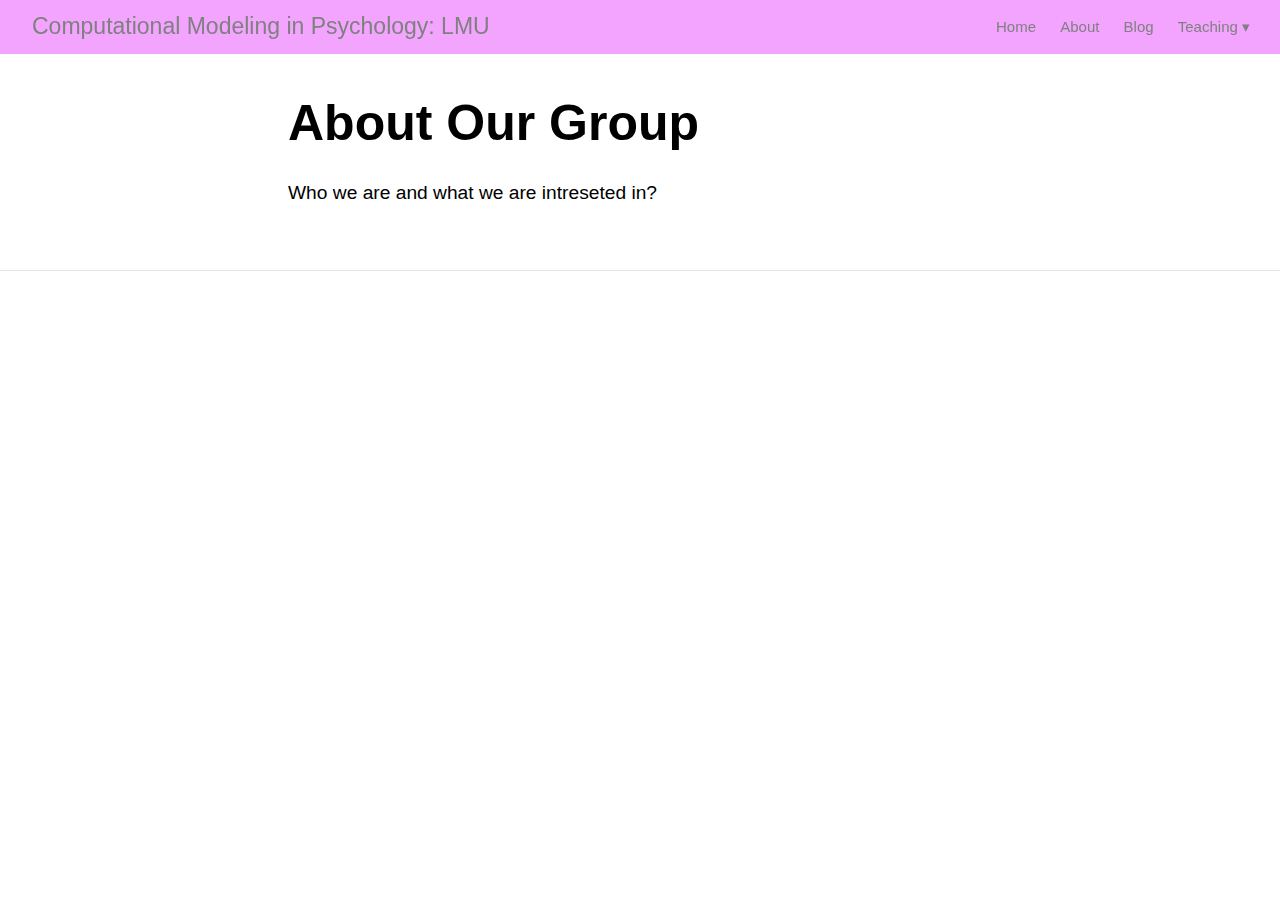
<file: docs/about.html>
<!DOCTYPE html>

<html xmlns="http://www.w3.org/1999/xhtml" lang="" xml:lang="">

<head>
  <meta charset="utf-8"/>
  <meta name="viewport" content="width=device-width, initial-scale=1"/>
  <meta http-equiv="X-UA-Compatible" content="IE=Edge,chrome=1"/>
  <meta name="generator" content="distill" />

  <style type="text/css">
  /* Hide doc at startup (prevent jankiness while JS renders/transforms) */
  body {
    visibility: hidden;
  }
  </style>

 <!--radix_placeholder_import_source-->
 <!--/radix_placeholder_import_source-->

<style type="text/css">code{white-space: pre;}</style>
<style type="text/css" data-origin="pandoc">
pre > code.sourceCode { white-space: pre; position: relative; }
pre > code.sourceCode > span { display: inline-block; line-height: 1.25; }
pre > code.sourceCode > span:empty { height: 1.2em; }
.sourceCode { overflow: visible; }
code.sourceCode > span { color: inherit; text-decoration: inherit; }
div.sourceCode { margin: 1em 0; }
pre.sourceCode { margin: 0; }
@media screen {
div.sourceCode { overflow: auto; }
}
@media print {
pre > code.sourceCode { white-space: pre-wrap; }
pre > code.sourceCode > span { text-indent: -5em; padding-left: 5em; }
}
pre.numberSource code
  { counter-reset: source-line 0; }
pre.numberSource code > span
  { position: relative; left: -4em; counter-increment: source-line; }
pre.numberSource code > span > a:first-child::before
  { content: counter(source-line);
    position: relative; left: -1em; text-align: right; vertical-align: baseline;
    border: none; display: inline-block;
    -webkit-touch-callout: none; -webkit-user-select: none;
    -khtml-user-select: none; -moz-user-select: none;
    -ms-user-select: none; user-select: none;
    padding: 0 4px; width: 4em;
    color: #aaaaaa;
  }
pre.numberSource { margin-left: 3em; border-left: 1px solid #aaaaaa;  padding-left: 4px; }
div.sourceCode
  { color: #00769e; background-color: #f1f3f5; }
@media screen {
pre > code.sourceCode > span > a:first-child::before { text-decoration: underline; }
}
code span { color: #00769e; } /* Normal */
code span.al { color: #ad0000; } /* Alert */
code span.an { color: #5e5e5e; } /* Annotation */
code span.at { color: #657422; } /* Attribute */
code span.bn { color: #ad0000; } /* BaseN */
code span.bu { } /* BuiltIn */
code span.cf { color: #00769e; } /* ControlFlow */
code span.ch { color: #20794d; } /* Char */
code span.cn { color: #8f5902; } /* Constant */
code span.co { color: #5e5e5e; } /* Comment */
code span.cv { color: #5e5e5e; font-style: italic; } /* CommentVar */
code span.do { color: #5e5e5e; font-style: italic; } /* Documentation */
code span.dt { color: #ad0000; } /* DataType */
code span.dv { color: #ad0000; } /* DecVal */
code span.er { color: #ad0000; } /* Error */
code span.ex { } /* Extension */
code span.fl { color: #ad0000; } /* Float */
code span.fu { color: #4758ab; } /* Function */
code span.im { } /* Import */
code span.in { color: #5e5e5e; } /* Information */
code span.kw { color: #00769e; } /* Keyword */
code span.op { color: #5e5e5e; } /* Operator */
code span.ot { color: #00769e; } /* Other */
code span.pp { color: #ad0000; } /* Preprocessor */
code span.sc { color: #5e5e5e; } /* SpecialChar */
code span.ss { color: #20794d; } /* SpecialString */
code span.st { color: #20794d; } /* String */
code span.va { color: #111111; } /* Variable */
code span.vs { color: #20794d; } /* VerbatimString */
code span.wa { color: #5e5e5e; font-style: italic; } /* Warning */
</style>


  <!--radix_placeholder_meta_tags-->
  <title>Computational Modeling in Psychology: LMU: About Our Group</title>

  <meta property="description" itemprop="description" content="Who we are and what we are intreseted in?"/>



  <!--  https://developers.facebook.com/docs/sharing/webmasters#markup -->
  <meta property="og:title" content="Computational Modeling in Psychology: LMU: About Our Group"/>
  <meta property="og:type" content="article"/>
  <meta property="og:description" content="Who we are and what we are intreseted in?"/>
  <meta property="og:locale" content="en_US"/>
  <meta property="og:site_name" content="Computational Modeling in Psychology: LMU"/>

  <!--  https://dev.twitter.com/cards/types/summary -->
  <meta property="twitter:card" content="summary"/>
  <meta property="twitter:title" content="Computational Modeling in Psychology: LMU: About Our Group"/>
  <meta property="twitter:description" content="Who we are and what we are intreseted in?"/>

  <!--/radix_placeholder_meta_tags-->
  <!--radix_placeholder_rmarkdown_metadata-->

  <script type="text/json" id="radix-rmarkdown-metadata">
  {"type":"list","attributes":{"names":{"type":"character","attributes":{},"value":["title","description"]}},"value":[{"type":"character","attributes":{},"value":["About Our Group"]},{"type":"character","attributes":{},"value":["Who we are and what we are intreseted in?"]}]}
  </script>
  <!--/radix_placeholder_rmarkdown_metadata-->
  <!--radix_placeholder_navigation_in_header-->
  <meta name="distill:offset" content=""/>

  <script type="application/javascript">

    window.headroom_prevent_pin = false;

    window.document.addEventListener("DOMContentLoaded", function (event) {

      // initialize headroom for banner
      var header = $('header').get(0);
      var headerHeight = header.offsetHeight;
      var headroom = new Headroom(header, {
        tolerance: 5,
        onPin : function() {
          if (window.headroom_prevent_pin) {
            window.headroom_prevent_pin = false;
            headroom.unpin();
          }
        }
      });
      headroom.init();
      if(window.location.hash)
        headroom.unpin();
      $(header).addClass('headroom--transition');

      // offset scroll location for banner on hash change
      // (see: https://github.com/WickyNilliams/headroom.js/issues/38)
      window.addEventListener("hashchange", function(event) {
        window.scrollTo(0, window.pageYOffset - (headerHeight + 25));
      });

      // responsive menu
      $('.distill-site-header').each(function(i, val) {
        var topnav = $(this);
        var toggle = topnav.find('.nav-toggle');
        toggle.on('click', function() {
          topnav.toggleClass('responsive');
        });
      });

      // nav dropdowns
      $('.nav-dropbtn').click(function(e) {
        $(this).next('.nav-dropdown-content').toggleClass('nav-dropdown-active');
        $(this).parent().siblings('.nav-dropdown')
           .children('.nav-dropdown-content').removeClass('nav-dropdown-active');
      });
      $("body").click(function(e){
        $('.nav-dropdown-content').removeClass('nav-dropdown-active');
      });
      $(".nav-dropdown").click(function(e){
        e.stopPropagation();
      });
    });
  </script>

  <style type="text/css">

  /* Theme (user-documented overrideables for nav appearance) */

  .distill-site-nav {
    color: rgba(255, 255, 255, 0.8);
    background-color: #0F2E3D;
    font-size: 15px;
    font-weight: 300;
  }

  .distill-site-nav a {
    color: inherit;
    text-decoration: none;
  }

  .distill-site-nav a:hover {
    color: white;
  }

  @media print {
    .distill-site-nav {
      display: none;
    }
  }

  .distill-site-header {

  }

  .distill-site-footer {

  }


  /* Site Header */

  .distill-site-header {
    width: 100%;
    box-sizing: border-box;
    z-index: 3;
  }

  .distill-site-header .nav-left {
    display: inline-block;
    margin-left: 8px;
  }

  @media screen and (max-width: 768px) {
    .distill-site-header .nav-left {
      margin-left: 0;
    }
  }


  .distill-site-header .nav-right {
    float: right;
    margin-right: 8px;
  }

  .distill-site-header a,
  .distill-site-header .title {
    display: inline-block;
    text-align: center;
    padding: 14px 10px 14px 10px;
  }

  .distill-site-header .title {
    font-size: 18px;
    min-width: 150px;
  }

  .distill-site-header .logo {
    padding: 0;
  }

  .distill-site-header .logo img {
    display: none;
    max-height: 20px;
    width: auto;
    margin-bottom: -4px;
  }

  .distill-site-header .nav-image img {
    max-height: 18px;
    width: auto;
    display: inline-block;
    margin-bottom: -3px;
  }



  @media screen and (min-width: 1000px) {
    .distill-site-header .logo img {
      display: inline-block;
    }
    .distill-site-header .nav-left {
      margin-left: 20px;
    }
    .distill-site-header .nav-right {
      margin-right: 20px;
    }
    .distill-site-header .title {
      padding-left: 12px;
    }
  }


  .distill-site-header .nav-toggle {
    display: none;
  }

  .nav-dropdown {
    display: inline-block;
    position: relative;
  }

  .nav-dropdown .nav-dropbtn {
    border: none;
    outline: none;
    color: rgba(255, 255, 255, 0.8);
    padding: 16px 10px;
    background-color: transparent;
    font-family: inherit;
    font-size: inherit;
    font-weight: inherit;
    margin: 0;
    margin-top: 1px;
    z-index: 2;
  }

  .nav-dropdown-content {
    display: none;
    position: absolute;
    background-color: white;
    min-width: 200px;
    border: 1px solid rgba(0,0,0,0.15);
    border-radius: 4px;
    box-shadow: 0px 8px 16px 0px rgba(0,0,0,0.1);
    z-index: 1;
    margin-top: 2px;
    white-space: nowrap;
    padding-top: 4px;
    padding-bottom: 4px;
  }

  .nav-dropdown-content hr {
    margin-top: 4px;
    margin-bottom: 4px;
    border: none;
    border-bottom: 1px solid rgba(0, 0, 0, 0.1);
  }

  .nav-dropdown-active {
    display: block;
  }

  .nav-dropdown-content a, .nav-dropdown-content .nav-dropdown-header {
    color: black;
    padding: 6px 24px;
    text-decoration: none;
    display: block;
    text-align: left;
  }

  .nav-dropdown-content .nav-dropdown-header {
    display: block;
    padding: 5px 24px;
    padding-bottom: 0;
    text-transform: uppercase;
    font-size: 14px;
    color: #999999;
    white-space: nowrap;
  }

  .nav-dropdown:hover .nav-dropbtn {
    color: white;
  }

  .nav-dropdown-content a:hover {
    background-color: #ddd;
    color: black;
  }

  .nav-right .nav-dropdown-content {
    margin-left: -45%;
    right: 0;
  }

  @media screen and (max-width: 768px) {
    .distill-site-header a, .distill-site-header .nav-dropdown  {display: none;}
    .distill-site-header a.nav-toggle {
      float: right;
      display: block;
    }
    .distill-site-header .title {
      margin-left: 0;
    }
    .distill-site-header .nav-right {
      margin-right: 0;
    }
    .distill-site-header {
      overflow: hidden;
    }
    .nav-right .nav-dropdown-content {
      margin-left: 0;
    }
  }


  @media screen and (max-width: 768px) {
    .distill-site-header.responsive {position: relative; min-height: 500px; }
    .distill-site-header.responsive a.nav-toggle {
      position: absolute;
      right: 0;
      top: 0;
    }
    .distill-site-header.responsive a,
    .distill-site-header.responsive .nav-dropdown {
      display: block;
      text-align: left;
    }
    .distill-site-header.responsive .nav-left,
    .distill-site-header.responsive .nav-right {
      width: 100%;
    }
    .distill-site-header.responsive .nav-dropdown {float: none;}
    .distill-site-header.responsive .nav-dropdown-content {position: relative;}
    .distill-site-header.responsive .nav-dropdown .nav-dropbtn {
      display: block;
      width: 100%;
      text-align: left;
    }
  }

  /* Site Footer */

  .distill-site-footer {
    width: 100%;
    overflow: hidden;
    box-sizing: border-box;
    z-index: 3;
    margin-top: 30px;
    padding-top: 30px;
    padding-bottom: 30px;
    text-align: center;
  }

  /* Headroom */

  d-title {
    padding-top: 6rem;
  }

  @media print {
    d-title {
      padding-top: 4rem;
    }
  }

  .headroom {
    z-index: 1000;
    position: fixed;
    top: 0;
    left: 0;
    right: 0;
  }

  .headroom--transition {
    transition: all .4s ease-in-out;
  }

  .headroom--unpinned {
    top: -100px;
  }

  .headroom--pinned {
    top: 0;
  }

  /* adjust viewport for navbar height */
  /* helps vertically center bootstrap (non-distill) content */
  .min-vh-100 {
    min-height: calc(100vh - 100px) !important;
  }

  </style>

  <script src="site_libs/jquery-3.6.0/jquery-3.6.0.min.js"></script>
  <link href="site_libs/font-awesome-6.4.0/css/all.min.css" rel="stylesheet"/>
  <link href="site_libs/font-awesome-6.4.0/css/v4-shims.min.css" rel="stylesheet"/>
  <script src="site_libs/headroom-0.9.4/headroom.min.js"></script>
  <script src="site_libs/autocomplete-0.37.1/autocomplete.min.js"></script>
  <script src="site_libs/fuse-6.4.1/fuse.min.js"></script>

  <script type="application/javascript">

  function getMeta(metaName) {
    var metas = document.getElementsByTagName('meta');
    for (let i = 0; i < metas.length; i++) {
      if (metas[i].getAttribute('name') === metaName) {
        return metas[i].getAttribute('content');
      }
    }
    return '';
  }

  function offsetURL(url) {
    var offset = getMeta('distill:offset');
    return offset ? offset + '/' + url : url;
  }

  function createFuseIndex() {

    // create fuse index
    var options = {
      keys: [
        { name: 'title', weight: 20 },
        { name: 'categories', weight: 15 },
        { name: 'description', weight: 10 },
        { name: 'contents', weight: 5 },
      ],
      ignoreLocation: true,
      threshold: 0
    };
    var fuse = new window.Fuse([], options);

    // fetch the main search.json
    return fetch(offsetURL('search.json'))
      .then(function(response) {
        if (response.status == 200) {
          return response.json().then(function(json) {
            // index main articles
            json.articles.forEach(function(article) {
              fuse.add(article);
            });
            // download collections and index their articles
            return Promise.all(json.collections.map(function(collection) {
              return fetch(offsetURL(collection)).then(function(response) {
                if (response.status === 200) {
                  return response.json().then(function(articles) {
                    articles.forEach(function(article) {
                      fuse.add(article);
                    });
                  })
                } else {
                  return Promise.reject(
                    new Error('Unexpected status from search index request: ' +
                              response.status)
                  );
                }
              });
            })).then(function() {
              return fuse;
            });
          });

        } else {
          return Promise.reject(
            new Error('Unexpected status from search index request: ' +
                        response.status)
          );
        }
      });
  }

  window.document.addEventListener("DOMContentLoaded", function (event) {

    // get search element (bail if we don't have one)
    var searchEl = window.document.getElementById('distill-search');
    if (!searchEl)
      return;

    createFuseIndex()
      .then(function(fuse) {

        // make search box visible
        searchEl.classList.remove('hidden');

        // initialize autocomplete
        var options = {
          autoselect: true,
          hint: false,
          minLength: 2,
        };
        window.autocomplete(searchEl, options, [{
          source: function(query, callback) {
            const searchOptions = {
              isCaseSensitive: false,
              shouldSort: true,
              minMatchCharLength: 2,
              limit: 10,
            };
            var results = fuse.search(query, searchOptions);
            callback(results
              .map(function(result) { return result.item; })
            );
          },
          templates: {
            suggestion: function(suggestion) {
              var img = suggestion.preview && Object.keys(suggestion.preview).length > 0
                ? `<img src="${offsetURL(suggestion.preview)}"</img>`
                : '';
              var html = `
                <div class="search-item">
                  <h3>${suggestion.title}</h3>
                  <div class="search-item-description">
                    ${suggestion.description || ''}
                  </div>
                  <div class="search-item-preview">
                    ${img}
                  </div>
                </div>
              `;
              return html;
            }
          }
        }]).on('autocomplete:selected', function(event, suggestion) {
          window.location.href = offsetURL(suggestion.path);
        });
        // remove inline display style on autocompleter (we want to
        // manage responsive display via css)
        $('.algolia-autocomplete').css("display", "");
      })
      .catch(function(error) {
        console.log(error);
      });

  });

  </script>

  <style type="text/css">

  .nav-search {
    font-size: x-small;
  }

  /* Algolioa Autocomplete */

  .algolia-autocomplete {
    display: inline-block;
    margin-left: 10px;
    vertical-align: sub;
    background-color: white;
    color: black;
    padding: 6px;
    padding-top: 8px;
    padding-bottom: 0;
    border-radius: 6px;
    border: 1px #0F2E3D solid;
    width: 180px;
  }


  @media screen and (max-width: 768px) {
    .distill-site-nav .algolia-autocomplete {
      display: none;
      visibility: hidden;
    }
    .distill-site-nav.responsive .algolia-autocomplete {
      display: inline-block;
      visibility: visible;
    }
    .distill-site-nav.responsive .algolia-autocomplete .aa-dropdown-menu {
      margin-left: 0;
      width: 400px;
      max-height: 400px;
    }
  }

  .algolia-autocomplete .aa-input, .algolia-autocomplete .aa-hint {
    width: 90%;
    outline: none;
    border: none;
  }

  .algolia-autocomplete .aa-hint {
    color: #999;
  }
  .algolia-autocomplete .aa-dropdown-menu {
    width: 550px;
    max-height: 70vh;
    overflow-x: visible;
    overflow-y: scroll;
    padding: 5px;
    margin-top: 3px;
    margin-left: -150px;
    background-color: #fff;
    border-radius: 5px;
    border: 1px solid #999;
    border-top: none;
  }

  .algolia-autocomplete .aa-dropdown-menu .aa-suggestion {
    cursor: pointer;
    padding: 5px 4px;
    border-bottom: 1px solid #eee;
  }

  .algolia-autocomplete .aa-dropdown-menu .aa-suggestion:last-of-type {
    border-bottom: none;
    margin-bottom: 2px;
  }

  .algolia-autocomplete .aa-dropdown-menu .aa-suggestion .search-item {
    overflow: hidden;
    font-size: 0.8em;
    line-height: 1.4em;
  }

  .algolia-autocomplete .aa-dropdown-menu .aa-suggestion .search-item h3 {
    font-size: 1rem;
    margin-block-start: 0;
    margin-block-end: 5px;
  }

  .algolia-autocomplete .aa-dropdown-menu .aa-suggestion .search-item-description {
    display: inline-block;
    overflow: hidden;
    height: 2.8em;
    width: 80%;
    margin-right: 4%;
  }

  .algolia-autocomplete .aa-dropdown-menu .aa-suggestion .search-item-preview {
    display: inline-block;
    width: 15%;
  }

  .algolia-autocomplete .aa-dropdown-menu .aa-suggestion .search-item-preview img {
    height: 3em;
    width: auto;
    display: none;
  }

  .algolia-autocomplete .aa-dropdown-menu .aa-suggestion .search-item-preview img[src] {
    display: initial;
  }

  .algolia-autocomplete .aa-dropdown-menu .aa-suggestion.aa-cursor {
    background-color: #eee;
  }
  .algolia-autocomplete .aa-dropdown-menu .aa-suggestion em {
    font-weight: bold;
    font-style: normal;
  }

  </style>


  <!--/radix_placeholder_navigation_in_header-->
  <!--radix_placeholder_distill-->

  <style type="text/css">

  body {
    background-color: white;
  }

  .pandoc-table {
    width: 100%;
  }

  .pandoc-table>caption {
    margin-bottom: 10px;
  }

  .pandoc-table th:not([align]) {
    text-align: left;
  }

  .pagedtable-footer {
    font-size: 15px;
  }

  d-byline .byline {
    grid-template-columns: 2fr 2fr;
  }

  d-byline .byline h3 {
    margin-block-start: 1.5em;
  }

  d-byline .byline .authors-affiliations h3 {
    margin-block-start: 0.5em;
  }

  .authors-affiliations .orcid-id {
    width: 16px;
    height:16px;
    margin-left: 4px;
    margin-right: 4px;
    vertical-align: middle;
    padding-bottom: 2px;
  }

  d-title .dt-tags {
    margin-top: 1em;
    grid-column: text;
  }

  .dt-tags .dt-tag {
    text-decoration: none;
    display: inline-block;
    color: rgba(0,0,0,0.6);
    padding: 0em 0.4em;
    margin-right: 0.5em;
    margin-bottom: 0.4em;
    font-size: 70%;
    border: 1px solid rgba(0,0,0,0.2);
    border-radius: 3px;
    text-transform: uppercase;
    font-weight: 500;
  }

  d-article table.gt_table td,
  d-article table.gt_table th {
    border-bottom: none;
    font-size: 100%;
  }

  .html-widget {
    margin-bottom: 2.0em;
  }

  .l-screen-inset {
    padding-right: 16px;
  }

  .l-screen .caption {
    margin-left: 10px;
  }

  .shaded {
    background: rgb(247, 247, 247);
    padding-top: 20px;
    padding-bottom: 20px;
    border-top: 1px solid rgba(0, 0, 0, 0.1);
    border-bottom: 1px solid rgba(0, 0, 0, 0.1);
  }

  .shaded .html-widget {
    margin-bottom: 0;
    border: 1px solid rgba(0, 0, 0, 0.1);
  }

  .shaded .shaded-content {
    background: white;
  }

  .text-output {
    margin-top: 0;
    line-height: 1.5em;
  }

  .hidden {
    display: none !important;
  }

  d-article {
    padding-top: 2.5rem;
    padding-bottom: 30px;
  }

  d-appendix {
    padding-top: 30px;
  }

  d-article>p>img {
    width: 100%;
  }

  d-article h2 {
    margin: 1rem 0 1.5rem 0;
  }

  d-article h3 {
    margin-top: 1.5rem;
  }

  d-article iframe {
    border: 1px solid rgba(0, 0, 0, 0.1);
    margin-bottom: 2.0em;
    width: 100%;
  }

  /* Tweak code blocks */

  d-article div.sourceCode code,
  d-article pre code {
    font-family: Consolas, Monaco, 'Andale Mono', 'Ubuntu Mono', monospace;
  }

  d-article pre,
  d-article div.sourceCode,
  d-article div.sourceCode pre {
    overflow: auto;
  }

  d-article div.sourceCode {
    background-color: white;
  }

  d-article div.sourceCode pre {
    padding-left: 10px;
    font-size: 12px;
    border-left: 2px solid rgba(0,0,0,0.1);
  }

  d-article pre {
    font-size: 12px;
    color: black;
    background: none;
    margin-top: 0;
    text-align: left;
    white-space: pre;
    word-spacing: normal;
    word-break: normal;
    word-wrap: normal;
    line-height: 1.5;

    -moz-tab-size: 4;
    -o-tab-size: 4;
    tab-size: 4;

    -webkit-hyphens: none;
    -moz-hyphens: none;
    -ms-hyphens: none;
    hyphens: none;
  }

  d-article pre a {
    border-bottom: none;
  }

  d-article pre a:hover {
    border-bottom: none;
    text-decoration: underline;
  }

  d-article details {
    grid-column: text;
    margin-bottom: 0.8em;
  }

  @media(min-width: 768px) {

  d-article pre,
  d-article div.sourceCode,
  d-article div.sourceCode pre {
    overflow: visible !important;
  }

  d-article div.sourceCode pre {
    padding-left: 18px;
    font-size: 14px;
  }

  d-article pre {
    font-size: 14px;
  }

  }

  figure img.external {
    background: white;
    border: 1px solid rgba(0, 0, 0, 0.1);
    box-shadow: 0 1px 8px rgba(0, 0, 0, 0.1);
    padding: 18px;
    box-sizing: border-box;
  }

  /* CSS for d-contents */

  .d-contents {
    grid-column: text;
    color: rgba(0,0,0,0.8);
    font-size: 0.9em;
    padding-bottom: 1em;
    margin-bottom: 1em;
    padding-bottom: 0.5em;
    margin-bottom: 1em;
    padding-left: 0.25em;
    justify-self: start;
  }

  @media(min-width: 1000px) {
    .d-contents.d-contents-float {
      height: 0;
      grid-column-start: 1;
      grid-column-end: 4;
      justify-self: center;
      padding-right: 3em;
      padding-left: 2em;
    }
  }

  .d-contents nav h3 {
    font-size: 18px;
    margin-top: 0;
    margin-bottom: 1em;
  }

  .d-contents li {
    list-style-type: none
  }

  .d-contents nav > ul {
    padding-left: 0;
  }

  .d-contents ul {
    padding-left: 1em
  }

  .d-contents nav ul li {
    margin-top: 0.6em;
    margin-bottom: 0.2em;
  }

  .d-contents nav a {
    font-size: 13px;
    border-bottom: none;
    text-decoration: none
    color: rgba(0, 0, 0, 0.8);
  }

  .d-contents nav a:hover {
    text-decoration: underline solid rgba(0, 0, 0, 0.6)
  }

  .d-contents nav > ul > li > a {
    font-weight: 600;
  }

  .d-contents nav > ul > li > ul {
    font-weight: inherit;
  }

  .d-contents nav > ul > li > ul > li {
    margin-top: 0.2em;
  }


  .d-contents nav ul {
    margin-top: 0;
    margin-bottom: 0.25em;
  }

  .d-article-with-toc h2:nth-child(2) {
    margin-top: 0;
  }


  /* Figure */

  .figure {
    position: relative;
    margin-bottom: 2.5em;
    margin-top: 1.5em;
  }

  .figure .caption {
    color: rgba(0, 0, 0, 0.6);
    font-size: 12px;
    line-height: 1.5em;
  }

  .figure img.external {
    background: white;
    border: 1px solid rgba(0, 0, 0, 0.1);
    box-shadow: 0 1px 8px rgba(0, 0, 0, 0.1);
    padding: 18px;
    box-sizing: border-box;
  }

  .figure .caption a {
    color: rgba(0, 0, 0, 0.6);
  }

  .figure .caption b,
  .figure .caption strong, {
    font-weight: 600;
    color: rgba(0, 0, 0, 1.0);
  }

  /* Citations */

  d-article .citation {
    color: inherit;
    cursor: inherit;
  }

  div.hanging-indent{
    margin-left: 1em; text-indent: -1em;
  }

  /* Citation hover box */

  .tippy-box[data-theme~=light-border] {
    background-color: rgba(250, 250, 250, 0.95);
  }

  .tippy-content > p {
    margin-bottom: 0;
    padding: 2px;
  }


  /* Tweak 1000px media break to show more text */

  @media(min-width: 1000px) {
    .base-grid,
    distill-header,
    d-title,
    d-abstract,
    d-article,
    d-appendix,
    distill-appendix,
    d-byline,
    d-footnote-list,
    d-citation-list,
    distill-footer {
      grid-template-columns: [screen-start] 1fr [page-start kicker-start] 80px [middle-start] 50px [text-start kicker-end] 65px 65px 65px 65px 65px 65px 65px 65px [text-end gutter-start] 65px [middle-end] 65px [page-end gutter-end] 1fr [screen-end];
      grid-column-gap: 16px;
    }

    .grid {
      grid-column-gap: 16px;
    }

    d-article {
      font-size: 1.06rem;
      line-height: 1.7em;
    }
    figure .caption, .figure .caption, figure figcaption {
      font-size: 13px;
    }
  }

  @media(min-width: 1180px) {
    .base-grid,
    distill-header,
    d-title,
    d-abstract,
    d-article,
    d-appendix,
    distill-appendix,
    d-byline,
    d-footnote-list,
    d-citation-list,
    distill-footer {
      grid-template-columns: [screen-start] 1fr [page-start kicker-start] 60px [middle-start] 60px [text-start kicker-end] 60px 60px 60px 60px 60px 60px 60px 60px [text-end gutter-start] 60px [middle-end] 60px [page-end gutter-end] 1fr [screen-end];
      grid-column-gap: 32px;
    }

    .grid {
      grid-column-gap: 32px;
    }
  }


  /* Get the citation styles for the appendix (not auto-injected on render since
     we do our own rendering of the citation appendix) */

  d-appendix .citation-appendix,
  .d-appendix .citation-appendix {
    font-size: 11px;
    line-height: 15px;
    border-left: 1px solid rgba(0, 0, 0, 0.1);
    padding-left: 18px;
    border: 1px solid rgba(0,0,0,0.1);
    background: rgba(0, 0, 0, 0.02);
    padding: 10px 18px;
    border-radius: 3px;
    color: rgba(150, 150, 150, 1);
    overflow: hidden;
    margin-top: -12px;
    white-space: pre-wrap;
    word-wrap: break-word;
  }

  /* Include appendix styles here so they can be overridden */

  d-appendix {
    contain: layout style;
    font-size: 0.8em;
    line-height: 1.7em;
    margin-top: 60px;
    margin-bottom: 0;
    border-top: 1px solid rgba(0, 0, 0, 0.1);
    color: rgba(0,0,0,0.5);
    padding-top: 60px;
    padding-bottom: 48px;
  }

  d-appendix h3 {
    grid-column: page-start / text-start;
    font-size: 15px;
    font-weight: 500;
    margin-top: 1em;
    margin-bottom: 0;
    color: rgba(0,0,0,0.65);
  }

  d-appendix h3 + * {
    margin-top: 1em;
  }

  d-appendix ol {
    padding: 0 0 0 15px;
  }

  @media (min-width: 768px) {
    d-appendix ol {
      padding: 0 0 0 30px;
      margin-left: -30px;
    }
  }

  d-appendix li {
    margin-bottom: 1em;
  }

  d-appendix a {
    color: rgba(0, 0, 0, 0.6);
  }

  d-appendix > * {
    grid-column: text;
  }

  d-appendix > d-footnote-list,
  d-appendix > d-citation-list,
  d-appendix > distill-appendix {
    grid-column: screen;
  }

  /* Include footnote styles here so they can be overridden */

  d-footnote-list {
    contain: layout style;
  }

  d-footnote-list > * {
    grid-column: text;
  }

  d-footnote-list a.footnote-backlink {
    color: rgba(0,0,0,0.3);
    padding-left: 0.5em;
  }



  /* Anchor.js */

  .anchorjs-link {
    /*transition: all .25s linear; */
    text-decoration: none;
    border-bottom: none;
  }
  *:hover > .anchorjs-link {
    margin-left: -1.125em !important;
    text-decoration: none;
    border-bottom: none;
  }

  /* Social footer */

  .social_footer {
    margin-top: 30px;
    margin-bottom: 0;
    color: rgba(0,0,0,0.67);
  }

  .disqus-comments {
    margin-right: 30px;
  }

  .disqus-comment-count {
    border-bottom: 1px solid rgba(0, 0, 0, 0.4);
    cursor: pointer;
  }

  #disqus_thread {
    margin-top: 30px;
  }

  .article-sharing a {
    border-bottom: none;
    margin-right: 8px;
  }

  .article-sharing a:hover {
    border-bottom: none;
  }

  .sidebar-section.subscribe {
    font-size: 12px;
    line-height: 1.6em;
  }

  .subscribe p {
    margin-bottom: 0.5em;
  }


  .article-footer .subscribe {
    font-size: 15px;
    margin-top: 45px;
  }


  .sidebar-section.custom {
    font-size: 12px;
    line-height: 1.6em;
  }

  .custom p {
    margin-bottom: 0.5em;
  }

  /* Styles for listing layout (hide title) */
  .layout-listing d-title, .layout-listing .d-title {
    display: none;
  }

  /* Styles for posts lists (not auto-injected) */


  .posts-with-sidebar {
    padding-left: 45px;
    padding-right: 45px;
  }

  .posts-list .description h2,
  .posts-list .description p {
    font-family: -apple-system, BlinkMacSystemFont, "Segoe UI", Roboto, Oxygen, Ubuntu, Cantarell, "Fira Sans", "Droid Sans", "Helvetica Neue", Arial, sans-serif;
  }

  .posts-list .description h2 {
    font-weight: 700;
    border-bottom: none;
    padding-bottom: 0;
  }

  .posts-list h2.post-tag {
    border-bottom: 1px solid rgba(0, 0, 0, 0.2);
    padding-bottom: 12px;
  }
  .posts-list {
    margin-top: 60px;
    margin-bottom: 24px;
  }

  .posts-list .post-preview {
    text-decoration: none;
    overflow: hidden;
    display: block;
    border-bottom: 1px solid rgba(0, 0, 0, 0.1);
    padding: 24px 0;
  }

  .post-preview-last {
    border-bottom: none !important;
  }

  .posts-list .posts-list-caption {
    grid-column: screen;
    font-weight: 400;
  }

  .posts-list .post-preview h2 {
    margin: 0 0 6px 0;
    line-height: 1.2em;
    font-style: normal;
    font-size: 24px;
  }

  .posts-list .post-preview p {
    margin: 0 0 12px 0;
    line-height: 1.4em;
    font-size: 16px;
  }

  .posts-list .post-preview .thumbnail {
    box-sizing: border-box;
    margin-bottom: 24px;
    position: relative;
    max-width: 500px;
  }
  .posts-list .post-preview img {
    width: 100%;
    display: block;
  }

  .posts-list .metadata {
    font-size: 12px;
    line-height: 1.4em;
    margin-bottom: 18px;
  }

  .posts-list .metadata > * {
    display: inline-block;
  }

  .posts-list .metadata .publishedDate {
    margin-right: 2em;
  }

  .posts-list .metadata .dt-authors {
    display: block;
    margin-top: 0.3em;
    margin-right: 2em;
  }

  .posts-list .dt-tags {
    display: block;
    line-height: 1em;
  }

  .posts-list .dt-tags .dt-tag {
    display: inline-block;
    color: rgba(0,0,0,0.6);
    padding: 0.3em 0.4em;
    margin-right: 0.2em;
    margin-bottom: 0.4em;
    font-size: 60%;
    border: 1px solid rgba(0,0,0,0.2);
    border-radius: 3px;
    text-transform: uppercase;
    font-weight: 500;
  }

  .posts-list img {
    opacity: 1;
  }

  .posts-list img[data-src] {
    opacity: 0;
  }

  .posts-more {
    clear: both;
  }


  .posts-sidebar {
    font-size: 16px;
  }

  .posts-sidebar h3 {
    font-size: 16px;
    margin-top: 0;
    margin-bottom: 0.5em;
    font-weight: 400;
    text-transform: uppercase;
  }

  .sidebar-section {
    margin-bottom: 30px;
  }

  .categories ul {
    list-style-type: none;
    margin: 0;
    padding: 0;
  }

  .categories li {
    color: rgba(0, 0, 0, 0.8);
    margin-bottom: 0;
  }

  .categories li>a {
    border-bottom: none;
  }

  .categories li>a:hover {
    border-bottom: 1px solid rgba(0, 0, 0, 0.4);
  }

  .categories .active {
    font-weight: 600;
  }

  .categories .category-count {
    color: rgba(0, 0, 0, 0.4);
  }


  @media(min-width: 768px) {
    .posts-list .post-preview h2 {
      font-size: 26px;
    }
    .posts-list .post-preview .thumbnail {
      float: right;
      width: 30%;
      margin-bottom: 0;
    }
    .posts-list .post-preview .description {
      float: left;
      width: 45%;
    }
    .posts-list .post-preview .metadata {
      float: left;
      width: 20%;
      margin-top: 8px;
    }
    .posts-list .post-preview p {
      margin: 0 0 12px 0;
      line-height: 1.5em;
      font-size: 16px;
    }
    .posts-with-sidebar .posts-list {
      float: left;
      width: 75%;
    }
    .posts-with-sidebar .posts-sidebar {
      float: right;
      width: 20%;
      margin-top: 60px;
      padding-top: 24px;
      padding-bottom: 24px;
    }
  }


  /* Improve display for browsers without grid (IE/Edge <= 15) */

  .downlevel {
    line-height: 1.6em;
    font-family: -apple-system, BlinkMacSystemFont, "Segoe UI", Roboto, Oxygen, Ubuntu, Cantarell, "Fira Sans", "Droid Sans", "Helvetica Neue", Arial, sans-serif;
    margin: 0;
  }

  .downlevel .d-title {
    padding-top: 6rem;
    padding-bottom: 1.5rem;
  }

  .downlevel .d-title h1 {
    font-size: 50px;
    font-weight: 700;
    line-height: 1.1em;
    margin: 0 0 0.5rem;
  }

  .downlevel .d-title p {
    font-weight: 300;
    font-size: 1.2rem;
    line-height: 1.55em;
    margin-top: 0;
  }

  .downlevel .d-byline {
    padding-top: 0.8em;
    padding-bottom: 0.8em;
    font-size: 0.8rem;
    line-height: 1.8em;
  }

  .downlevel .section-separator {
    border: none;
    border-top: 1px solid rgba(0, 0, 0, 0.1);
  }

  .downlevel .d-article {
    font-size: 1.06rem;
    line-height: 1.7em;
    padding-top: 1rem;
    padding-bottom: 2rem;
  }


  .downlevel .d-appendix {
    padding-left: 0;
    padding-right: 0;
    max-width: none;
    font-size: 0.8em;
    line-height: 1.7em;
    margin-bottom: 0;
    color: rgba(0,0,0,0.5);
    padding-top: 40px;
    padding-bottom: 48px;
  }

  .downlevel .footnotes ol {
    padding-left: 13px;
  }

  .downlevel .base-grid,
  .downlevel .distill-header,
  .downlevel .d-title,
  .downlevel .d-abstract,
  .downlevel .d-article,
  .downlevel .d-appendix,
  .downlevel .distill-appendix,
  .downlevel .d-byline,
  .downlevel .d-footnote-list,
  .downlevel .d-citation-list,
  .downlevel .distill-footer,
  .downlevel .appendix-bottom,
  .downlevel .posts-container {
    padding-left: 40px;
    padding-right: 40px;
  }

  @media(min-width: 768px) {
    .downlevel .base-grid,
    .downlevel .distill-header,
    .downlevel .d-title,
    .downlevel .d-abstract,
    .downlevel .d-article,
    .downlevel .d-appendix,
    .downlevel .distill-appendix,
    .downlevel .d-byline,
    .downlevel .d-footnote-list,
    .downlevel .d-citation-list,
    .downlevel .distill-footer,
    .downlevel .appendix-bottom,
    .downlevel .posts-container {
    padding-left: 150px;
    padding-right: 150px;
    max-width: 900px;
  }
  }

  .downlevel pre code {
    display: block;
    border-left: 2px solid rgba(0, 0, 0, .1);
    padding: 0 0 0 20px;
    font-size: 14px;
  }

  .downlevel code, .downlevel pre {
    color: black;
    background: none;
    font-family: Consolas, Monaco, 'Andale Mono', 'Ubuntu Mono', monospace;
    text-align: left;
    white-space: pre;
    word-spacing: normal;
    word-break: normal;
    word-wrap: normal;
    line-height: 1.5;

    -moz-tab-size: 4;
    -o-tab-size: 4;
    tab-size: 4;

    -webkit-hyphens: none;
    -moz-hyphens: none;
    -ms-hyphens: none;
    hyphens: none;
  }

  .downlevel .posts-list .post-preview {
    color: inherit;
  }



  </style>

  <script type="application/javascript">

  function is_downlevel_browser() {
    if (bowser.isUnsupportedBrowser({ msie: "12", msedge: "16"},
                                   window.navigator.userAgent)) {
      return true;
    } else {
      return window.load_distill_framework === undefined;
    }
  }

  // show body when load is complete
  function on_load_complete() {

    // add anchors
    if (window.anchors) {
      window.anchors.options.placement = 'left';
      window.anchors.add('d-article > h2, d-article > h3, d-article > h4, d-article > h5');
    }


    // set body to visible
    document.body.style.visibility = 'visible';

    // force redraw for leaflet widgets
    if (window.HTMLWidgets) {
      var maps = window.HTMLWidgets.findAll(".leaflet");
      $.each(maps, function(i, el) {
        var map = this.getMap();
        map.invalidateSize();
        map.eachLayer(function(layer) {
          if (layer instanceof L.TileLayer)
            layer.redraw();
        });
      });
    }

    // trigger 'shown' so htmlwidgets resize
    $('d-article').trigger('shown');
  }

  function init_distill() {

    init_common();

    // create front matter
    var front_matter = $('<d-front-matter></d-front-matter>');
    $('#distill-front-matter').wrap(front_matter);

    // create d-title
    $('.d-title').changeElementType('d-title');

    // create d-byline
    var byline = $('<d-byline></d-byline>');
    $('.d-byline').replaceWith(byline);

    // create d-article
    var article = $('<d-article></d-article>');
    $('.d-article').wrap(article).children().unwrap();

    // move posts container into article
    $('.posts-container').appendTo($('d-article'));

    // create d-appendix
    $('.d-appendix').changeElementType('d-appendix');

    // flag indicating that we have appendix items
    var appendix = $('.appendix-bottom').children('h3').length > 0;

    // replace footnotes with <d-footnote>
    $('.footnote-ref').each(function(i, val) {
      appendix = true;
      var href = $(this).attr('href');
      var id = href.replace('#', '');
      var fn = $('#' + id);
      var fn_p = $('#' + id + '>p');
      fn_p.find('.footnote-back').remove();
      var text = fn_p.html();
      var dtfn = $('<d-footnote></d-footnote>');
      dtfn.html(text);
      $(this).replaceWith(dtfn);
    });
    // remove footnotes
    $('.footnotes').remove();

    // move refs into #references-listing
    $('#references-listing').replaceWith($('#refs'));

    $('h1.appendix, h2.appendix').each(function(i, val) {
      $(this).changeElementType('h3');
    });
    $('h3.appendix').each(function(i, val) {
      var id = $(this).attr('id');
      $('.d-contents a[href="#' + id + '"]').parent().remove();
      appendix = true;
      $(this).nextUntil($('h1, h2, h3')).addBack().appendTo($('d-appendix'));
    });

    // show d-appendix if we have appendix content
    $("d-appendix").css('display', appendix ? 'grid' : 'none');

    // localize layout chunks to just output
    $('.layout-chunk').each(function(i, val) {

      // capture layout
      var layout = $(this).attr('data-layout');

      // apply layout to markdown level block elements
      var elements = $(this).children().not('details, div.sourceCode, pre, script');
      elements.each(function(i, el) {
        var layout_div = $('<div class="' + layout + '"></div>');
        if (layout_div.hasClass('shaded')) {
          var shaded_content = $('<div class="shaded-content"></div>');
          $(this).wrap(shaded_content);
          $(this).parent().wrap(layout_div);
        } else {
          $(this).wrap(layout_div);
        }
      });


      // unwrap the layout-chunk div
      $(this).children().unwrap();
    });

    // remove code block used to force  highlighting css
    $('.distill-force-highlighting-css').parent().remove();

    // remove empty line numbers inserted by pandoc when using a
    // custom syntax highlighting theme
    $('code.sourceCode a:empty').remove();

    // load distill framework
    load_distill_framework();

    // wait for window.distillRunlevel == 4 to do post processing
    function distill_post_process() {

      if (!window.distillRunlevel || window.distillRunlevel < 4)
        return;

      // hide author/affiliations entirely if we have no authors
      var front_matter = JSON.parse($("#distill-front-matter").html());
      var have_authors = front_matter.authors && front_matter.authors.length > 0;
      if (!have_authors)
        $('d-byline').addClass('hidden');

      // article with toc class
      $('.d-contents').parent().addClass('d-article-with-toc');

      // strip links that point to #
      $('.authors-affiliations').find('a[href="#"]').removeAttr('href');

      // add orcid ids
      $('.authors-affiliations').find('.author').each(function(i, el) {
        var orcid_id = front_matter.authors[i].orcidID;
        if (orcid_id) {
          var a = $('<a></a>');
          a.attr('href', 'https://orcid.org/' + orcid_id);
          var img = $('<img></img>');
          img.addClass('orcid-id');
          img.attr('alt', 'ORCID ID');
          img.attr('src','[data-uri]');
          a.append(img);
          $(this).append(a);
        }
      });

      // hide elements of author/affiliations grid that have no value
      function hide_byline_column(caption) {
        $('d-byline').find('h3:contains("' + caption + '")').parent().css('visibility', 'hidden');
      }

      // affiliations
      var have_affiliations = false;
      for (var i = 0; i<front_matter.authors.length; ++i) {
        var author = front_matter.authors[i];
        if (author.affiliation !== "&nbsp;") {
          have_affiliations = true;
          break;
        }
      }
      if (!have_affiliations)
        $('d-byline').find('h3:contains("Affiliations")').css('visibility', 'hidden');

      // published date
      if (!front_matter.publishedDate)
        hide_byline_column("Published");

      // document object identifier
      var doi = $('d-byline').find('h3:contains("DOI")');
      var doi_p = doi.next().empty();
      if (!front_matter.doi) {
        // if we have a citation and valid citationText then link to that
        if ($('#citation').length > 0 && front_matter.citationText) {
          doi.html('Citation');
          $('<a href="#citation"></a>')
            .text(front_matter.citationText)
            .appendTo(doi_p);
        } else {
          hide_byline_column("DOI");
        }
      } else {
        $('<a></a>')
           .attr('href', "https://doi.org/" + front_matter.doi)
           .html(front_matter.doi)
           .appendTo(doi_p);
      }

       // change plural form of authors/affiliations
      if (front_matter.authors.length === 1) {
        var grid = $('.authors-affiliations');
        grid.children('h3:contains("Authors")').text('Author');
        grid.children('h3:contains("Affiliations")').text('Affiliation');
      }

      // remove d-appendix and d-footnote-list local styles
      $('d-appendix > style:first-child').remove();
      $('d-footnote-list > style:first-child').remove();

      // move appendix-bottom entries to the bottom
      $('.appendix-bottom').appendTo('d-appendix').children().unwrap();
      $('.appendix-bottom').remove();

      // hoverable references
      $('span.citation[data-cites]').each(function() {
        const citeChild = $(this).children()[0]
        // Do not process if @xyz has been used without escaping and without bibliography activated
        // https://github.com/rstudio/distill/issues/466
        if (citeChild === undefined) return true

        if (citeChild.nodeName == "D-FOOTNOTE") {
          var fn = citeChild
          $(this).html(fn.shadowRoot.querySelector("sup"))
          $(this).id = fn.id
          fn.remove()
        }
        var refs = $(this).attr('data-cites').split(" ");
        var refHtml = refs.map(function(ref) {
          // Could use CSS.escape too here, we insure backward compatibility in navigator
          return "<p>" + $('div[id="ref-' + ref + '"]').html() + "</p>";
        }).join("\n");
        window.tippy(this, {
          allowHTML: true,
          content: refHtml,
          maxWidth: 500,
          interactive: true,
          interactiveBorder: 10,
          theme: 'light-border',
          placement: 'bottom-start'
        });
      });

      // fix footnotes in tables (#411)
      // replacing broken distill.pub feature
      $('table d-footnote').each(function() {
        // we replace internal showAtNode methode which is triggered when hovering a footnote
        this.hoverBox.showAtNode = function(node) {
          // ported from https://github.com/distillpub/template/pull/105/files
          calcOffset = function(elem) {
              let x = elem.offsetLeft;
              let y = elem.offsetTop;
              // Traverse upwards until an `absolute` element is found or `elem`
              // becomes null.
              while (elem = elem.offsetParent && elem.style.position != 'absolute') {
                  x += elem.offsetLeft;
                  y += elem.offsetTop;
              }

              return { left: x, top: y };
          }
          // https://developer.mozilla.org/en-US/docs/Web/API/HTMLElement/offsetTop
          const bbox = node.getBoundingClientRect();
          const offset = calcOffset(node);
          this.show([offset.left + bbox.width, offset.top + bbox.height]);
        }
      })

      // clear polling timer
      clearInterval(tid);

      // show body now that everything is ready
      on_load_complete();
    }

    var tid = setInterval(distill_post_process, 50);
    distill_post_process();

  }

  function init_downlevel() {

    init_common();

     // insert hr after d-title
    $('.d-title').after($('<hr class="section-separator"/>'));

    // check if we have authors
    var front_matter = JSON.parse($("#distill-front-matter").html());
    var have_authors = front_matter.authors && front_matter.authors.length > 0;

    // manage byline/border
    if (!have_authors)
      $('.d-byline').remove();
    $('.d-byline').after($('<hr class="section-separator"/>'));
    $('.d-byline a').remove();

    // remove toc
    $('.d-contents').remove();

    // move appendix elements
    $('h1.appendix, h2.appendix').each(function(i, val) {
      $(this).changeElementType('h3');
    });
    $('h3.appendix').each(function(i, val) {
      $(this).nextUntil($('h1, h2, h3')).addBack().appendTo($('.d-appendix'));
    });


    // inject headers into references and footnotes
    var refs_header = $('<h3></h3>');
    refs_header.text('References');
    $('#refs').prepend(refs_header);

    var footnotes_header = $('<h3></h3');
    footnotes_header.text('Footnotes');
    $('.footnotes').children('hr').first().replaceWith(footnotes_header);

    // move appendix-bottom entries to the bottom
    $('.appendix-bottom').appendTo('.d-appendix').children().unwrap();
    $('.appendix-bottom').remove();

    // remove appendix if it's empty
    if ($('.d-appendix').children().length === 0)
      $('.d-appendix').remove();

    // prepend separator above appendix
    $('.d-appendix').before($('<hr class="section-separator" style="clear: both"/>'));

    // trim code
    $('pre>code').each(function(i, val) {
      $(this).html($.trim($(this).html()));
    });

    // move posts-container right before article
    $('.posts-container').insertBefore($('.d-article'));

    $('body').addClass('downlevel');

    on_load_complete();
  }


  function init_common() {

    // jquery plugin to change element types
    (function($) {
      $.fn.changeElementType = function(newType) {
        var attrs = {};

        $.each(this[0].attributes, function(idx, attr) {
          attrs[attr.nodeName] = attr.nodeValue;
        });

        this.replaceWith(function() {
          return $("<" + newType + "/>", attrs).append($(this).contents());
        });
      };
    })(jQuery);

    // prevent underline for linked images
    $('a > img').parent().css({'border-bottom' : 'none'});

    // mark non-body figures created by knitr chunks as 100% width
    $('.layout-chunk').each(function(i, val) {
      var figures = $(this).find('img, .html-widget');
      // ignore leaflet img layers (#106)
      figures = figures.filter(':not(img[class*="leaflet"])')
      if ($(this).attr('data-layout') !== "l-body") {
        figures.css('width', '100%');
      } else {
        figures.css('max-width', '100%');
        figures.filter("[width]").each(function(i, val) {
          var fig = $(this);
          fig.css('width', fig.attr('width') + 'px');
        });

      }
    });

    // auto-append index.html to post-preview links in file: protocol
    // and in rstudio ide preview
    $('.post-preview').each(function(i, val) {
      if (window.location.protocol === "file:")
        $(this).attr('href', $(this).attr('href') + "index.html");
    });

    // get rid of index.html references in header
    if (window.location.protocol !== "file:") {
      $('.distill-site-header a[href]').each(function(i,val) {
        $(this).attr('href', $(this).attr('href').replace(/^index[.]html/, "./"));
      });
    }

    // add class to pandoc style tables
    $('tr.header').parent('thead').parent('table').addClass('pandoc-table');
    $('.kable-table').children('table').addClass('pandoc-table');

    // add figcaption style to table captions
    $('caption').parent('table').addClass("figcaption");

    // initialize posts list
    if (window.init_posts_list)
      window.init_posts_list();

    // implmement disqus comment link
    $('.disqus-comment-count').click(function() {
      window.headroom_prevent_pin = true;
      $('#disqus_thread').toggleClass('hidden');
      if (!$('#disqus_thread').hasClass('hidden')) {
        var offset = $(this).offset();
        $(window).resize();
        $('html, body').animate({
          scrollTop: offset.top - 35
        });
      }
    });
  }

  document.addEventListener('DOMContentLoaded', function() {
    if (is_downlevel_browser())
      init_downlevel();
    else
      window.addEventListener('WebComponentsReady', init_distill);
  });

  </script>

  <style type="text/css">
  /* base variables */

  /* Edit the CSS properties in this file to create a custom
     Distill theme. Only edit values in the right column
     for each row; values shown are the CSS defaults.
     To return any property to the default,
     you may set its value to: unset
     All rows must end with a semi-colon.                      */

  /* Optional: embed custom fonts here with `@import`          */
  /* This must remain at the top of this file.                 */



  html {
    /*-- Main font sizes --*/
    --title-size:      50px;
    --body-size:       1.06rem;
    --code-size:       14px;
    --aside-size:      12px;
    --fig-cap-size:    13px;
    /*-- Main font colors --*/
    --title-color:     #000000;
    --header-color:    rgba(0, 0, 0, 0.8);
    --body-color:      rgba(0, 0, 0, 0.8);
    --aside-color:     rgba(0, 0, 0, 0.6);
    --fig-cap-color:   rgba(0, 0, 0, 0.6);
    /*-- Specify custom fonts ~~~ must be imported above   --*/
    --heading-font:    sans-serif;
    --mono-font:       monospace;
    --body-font:       sans-serif;
    --navbar-font:     sans-serif;  /* websites + blogs only */
  }

  /*-- ARTICLE METADATA --*/
  d-byline {
    --heading-size:    0.6rem;
    --heading-color:   rgba(0, 0, 0, 0.5);
    --body-size:       0.8rem;
    --body-color:      rgba(0, 0, 0, 0.8);
  }

  /*-- ARTICLE TABLE OF CONTENTS --*/
  .d-contents {
    --heading-size:    18px;
    --contents-size:   13px;
  }

  /*-- ARTICLE APPENDIX --*/
  d-appendix {
    --heading-size:    15px;
    --heading-color:   rgba(0, 0, 0, 0.65);
    --text-size:       0.8em;
    --text-color:      rgba(0, 0, 0, 0.5);
  }

  /*-- WEBSITE HEADER + FOOTER --*/
  /* These properties only apply to Distill sites and blogs  */

  .distill-site-header {
    --title-size:       18px;
    --text-color:       rgba(255, 255, 255, 0.8);
    --text-size:        15px;
    --hover-color:      white;
    --bkgd-color:       #0F2E3D;
  }

  .distill-site-footer {
    --text-color:       rgba(255, 255, 255, 0.8);
    --text-size:        15px;
    --hover-color:      white;
    --bkgd-color:       #0F2E3D;
  }

  /*-- Additional custom styles --*/
  /* Add any additional CSS rules below                      */
  </style>
  <style type="text/css">
  /* base variables */

  /* Edit the CSS properties in this file to create a custom
     Distill theme. Only edit values in the right column
     for each row; values shown are the CSS defaults.
     To return any property to the default,
     you may set its value to: unset
     All rows must end with a semi-colon.                      */

  /* Optional: embed custom fonts here with `@import`          */
  /* This must remain at the top of this file.                 */



  html {
    /*-- Main font sizes --*/
    --title-size:      50px;
    --body-size:       1.06rem;
    --code-size:       14px;
    --aside-size:      12px;
    --fig-cap-size:    13px;
    /*-- Main font colors --*/
    --title-color:     #000000;
    --header-color:    rgba(0, 0, 0, 0.8);
    --body-color:      rgba(0, 0, 0, 0.8);
    --aside-color:     rgba(0, 0, 0, 0.6);
    --fig-cap-color:   rgba(0, 0, 0, 0.6);
    /*-- Specify custom fonts ~~~ must be imported above   --*/
    --heading-font:    'Rubik', sans-serif;
    --mono-font:       sans-serif;
    --body-font:       'Rubik', sans-serif;
    --navbar-font:     'Rubik', sans-serif; /* websites + blogs only */
  }

  /*-- ARTICLE METADATA --*/
  d-byline {
    --heading-size:    0.6rem;
    --heading-color:   rgba(0, 0, 0, 0.5);
    --body-size:       0.8rem;
    --body-color:      rgba(0, 0, 0, 0.8);
  }

  /*-- ARTICLE TABLE OF CONTENTS --*/
  .d-contents {
    --heading-size:    18px;
    --contents-size:   13px;
  }

  /*-- ARTICLE APPENDIX --*/
  d-appendix {
    --heading-size:    15px;
    --heading-color:   rgba(0, 0, 0, 0.65);
    --text-size:       0.8em;
    --text-color:      rgba(0, 0, 0, 0.5);
  }

  /*-- WEBSITE HEADER + FOOTER --*/
  /* These properties only apply to Distill sites and blogs  */

  .distill-site-header {
    --title-size:       23px;
    --text-color:       grey;
    --text-size:        15px;
    --hover-color:      black;
    --bkgd-color:       rgba(226, 56, 252, 0.46);
  }

  .distill-site-footer {
    --text-color:       rgba(252, 56, 128, 0.46);
    --text-size:        15px;
    --hover-color:      white;
    --bkgd-color:       #0F2E3D;
  }

  /*-- Additional custom styles --*/
  /* Add any additional CSS rules below                      */
  .image{
    height: 100px; width: 100px;
  }</style>
  <style type="text/css">
  /* base style */

  /* FONT FAMILIES */

  :root {
    --heading-default: -apple-system, BlinkMacSystemFont, "Segoe UI", Roboto, Oxygen, Ubuntu, Cantarell, "Fira Sans", "Droid Sans", "Helvetica Neue", Arial, sans-serif;
    --mono-default: Consolas, Monaco, 'Andale Mono', 'Ubuntu Mono', monospace;
    --body-default: -apple-system, BlinkMacSystemFont, "Segoe UI", Roboto, Oxygen, Ubuntu, Cantarell, "Fira Sans", "Droid Sans", "Helvetica Neue", Arial, sans-serif;
  }

  body,
  .posts-list .post-preview p,
  .posts-list .description p {
    font-family: var(--body-font), var(--body-default);
  }

  h1, h2, h3, h4, h5, h6,
  .posts-list .post-preview h2,
  .posts-list .description h2 {
    font-family: var(--heading-font), var(--heading-default);
  }

  d-article div.sourceCode code,
  d-article pre code {
    font-family: var(--mono-font), var(--mono-default);
  }


  /*-- TITLE --*/
  d-title h1,
  .posts-list > h1 {
    color: var(--title-color, black);
  }

  d-title h1 {
    font-size: var(--title-size, 50px);
  }

  /*-- HEADERS --*/
  d-article h1,
  d-article h2,
  d-article h3,
  d-article h4,
  d-article h5,
  d-article h6 {
    color: var(--header-color, rgba(0, 0, 0, 0.8));
  }

  /*-- BODY --*/
  d-article > p,  /* only text inside of <p> tags */
  d-article > ul, /* lists */
  d-article > ol {
    color: var(--body-color, rgba(0, 0, 0, 0.8));
    font-size: var(--body-size, 1.06rem);
  }


  /*-- CODE --*/
  d-article div.sourceCode code,
  d-article pre code {
    font-size: var(--code-size, 14px);
  }

  /*-- ASIDE --*/
  d-article aside {
    font-size: var(--aside-size, 12px);
    color: var(--aside-color, rgba(0, 0, 0, 0.6));
  }

  /*-- FIGURE CAPTIONS --*/
  figure .caption,
  figure figcaption,
  .figure .caption {
    font-size: var(--fig-cap-size, 13px);
    color: var(--fig-cap-color, rgba(0, 0, 0, 0.6));
  }

  /*-- METADATA --*/
  d-byline h3 {
    font-size: var(--heading-size, 0.6rem);
    color: var(--heading-color, rgba(0, 0, 0, 0.5));
  }

  d-byline {
    font-size: var(--body-size, 0.8rem);
    color: var(--body-color, rgba(0, 0, 0, 0.8));
  }

  d-byline a,
  d-article d-byline a {
    color: var(--body-color, rgba(0, 0, 0, 0.8));
  }

  /*-- TABLE OF CONTENTS --*/
  .d-contents nav h3 {
    font-size: var(--heading-size, 18px);
  }

  .d-contents nav a {
    font-size: var(--contents-size, 13px);
  }

  /*-- APPENDIX --*/
  d-appendix h3 {
    font-size: var(--heading-size, 15px);
    color: var(--heading-color, rgba(0, 0, 0, 0.65));
  }

  d-appendix {
    font-size: var(--text-size, 0.8em);
    color: var(--text-color, rgba(0, 0, 0, 0.5));
  }

  d-appendix d-footnote-list a.footnote-backlink {
    color: var(--text-color, rgba(0, 0, 0, 0.5));
  }

  /*-- WEBSITE HEADER + FOOTER --*/
  .distill-site-header .title {
    font-size: var(--title-size, 18px);
    font-family: var(--navbar-font), var(--heading-default);
  }

  .distill-site-header a,
  .nav-dropdown .nav-dropbtn {
    font-family: var(--navbar-font), var(--heading-default);
  }

  .nav-dropdown .nav-dropbtn {
    color: var(--text-color, rgba(255, 255, 255, 0.8));
    font-size: var(--text-size, 15px);
  }

  .distill-site-header a:hover,
  .nav-dropdown:hover .nav-dropbtn {
    color: var(--hover-color, white);
  }

  .distill-site-header {
    font-size: var(--text-size, 15px);
    color: var(--text-color, rgba(255, 255, 255, 0.8));
    background-color: var(--bkgd-color, #0F2E3D);
  }

  .distill-site-footer {
    font-size: var(--text-size, 15px);
    color: var(--text-color, rgba(255, 255, 255, 0.8));
    background-color: var(--bkgd-color, #0F2E3D);
  }

  .distill-site-footer a:hover {
    color: var(--hover-color, white);
  }</style>
  <!--/radix_placeholder_distill-->
  <script src="site_libs/header-attrs-2.21/header-attrs.js"></script>
  <script src="site_libs/popper-2.6.0/popper.min.js"></script>
  <link href="site_libs/tippy-6.2.7/tippy.css" rel="stylesheet" />
  <link href="site_libs/tippy-6.2.7/tippy-light-border.css" rel="stylesheet" />
  <script src="site_libs/tippy-6.2.7/tippy.umd.min.js"></script>
  <script src="site_libs/anchor-4.2.2/anchor.min.js"></script>
  <script src="site_libs/bowser-1.9.3/bowser.min.js"></script>
  <script src="site_libs/webcomponents-2.0.0/webcomponents.js"></script>
  <script src="site_libs/distill-2.2.21/template.v2.js"></script>
  <!--radix_placeholder_site_in_header-->
  <!--/radix_placeholder_site_in_header-->


</head>

<body>

<!--radix_placeholder_front_matter-->

<script id="distill-front-matter" type="text/json">
{"title":"About Our Group","description":"Who we are and what we are intreseted in?","authors":[]}
</script>

<!--/radix_placeholder_front_matter-->
<!--radix_placeholder_navigation_before_body-->
<header class="header header--fixed" role="banner">
<nav class="distill-site-nav distill-site-header">
<div class="nav-left">
<a href="index.html" class="title">Computational Modeling in Psychology: LMU</a>
</div>
<div class="nav-right">
<a href="index.html">Home</a>
<a href="about.html">About</a>
<a href="blog.html">Blog</a>
<div class="nav-dropdown">
<button class="nav-dropbtn">
Teaching
 
<span class="down-arrow">&#x25BE;</span>
</button>
<div class="nav-dropdown-content">
<a href="Stat_basics_lm.html">Basics in statistics - Linear Models</a>
<a href="Stat_basics_distr.html">Basics in statistics - Distributions</a>
<a href="Stat_basics_central.html">Basics in statistics - Central Limit Theorem</a>
<a href="p_hacking_sim.html">Basics in statistics - P-Hacking</a>
<a href="anova.html">Analyses of Variance</a>
</div>
</div>
<a href="javascript:void(0);" class="nav-toggle">&#9776;</a>
</div>
</nav>
</header>
<!--/radix_placeholder_navigation_before_body-->
<!--radix_placeholder_site_before_body-->
<!--/radix_placeholder_site_before_body-->

<div class="d-title">
<h1>About Our Group</h1>
<!--radix_placeholder_categories-->
<!--/radix_placeholder_categories-->
<p><p>Who we are and what we are intreseted in?</p></p>
</div>


<div class="d-article">
<div class="sourceCode" id="cb1"><pre class="sourceCode r distill-force-highlighting-css"><code class="sourceCode r"></code></pre></div>
<!--radix_placeholder_article_footer-->
<!--/radix_placeholder_article_footer-->
</div>

<div class="d-appendix">
</div>


<!--radix_placeholder_site_after_body-->
<!--/radix_placeholder_site_after_body-->
<!--radix_placeholder_appendices-->
<div class="appendix-bottom"></div>
<!--/radix_placeholder_appendices-->
<!--radix_placeholder_navigation_after_body-->
<!--/radix_placeholder_navigation_after_body-->

</body>

</html>
</file>
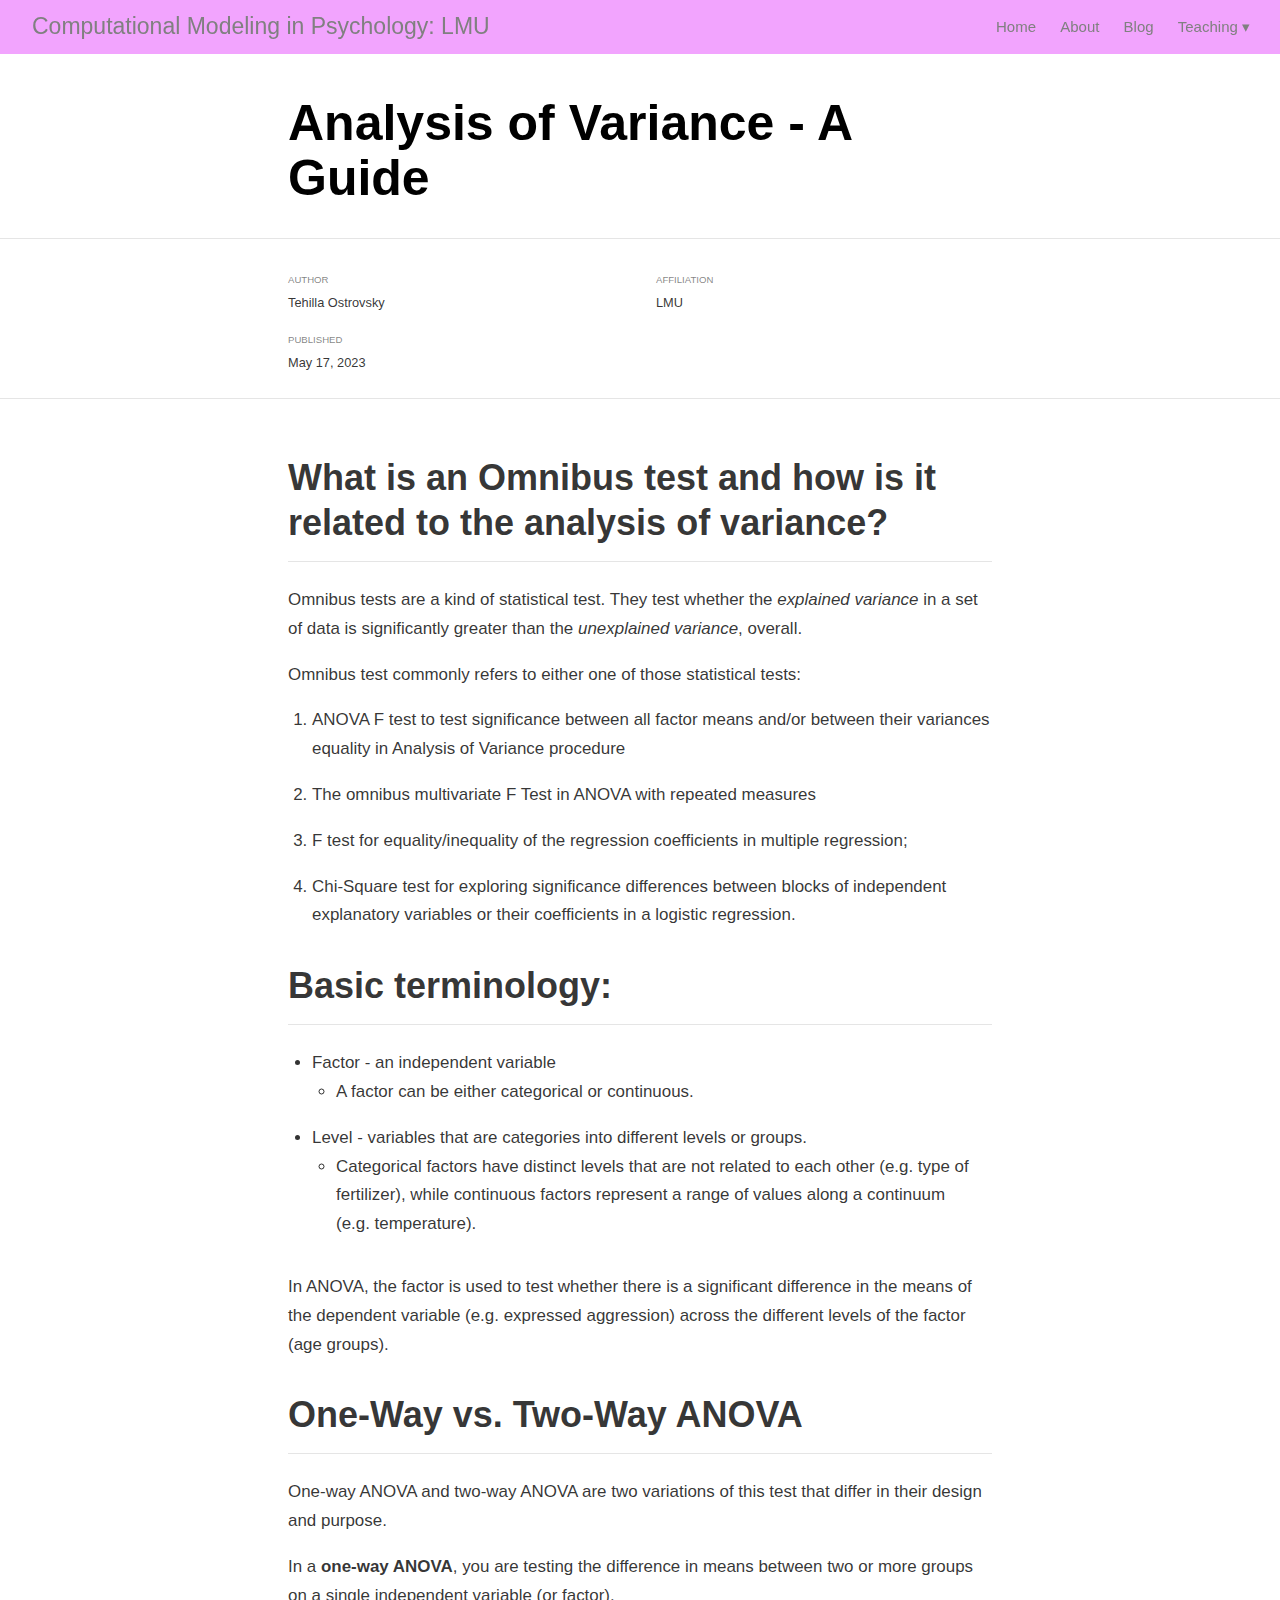
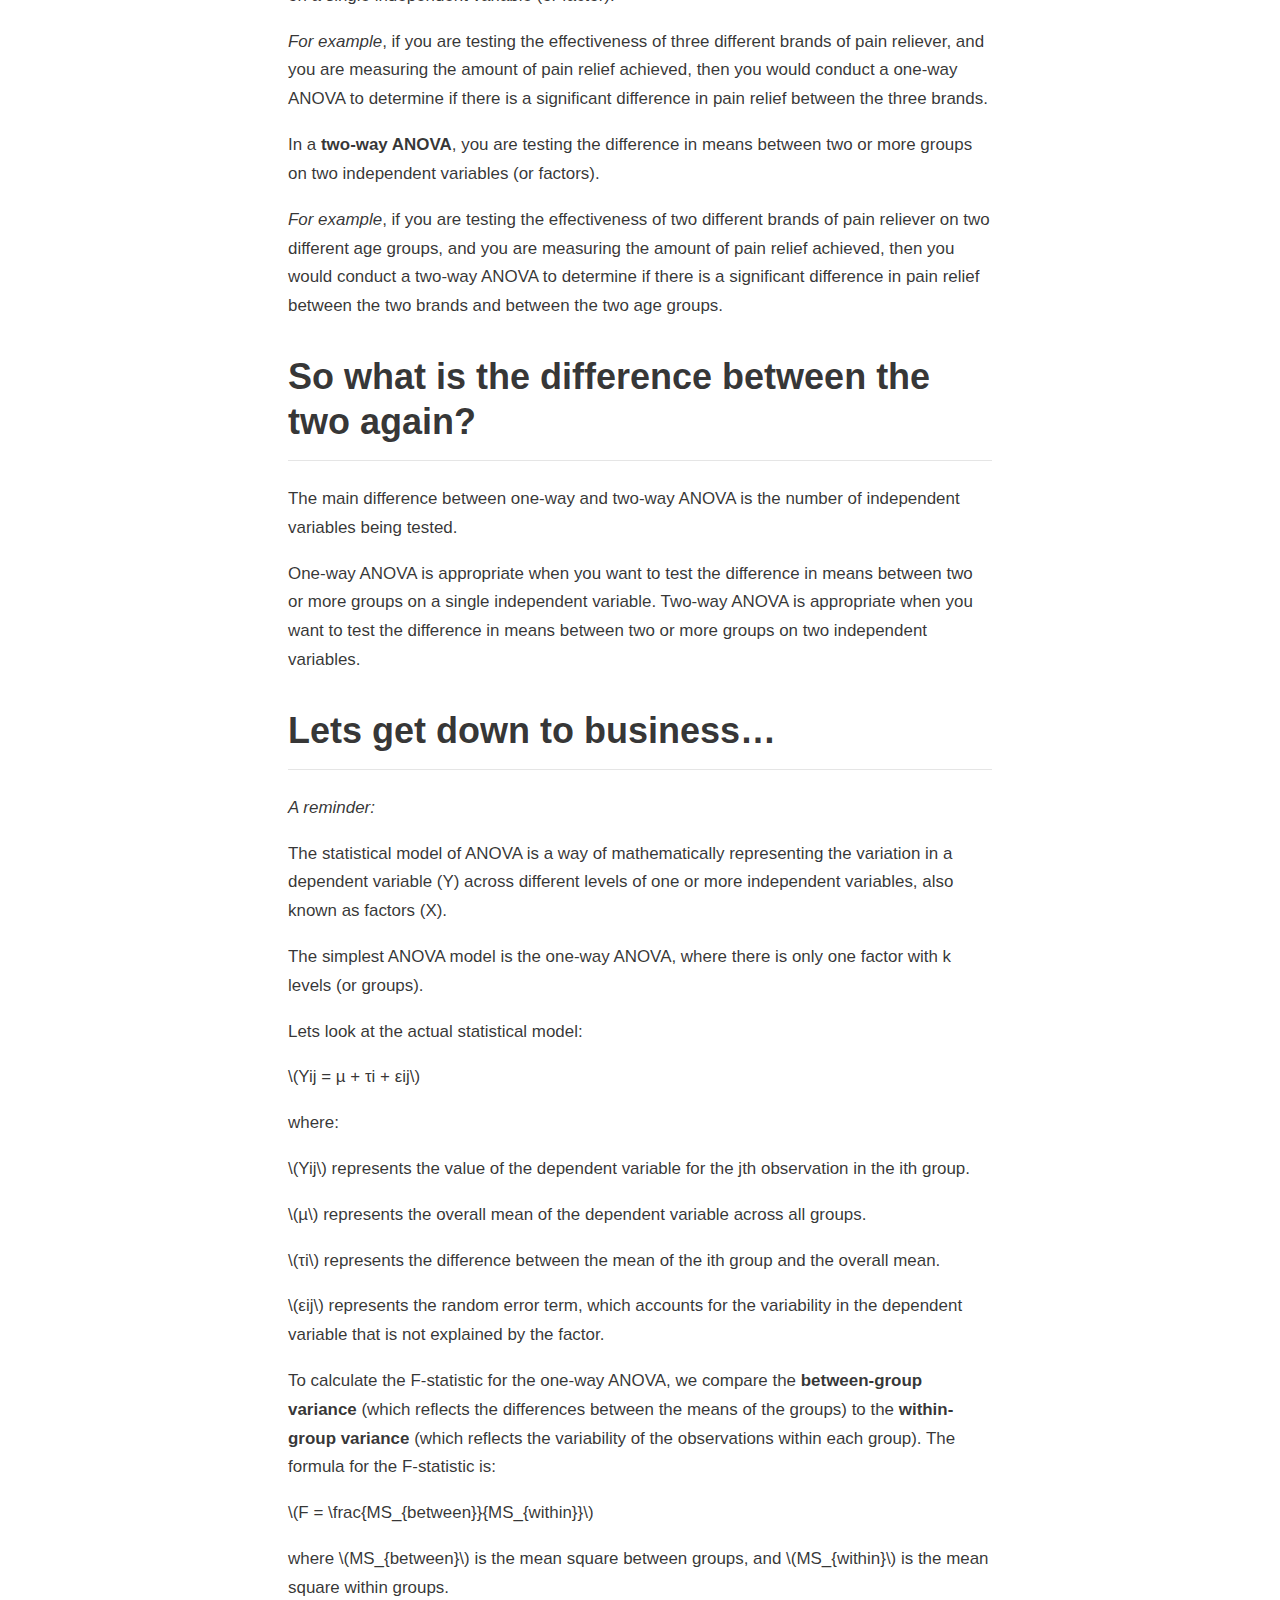
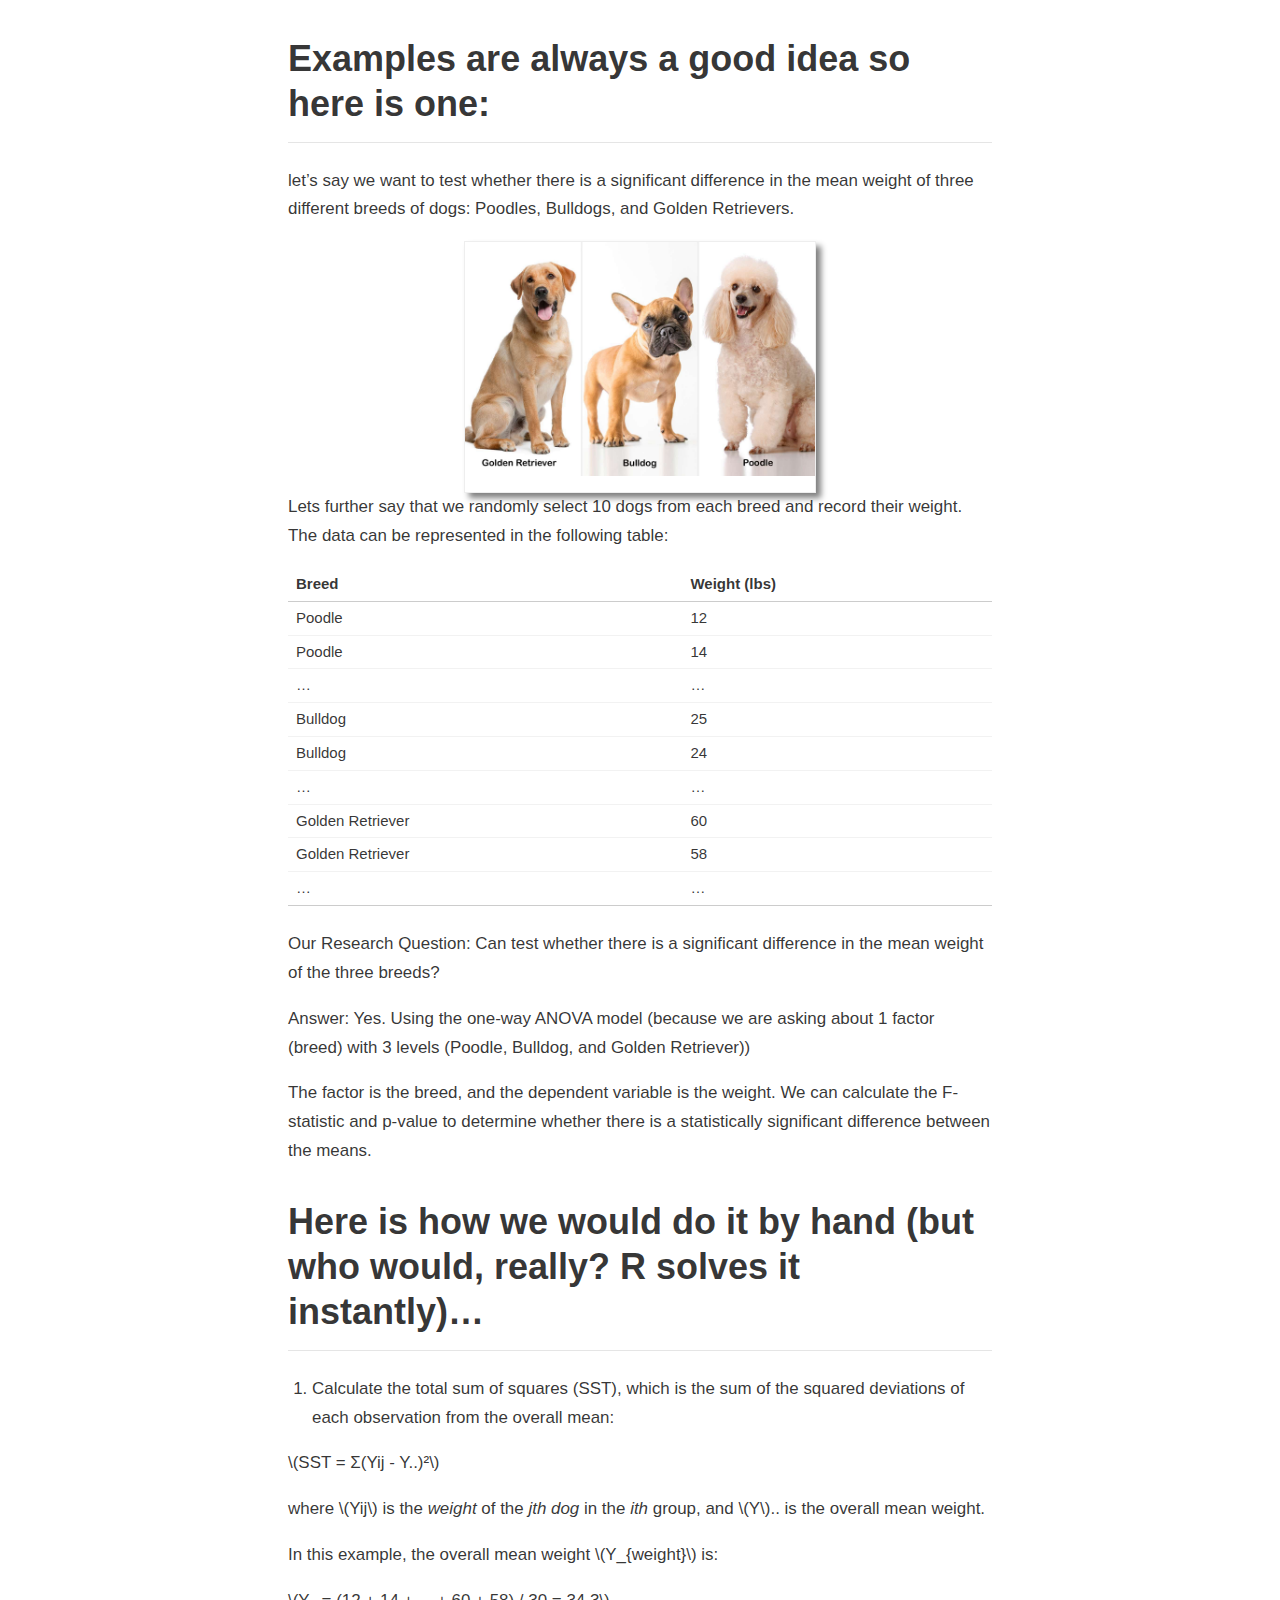
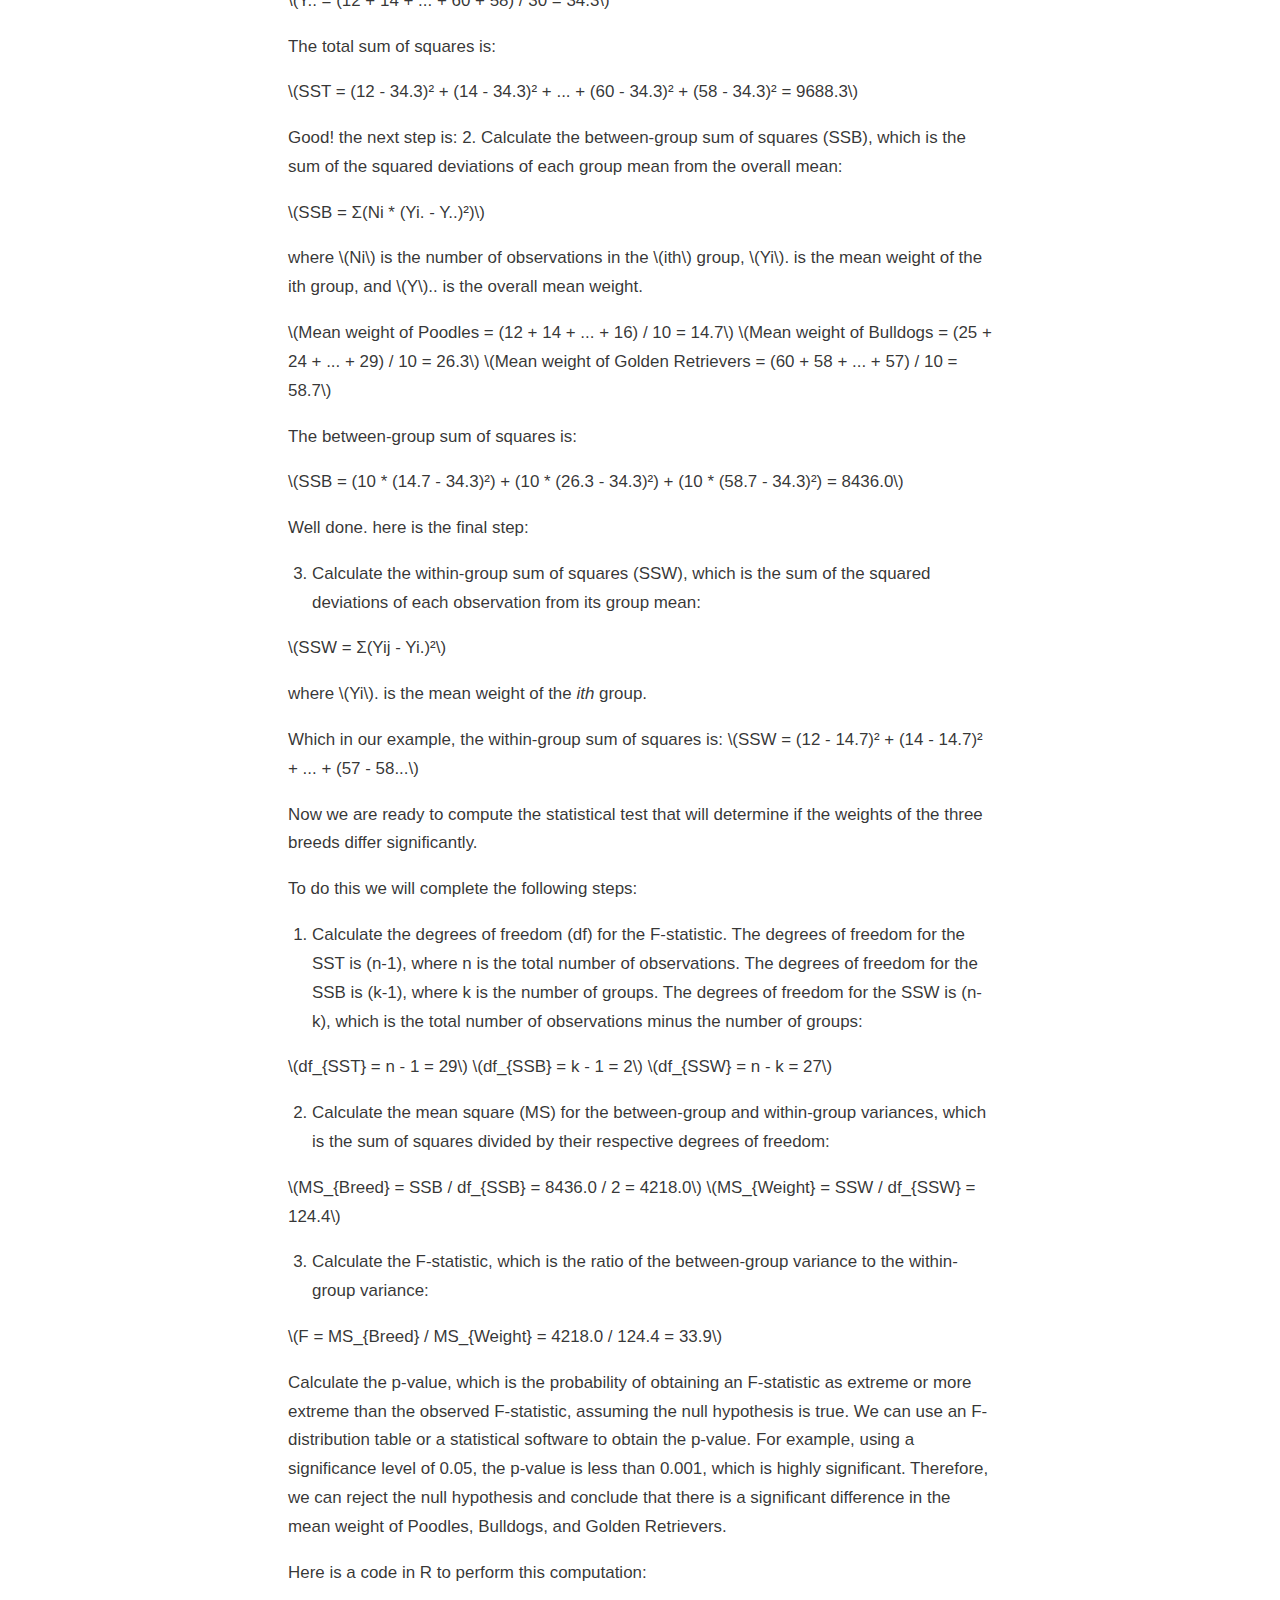
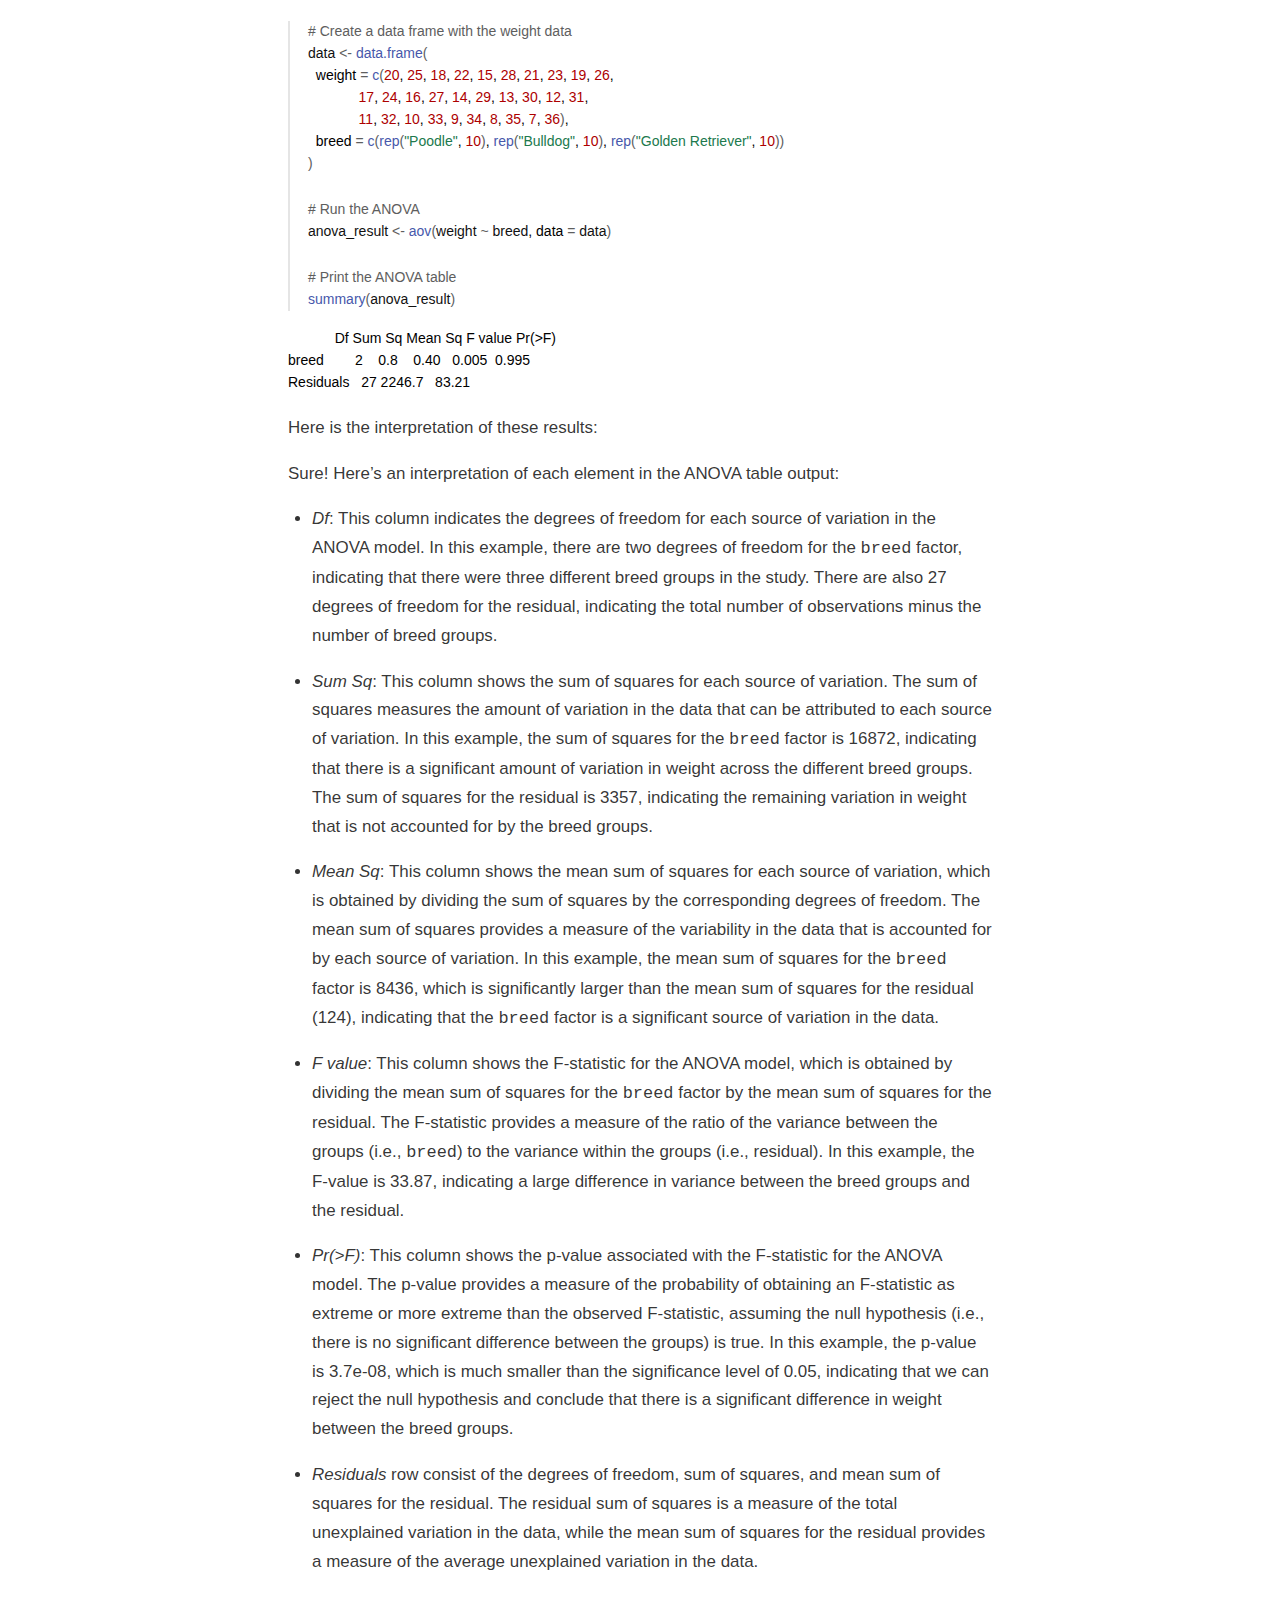
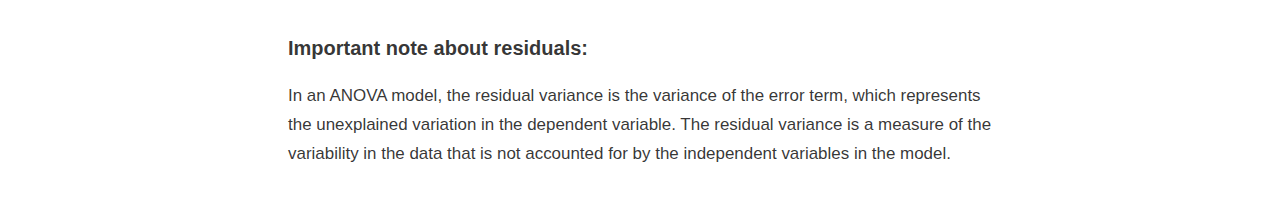
<file: docs/anova.html>
<!DOCTYPE html>

<html xmlns="http://www.w3.org/1999/xhtml" lang="" xml:lang="">

<head>
  <meta charset="utf-8"/>
  <meta name="viewport" content="width=device-width, initial-scale=1"/>
  <meta http-equiv="X-UA-Compatible" content="IE=Edge,chrome=1"/>
  <meta name="generator" content="distill" />

  <style type="text/css">
  /* Hide doc at startup (prevent jankiness while JS renders/transforms) */
  body {
    visibility: hidden;
  }
  </style>

 <!--radix_placeholder_import_source-->
 <!--/radix_placeholder_import_source-->

<style type="text/css">code{white-space: pre;}</style>
<style type="text/css" data-origin="pandoc">
pre > code.sourceCode { white-space: pre; position: relative; }
pre > code.sourceCode > span { display: inline-block; line-height: 1.25; }
pre > code.sourceCode > span:empty { height: 1.2em; }
.sourceCode { overflow: visible; }
code.sourceCode > span { color: inherit; text-decoration: inherit; }
div.sourceCode { margin: 1em 0; }
pre.sourceCode { margin: 0; }
@media screen {
div.sourceCode { overflow: auto; }
}
@media print {
pre > code.sourceCode { white-space: pre-wrap; }
pre > code.sourceCode > span { text-indent: -5em; padding-left: 5em; }
}
pre.numberSource code
  { counter-reset: source-line 0; }
pre.numberSource code > span
  { position: relative; left: -4em; counter-increment: source-line; }
pre.numberSource code > span > a:first-child::before
  { content: counter(source-line);
    position: relative; left: -1em; text-align: right; vertical-align: baseline;
    border: none; display: inline-block;
    -webkit-touch-callout: none; -webkit-user-select: none;
    -khtml-user-select: none; -moz-user-select: none;
    -ms-user-select: none; user-select: none;
    padding: 0 4px; width: 4em;
    color: #aaaaaa;
  }
pre.numberSource { margin-left: 3em; border-left: 1px solid #aaaaaa;  padding-left: 4px; }
div.sourceCode
  { color: #00769e; background-color: #f1f3f5; }
@media screen {
pre > code.sourceCode > span > a:first-child::before { text-decoration: underline; }
}
code span { color: #00769e; } /* Normal */
code span.al { color: #ad0000; } /* Alert */
code span.an { color: #5e5e5e; } /* Annotation */
code span.at { color: #657422; } /* Attribute */
code span.bn { color: #ad0000; } /* BaseN */
code span.bu { } /* BuiltIn */
code span.cf { color: #00769e; } /* ControlFlow */
code span.ch { color: #20794d; } /* Char */
code span.cn { color: #8f5902; } /* Constant */
code span.co { color: #5e5e5e; } /* Comment */
code span.cv { color: #5e5e5e; font-style: italic; } /* CommentVar */
code span.do { color: #5e5e5e; font-style: italic; } /* Documentation */
code span.dt { color: #ad0000; } /* DataType */
code span.dv { color: #ad0000; } /* DecVal */
code span.er { color: #ad0000; } /* Error */
code span.ex { } /* Extension */
code span.fl { color: #ad0000; } /* Float */
code span.fu { color: #4758ab; } /* Function */
code span.im { } /* Import */
code span.in { color: #5e5e5e; } /* Information */
code span.kw { color: #00769e; } /* Keyword */
code span.op { color: #5e5e5e; } /* Operator */
code span.ot { color: #00769e; } /* Other */
code span.pp { color: #ad0000; } /* Preprocessor */
code span.sc { color: #5e5e5e; } /* SpecialChar */
code span.ss { color: #20794d; } /* SpecialString */
code span.st { color: #20794d; } /* String */
code span.va { color: #111111; } /* Variable */
code span.vs { color: #20794d; } /* VerbatimString */
code span.wa { color: #5e5e5e; font-style: italic; } /* Warning */
</style>


  <!--radix_placeholder_meta_tags-->
  <title>Computational Modeling in Psychology: LMU: Analysis of Variance - A Guide</title>



  <!--  https://schema.org/Article -->
  <meta property="article:published" itemprop="datePublished" content="2023-05-18"/>
  <meta property="article:created" itemprop="dateCreated" content="2023-05-18"/>
  <meta name="article:author" content="Tehilla Ostrovsky"/>

  <!--  https://developers.facebook.com/docs/sharing/webmasters#markup -->
  <meta property="og:title" content="Computational Modeling in Psychology: LMU: Analysis of Variance - A Guide"/>
  <meta property="og:type" content="article"/>
  <meta property="og:locale" content="en_US"/>
  <meta property="og:site_name" content="Computational Modeling in Psychology: LMU"/>

  <!--  https://dev.twitter.com/cards/types/summary -->
  <meta property="twitter:card" content="summary"/>
  <meta property="twitter:title" content="Computational Modeling in Psychology: LMU: Analysis of Variance - A Guide"/>

  <!--/radix_placeholder_meta_tags-->
  <!--radix_placeholder_rmarkdown_metadata-->

  <script type="text/json" id="radix-rmarkdown-metadata">
  {"type":"list","attributes":{"names":{"type":"character","attributes":{},"value":["title","description","author","date","output"]}},"value":[{"type":"character","attributes":{},"value":["Analysis of Variance - A Guide"]},{"type":"NULL"},{"type":"list","attributes":{},"value":[{"type":"list","attributes":{"names":{"type":"character","attributes":{},"value":["name","url","affiliation","affiliation_url"]}},"value":[{"type":"character","attributes":{},"value":["Tehilla Ostrovsky"]},{"type":"NULL"},{"type":"character","attributes":{},"value":["LMU"]},{"type":"NULL"}]}]},{"type":"character","attributes":{},"value":["2023-05-18"]},{"type":"character","attributes":{},"value":["distill::distill_article"]}]}
  </script>
  <!--/radix_placeholder_rmarkdown_metadata-->
  <!--radix_placeholder_navigation_in_header-->
  <meta name="distill:offset" content=""/>

  <script type="application/javascript">

    window.headroom_prevent_pin = false;

    window.document.addEventListener("DOMContentLoaded", function (event) {

      // initialize headroom for banner
      var header = $('header').get(0);
      var headerHeight = header.offsetHeight;
      var headroom = new Headroom(header, {
        tolerance: 5,
        onPin : function() {
          if (window.headroom_prevent_pin) {
            window.headroom_prevent_pin = false;
            headroom.unpin();
          }
        }
      });
      headroom.init();
      if(window.location.hash)
        headroom.unpin();
      $(header).addClass('headroom--transition');

      // offset scroll location for banner on hash change
      // (see: https://github.com/WickyNilliams/headroom.js/issues/38)
      window.addEventListener("hashchange", function(event) {
        window.scrollTo(0, window.pageYOffset - (headerHeight + 25));
      });

      // responsive menu
      $('.distill-site-header').each(function(i, val) {
        var topnav = $(this);
        var toggle = topnav.find('.nav-toggle');
        toggle.on('click', function() {
          topnav.toggleClass('responsive');
        });
      });

      // nav dropdowns
      $('.nav-dropbtn').click(function(e) {
        $(this).next('.nav-dropdown-content').toggleClass('nav-dropdown-active');
        $(this).parent().siblings('.nav-dropdown')
           .children('.nav-dropdown-content').removeClass('nav-dropdown-active');
      });
      $("body").click(function(e){
        $('.nav-dropdown-content').removeClass('nav-dropdown-active');
      });
      $(".nav-dropdown").click(function(e){
        e.stopPropagation();
      });
    });
  </script>

  <style type="text/css">

  /* Theme (user-documented overrideables for nav appearance) */

  .distill-site-nav {
    color: rgba(255, 255, 255, 0.8);
    background-color: #0F2E3D;
    font-size: 15px;
    font-weight: 300;
  }

  .distill-site-nav a {
    color: inherit;
    text-decoration: none;
  }

  .distill-site-nav a:hover {
    color: white;
  }

  @media print {
    .distill-site-nav {
      display: none;
    }
  }

  .distill-site-header {

  }

  .distill-site-footer {

  }


  /* Site Header */

  .distill-site-header {
    width: 100%;
    box-sizing: border-box;
    z-index: 3;
  }

  .distill-site-header .nav-left {
    display: inline-block;
    margin-left: 8px;
  }

  @media screen and (max-width: 768px) {
    .distill-site-header .nav-left {
      margin-left: 0;
    }
  }


  .distill-site-header .nav-right {
    float: right;
    margin-right: 8px;
  }

  .distill-site-header a,
  .distill-site-header .title {
    display: inline-block;
    text-align: center;
    padding: 14px 10px 14px 10px;
  }

  .distill-site-header .title {
    font-size: 18px;
    min-width: 150px;
  }

  .distill-site-header .logo {
    padding: 0;
  }

  .distill-site-header .logo img {
    display: none;
    max-height: 20px;
    width: auto;
    margin-bottom: -4px;
  }

  .distill-site-header .nav-image img {
    max-height: 18px;
    width: auto;
    display: inline-block;
    margin-bottom: -3px;
  }



  @media screen and (min-width: 1000px) {
    .distill-site-header .logo img {
      display: inline-block;
    }
    .distill-site-header .nav-left {
      margin-left: 20px;
    }
    .distill-site-header .nav-right {
      margin-right: 20px;
    }
    .distill-site-header .title {
      padding-left: 12px;
    }
  }


  .distill-site-header .nav-toggle {
    display: none;
  }

  .nav-dropdown {
    display: inline-block;
    position: relative;
  }

  .nav-dropdown .nav-dropbtn {
    border: none;
    outline: none;
    color: rgba(255, 255, 255, 0.8);
    padding: 16px 10px;
    background-color: transparent;
    font-family: inherit;
    font-size: inherit;
    font-weight: inherit;
    margin: 0;
    margin-top: 1px;
    z-index: 2;
  }

  .nav-dropdown-content {
    display: none;
    position: absolute;
    background-color: white;
    min-width: 200px;
    border: 1px solid rgba(0,0,0,0.15);
    border-radius: 4px;
    box-shadow: 0px 8px 16px 0px rgba(0,0,0,0.1);
    z-index: 1;
    margin-top: 2px;
    white-space: nowrap;
    padding-top: 4px;
    padding-bottom: 4px;
  }

  .nav-dropdown-content hr {
    margin-top: 4px;
    margin-bottom: 4px;
    border: none;
    border-bottom: 1px solid rgba(0, 0, 0, 0.1);
  }

  .nav-dropdown-active {
    display: block;
  }

  .nav-dropdown-content a, .nav-dropdown-content .nav-dropdown-header {
    color: black;
    padding: 6px 24px;
    text-decoration: none;
    display: block;
    text-align: left;
  }

  .nav-dropdown-content .nav-dropdown-header {
    display: block;
    padding: 5px 24px;
    padding-bottom: 0;
    text-transform: uppercase;
    font-size: 14px;
    color: #999999;
    white-space: nowrap;
  }

  .nav-dropdown:hover .nav-dropbtn {
    color: white;
  }

  .nav-dropdown-content a:hover {
    background-color: #ddd;
    color: black;
  }

  .nav-right .nav-dropdown-content {
    margin-left: -45%;
    right: 0;
  }

  @media screen and (max-width: 768px) {
    .distill-site-header a, .distill-site-header .nav-dropdown  {display: none;}
    .distill-site-header a.nav-toggle {
      float: right;
      display: block;
    }
    .distill-site-header .title {
      margin-left: 0;
    }
    .distill-site-header .nav-right {
      margin-right: 0;
    }
    .distill-site-header {
      overflow: hidden;
    }
    .nav-right .nav-dropdown-content {
      margin-left: 0;
    }
  }


  @media screen and (max-width: 768px) {
    .distill-site-header.responsive {position: relative; min-height: 500px; }
    .distill-site-header.responsive a.nav-toggle {
      position: absolute;
      right: 0;
      top: 0;
    }
    .distill-site-header.responsive a,
    .distill-site-header.responsive .nav-dropdown {
      display: block;
      text-align: left;
    }
    .distill-site-header.responsive .nav-left,
    .distill-site-header.responsive .nav-right {
      width: 100%;
    }
    .distill-site-header.responsive .nav-dropdown {float: none;}
    .distill-site-header.responsive .nav-dropdown-content {position: relative;}
    .distill-site-header.responsive .nav-dropdown .nav-dropbtn {
      display: block;
      width: 100%;
      text-align: left;
    }
  }

  /* Site Footer */

  .distill-site-footer {
    width: 100%;
    overflow: hidden;
    box-sizing: border-box;
    z-index: 3;
    margin-top: 30px;
    padding-top: 30px;
    padding-bottom: 30px;
    text-align: center;
  }

  /* Headroom */

  d-title {
    padding-top: 6rem;
  }

  @media print {
    d-title {
      padding-top: 4rem;
    }
  }

  .headroom {
    z-index: 1000;
    position: fixed;
    top: 0;
    left: 0;
    right: 0;
  }

  .headroom--transition {
    transition: all .4s ease-in-out;
  }

  .headroom--unpinned {
    top: -100px;
  }

  .headroom--pinned {
    top: 0;
  }

  /* adjust viewport for navbar height */
  /* helps vertically center bootstrap (non-distill) content */
  .min-vh-100 {
    min-height: calc(100vh - 100px) !important;
  }

  </style>

  <script src="site_libs/jquery-3.6.0/jquery-3.6.0.min.js"></script>
  <link href="site_libs/font-awesome-6.4.0/css/all.min.css" rel="stylesheet"/>
  <link href="site_libs/font-awesome-6.4.0/css/v4-shims.min.css" rel="stylesheet"/>
  <script src="site_libs/headroom-0.9.4/headroom.min.js"></script>
  <script src="site_libs/autocomplete-0.37.1/autocomplete.min.js"></script>
  <script src="site_libs/fuse-6.4.1/fuse.min.js"></script>

  <script type="application/javascript">

  function getMeta(metaName) {
    var metas = document.getElementsByTagName('meta');
    for (let i = 0; i < metas.length; i++) {
      if (metas[i].getAttribute('name') === metaName) {
        return metas[i].getAttribute('content');
      }
    }
    return '';
  }

  function offsetURL(url) {
    var offset = getMeta('distill:offset');
    return offset ? offset + '/' + url : url;
  }

  function createFuseIndex() {

    // create fuse index
    var options = {
      keys: [
        { name: 'title', weight: 20 },
        { name: 'categories', weight: 15 },
        { name: 'description', weight: 10 },
        { name: 'contents', weight: 5 },
      ],
      ignoreLocation: true,
      threshold: 0
    };
    var fuse = new window.Fuse([], options);

    // fetch the main search.json
    return fetch(offsetURL('search.json'))
      .then(function(response) {
        if (response.status == 200) {
          return response.json().then(function(json) {
            // index main articles
            json.articles.forEach(function(article) {
              fuse.add(article);
            });
            // download collections and index their articles
            return Promise.all(json.collections.map(function(collection) {
              return fetch(offsetURL(collection)).then(function(response) {
                if (response.status === 200) {
                  return response.json().then(function(articles) {
                    articles.forEach(function(article) {
                      fuse.add(article);
                    });
                  })
                } else {
                  return Promise.reject(
                    new Error('Unexpected status from search index request: ' +
                              response.status)
                  );
                }
              });
            })).then(function() {
              return fuse;
            });
          });

        } else {
          return Promise.reject(
            new Error('Unexpected status from search index request: ' +
                        response.status)
          );
        }
      });
  }

  window.document.addEventListener("DOMContentLoaded", function (event) {

    // get search element (bail if we don't have one)
    var searchEl = window.document.getElementById('distill-search');
    if (!searchEl)
      return;

    createFuseIndex()
      .then(function(fuse) {

        // make search box visible
        searchEl.classList.remove('hidden');

        // initialize autocomplete
        var options = {
          autoselect: true,
          hint: false,
          minLength: 2,
        };
        window.autocomplete(searchEl, options, [{
          source: function(query, callback) {
            const searchOptions = {
              isCaseSensitive: false,
              shouldSort: true,
              minMatchCharLength: 2,
              limit: 10,
            };
            var results = fuse.search(query, searchOptions);
            callback(results
              .map(function(result) { return result.item; })
            );
          },
          templates: {
            suggestion: function(suggestion) {
              var img = suggestion.preview && Object.keys(suggestion.preview).length > 0
                ? `<img src="${offsetURL(suggestion.preview)}"</img>`
                : '';
              var html = `
                <div class="search-item">
                  <h3>${suggestion.title}</h3>
                  <div class="search-item-description">
                    ${suggestion.description || ''}
                  </div>
                  <div class="search-item-preview">
                    ${img}
                  </div>
                </div>
              `;
              return html;
            }
          }
        }]).on('autocomplete:selected', function(event, suggestion) {
          window.location.href = offsetURL(suggestion.path);
        });
        // remove inline display style on autocompleter (we want to
        // manage responsive display via css)
        $('.algolia-autocomplete').css("display", "");
      })
      .catch(function(error) {
        console.log(error);
      });

  });

  </script>

  <style type="text/css">

  .nav-search {
    font-size: x-small;
  }

  /* Algolioa Autocomplete */

  .algolia-autocomplete {
    display: inline-block;
    margin-left: 10px;
    vertical-align: sub;
    background-color: white;
    color: black;
    padding: 6px;
    padding-top: 8px;
    padding-bottom: 0;
    border-radius: 6px;
    border: 1px #0F2E3D solid;
    width: 180px;
  }


  @media screen and (max-width: 768px) {
    .distill-site-nav .algolia-autocomplete {
      display: none;
      visibility: hidden;
    }
    .distill-site-nav.responsive .algolia-autocomplete {
      display: inline-block;
      visibility: visible;
    }
    .distill-site-nav.responsive .algolia-autocomplete .aa-dropdown-menu {
      margin-left: 0;
      width: 400px;
      max-height: 400px;
    }
  }

  .algolia-autocomplete .aa-input, .algolia-autocomplete .aa-hint {
    width: 90%;
    outline: none;
    border: none;
  }

  .algolia-autocomplete .aa-hint {
    color: #999;
  }
  .algolia-autocomplete .aa-dropdown-menu {
    width: 550px;
    max-height: 70vh;
    overflow-x: visible;
    overflow-y: scroll;
    padding: 5px;
    margin-top: 3px;
    margin-left: -150px;
    background-color: #fff;
    border-radius: 5px;
    border: 1px solid #999;
    border-top: none;
  }

  .algolia-autocomplete .aa-dropdown-menu .aa-suggestion {
    cursor: pointer;
    padding: 5px 4px;
    border-bottom: 1px solid #eee;
  }

  .algolia-autocomplete .aa-dropdown-menu .aa-suggestion:last-of-type {
    border-bottom: none;
    margin-bottom: 2px;
  }

  .algolia-autocomplete .aa-dropdown-menu .aa-suggestion .search-item {
    overflow: hidden;
    font-size: 0.8em;
    line-height: 1.4em;
  }

  .algolia-autocomplete .aa-dropdown-menu .aa-suggestion .search-item h3 {
    font-size: 1rem;
    margin-block-start: 0;
    margin-block-end: 5px;
  }

  .algolia-autocomplete .aa-dropdown-menu .aa-suggestion .search-item-description {
    display: inline-block;
    overflow: hidden;
    height: 2.8em;
    width: 80%;
    margin-right: 4%;
  }

  .algolia-autocomplete .aa-dropdown-menu .aa-suggestion .search-item-preview {
    display: inline-block;
    width: 15%;
  }

  .algolia-autocomplete .aa-dropdown-menu .aa-suggestion .search-item-preview img {
    height: 3em;
    width: auto;
    display: none;
  }

  .algolia-autocomplete .aa-dropdown-menu .aa-suggestion .search-item-preview img[src] {
    display: initial;
  }

  .algolia-autocomplete .aa-dropdown-menu .aa-suggestion.aa-cursor {
    background-color: #eee;
  }
  .algolia-autocomplete .aa-dropdown-menu .aa-suggestion em {
    font-weight: bold;
    font-style: normal;
  }

  </style>


  <!--/radix_placeholder_navigation_in_header-->
  <!--radix_placeholder_distill-->

  <style type="text/css">

  body {
    background-color: white;
  }

  .pandoc-table {
    width: 100%;
  }

  .pandoc-table>caption {
    margin-bottom: 10px;
  }

  .pandoc-table th:not([align]) {
    text-align: left;
  }

  .pagedtable-footer {
    font-size: 15px;
  }

  d-byline .byline {
    grid-template-columns: 2fr 2fr;
  }

  d-byline .byline h3 {
    margin-block-start: 1.5em;
  }

  d-byline .byline .authors-affiliations h3 {
    margin-block-start: 0.5em;
  }

  .authors-affiliations .orcid-id {
    width: 16px;
    height:16px;
    margin-left: 4px;
    margin-right: 4px;
    vertical-align: middle;
    padding-bottom: 2px;
  }

  d-title .dt-tags {
    margin-top: 1em;
    grid-column: text;
  }

  .dt-tags .dt-tag {
    text-decoration: none;
    display: inline-block;
    color: rgba(0,0,0,0.6);
    padding: 0em 0.4em;
    margin-right: 0.5em;
    margin-bottom: 0.4em;
    font-size: 70%;
    border: 1px solid rgba(0,0,0,0.2);
    border-radius: 3px;
    text-transform: uppercase;
    font-weight: 500;
  }

  d-article table.gt_table td,
  d-article table.gt_table th {
    border-bottom: none;
    font-size: 100%;
  }

  .html-widget {
    margin-bottom: 2.0em;
  }

  .l-screen-inset {
    padding-right: 16px;
  }

  .l-screen .caption {
    margin-left: 10px;
  }

  .shaded {
    background: rgb(247, 247, 247);
    padding-top: 20px;
    padding-bottom: 20px;
    border-top: 1px solid rgba(0, 0, 0, 0.1);
    border-bottom: 1px solid rgba(0, 0, 0, 0.1);
  }

  .shaded .html-widget {
    margin-bottom: 0;
    border: 1px solid rgba(0, 0, 0, 0.1);
  }

  .shaded .shaded-content {
    background: white;
  }

  .text-output {
    margin-top: 0;
    line-height: 1.5em;
  }

  .hidden {
    display: none !important;
  }

  d-article {
    padding-top: 2.5rem;
    padding-bottom: 30px;
  }

  d-appendix {
    padding-top: 30px;
  }

  d-article>p>img {
    width: 100%;
  }

  d-article h2 {
    margin: 1rem 0 1.5rem 0;
  }

  d-article h3 {
    margin-top: 1.5rem;
  }

  d-article iframe {
    border: 1px solid rgba(0, 0, 0, 0.1);
    margin-bottom: 2.0em;
    width: 100%;
  }

  /* Tweak code blocks */

  d-article div.sourceCode code,
  d-article pre code {
    font-family: Consolas, Monaco, 'Andale Mono', 'Ubuntu Mono', monospace;
  }

  d-article pre,
  d-article div.sourceCode,
  d-article div.sourceCode pre {
    overflow: auto;
  }

  d-article div.sourceCode {
    background-color: white;
  }

  d-article div.sourceCode pre {
    padding-left: 10px;
    font-size: 12px;
    border-left: 2px solid rgba(0,0,0,0.1);
  }

  d-article pre {
    font-size: 12px;
    color: black;
    background: none;
    margin-top: 0;
    text-align: left;
    white-space: pre;
    word-spacing: normal;
    word-break: normal;
    word-wrap: normal;
    line-height: 1.5;

    -moz-tab-size: 4;
    -o-tab-size: 4;
    tab-size: 4;

    -webkit-hyphens: none;
    -moz-hyphens: none;
    -ms-hyphens: none;
    hyphens: none;
  }

  d-article pre a {
    border-bottom: none;
  }

  d-article pre a:hover {
    border-bottom: none;
    text-decoration: underline;
  }

  d-article details {
    grid-column: text;
    margin-bottom: 0.8em;
  }

  @media(min-width: 768px) {

  d-article pre,
  d-article div.sourceCode,
  d-article div.sourceCode pre {
    overflow: visible !important;
  }

  d-article div.sourceCode pre {
    padding-left: 18px;
    font-size: 14px;
  }

  d-article pre {
    font-size: 14px;
  }

  }

  figure img.external {
    background: white;
    border: 1px solid rgba(0, 0, 0, 0.1);
    box-shadow: 0 1px 8px rgba(0, 0, 0, 0.1);
    padding: 18px;
    box-sizing: border-box;
  }

  /* CSS for d-contents */

  .d-contents {
    grid-column: text;
    color: rgba(0,0,0,0.8);
    font-size: 0.9em;
    padding-bottom: 1em;
    margin-bottom: 1em;
    padding-bottom: 0.5em;
    margin-bottom: 1em;
    padding-left: 0.25em;
    justify-self: start;
  }

  @media(min-width: 1000px) {
    .d-contents.d-contents-float {
      height: 0;
      grid-column-start: 1;
      grid-column-end: 4;
      justify-self: center;
      padding-right: 3em;
      padding-left: 2em;
    }
  }

  .d-contents nav h3 {
    font-size: 18px;
    margin-top: 0;
    margin-bottom: 1em;
  }

  .d-contents li {
    list-style-type: none
  }

  .d-contents nav > ul {
    padding-left: 0;
  }

  .d-contents ul {
    padding-left: 1em
  }

  .d-contents nav ul li {
    margin-top: 0.6em;
    margin-bottom: 0.2em;
  }

  .d-contents nav a {
    font-size: 13px;
    border-bottom: none;
    text-decoration: none
    color: rgba(0, 0, 0, 0.8);
  }

  .d-contents nav a:hover {
    text-decoration: underline solid rgba(0, 0, 0, 0.6)
  }

  .d-contents nav > ul > li > a {
    font-weight: 600;
  }

  .d-contents nav > ul > li > ul {
    font-weight: inherit;
  }

  .d-contents nav > ul > li > ul > li {
    margin-top: 0.2em;
  }


  .d-contents nav ul {
    margin-top: 0;
    margin-bottom: 0.25em;
  }

  .d-article-with-toc h2:nth-child(2) {
    margin-top: 0;
  }


  /* Figure */

  .figure {
    position: relative;
    margin-bottom: 2.5em;
    margin-top: 1.5em;
  }

  .figure .caption {
    color: rgba(0, 0, 0, 0.6);
    font-size: 12px;
    line-height: 1.5em;
  }

  .figure img.external {
    background: white;
    border: 1px solid rgba(0, 0, 0, 0.1);
    box-shadow: 0 1px 8px rgba(0, 0, 0, 0.1);
    padding: 18px;
    box-sizing: border-box;
  }

  .figure .caption a {
    color: rgba(0, 0, 0, 0.6);
  }

  .figure .caption b,
  .figure .caption strong, {
    font-weight: 600;
    color: rgba(0, 0, 0, 1.0);
  }

  /* Citations */

  d-article .citation {
    color: inherit;
    cursor: inherit;
  }

  div.hanging-indent{
    margin-left: 1em; text-indent: -1em;
  }

  /* Citation hover box */

  .tippy-box[data-theme~=light-border] {
    background-color: rgba(250, 250, 250, 0.95);
  }

  .tippy-content > p {
    margin-bottom: 0;
    padding: 2px;
  }


  /* Tweak 1000px media break to show more text */

  @media(min-width: 1000px) {
    .base-grid,
    distill-header,
    d-title,
    d-abstract,
    d-article,
    d-appendix,
    distill-appendix,
    d-byline,
    d-footnote-list,
    d-citation-list,
    distill-footer {
      grid-template-columns: [screen-start] 1fr [page-start kicker-start] 80px [middle-start] 50px [text-start kicker-end] 65px 65px 65px 65px 65px 65px 65px 65px [text-end gutter-start] 65px [middle-end] 65px [page-end gutter-end] 1fr [screen-end];
      grid-column-gap: 16px;
    }

    .grid {
      grid-column-gap: 16px;
    }

    d-article {
      font-size: 1.06rem;
      line-height: 1.7em;
    }
    figure .caption, .figure .caption, figure figcaption {
      font-size: 13px;
    }
  }

  @media(min-width: 1180px) {
    .base-grid,
    distill-header,
    d-title,
    d-abstract,
    d-article,
    d-appendix,
    distill-appendix,
    d-byline,
    d-footnote-list,
    d-citation-list,
    distill-footer {
      grid-template-columns: [screen-start] 1fr [page-start kicker-start] 60px [middle-start] 60px [text-start kicker-end] 60px 60px 60px 60px 60px 60px 60px 60px [text-end gutter-start] 60px [middle-end] 60px [page-end gutter-end] 1fr [screen-end];
      grid-column-gap: 32px;
    }

    .grid {
      grid-column-gap: 32px;
    }
  }


  /* Get the citation styles for the appendix (not auto-injected on render since
     we do our own rendering of the citation appendix) */

  d-appendix .citation-appendix,
  .d-appendix .citation-appendix {
    font-size: 11px;
    line-height: 15px;
    border-left: 1px solid rgba(0, 0, 0, 0.1);
    padding-left: 18px;
    border: 1px solid rgba(0,0,0,0.1);
    background: rgba(0, 0, 0, 0.02);
    padding: 10px 18px;
    border-radius: 3px;
    color: rgba(150, 150, 150, 1);
    overflow: hidden;
    margin-top: -12px;
    white-space: pre-wrap;
    word-wrap: break-word;
  }

  /* Include appendix styles here so they can be overridden */

  d-appendix {
    contain: layout style;
    font-size: 0.8em;
    line-height: 1.7em;
    margin-top: 60px;
    margin-bottom: 0;
    border-top: 1px solid rgba(0, 0, 0, 0.1);
    color: rgba(0,0,0,0.5);
    padding-top: 60px;
    padding-bottom: 48px;
  }

  d-appendix h3 {
    grid-column: page-start / text-start;
    font-size: 15px;
    font-weight: 500;
    margin-top: 1em;
    margin-bottom: 0;
    color: rgba(0,0,0,0.65);
  }

  d-appendix h3 + * {
    margin-top: 1em;
  }

  d-appendix ol {
    padding: 0 0 0 15px;
  }

  @media (min-width: 768px) {
    d-appendix ol {
      padding: 0 0 0 30px;
      margin-left: -30px;
    }
  }

  d-appendix li {
    margin-bottom: 1em;
  }

  d-appendix a {
    color: rgba(0, 0, 0, 0.6);
  }

  d-appendix > * {
    grid-column: text;
  }

  d-appendix > d-footnote-list,
  d-appendix > d-citation-list,
  d-appendix > distill-appendix {
    grid-column: screen;
  }

  /* Include footnote styles here so they can be overridden */

  d-footnote-list {
    contain: layout style;
  }

  d-footnote-list > * {
    grid-column: text;
  }

  d-footnote-list a.footnote-backlink {
    color: rgba(0,0,0,0.3);
    padding-left: 0.5em;
  }



  /* Anchor.js */

  .anchorjs-link {
    /*transition: all .25s linear; */
    text-decoration: none;
    border-bottom: none;
  }
  *:hover > .anchorjs-link {
    margin-left: -1.125em !important;
    text-decoration: none;
    border-bottom: none;
  }

  /* Social footer */

  .social_footer {
    margin-top: 30px;
    margin-bottom: 0;
    color: rgba(0,0,0,0.67);
  }

  .disqus-comments {
    margin-right: 30px;
  }

  .disqus-comment-count {
    border-bottom: 1px solid rgba(0, 0, 0, 0.4);
    cursor: pointer;
  }

  #disqus_thread {
    margin-top: 30px;
  }

  .article-sharing a {
    border-bottom: none;
    margin-right: 8px;
  }

  .article-sharing a:hover {
    border-bottom: none;
  }

  .sidebar-section.subscribe {
    font-size: 12px;
    line-height: 1.6em;
  }

  .subscribe p {
    margin-bottom: 0.5em;
  }


  .article-footer .subscribe {
    font-size: 15px;
    margin-top: 45px;
  }


  .sidebar-section.custom {
    font-size: 12px;
    line-height: 1.6em;
  }

  .custom p {
    margin-bottom: 0.5em;
  }

  /* Styles for listing layout (hide title) */
  .layout-listing d-title, .layout-listing .d-title {
    display: none;
  }

  /* Styles for posts lists (not auto-injected) */


  .posts-with-sidebar {
    padding-left: 45px;
    padding-right: 45px;
  }

  .posts-list .description h2,
  .posts-list .description p {
    font-family: -apple-system, BlinkMacSystemFont, "Segoe UI", Roboto, Oxygen, Ubuntu, Cantarell, "Fira Sans", "Droid Sans", "Helvetica Neue", Arial, sans-serif;
  }

  .posts-list .description h2 {
    font-weight: 700;
    border-bottom: none;
    padding-bottom: 0;
  }

  .posts-list h2.post-tag {
    border-bottom: 1px solid rgba(0, 0, 0, 0.2);
    padding-bottom: 12px;
  }
  .posts-list {
    margin-top: 60px;
    margin-bottom: 24px;
  }

  .posts-list .post-preview {
    text-decoration: none;
    overflow: hidden;
    display: block;
    border-bottom: 1px solid rgba(0, 0, 0, 0.1);
    padding: 24px 0;
  }

  .post-preview-last {
    border-bottom: none !important;
  }

  .posts-list .posts-list-caption {
    grid-column: screen;
    font-weight: 400;
  }

  .posts-list .post-preview h2 {
    margin: 0 0 6px 0;
    line-height: 1.2em;
    font-style: normal;
    font-size: 24px;
  }

  .posts-list .post-preview p {
    margin: 0 0 12px 0;
    line-height: 1.4em;
    font-size: 16px;
  }

  .posts-list .post-preview .thumbnail {
    box-sizing: border-box;
    margin-bottom: 24px;
    position: relative;
    max-width: 500px;
  }
  .posts-list .post-preview img {
    width: 100%;
    display: block;
  }

  .posts-list .metadata {
    font-size: 12px;
    line-height: 1.4em;
    margin-bottom: 18px;
  }

  .posts-list .metadata > * {
    display: inline-block;
  }

  .posts-list .metadata .publishedDate {
    margin-right: 2em;
  }

  .posts-list .metadata .dt-authors {
    display: block;
    margin-top: 0.3em;
    margin-right: 2em;
  }

  .posts-list .dt-tags {
    display: block;
    line-height: 1em;
  }

  .posts-list .dt-tags .dt-tag {
    display: inline-block;
    color: rgba(0,0,0,0.6);
    padding: 0.3em 0.4em;
    margin-right: 0.2em;
    margin-bottom: 0.4em;
    font-size: 60%;
    border: 1px solid rgba(0,0,0,0.2);
    border-radius: 3px;
    text-transform: uppercase;
    font-weight: 500;
  }

  .posts-list img {
    opacity: 1;
  }

  .posts-list img[data-src] {
    opacity: 0;
  }

  .posts-more {
    clear: both;
  }


  .posts-sidebar {
    font-size: 16px;
  }

  .posts-sidebar h3 {
    font-size: 16px;
    margin-top: 0;
    margin-bottom: 0.5em;
    font-weight: 400;
    text-transform: uppercase;
  }

  .sidebar-section {
    margin-bottom: 30px;
  }

  .categories ul {
    list-style-type: none;
    margin: 0;
    padding: 0;
  }

  .categories li {
    color: rgba(0, 0, 0, 0.8);
    margin-bottom: 0;
  }

  .categories li>a {
    border-bottom: none;
  }

  .categories li>a:hover {
    border-bottom: 1px solid rgba(0, 0, 0, 0.4);
  }

  .categories .active {
    font-weight: 600;
  }

  .categories .category-count {
    color: rgba(0, 0, 0, 0.4);
  }


  @media(min-width: 768px) {
    .posts-list .post-preview h2 {
      font-size: 26px;
    }
    .posts-list .post-preview .thumbnail {
      float: right;
      width: 30%;
      margin-bottom: 0;
    }
    .posts-list .post-preview .description {
      float: left;
      width: 45%;
    }
    .posts-list .post-preview .metadata {
      float: left;
      width: 20%;
      margin-top: 8px;
    }
    .posts-list .post-preview p {
      margin: 0 0 12px 0;
      line-height: 1.5em;
      font-size: 16px;
    }
    .posts-with-sidebar .posts-list {
      float: left;
      width: 75%;
    }
    .posts-with-sidebar .posts-sidebar {
      float: right;
      width: 20%;
      margin-top: 60px;
      padding-top: 24px;
      padding-bottom: 24px;
    }
  }


  /* Improve display for browsers without grid (IE/Edge <= 15) */

  .downlevel {
    line-height: 1.6em;
    font-family: -apple-system, BlinkMacSystemFont, "Segoe UI", Roboto, Oxygen, Ubuntu, Cantarell, "Fira Sans", "Droid Sans", "Helvetica Neue", Arial, sans-serif;
    margin: 0;
  }

  .downlevel .d-title {
    padding-top: 6rem;
    padding-bottom: 1.5rem;
  }

  .downlevel .d-title h1 {
    font-size: 50px;
    font-weight: 700;
    line-height: 1.1em;
    margin: 0 0 0.5rem;
  }

  .downlevel .d-title p {
    font-weight: 300;
    font-size: 1.2rem;
    line-height: 1.55em;
    margin-top: 0;
  }

  .downlevel .d-byline {
    padding-top: 0.8em;
    padding-bottom: 0.8em;
    font-size: 0.8rem;
    line-height: 1.8em;
  }

  .downlevel .section-separator {
    border: none;
    border-top: 1px solid rgba(0, 0, 0, 0.1);
  }

  .downlevel .d-article {
    font-size: 1.06rem;
    line-height: 1.7em;
    padding-top: 1rem;
    padding-bottom: 2rem;
  }


  .downlevel .d-appendix {
    padding-left: 0;
    padding-right: 0;
    max-width: none;
    font-size: 0.8em;
    line-height: 1.7em;
    margin-bottom: 0;
    color: rgba(0,0,0,0.5);
    padding-top: 40px;
    padding-bottom: 48px;
  }

  .downlevel .footnotes ol {
    padding-left: 13px;
  }

  .downlevel .base-grid,
  .downlevel .distill-header,
  .downlevel .d-title,
  .downlevel .d-abstract,
  .downlevel .d-article,
  .downlevel .d-appendix,
  .downlevel .distill-appendix,
  .downlevel .d-byline,
  .downlevel .d-footnote-list,
  .downlevel .d-citation-list,
  .downlevel .distill-footer,
  .downlevel .appendix-bottom,
  .downlevel .posts-container {
    padding-left: 40px;
    padding-right: 40px;
  }

  @media(min-width: 768px) {
    .downlevel .base-grid,
    .downlevel .distill-header,
    .downlevel .d-title,
    .downlevel .d-abstract,
    .downlevel .d-article,
    .downlevel .d-appendix,
    .downlevel .distill-appendix,
    .downlevel .d-byline,
    .downlevel .d-footnote-list,
    .downlevel .d-citation-list,
    .downlevel .distill-footer,
    .downlevel .appendix-bottom,
    .downlevel .posts-container {
    padding-left: 150px;
    padding-right: 150px;
    max-width: 900px;
  }
  }

  .downlevel pre code {
    display: block;
    border-left: 2px solid rgba(0, 0, 0, .1);
    padding: 0 0 0 20px;
    font-size: 14px;
  }

  .downlevel code, .downlevel pre {
    color: black;
    background: none;
    font-family: Consolas, Monaco, 'Andale Mono', 'Ubuntu Mono', monospace;
    text-align: left;
    white-space: pre;
    word-spacing: normal;
    word-break: normal;
    word-wrap: normal;
    line-height: 1.5;

    -moz-tab-size: 4;
    -o-tab-size: 4;
    tab-size: 4;

    -webkit-hyphens: none;
    -moz-hyphens: none;
    -ms-hyphens: none;
    hyphens: none;
  }

  .downlevel .posts-list .post-preview {
    color: inherit;
  }



  </style>

  <script type="application/javascript">

  function is_downlevel_browser() {
    if (bowser.isUnsupportedBrowser({ msie: "12", msedge: "16"},
                                   window.navigator.userAgent)) {
      return true;
    } else {
      return window.load_distill_framework === undefined;
    }
  }

  // show body when load is complete
  function on_load_complete() {

    // add anchors
    if (window.anchors) {
      window.anchors.options.placement = 'left';
      window.anchors.add('d-article > h2, d-article > h3, d-article > h4, d-article > h5');
    }


    // set body to visible
    document.body.style.visibility = 'visible';

    // force redraw for leaflet widgets
    if (window.HTMLWidgets) {
      var maps = window.HTMLWidgets.findAll(".leaflet");
      $.each(maps, function(i, el) {
        var map = this.getMap();
        map.invalidateSize();
        map.eachLayer(function(layer) {
          if (layer instanceof L.TileLayer)
            layer.redraw();
        });
      });
    }

    // trigger 'shown' so htmlwidgets resize
    $('d-article').trigger('shown');
  }

  function init_distill() {

    init_common();

    // create front matter
    var front_matter = $('<d-front-matter></d-front-matter>');
    $('#distill-front-matter').wrap(front_matter);

    // create d-title
    $('.d-title').changeElementType('d-title');

    // create d-byline
    var byline = $('<d-byline></d-byline>');
    $('.d-byline').replaceWith(byline);

    // create d-article
    var article = $('<d-article></d-article>');
    $('.d-article').wrap(article).children().unwrap();

    // move posts container into article
    $('.posts-container').appendTo($('d-article'));

    // create d-appendix
    $('.d-appendix').changeElementType('d-appendix');

    // flag indicating that we have appendix items
    var appendix = $('.appendix-bottom').children('h3').length > 0;

    // replace footnotes with <d-footnote>
    $('.footnote-ref').each(function(i, val) {
      appendix = true;
      var href = $(this).attr('href');
      var id = href.replace('#', '');
      var fn = $('#' + id);
      var fn_p = $('#' + id + '>p');
      fn_p.find('.footnote-back').remove();
      var text = fn_p.html();
      var dtfn = $('<d-footnote></d-footnote>');
      dtfn.html(text);
      $(this).replaceWith(dtfn);
    });
    // remove footnotes
    $('.footnotes').remove();

    // move refs into #references-listing
    $('#references-listing').replaceWith($('#refs'));

    $('h1.appendix, h2.appendix').each(function(i, val) {
      $(this).changeElementType('h3');
    });
    $('h3.appendix').each(function(i, val) {
      var id = $(this).attr('id');
      $('.d-contents a[href="#' + id + '"]').parent().remove();
      appendix = true;
      $(this).nextUntil($('h1, h2, h3')).addBack().appendTo($('d-appendix'));
    });

    // show d-appendix if we have appendix content
    $("d-appendix").css('display', appendix ? 'grid' : 'none');

    // localize layout chunks to just output
    $('.layout-chunk').each(function(i, val) {

      // capture layout
      var layout = $(this).attr('data-layout');

      // apply layout to markdown level block elements
      var elements = $(this).children().not('details, div.sourceCode, pre, script');
      elements.each(function(i, el) {
        var layout_div = $('<div class="' + layout + '"></div>');
        if (layout_div.hasClass('shaded')) {
          var shaded_content = $('<div class="shaded-content"></div>');
          $(this).wrap(shaded_content);
          $(this).parent().wrap(layout_div);
        } else {
          $(this).wrap(layout_div);
        }
      });


      // unwrap the layout-chunk div
      $(this).children().unwrap();
    });

    // remove code block used to force  highlighting css
    $('.distill-force-highlighting-css').parent().remove();

    // remove empty line numbers inserted by pandoc when using a
    // custom syntax highlighting theme
    $('code.sourceCode a:empty').remove();

    // load distill framework
    load_distill_framework();

    // wait for window.distillRunlevel == 4 to do post processing
    function distill_post_process() {

      if (!window.distillRunlevel || window.distillRunlevel < 4)
        return;

      // hide author/affiliations entirely if we have no authors
      var front_matter = JSON.parse($("#distill-front-matter").html());
      var have_authors = front_matter.authors && front_matter.authors.length > 0;
      if (!have_authors)
        $('d-byline').addClass('hidden');

      // article with toc class
      $('.d-contents').parent().addClass('d-article-with-toc');

      // strip links that point to #
      $('.authors-affiliations').find('a[href="#"]').removeAttr('href');

      // add orcid ids
      $('.authors-affiliations').find('.author').each(function(i, el) {
        var orcid_id = front_matter.authors[i].orcidID;
        if (orcid_id) {
          var a = $('<a></a>');
          a.attr('href', 'https://orcid.org/' + orcid_id);
          var img = $('<img></img>');
          img.addClass('orcid-id');
          img.attr('alt', 'ORCID ID');
          img.attr('src','[data-uri]');
          a.append(img);
          $(this).append(a);
        }
      });

      // hide elements of author/affiliations grid that have no value
      function hide_byline_column(caption) {
        $('d-byline').find('h3:contains("' + caption + '")').parent().css('visibility', 'hidden');
      }

      // affiliations
      var have_affiliations = false;
      for (var i = 0; i<front_matter.authors.length; ++i) {
        var author = front_matter.authors[i];
        if (author.affiliation !== "&nbsp;") {
          have_affiliations = true;
          break;
        }
      }
      if (!have_affiliations)
        $('d-byline').find('h3:contains("Affiliations")').css('visibility', 'hidden');

      // published date
      if (!front_matter.publishedDate)
        hide_byline_column("Published");

      // document object identifier
      var doi = $('d-byline').find('h3:contains("DOI")');
      var doi_p = doi.next().empty();
      if (!front_matter.doi) {
        // if we have a citation and valid citationText then link to that
        if ($('#citation').length > 0 && front_matter.citationText) {
          doi.html('Citation');
          $('<a href="#citation"></a>')
            .text(front_matter.citationText)
            .appendTo(doi_p);
        } else {
          hide_byline_column("DOI");
        }
      } else {
        $('<a></a>')
           .attr('href', "https://doi.org/" + front_matter.doi)
           .html(front_matter.doi)
           .appendTo(doi_p);
      }

       // change plural form of authors/affiliations
      if (front_matter.authors.length === 1) {
        var grid = $('.authors-affiliations');
        grid.children('h3:contains("Authors")').text('Author');
        grid.children('h3:contains("Affiliations")').text('Affiliation');
      }

      // remove d-appendix and d-footnote-list local styles
      $('d-appendix > style:first-child').remove();
      $('d-footnote-list > style:first-child').remove();

      // move appendix-bottom entries to the bottom
      $('.appendix-bottom').appendTo('d-appendix').children().unwrap();
      $('.appendix-bottom').remove();

      // hoverable references
      $('span.citation[data-cites]').each(function() {
        const citeChild = $(this).children()[0]
        // Do not process if @xyz has been used without escaping and without bibliography activated
        // https://github.com/rstudio/distill/issues/466
        if (citeChild === undefined) return true

        if (citeChild.nodeName == "D-FOOTNOTE") {
          var fn = citeChild
          $(this).html(fn.shadowRoot.querySelector("sup"))
          $(this).id = fn.id
          fn.remove()
        }
        var refs = $(this).attr('data-cites').split(" ");
        var refHtml = refs.map(function(ref) {
          // Could use CSS.escape too here, we insure backward compatibility in navigator
          return "<p>" + $('div[id="ref-' + ref + '"]').html() + "</p>";
        }).join("\n");
        window.tippy(this, {
          allowHTML: true,
          content: refHtml,
          maxWidth: 500,
          interactive: true,
          interactiveBorder: 10,
          theme: 'light-border',
          placement: 'bottom-start'
        });
      });

      // fix footnotes in tables (#411)
      // replacing broken distill.pub feature
      $('table d-footnote').each(function() {
        // we replace internal showAtNode methode which is triggered when hovering a footnote
        this.hoverBox.showAtNode = function(node) {
          // ported from https://github.com/distillpub/template/pull/105/files
          calcOffset = function(elem) {
              let x = elem.offsetLeft;
              let y = elem.offsetTop;
              // Traverse upwards until an `absolute` element is found or `elem`
              // becomes null.
              while (elem = elem.offsetParent && elem.style.position != 'absolute') {
                  x += elem.offsetLeft;
                  y += elem.offsetTop;
              }

              return { left: x, top: y };
          }
          // https://developer.mozilla.org/en-US/docs/Web/API/HTMLElement/offsetTop
          const bbox = node.getBoundingClientRect();
          const offset = calcOffset(node);
          this.show([offset.left + bbox.width, offset.top + bbox.height]);
        }
      })

      // clear polling timer
      clearInterval(tid);

      // show body now that everything is ready
      on_load_complete();
    }

    var tid = setInterval(distill_post_process, 50);
    distill_post_process();

  }

  function init_downlevel() {

    init_common();

     // insert hr after d-title
    $('.d-title').after($('<hr class="section-separator"/>'));

    // check if we have authors
    var front_matter = JSON.parse($("#distill-front-matter").html());
    var have_authors = front_matter.authors && front_matter.authors.length > 0;

    // manage byline/border
    if (!have_authors)
      $('.d-byline').remove();
    $('.d-byline').after($('<hr class="section-separator"/>'));
    $('.d-byline a').remove();

    // remove toc
    $('.d-contents').remove();

    // move appendix elements
    $('h1.appendix, h2.appendix').each(function(i, val) {
      $(this).changeElementType('h3');
    });
    $('h3.appendix').each(function(i, val) {
      $(this).nextUntil($('h1, h2, h3')).addBack().appendTo($('.d-appendix'));
    });


    // inject headers into references and footnotes
    var refs_header = $('<h3></h3>');
    refs_header.text('References');
    $('#refs').prepend(refs_header);

    var footnotes_header = $('<h3></h3');
    footnotes_header.text('Footnotes');
    $('.footnotes').children('hr').first().replaceWith(footnotes_header);

    // move appendix-bottom entries to the bottom
    $('.appendix-bottom').appendTo('.d-appendix').children().unwrap();
    $('.appendix-bottom').remove();

    // remove appendix if it's empty
    if ($('.d-appendix').children().length === 0)
      $('.d-appendix').remove();

    // prepend separator above appendix
    $('.d-appendix').before($('<hr class="section-separator" style="clear: both"/>'));

    // trim code
    $('pre>code').each(function(i, val) {
      $(this).html($.trim($(this).html()));
    });

    // move posts-container right before article
    $('.posts-container').insertBefore($('.d-article'));

    $('body').addClass('downlevel');

    on_load_complete();
  }


  function init_common() {

    // jquery plugin to change element types
    (function($) {
      $.fn.changeElementType = function(newType) {
        var attrs = {};

        $.each(this[0].attributes, function(idx, attr) {
          attrs[attr.nodeName] = attr.nodeValue;
        });

        this.replaceWith(function() {
          return $("<" + newType + "/>", attrs).append($(this).contents());
        });
      };
    })(jQuery);

    // prevent underline for linked images
    $('a > img').parent().css({'border-bottom' : 'none'});

    // mark non-body figures created by knitr chunks as 100% width
    $('.layout-chunk').each(function(i, val) {
      var figures = $(this).find('img, .html-widget');
      // ignore leaflet img layers (#106)
      figures = figures.filter(':not(img[class*="leaflet"])')
      if ($(this).attr('data-layout') !== "l-body") {
        figures.css('width', '100%');
      } else {
        figures.css('max-width', '100%');
        figures.filter("[width]").each(function(i, val) {
          var fig = $(this);
          fig.css('width', fig.attr('width') + 'px');
        });

      }
    });

    // auto-append index.html to post-preview links in file: protocol
    // and in rstudio ide preview
    $('.post-preview').each(function(i, val) {
      if (window.location.protocol === "file:")
        $(this).attr('href', $(this).attr('href') + "index.html");
    });

    // get rid of index.html references in header
    if (window.location.protocol !== "file:") {
      $('.distill-site-header a[href]').each(function(i,val) {
        $(this).attr('href', $(this).attr('href').replace(/^index[.]html/, "./"));
      });
    }

    // add class to pandoc style tables
    $('tr.header').parent('thead').parent('table').addClass('pandoc-table');
    $('.kable-table').children('table').addClass('pandoc-table');

    // add figcaption style to table captions
    $('caption').parent('table').addClass("figcaption");

    // initialize posts list
    if (window.init_posts_list)
      window.init_posts_list();

    // implmement disqus comment link
    $('.disqus-comment-count').click(function() {
      window.headroom_prevent_pin = true;
      $('#disqus_thread').toggleClass('hidden');
      if (!$('#disqus_thread').hasClass('hidden')) {
        var offset = $(this).offset();
        $(window).resize();
        $('html, body').animate({
          scrollTop: offset.top - 35
        });
      }
    });
  }

  document.addEventListener('DOMContentLoaded', function() {
    if (is_downlevel_browser())
      init_downlevel();
    else
      window.addEventListener('WebComponentsReady', init_distill);
  });

  </script>

  <style type="text/css">
  /* base variables */

  /* Edit the CSS properties in this file to create a custom
     Distill theme. Only edit values in the right column
     for each row; values shown are the CSS defaults.
     To return any property to the default,
     you may set its value to: unset
     All rows must end with a semi-colon.                      */

  /* Optional: embed custom fonts here with `@import`          */
  /* This must remain at the top of this file.                 */



  html {
    /*-- Main font sizes --*/
    --title-size:      50px;
    --body-size:       1.06rem;
    --code-size:       14px;
    --aside-size:      12px;
    --fig-cap-size:    13px;
    /*-- Main font colors --*/
    --title-color:     #000000;
    --header-color:    rgba(0, 0, 0, 0.8);
    --body-color:      rgba(0, 0, 0, 0.8);
    --aside-color:     rgba(0, 0, 0, 0.6);
    --fig-cap-color:   rgba(0, 0, 0, 0.6);
    /*-- Specify custom fonts ~~~ must be imported above   --*/
    --heading-font:    sans-serif;
    --mono-font:       monospace;
    --body-font:       sans-serif;
    --navbar-font:     sans-serif;  /* websites + blogs only */
  }

  /*-- ARTICLE METADATA --*/
  d-byline {
    --heading-size:    0.6rem;
    --heading-color:   rgba(0, 0, 0, 0.5);
    --body-size:       0.8rem;
    --body-color:      rgba(0, 0, 0, 0.8);
  }

  /*-- ARTICLE TABLE OF CONTENTS --*/
  .d-contents {
    --heading-size:    18px;
    --contents-size:   13px;
  }

  /*-- ARTICLE APPENDIX --*/
  d-appendix {
    --heading-size:    15px;
    --heading-color:   rgba(0, 0, 0, 0.65);
    --text-size:       0.8em;
    --text-color:      rgba(0, 0, 0, 0.5);
  }

  /*-- WEBSITE HEADER + FOOTER --*/
  /* These properties only apply to Distill sites and blogs  */

  .distill-site-header {
    --title-size:       18px;
    --text-color:       rgba(255, 255, 255, 0.8);
    --text-size:        15px;
    --hover-color:      white;
    --bkgd-color:       #0F2E3D;
  }

  .distill-site-footer {
    --text-color:       rgba(255, 255, 255, 0.8);
    --text-size:        15px;
    --hover-color:      white;
    --bkgd-color:       #0F2E3D;
  }

  /*-- Additional custom styles --*/
  /* Add any additional CSS rules below                      */
  </style>
  <style type="text/css">
  /* base variables */

  /* Edit the CSS properties in this file to create a custom
     Distill theme. Only edit values in the right column
     for each row; values shown are the CSS defaults.
     To return any property to the default,
     you may set its value to: unset
     All rows must end with a semi-colon.                      */

  /* Optional: embed custom fonts here with `@import`          */
  /* This must remain at the top of this file.                 */



  html {
    /*-- Main font sizes --*/
    --title-size:      50px;
    --body-size:       1.06rem;
    --code-size:       14px;
    --aside-size:      12px;
    --fig-cap-size:    13px;
    /*-- Main font colors --*/
    --title-color:     #000000;
    --header-color:    rgba(0, 0, 0, 0.8);
    --body-color:      rgba(0, 0, 0, 0.8);
    --aside-color:     rgba(0, 0, 0, 0.6);
    --fig-cap-color:   rgba(0, 0, 0, 0.6);
    /*-- Specify custom fonts ~~~ must be imported above   --*/
    --heading-font:    'Rubik', sans-serif;
    --mono-font:       sans-serif;
    --body-font:       'Rubik', sans-serif;
    --navbar-font:     'Rubik', sans-serif; /* websites + blogs only */
  }

  /*-- ARTICLE METADATA --*/
  d-byline {
    --heading-size:    0.6rem;
    --heading-color:   rgba(0, 0, 0, 0.5);
    --body-size:       0.8rem;
    --body-color:      rgba(0, 0, 0, 0.8);
  }

  /*-- ARTICLE TABLE OF CONTENTS --*/
  .d-contents {
    --heading-size:    18px;
    --contents-size:   13px;
  }

  /*-- ARTICLE APPENDIX --*/
  d-appendix {
    --heading-size:    15px;
    --heading-color:   rgba(0, 0, 0, 0.65);
    --text-size:       0.8em;
    --text-color:      rgba(0, 0, 0, 0.5);
  }

  /*-- WEBSITE HEADER + FOOTER --*/
  /* These properties only apply to Distill sites and blogs  */

  .distill-site-header {
    --title-size:       23px;
    --text-color:       grey;
    --text-size:        15px;
    --hover-color:      black;
    --bkgd-color:       rgba(226, 56, 252, 0.46);
  }

  .distill-site-footer {
    --text-color:       rgba(252, 56, 128, 0.46);
    --text-size:        15px;
    --hover-color:      white;
    --bkgd-color:       #0F2E3D;
  }

  /*-- Additional custom styles --*/
  /* Add any additional CSS rules below                      */
  .image{
    height: 100px; width: 100px;
  }</style>
  <style type="text/css">
  /* base style */

  /* FONT FAMILIES */

  :root {
    --heading-default: -apple-system, BlinkMacSystemFont, "Segoe UI", Roboto, Oxygen, Ubuntu, Cantarell, "Fira Sans", "Droid Sans", "Helvetica Neue", Arial, sans-serif;
    --mono-default: Consolas, Monaco, 'Andale Mono', 'Ubuntu Mono', monospace;
    --body-default: -apple-system, BlinkMacSystemFont, "Segoe UI", Roboto, Oxygen, Ubuntu, Cantarell, "Fira Sans", "Droid Sans", "Helvetica Neue", Arial, sans-serif;
  }

  body,
  .posts-list .post-preview p,
  .posts-list .description p {
    font-family: var(--body-font), var(--body-default);
  }

  h1, h2, h3, h4, h5, h6,
  .posts-list .post-preview h2,
  .posts-list .description h2 {
    font-family: var(--heading-font), var(--heading-default);
  }

  d-article div.sourceCode code,
  d-article pre code {
    font-family: var(--mono-font), var(--mono-default);
  }


  /*-- TITLE --*/
  d-title h1,
  .posts-list > h1 {
    color: var(--title-color, black);
  }

  d-title h1 {
    font-size: var(--title-size, 50px);
  }

  /*-- HEADERS --*/
  d-article h1,
  d-article h2,
  d-article h3,
  d-article h4,
  d-article h5,
  d-article h6 {
    color: var(--header-color, rgba(0, 0, 0, 0.8));
  }

  /*-- BODY --*/
  d-article > p,  /* only text inside of <p> tags */
  d-article > ul, /* lists */
  d-article > ol {
    color: var(--body-color, rgba(0, 0, 0, 0.8));
    font-size: var(--body-size, 1.06rem);
  }


  /*-- CODE --*/
  d-article div.sourceCode code,
  d-article pre code {
    font-size: var(--code-size, 14px);
  }

  /*-- ASIDE --*/
  d-article aside {
    font-size: var(--aside-size, 12px);
    color: var(--aside-color, rgba(0, 0, 0, 0.6));
  }

  /*-- FIGURE CAPTIONS --*/
  figure .caption,
  figure figcaption,
  .figure .caption {
    font-size: var(--fig-cap-size, 13px);
    color: var(--fig-cap-color, rgba(0, 0, 0, 0.6));
  }

  /*-- METADATA --*/
  d-byline h3 {
    font-size: var(--heading-size, 0.6rem);
    color: var(--heading-color, rgba(0, 0, 0, 0.5));
  }

  d-byline {
    font-size: var(--body-size, 0.8rem);
    color: var(--body-color, rgba(0, 0, 0, 0.8));
  }

  d-byline a,
  d-article d-byline a {
    color: var(--body-color, rgba(0, 0, 0, 0.8));
  }

  /*-- TABLE OF CONTENTS --*/
  .d-contents nav h3 {
    font-size: var(--heading-size, 18px);
  }

  .d-contents nav a {
    font-size: var(--contents-size, 13px);
  }

  /*-- APPENDIX --*/
  d-appendix h3 {
    font-size: var(--heading-size, 15px);
    color: var(--heading-color, rgba(0, 0, 0, 0.65));
  }

  d-appendix {
    font-size: var(--text-size, 0.8em);
    color: var(--text-color, rgba(0, 0, 0, 0.5));
  }

  d-appendix d-footnote-list a.footnote-backlink {
    color: var(--text-color, rgba(0, 0, 0, 0.5));
  }

  /*-- WEBSITE HEADER + FOOTER --*/
  .distill-site-header .title {
    font-size: var(--title-size, 18px);
    font-family: var(--navbar-font), var(--heading-default);
  }

  .distill-site-header a,
  .nav-dropdown .nav-dropbtn {
    font-family: var(--navbar-font), var(--heading-default);
  }

  .nav-dropdown .nav-dropbtn {
    color: var(--text-color, rgba(255, 255, 255, 0.8));
    font-size: var(--text-size, 15px);
  }

  .distill-site-header a:hover,
  .nav-dropdown:hover .nav-dropbtn {
    color: var(--hover-color, white);
  }

  .distill-site-header {
    font-size: var(--text-size, 15px);
    color: var(--text-color, rgba(255, 255, 255, 0.8));
    background-color: var(--bkgd-color, #0F2E3D);
  }

  .distill-site-footer {
    font-size: var(--text-size, 15px);
    color: var(--text-color, rgba(255, 255, 255, 0.8));
    background-color: var(--bkgd-color, #0F2E3D);
  }

  .distill-site-footer a:hover {
    color: var(--hover-color, white);
  }</style>
  <!--/radix_placeholder_distill-->
  <script src="site_libs/header-attrs-2.21/header-attrs.js"></script>
  <script src="site_libs/popper-2.6.0/popper.min.js"></script>
  <link href="site_libs/tippy-6.2.7/tippy.css" rel="stylesheet" />
  <link href="site_libs/tippy-6.2.7/tippy-light-border.css" rel="stylesheet" />
  <script src="site_libs/tippy-6.2.7/tippy.umd.min.js"></script>
  <script src="site_libs/anchor-4.2.2/anchor.min.js"></script>
  <script src="site_libs/bowser-1.9.3/bowser.min.js"></script>
  <script src="site_libs/webcomponents-2.0.0/webcomponents.js"></script>
  <script src="site_libs/distill-2.2.21/template.v2.js"></script>
  <!--radix_placeholder_site_in_header-->
  <!--/radix_placeholder_site_in_header-->


</head>

<body>

<!--radix_placeholder_front_matter-->

<script id="distill-front-matter" type="text/json">
{"title":"Analysis of Variance - A Guide","authors":[{"author":"Tehilla Ostrovsky","authorURL":"#","affiliation":"LMU","affiliationURL":"#","orcidID":""}],"publishedDate":"2023-05-18T00:00:00.000+02:00","citationText":"Ostrovsky, 2023"}
</script>

<!--/radix_placeholder_front_matter-->
<!--radix_placeholder_navigation_before_body-->
<header class="header header--fixed" role="banner">
<nav class="distill-site-nav distill-site-header">
<div class="nav-left">
<a href="index.html" class="title">Computational Modeling in Psychology: LMU</a>
</div>
<div class="nav-right">
<a href="index.html">Home</a>
<a href="about.html">About</a>
<a href="blog.html">Blog</a>
<div class="nav-dropdown">
<button class="nav-dropbtn">
Teaching
 
<span class="down-arrow">&#x25BE;</span>
</button>
<div class="nav-dropdown-content">
<a href="Stat_basics_lm.html">Basics in statistics - Linear Models</a>
<a href="Stat_basics_distr.html">Basics in statistics - Distributions</a>
<a href="Stat_basics_central.html">Basics in statistics - Central Limit Theorem</a>
<a href="p_hacking_sim.html">Basics in statistics - P-Hacking</a>
<a href="anova.html">Analyses of Variance</a>
</div>
</div>
<a href="javascript:void(0);" class="nav-toggle">&#9776;</a>
</div>
</nav>
</header>
<!--/radix_placeholder_navigation_before_body-->
<!--radix_placeholder_site_before_body-->
<!--/radix_placeholder_site_before_body-->

<div class="d-title">
<h1>Analysis of Variance - A Guide</h1>
<!--radix_placeholder_categories-->
<!--/radix_placeholder_categories-->

</div>

<div class="d-byline">
  Tehilla Ostrovsky  (LMU)
  
<br/>2023-05-18
</div>

<div class="d-article">
<h2 id="what-is-an-omnibus-test-and-how-is-it-related-to-the-analysis-of-variance">What is an Omnibus test and how is it related to the analysis of variance?</h2>
<p>Omnibus tests are a kind of statistical test. They test whether the <em>explained variance</em> in a set of data is significantly greater than the <em>unexplained variance</em>, overall.</p>
<p>Omnibus test commonly refers to either one of those statistical tests:</p>
<ol type="1">
<li>ANOVA F test to test significance between all factor means and/or between their variances equality in Analysis of Variance procedure</li>
<li>The omnibus multivariate F Test in ANOVA with repeated measures</li>
<li>F test for equality/inequality of the regression coefficients in multiple regression;</li>
<li>Chi-Square test for exploring significance differences between blocks of independent explanatory variables or their coefficients in a logistic regression.</li>
</ol>
<h2 id="basic-terminology">Basic terminology:</h2>
<ul>
<li>Factor - an independent variable
<ul>
<li>A factor can be either categorical or continuous.</li>
</ul></li>
<li>Level - variables that are categories into different levels or groups.
<ul>
<li>Categorical factors have distinct levels that are not related to each other (e.g. type of fertilizer), while continuous factors represent a range of values along a continuum (e.g. temperature).</li>
</ul></li>
</ul>
<p>In ANOVA, the factor is used to test whether there is a significant difference in the means of the dependent variable (e.g. expressed aggression) across the different levels of the factor (age groups).</p>
<h2 id="one-way-vs.-two-way-anova">One-Way vs. Two-Way ANOVA</h2>
<p>One-way ANOVA and two-way ANOVA are two variations of this test that differ in their design and purpose.</p>
<p>In a <strong>one-way ANOVA</strong>, you are testing the difference in means between two or more groups on a single independent variable (or factor).</p>
<p><em>For example</em>, if you are testing the effectiveness of three different brands of pain reliever, and you are measuring the amount of pain relief achieved, then you would conduct a one-way ANOVA to determine if there is a significant difference in pain relief between the three brands.</p>
<p>In a <strong>two-way ANOVA</strong>, you are testing the difference in means between two or more groups on two independent variables (or factors).</p>
<p><em>For example</em>, if you are testing the effectiveness of two different brands of pain reliever on two different age groups, and you are measuring the amount of pain relief achieved, then you would conduct a two-way ANOVA to determine if there is a significant difference in pain relief between the two brands and between the two age groups.</p>
<h2 id="so-what-is-the-difference-between-the-two-again">So what is the difference between the two again?</h2>
<p>The main difference between one-way and two-way ANOVA is the number of independent variables being tested.</p>
<p>One-way ANOVA is appropriate when you want to test the difference in means between two or more groups on a single independent variable. Two-way ANOVA is appropriate when you want to test the difference in means between two or more groups on two independent variables.</p>
<h2 id="lets-get-down-to-business">Lets get down to business…</h2>
<p><em>A reminder:</em></p>
<p>The statistical model of ANOVA is a way of mathematically representing the variation in a dependent variable (Y) across different levels of one or more independent variables, also known as factors (X).</p>
<p>The simplest ANOVA model is the one-way ANOVA, where there is only one factor with k levels (or groups).</p>
<p>Lets look at the actual statistical model:</p>
<p><span class="math inline">\(Yij = µ + τi + εij\)</span></p>
<p>where:</p>
<p><span class="math inline">\(Yij\)</span> represents the value of the dependent variable for the jth observation in the ith group.</p>
<p><span class="math inline">\(µ\)</span> represents the overall mean of the dependent variable across all groups.</p>
<p><span class="math inline">\(τi\)</span> represents the difference between the mean of the ith group and the overall mean.</p>
<p><span class="math inline">\(εij\)</span> represents the random error term, which accounts for the variability in the dependent variable that is not explained by the factor.</p>
<p>To calculate the F-statistic for the one-way ANOVA, we compare the <strong>between-group variance </strong>(which reflects the differences between the means of the groups) to the <strong>within-group variance</strong> (which reflects the variability of the observations within each group). The formula for the F-statistic is:</p>
<p><span class="math inline">\(F = \frac{MS_{between}}{MS_{within}}\)</span></p>
<p>where <span class="math inline">\(MS_{between}\)</span> is the mean square between groups, and <span class="math inline">\(MS_{within}\)</span> is the mean square within groups.</p>
<h2 id="examples-are-always-a-good-idea-so-here-is-one">Examples are always a good idea so here is one:</h2>
<p>let’s say we want to test whether there is a significant difference in the mean weight of three different breeds of dogs: Poodles, Bulldogs, and Golden Retrievers.</p>
<div class="layout-chunk" data-layout="l-body">
<div style="box-shadow: 5px 5px 6px grey;border: solid;border-color: #EEEEEE; border-width: 1px; height:250px; width:350px; display:block; margin-left: auto; margin-right: auto;">
<img src="dogs.jpg"/>
</div>
</div>
<p>Lets further say that we randomly select 10 dogs from each breed and record their weight. The data can be represented in the following table:</p>
<table>
<thead>
<tr class="header">
<th>Breed</th>
<th>Weight (lbs)</th>
</tr>
</thead>
<tbody>
<tr class="odd">
<td>Poodle</td>
<td>12</td>
</tr>
<tr class="even">
<td>Poodle</td>
<td>14</td>
</tr>
<tr class="odd">
<td>…</td>
<td>…</td>
</tr>
<tr class="even">
<td>Bulldog</td>
<td>25</td>
</tr>
<tr class="odd">
<td>Bulldog</td>
<td>24</td>
</tr>
<tr class="even">
<td>…</td>
<td>…</td>
</tr>
<tr class="odd">
<td>Golden Retriever</td>
<td>60</td>
</tr>
<tr class="even">
<td>Golden Retriever</td>
<td>58</td>
</tr>
<tr class="odd">
<td>…</td>
<td>…</td>
</tr>
</tbody>
</table>
<p>Our Research Question: Can test whether there is a significant difference in the mean weight of the three breeds?</p>
<p>Answer: Yes. Using the one-way ANOVA model (because we are asking about 1 factor (breed) with 3 levels (Poodle, Bulldog, and Golden Retriever))</p>
<p>The factor is the breed, and the dependent variable is the weight. We can calculate the F-statistic and p-value to determine whether there is a statistically significant difference between the means.</p>
<h2 id="here-is-how-we-would-do-it-by-hand-but-who-would-really-r-solves-it-instantly">Here is how we would do it by hand (but who would, really? R solves it instantly)…</h2>
<ol type="1">
<li>Calculate the total sum of squares (SST), which is the sum of the squared deviations of each observation from the overall mean:</li>
</ol>
<p><span class="math inline">\(SST = Σ(Yij - Y..)²\)</span></p>
<p>where <span class="math inline">\(Yij\)</span> is the <em>weight</em> of the <em>jth dog</em> in the <em>ith</em> group, and <span class="math inline">\(Y\)</span>.. is the overall mean weight.</p>
<p>In this example, the overall mean weight <span class="math inline">\(Y_{weight}\)</span> is:</p>
<p><span class="math inline">\(Y.. = (12 + 14 + ... + 60 + 58) / 30 = 34.3\)</span></p>
<p>The total sum of squares is:</p>
<p><span class="math inline">\(SST = (12 - 34.3)² + (14 - 34.3)² + ... + (60 - 34.3)² + (58 - 34.3)² = 9688.3\)</span></p>
<p>Good! the next step is:
2. Calculate the between-group sum of squares (SSB), which is the sum of the squared deviations of each group mean from the overall mean:</p>
<p><span class="math inline">\(SSB = Σ(Ni * (Yi. - Y..)²)\)</span></p>
<p>where <span class="math inline">\(Ni\)</span> is the number of observations in the <span class="math inline">\(ith\)</span> group, <span class="math inline">\(Yi\)</span>. is the mean weight of the ith group, and <span class="math inline">\(Y\)</span>.. is the overall mean weight.</p>
<p><span class="math inline">\(Mean weight of Poodles = (12 + 14 + ... + 16) / 10 = 14.7\)</span>
<span class="math inline">\(Mean weight of Bulldogs = (25 + 24 + ... + 29) / 10 = 26.3\)</span>
<span class="math inline">\(Mean weight of Golden Retrievers = (60 + 58 + ... + 57) / 10 = 58.7\)</span></p>
<p>The between-group sum of squares is:</p>
<p><span class="math inline">\(SSB = (10 * (14.7 - 34.3)²) + (10 * (26.3 - 34.3)²) + (10 * (58.7 - 34.3)²) = 8436.0\)</span></p>
<p>Well done. here is the final step:</p>
<ol start="3" type="1">
<li>Calculate the within-group sum of squares (SSW), which is the sum of the squared deviations of each observation from its group mean:</li>
</ol>
<p><span class="math inline">\(SSW = Σ(Yij - Yi.)²\)</span></p>
<p>where <span class="math inline">\(Yi\)</span>. is the mean weight of the <em>ith</em> group.</p>
<p>Which in our example, the within-group sum of squares is:
<span class="math inline">\(SSW = (12 - 14.7)² + (14 - 14.7)² + ... + (57 - 58...\)</span></p>
<p>Now we are ready to compute the statistical test that will determine if the weights of the three breeds differ significantly.</p>
<p>To do this we will complete the following steps:</p>
<ol type="1">
<li>Calculate the degrees of freedom (df) for the F-statistic. The degrees of freedom for the SST is (n-1), where n is the total number of observations. The degrees of freedom for the SSB is (k-1), where k is the number of groups. The degrees of freedom for the SSW is (n-k), which is the total number of observations minus the number of groups:</li>
</ol>
<p><span class="math inline">\(df_{SST} = n - 1 = 29\)</span>
<span class="math inline">\(df_{SSB} = k - 1 = 2\)</span>
<span class="math inline">\(df_{SSW} = n - k = 27\)</span></p>
<ol start="2" type="1">
<li>Calculate the mean square (MS) for the between-group and within-group variances, which is the sum of squares divided by their respective degrees of freedom:</li>
</ol>
<p><span class="math inline">\(MS_{Breed} = SSB / df_{SSB} = 8436.0 / 2 = 4218.0\)</span>
<span class="math inline">\(MS_{Weight} = SSW / df_{SSW} = 124.4\)</span></p>
<ol start="3" type="1">
<li>Calculate the F-statistic, which is the ratio of the between-group variance to the within-group variance:</li>
</ol>
<p><span class="math inline">\(F = MS_{Breed} / MS_{Weight} = 4218.0 / 124.4 = 33.9\)</span></p>
<p>Calculate the p-value, which is the probability of obtaining an F-statistic as extreme or more extreme than the observed F-statistic, assuming the null hypothesis is true. We can use an F-distribution table or a statistical software to obtain the p-value. For example, using a significance level of 0.05, the p-value is less than 0.001, which is highly significant.
Therefore, we can reject the null hypothesis and conclude that there is a significant difference in the mean weight of Poodles, Bulldogs, and Golden Retrievers.</p>
<p>Here is a code in R to perform this computation:</p>
<div class="layout-chunk" data-layout="l-body">
<div class="sourceCode">
<pre class="sourceCode r"><code class="sourceCode r"><span><span class='co'># Create a data frame with the weight data</span></span>
<span><span class='va'>data</span> <span class='op'>&lt;-</span> <span class='fu'><a href='https://rdrr.io/r/base/data.frame.html'>data.frame</a></span><span class='op'>(</span></span>
<span>  weight <span class='op'>=</span> <span class='fu'><a href='https://rdrr.io/r/base/c.html'>c</a></span><span class='op'>(</span><span class='fl'>20</span>, <span class='fl'>25</span>, <span class='fl'>18</span>, <span class='fl'>22</span>, <span class='fl'>15</span>, <span class='fl'>28</span>, <span class='fl'>21</span>, <span class='fl'>23</span>, <span class='fl'>19</span>, <span class='fl'>26</span>, </span>
<span>             <span class='fl'>17</span>, <span class='fl'>24</span>, <span class='fl'>16</span>, <span class='fl'>27</span>, <span class='fl'>14</span>, <span class='fl'>29</span>, <span class='fl'>13</span>, <span class='fl'>30</span>, <span class='fl'>12</span>, <span class='fl'>31</span>, </span>
<span>             <span class='fl'>11</span>, <span class='fl'>32</span>, <span class='fl'>10</span>, <span class='fl'>33</span>, <span class='fl'>9</span>, <span class='fl'>34</span>, <span class='fl'>8</span>, <span class='fl'>35</span>, <span class='fl'>7</span>, <span class='fl'>36</span><span class='op'>)</span>,</span>
<span>  breed <span class='op'>=</span> <span class='fu'><a href='https://rdrr.io/r/base/c.html'>c</a></span><span class='op'>(</span><span class='fu'><a href='https://rdrr.io/r/base/rep.html'>rep</a></span><span class='op'>(</span><span class='st'>"Poodle"</span>, <span class='fl'>10</span><span class='op'>)</span>, <span class='fu'><a href='https://rdrr.io/r/base/rep.html'>rep</a></span><span class='op'>(</span><span class='st'>"Bulldog"</span>, <span class='fl'>10</span><span class='op'>)</span>, <span class='fu'><a href='https://rdrr.io/r/base/rep.html'>rep</a></span><span class='op'>(</span><span class='st'>"Golden Retriever"</span>, <span class='fl'>10</span><span class='op'>)</span><span class='op'>)</span></span>
<span><span class='op'>)</span></span>
<span></span>
<span><span class='co'># Run the ANOVA</span></span>
<span><span class='va'>anova_result</span> <span class='op'>&lt;-</span> <span class='fu'><a href='https://rdrr.io/r/stats/aov.html'>aov</a></span><span class='op'>(</span><span class='va'>weight</span> <span class='op'>~</span> <span class='va'>breed</span>, data <span class='op'>=</span> <span class='va'>data</span><span class='op'>)</span></span>
<span></span>
<span><span class='co'># Print the ANOVA table</span></span>
<span><span class='fu'><a href='https://rdrr.io/r/base/summary.html'>summary</a></span><span class='op'>(</span><span class='va'>anova_result</span><span class='op'>)</span></span></code></pre>
</div>
<pre><code>            Df Sum Sq Mean Sq F value Pr(&gt;F)
breed        2    0.8    0.40   0.005  0.995
Residuals   27 2246.7   83.21               </code></pre>
</div>
<p>Here is the interpretation of these results:</p>
<p>Sure! Here’s an interpretation of each element in the ANOVA table output:</p>
<ul>
<li><p><em>Df</em>: This column indicates the degrees of freedom for each source of variation in the ANOVA model. In this example, there are two degrees of freedom for the <code>breed</code> factor, indicating that there were three different breed groups in the study. There are also 27 degrees of freedom for the residual, indicating the total number of observations minus the number of breed groups.</p></li>
<li><p><em>Sum Sq</em>: This column shows the sum of squares for each source of variation. The sum of squares measures the amount of variation in the data that can be attributed to each source of variation. In this example, the sum of squares for the <code>breed</code> factor is 16872, indicating that there is a significant amount of variation in weight across the different breed groups. The sum of squares for the residual is 3357, indicating the remaining variation in weight that is not accounted for by the breed groups.</p></li>
<li><p><em>Mean Sq</em>: This column shows the mean sum of squares for each source of variation, which is obtained by dividing the sum of squares by the corresponding degrees of freedom. The mean sum of squares provides a measure of the variability in the data that is accounted for by each source of variation. In this example, the mean sum of squares for the <code>breed</code> factor is 8436, which is significantly larger than the mean sum of squares for the residual (124), indicating that the <code>breed</code> factor is a significant source of variation in the data.</p></li>
<li><p><em>F value</em>: This column shows the F-statistic for the ANOVA model, which is obtained by dividing the mean sum of squares for the <code>breed</code> factor by the mean sum of squares for the residual. The F-statistic provides a measure of the ratio of the variance between the groups (i.e., <code>breed</code>) to the variance within the groups (i.e., residual). In this example, the F-value is 33.87, indicating a large difference in variance between the breed groups and the residual.</p></li>
<li><p><em>Pr(&gt;F)</em>: This column shows the p-value associated with the F-statistic for the ANOVA model. The p-value provides a measure of the probability of obtaining an F-statistic as extreme or more extreme than the observed F-statistic, assuming the null hypothesis (i.e., there is no significant difference between the groups) is true. In this example, the p-value is 3.7e-08, which is much smaller than the significance level of 0.05, indicating that we can reject the null hypothesis and conclude that there is a significant difference in weight between the breed groups.</p></li>
<li><p><em>Residuals</em> row consist of the degrees of freedom, sum of squares, and mean sum of squares for the residual. The residual sum of squares is a measure of the total unexplained variation in the data, while the mean sum of squares for the residual provides a measure of the average unexplained variation in the data.</p></li>
</ul>
<h3 id="important-note-about-residuals">Important note about residuals:</h3>
<p>In an ANOVA model, the residual variance is the variance of the error term, which represents the unexplained variation in the dependent variable. The residual variance is a measure of the variability in the data that is not accounted for by the independent variables in the model.</p>
<div class="sourceCode" id="cb2"><pre class="sourceCode r distill-force-highlighting-css"><code class="sourceCode r"></code></pre></div>
<!--radix_placeholder_article_footer-->
<!--/radix_placeholder_article_footer-->
</div>

<div class="d-appendix">
</div>

<!-- dynamically load mathjax for compatibility with self-contained -->
<script>
  (function () {
    var script = document.createElement("script");
    script.type = "text/javascript";
    script.src  = "https://mathjax.rstudio.com/latest/MathJax.js?config=TeX-AMS-MML_HTMLorMML";
    document.getElementsByTagName("head")[0].appendChild(script);
  })();
</script>

<!--radix_placeholder_site_after_body-->
<!--/radix_placeholder_site_after_body-->
<!--radix_placeholder_appendices-->
<div class="appendix-bottom"></div>
<!--/radix_placeholder_appendices-->
<!--radix_placeholder_navigation_after_body-->
<!--/radix_placeholder_navigation_after_body-->

</body>

</html>
</file>
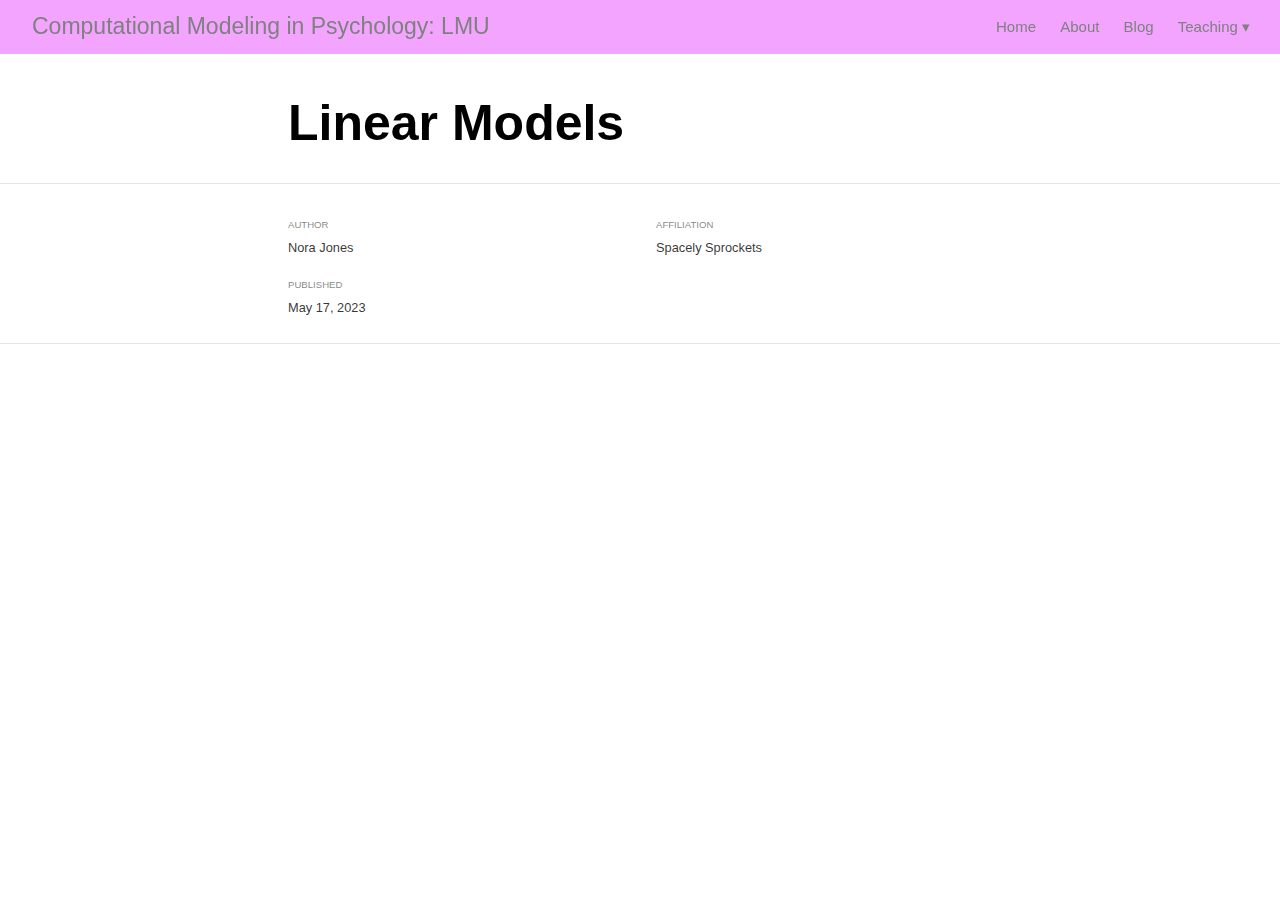
<file: docs/Basics-in-statistics.html>
<!DOCTYPE html>

<html xmlns="http://www.w3.org/1999/xhtml" lang="" xml:lang="">

<head>
  <meta charset="utf-8"/>
  <meta name="viewport" content="width=device-width, initial-scale=1"/>
  <meta http-equiv="X-UA-Compatible" content="IE=Edge,chrome=1"/>
  <meta name="generator" content="distill" />

  <style type="text/css">
  /* Hide doc at startup (prevent jankiness while JS renders/transforms) */
  body {
    visibility: hidden;
  }
  </style>

 <!--radix_placeholder_import_source-->
 <!--/radix_placeholder_import_source-->

<style type="text/css">code{white-space: pre;}</style>
<style type="text/css" data-origin="pandoc">
pre > code.sourceCode { white-space: pre; position: relative; }
pre > code.sourceCode > span { display: inline-block; line-height: 1.25; }
pre > code.sourceCode > span:empty { height: 1.2em; }
.sourceCode { overflow: visible; }
code.sourceCode > span { color: inherit; text-decoration: inherit; }
div.sourceCode { margin: 1em 0; }
pre.sourceCode { margin: 0; }
@media screen {
div.sourceCode { overflow: auto; }
}
@media print {
pre > code.sourceCode { white-space: pre-wrap; }
pre > code.sourceCode > span { text-indent: -5em; padding-left: 5em; }
}
pre.numberSource code
  { counter-reset: source-line 0; }
pre.numberSource code > span
  { position: relative; left: -4em; counter-increment: source-line; }
pre.numberSource code > span > a:first-child::before
  { content: counter(source-line);
    position: relative; left: -1em; text-align: right; vertical-align: baseline;
    border: none; display: inline-block;
    -webkit-touch-callout: none; -webkit-user-select: none;
    -khtml-user-select: none; -moz-user-select: none;
    -ms-user-select: none; user-select: none;
    padding: 0 4px; width: 4em;
    color: #aaaaaa;
  }
pre.numberSource { margin-left: 3em; border-left: 1px solid #aaaaaa;  padding-left: 4px; }
div.sourceCode
  { color: #00769e; background-color: #f1f3f5; }
@media screen {
pre > code.sourceCode > span > a:first-child::before { text-decoration: underline; }
}
code span { color: #00769e; } /* Normal */
code span.al { color: #ad0000; } /* Alert */
code span.an { color: #5e5e5e; } /* Annotation */
code span.at { color: #657422; } /* Attribute */
code span.bn { color: #ad0000; } /* BaseN */
code span.bu { } /* BuiltIn */
code span.cf { color: #00769e; } /* ControlFlow */
code span.ch { color: #20794d; } /* Char */
code span.cn { color: #8f5902; } /* Constant */
code span.co { color: #5e5e5e; } /* Comment */
code span.cv { color: #5e5e5e; font-style: italic; } /* CommentVar */
code span.do { color: #5e5e5e; font-style: italic; } /* Documentation */
code span.dt { color: #ad0000; } /* DataType */
code span.dv { color: #ad0000; } /* DecVal */
code span.er { color: #ad0000; } /* Error */
code span.ex { } /* Extension */
code span.fl { color: #ad0000; } /* Float */
code span.fu { color: #4758ab; } /* Function */
code span.im { } /* Import */
code span.in { color: #5e5e5e; } /* Information */
code span.kw { color: #00769e; } /* Keyword */
code span.op { color: #5e5e5e; } /* Operator */
code span.ot { color: #00769e; } /* Other */
code span.pp { color: #ad0000; } /* Preprocessor */
code span.sc { color: #5e5e5e; } /* SpecialChar */
code span.ss { color: #20794d; } /* SpecialString */
code span.st { color: #20794d; } /* String */
code span.va { color: #111111; } /* Variable */
code span.vs { color: #20794d; } /* VerbatimString */
code span.wa { color: #5e5e5e; font-style: italic; } /* Warning */
</style>


  <!--radix_placeholder_meta_tags-->
  <title>Computational Modeling in Psychology: LMU: Linear Models</title>



  <!--  https://schema.org/Article -->
  <meta property="article:published" itemprop="datePublished" content="2023-05-18"/>
  <meta property="article:created" itemprop="dateCreated" content="2023-05-18"/>
  <meta name="article:author" content="Nora Jones"/>

  <!--  https://developers.facebook.com/docs/sharing/webmasters#markup -->
  <meta property="og:title" content="Computational Modeling in Psychology: LMU: Linear Models"/>
  <meta property="og:type" content="article"/>
  <meta property="og:locale" content="en_US"/>
  <meta property="og:site_name" content="Computational Modeling in Psychology: LMU"/>

  <!--  https://dev.twitter.com/cards/types/summary -->
  <meta property="twitter:card" content="summary"/>
  <meta property="twitter:title" content="Computational Modeling in Psychology: LMU: Linear Models"/>

  <!--/radix_placeholder_meta_tags-->
  <!--radix_placeholder_rmarkdown_metadata-->

  <script type="text/json" id="radix-rmarkdown-metadata">
  {"type":"list","attributes":{"names":{"type":"character","attributes":{},"value":["title","description","author","date","output"]}},"value":[{"type":"character","attributes":{},"value":["Linear Models"]},{"type":"NULL"},{"type":"list","attributes":{},"value":[{"type":"list","attributes":{"names":{"type":"character","attributes":{},"value":["name","url","affiliation","affiliation_url"]}},"value":[{"type":"character","attributes":{},"value":["Nora Jones"]},{"type":"character","attributes":{},"value":["https://example.com/norajones"]},{"type":"character","attributes":{},"value":["Spacely Sprockets"]},{"type":"character","attributes":{},"value":["https://example.com/spacelysprokets"]}]}]},{"type":"character","attributes":{},"value":["2023-05-18"]},{"type":"character","attributes":{},"value":["distill::distill_article"]}]}
  </script>
  <!--/radix_placeholder_rmarkdown_metadata-->
  <!--radix_placeholder_navigation_in_header-->
  <meta name="distill:offset" content=""/>

  <script type="application/javascript">

    window.headroom_prevent_pin = false;

    window.document.addEventListener("DOMContentLoaded", function (event) {

      // initialize headroom for banner
      var header = $('header').get(0);
      var headerHeight = header.offsetHeight;
      var headroom = new Headroom(header, {
        tolerance: 5,
        onPin : function() {
          if (window.headroom_prevent_pin) {
            window.headroom_prevent_pin = false;
            headroom.unpin();
          }
        }
      });
      headroom.init();
      if(window.location.hash)
        headroom.unpin();
      $(header).addClass('headroom--transition');

      // offset scroll location for banner on hash change
      // (see: https://github.com/WickyNilliams/headroom.js/issues/38)
      window.addEventListener("hashchange", function(event) {
        window.scrollTo(0, window.pageYOffset - (headerHeight + 25));
      });

      // responsive menu
      $('.distill-site-header').each(function(i, val) {
        var topnav = $(this);
        var toggle = topnav.find('.nav-toggle');
        toggle.on('click', function() {
          topnav.toggleClass('responsive');
        });
      });

      // nav dropdowns
      $('.nav-dropbtn').click(function(e) {
        $(this).next('.nav-dropdown-content').toggleClass('nav-dropdown-active');
        $(this).parent().siblings('.nav-dropdown')
           .children('.nav-dropdown-content').removeClass('nav-dropdown-active');
      });
      $("body").click(function(e){
        $('.nav-dropdown-content').removeClass('nav-dropdown-active');
      });
      $(".nav-dropdown").click(function(e){
        e.stopPropagation();
      });
    });
  </script>

  <style type="text/css">

  /* Theme (user-documented overrideables for nav appearance) */

  .distill-site-nav {
    color: rgba(255, 255, 255, 0.8);
    background-color: #0F2E3D;
    font-size: 15px;
    font-weight: 300;
  }

  .distill-site-nav a {
    color: inherit;
    text-decoration: none;
  }

  .distill-site-nav a:hover {
    color: white;
  }

  @media print {
    .distill-site-nav {
      display: none;
    }
  }

  .distill-site-header {

  }

  .distill-site-footer {

  }


  /* Site Header */

  .distill-site-header {
    width: 100%;
    box-sizing: border-box;
    z-index: 3;
  }

  .distill-site-header .nav-left {
    display: inline-block;
    margin-left: 8px;
  }

  @media screen and (max-width: 768px) {
    .distill-site-header .nav-left {
      margin-left: 0;
    }
  }


  .distill-site-header .nav-right {
    float: right;
    margin-right: 8px;
  }

  .distill-site-header a,
  .distill-site-header .title {
    display: inline-block;
    text-align: center;
    padding: 14px 10px 14px 10px;
  }

  .distill-site-header .title {
    font-size: 18px;
    min-width: 150px;
  }

  .distill-site-header .logo {
    padding: 0;
  }

  .distill-site-header .logo img {
    display: none;
    max-height: 20px;
    width: auto;
    margin-bottom: -4px;
  }

  .distill-site-header .nav-image img {
    max-height: 18px;
    width: auto;
    display: inline-block;
    margin-bottom: -3px;
  }



  @media screen and (min-width: 1000px) {
    .distill-site-header .logo img {
      display: inline-block;
    }
    .distill-site-header .nav-left {
      margin-left: 20px;
    }
    .distill-site-header .nav-right {
      margin-right: 20px;
    }
    .distill-site-header .title {
      padding-left: 12px;
    }
  }


  .distill-site-header .nav-toggle {
    display: none;
  }

  .nav-dropdown {
    display: inline-block;
    position: relative;
  }

  .nav-dropdown .nav-dropbtn {
    border: none;
    outline: none;
    color: rgba(255, 255, 255, 0.8);
    padding: 16px 10px;
    background-color: transparent;
    font-family: inherit;
    font-size: inherit;
    font-weight: inherit;
    margin: 0;
    margin-top: 1px;
    z-index: 2;
  }

  .nav-dropdown-content {
    display: none;
    position: absolute;
    background-color: white;
    min-width: 200px;
    border: 1px solid rgba(0,0,0,0.15);
    border-radius: 4px;
    box-shadow: 0px 8px 16px 0px rgba(0,0,0,0.1);
    z-index: 1;
    margin-top: 2px;
    white-space: nowrap;
    padding-top: 4px;
    padding-bottom: 4px;
  }

  .nav-dropdown-content hr {
    margin-top: 4px;
    margin-bottom: 4px;
    border: none;
    border-bottom: 1px solid rgba(0, 0, 0, 0.1);
  }

  .nav-dropdown-active {
    display: block;
  }

  .nav-dropdown-content a, .nav-dropdown-content .nav-dropdown-header {
    color: black;
    padding: 6px 24px;
    text-decoration: none;
    display: block;
    text-align: left;
  }

  .nav-dropdown-content .nav-dropdown-header {
    display: block;
    padding: 5px 24px;
    padding-bottom: 0;
    text-transform: uppercase;
    font-size: 14px;
    color: #999999;
    white-space: nowrap;
  }

  .nav-dropdown:hover .nav-dropbtn {
    color: white;
  }

  .nav-dropdown-content a:hover {
    background-color: #ddd;
    color: black;
  }

  .nav-right .nav-dropdown-content {
    margin-left: -45%;
    right: 0;
  }

  @media screen and (max-width: 768px) {
    .distill-site-header a, .distill-site-header .nav-dropdown  {display: none;}
    .distill-site-header a.nav-toggle {
      float: right;
      display: block;
    }
    .distill-site-header .title {
      margin-left: 0;
    }
    .distill-site-header .nav-right {
      margin-right: 0;
    }
    .distill-site-header {
      overflow: hidden;
    }
    .nav-right .nav-dropdown-content {
      margin-left: 0;
    }
  }


  @media screen and (max-width: 768px) {
    .distill-site-header.responsive {position: relative; min-height: 500px; }
    .distill-site-header.responsive a.nav-toggle {
      position: absolute;
      right: 0;
      top: 0;
    }
    .distill-site-header.responsive a,
    .distill-site-header.responsive .nav-dropdown {
      display: block;
      text-align: left;
    }
    .distill-site-header.responsive .nav-left,
    .distill-site-header.responsive .nav-right {
      width: 100%;
    }
    .distill-site-header.responsive .nav-dropdown {float: none;}
    .distill-site-header.responsive .nav-dropdown-content {position: relative;}
    .distill-site-header.responsive .nav-dropdown .nav-dropbtn {
      display: block;
      width: 100%;
      text-align: left;
    }
  }

  /* Site Footer */

  .distill-site-footer {
    width: 100%;
    overflow: hidden;
    box-sizing: border-box;
    z-index: 3;
    margin-top: 30px;
    padding-top: 30px;
    padding-bottom: 30px;
    text-align: center;
  }

  /* Headroom */

  d-title {
    padding-top: 6rem;
  }

  @media print {
    d-title {
      padding-top: 4rem;
    }
  }

  .headroom {
    z-index: 1000;
    position: fixed;
    top: 0;
    left: 0;
    right: 0;
  }

  .headroom--transition {
    transition: all .4s ease-in-out;
  }

  .headroom--unpinned {
    top: -100px;
  }

  .headroom--pinned {
    top: 0;
  }

  /* adjust viewport for navbar height */
  /* helps vertically center bootstrap (non-distill) content */
  .min-vh-100 {
    min-height: calc(100vh - 100px) !important;
  }

  </style>

  <script src="site_libs/jquery-3.6.0/jquery-3.6.0.min.js"></script>
  <link href="site_libs/font-awesome-6.4.0/css/all.min.css" rel="stylesheet"/>
  <link href="site_libs/font-awesome-6.4.0/css/v4-shims.min.css" rel="stylesheet"/>
  <script src="site_libs/headroom-0.9.4/headroom.min.js"></script>
  <script src="site_libs/autocomplete-0.37.1/autocomplete.min.js"></script>
  <script src="site_libs/fuse-6.4.1/fuse.min.js"></script>

  <script type="application/javascript">

  function getMeta(metaName) {
    var metas = document.getElementsByTagName('meta');
    for (let i = 0; i < metas.length; i++) {
      if (metas[i].getAttribute('name') === metaName) {
        return metas[i].getAttribute('content');
      }
    }
    return '';
  }

  function offsetURL(url) {
    var offset = getMeta('distill:offset');
    return offset ? offset + '/' + url : url;
  }

  function createFuseIndex() {

    // create fuse index
    var options = {
      keys: [
        { name: 'title', weight: 20 },
        { name: 'categories', weight: 15 },
        { name: 'description', weight: 10 },
        { name: 'contents', weight: 5 },
      ],
      ignoreLocation: true,
      threshold: 0
    };
    var fuse = new window.Fuse([], options);

    // fetch the main search.json
    return fetch(offsetURL('search.json'))
      .then(function(response) {
        if (response.status == 200) {
          return response.json().then(function(json) {
            // index main articles
            json.articles.forEach(function(article) {
              fuse.add(article);
            });
            // download collections and index their articles
            return Promise.all(json.collections.map(function(collection) {
              return fetch(offsetURL(collection)).then(function(response) {
                if (response.status === 200) {
                  return response.json().then(function(articles) {
                    articles.forEach(function(article) {
                      fuse.add(article);
                    });
                  })
                } else {
                  return Promise.reject(
                    new Error('Unexpected status from search index request: ' +
                              response.status)
                  );
                }
              });
            })).then(function() {
              return fuse;
            });
          });

        } else {
          return Promise.reject(
            new Error('Unexpected status from search index request: ' +
                        response.status)
          );
        }
      });
  }

  window.document.addEventListener("DOMContentLoaded", function (event) {

    // get search element (bail if we don't have one)
    var searchEl = window.document.getElementById('distill-search');
    if (!searchEl)
      return;

    createFuseIndex()
      .then(function(fuse) {

        // make search box visible
        searchEl.classList.remove('hidden');

        // initialize autocomplete
        var options = {
          autoselect: true,
          hint: false,
          minLength: 2,
        };
        window.autocomplete(searchEl, options, [{
          source: function(query, callback) {
            const searchOptions = {
              isCaseSensitive: false,
              shouldSort: true,
              minMatchCharLength: 2,
              limit: 10,
            };
            var results = fuse.search(query, searchOptions);
            callback(results
              .map(function(result) { return result.item; })
            );
          },
          templates: {
            suggestion: function(suggestion) {
              var img = suggestion.preview && Object.keys(suggestion.preview).length > 0
                ? `<img src="${offsetURL(suggestion.preview)}"</img>`
                : '';
              var html = `
                <div class="search-item">
                  <h3>${suggestion.title}</h3>
                  <div class="search-item-description">
                    ${suggestion.description || ''}
                  </div>
                  <div class="search-item-preview">
                    ${img}
                  </div>
                </div>
              `;
              return html;
            }
          }
        }]).on('autocomplete:selected', function(event, suggestion) {
          window.location.href = offsetURL(suggestion.path);
        });
        // remove inline display style on autocompleter (we want to
        // manage responsive display via css)
        $('.algolia-autocomplete').css("display", "");
      })
      .catch(function(error) {
        console.log(error);
      });

  });

  </script>

  <style type="text/css">

  .nav-search {
    font-size: x-small;
  }

  /* Algolioa Autocomplete */

  .algolia-autocomplete {
    display: inline-block;
    margin-left: 10px;
    vertical-align: sub;
    background-color: white;
    color: black;
    padding: 6px;
    padding-top: 8px;
    padding-bottom: 0;
    border-radius: 6px;
    border: 1px #0F2E3D solid;
    width: 180px;
  }


  @media screen and (max-width: 768px) {
    .distill-site-nav .algolia-autocomplete {
      display: none;
      visibility: hidden;
    }
    .distill-site-nav.responsive .algolia-autocomplete {
      display: inline-block;
      visibility: visible;
    }
    .distill-site-nav.responsive .algolia-autocomplete .aa-dropdown-menu {
      margin-left: 0;
      width: 400px;
      max-height: 400px;
    }
  }

  .algolia-autocomplete .aa-input, .algolia-autocomplete .aa-hint {
    width: 90%;
    outline: none;
    border: none;
  }

  .algolia-autocomplete .aa-hint {
    color: #999;
  }
  .algolia-autocomplete .aa-dropdown-menu {
    width: 550px;
    max-height: 70vh;
    overflow-x: visible;
    overflow-y: scroll;
    padding: 5px;
    margin-top: 3px;
    margin-left: -150px;
    background-color: #fff;
    border-radius: 5px;
    border: 1px solid #999;
    border-top: none;
  }

  .algolia-autocomplete .aa-dropdown-menu .aa-suggestion {
    cursor: pointer;
    padding: 5px 4px;
    border-bottom: 1px solid #eee;
  }

  .algolia-autocomplete .aa-dropdown-menu .aa-suggestion:last-of-type {
    border-bottom: none;
    margin-bottom: 2px;
  }

  .algolia-autocomplete .aa-dropdown-menu .aa-suggestion .search-item {
    overflow: hidden;
    font-size: 0.8em;
    line-height: 1.4em;
  }

  .algolia-autocomplete .aa-dropdown-menu .aa-suggestion .search-item h3 {
    font-size: 1rem;
    margin-block-start: 0;
    margin-block-end: 5px;
  }

  .algolia-autocomplete .aa-dropdown-menu .aa-suggestion .search-item-description {
    display: inline-block;
    overflow: hidden;
    height: 2.8em;
    width: 80%;
    margin-right: 4%;
  }

  .algolia-autocomplete .aa-dropdown-menu .aa-suggestion .search-item-preview {
    display: inline-block;
    width: 15%;
  }

  .algolia-autocomplete .aa-dropdown-menu .aa-suggestion .search-item-preview img {
    height: 3em;
    width: auto;
    display: none;
  }

  .algolia-autocomplete .aa-dropdown-menu .aa-suggestion .search-item-preview img[src] {
    display: initial;
  }

  .algolia-autocomplete .aa-dropdown-menu .aa-suggestion.aa-cursor {
    background-color: #eee;
  }
  .algolia-autocomplete .aa-dropdown-menu .aa-suggestion em {
    font-weight: bold;
    font-style: normal;
  }

  </style>


  <!--/radix_placeholder_navigation_in_header-->
  <!--radix_placeholder_distill-->

  <style type="text/css">

  body {
    background-color: white;
  }

  .pandoc-table {
    width: 100%;
  }

  .pandoc-table>caption {
    margin-bottom: 10px;
  }

  .pandoc-table th:not([align]) {
    text-align: left;
  }

  .pagedtable-footer {
    font-size: 15px;
  }

  d-byline .byline {
    grid-template-columns: 2fr 2fr;
  }

  d-byline .byline h3 {
    margin-block-start: 1.5em;
  }

  d-byline .byline .authors-affiliations h3 {
    margin-block-start: 0.5em;
  }

  .authors-affiliations .orcid-id {
    width: 16px;
    height:16px;
    margin-left: 4px;
    margin-right: 4px;
    vertical-align: middle;
    padding-bottom: 2px;
  }

  d-title .dt-tags {
    margin-top: 1em;
    grid-column: text;
  }

  .dt-tags .dt-tag {
    text-decoration: none;
    display: inline-block;
    color: rgba(0,0,0,0.6);
    padding: 0em 0.4em;
    margin-right: 0.5em;
    margin-bottom: 0.4em;
    font-size: 70%;
    border: 1px solid rgba(0,0,0,0.2);
    border-radius: 3px;
    text-transform: uppercase;
    font-weight: 500;
  }

  d-article table.gt_table td,
  d-article table.gt_table th {
    border-bottom: none;
    font-size: 100%;
  }

  .html-widget {
    margin-bottom: 2.0em;
  }

  .l-screen-inset {
    padding-right: 16px;
  }

  .l-screen .caption {
    margin-left: 10px;
  }

  .shaded {
    background: rgb(247, 247, 247);
    padding-top: 20px;
    padding-bottom: 20px;
    border-top: 1px solid rgba(0, 0, 0, 0.1);
    border-bottom: 1px solid rgba(0, 0, 0, 0.1);
  }

  .shaded .html-widget {
    margin-bottom: 0;
    border: 1px solid rgba(0, 0, 0, 0.1);
  }

  .shaded .shaded-content {
    background: white;
  }

  .text-output {
    margin-top: 0;
    line-height: 1.5em;
  }

  .hidden {
    display: none !important;
  }

  d-article {
    padding-top: 2.5rem;
    padding-bottom: 30px;
  }

  d-appendix {
    padding-top: 30px;
  }

  d-article>p>img {
    width: 100%;
  }

  d-article h2 {
    margin: 1rem 0 1.5rem 0;
  }

  d-article h3 {
    margin-top: 1.5rem;
  }

  d-article iframe {
    border: 1px solid rgba(0, 0, 0, 0.1);
    margin-bottom: 2.0em;
    width: 100%;
  }

  /* Tweak code blocks */

  d-article div.sourceCode code,
  d-article pre code {
    font-family: Consolas, Monaco, 'Andale Mono', 'Ubuntu Mono', monospace;
  }

  d-article pre,
  d-article div.sourceCode,
  d-article div.sourceCode pre {
    overflow: auto;
  }

  d-article div.sourceCode {
    background-color: white;
  }

  d-article div.sourceCode pre {
    padding-left: 10px;
    font-size: 12px;
    border-left: 2px solid rgba(0,0,0,0.1);
  }

  d-article pre {
    font-size: 12px;
    color: black;
    background: none;
    margin-top: 0;
    text-align: left;
    white-space: pre;
    word-spacing: normal;
    word-break: normal;
    word-wrap: normal;
    line-height: 1.5;

    -moz-tab-size: 4;
    -o-tab-size: 4;
    tab-size: 4;

    -webkit-hyphens: none;
    -moz-hyphens: none;
    -ms-hyphens: none;
    hyphens: none;
  }

  d-article pre a {
    border-bottom: none;
  }

  d-article pre a:hover {
    border-bottom: none;
    text-decoration: underline;
  }

  d-article details {
    grid-column: text;
    margin-bottom: 0.8em;
  }

  @media(min-width: 768px) {

  d-article pre,
  d-article div.sourceCode,
  d-article div.sourceCode pre {
    overflow: visible !important;
  }

  d-article div.sourceCode pre {
    padding-left: 18px;
    font-size: 14px;
  }

  d-article pre {
    font-size: 14px;
  }

  }

  figure img.external {
    background: white;
    border: 1px solid rgba(0, 0, 0, 0.1);
    box-shadow: 0 1px 8px rgba(0, 0, 0, 0.1);
    padding: 18px;
    box-sizing: border-box;
  }

  /* CSS for d-contents */

  .d-contents {
    grid-column: text;
    color: rgba(0,0,0,0.8);
    font-size: 0.9em;
    padding-bottom: 1em;
    margin-bottom: 1em;
    padding-bottom: 0.5em;
    margin-bottom: 1em;
    padding-left: 0.25em;
    justify-self: start;
  }

  @media(min-width: 1000px) {
    .d-contents.d-contents-float {
      height: 0;
      grid-column-start: 1;
      grid-column-end: 4;
      justify-self: center;
      padding-right: 3em;
      padding-left: 2em;
    }
  }

  .d-contents nav h3 {
    font-size: 18px;
    margin-top: 0;
    margin-bottom: 1em;
  }

  .d-contents li {
    list-style-type: none
  }

  .d-contents nav > ul {
    padding-left: 0;
  }

  .d-contents ul {
    padding-left: 1em
  }

  .d-contents nav ul li {
    margin-top: 0.6em;
    margin-bottom: 0.2em;
  }

  .d-contents nav a {
    font-size: 13px;
    border-bottom: none;
    text-decoration: none
    color: rgba(0, 0, 0, 0.8);
  }

  .d-contents nav a:hover {
    text-decoration: underline solid rgba(0, 0, 0, 0.6)
  }

  .d-contents nav > ul > li > a {
    font-weight: 600;
  }

  .d-contents nav > ul > li > ul {
    font-weight: inherit;
  }

  .d-contents nav > ul > li > ul > li {
    margin-top: 0.2em;
  }


  .d-contents nav ul {
    margin-top: 0;
    margin-bottom: 0.25em;
  }

  .d-article-with-toc h2:nth-child(2) {
    margin-top: 0;
  }


  /* Figure */

  .figure {
    position: relative;
    margin-bottom: 2.5em;
    margin-top: 1.5em;
  }

  .figure .caption {
    color: rgba(0, 0, 0, 0.6);
    font-size: 12px;
    line-height: 1.5em;
  }

  .figure img.external {
    background: white;
    border: 1px solid rgba(0, 0, 0, 0.1);
    box-shadow: 0 1px 8px rgba(0, 0, 0, 0.1);
    padding: 18px;
    box-sizing: border-box;
  }

  .figure .caption a {
    color: rgba(0, 0, 0, 0.6);
  }

  .figure .caption b,
  .figure .caption strong, {
    font-weight: 600;
    color: rgba(0, 0, 0, 1.0);
  }

  /* Citations */

  d-article .citation {
    color: inherit;
    cursor: inherit;
  }

  div.hanging-indent{
    margin-left: 1em; text-indent: -1em;
  }

  /* Citation hover box */

  .tippy-box[data-theme~=light-border] {
    background-color: rgba(250, 250, 250, 0.95);
  }

  .tippy-content > p {
    margin-bottom: 0;
    padding: 2px;
  }


  /* Tweak 1000px media break to show more text */

  @media(min-width: 1000px) {
    .base-grid,
    distill-header,
    d-title,
    d-abstract,
    d-article,
    d-appendix,
    distill-appendix,
    d-byline,
    d-footnote-list,
    d-citation-list,
    distill-footer {
      grid-template-columns: [screen-start] 1fr [page-start kicker-start] 80px [middle-start] 50px [text-start kicker-end] 65px 65px 65px 65px 65px 65px 65px 65px [text-end gutter-start] 65px [middle-end] 65px [page-end gutter-end] 1fr [screen-end];
      grid-column-gap: 16px;
    }

    .grid {
      grid-column-gap: 16px;
    }

    d-article {
      font-size: 1.06rem;
      line-height: 1.7em;
    }
    figure .caption, .figure .caption, figure figcaption {
      font-size: 13px;
    }
  }

  @media(min-width: 1180px) {
    .base-grid,
    distill-header,
    d-title,
    d-abstract,
    d-article,
    d-appendix,
    distill-appendix,
    d-byline,
    d-footnote-list,
    d-citation-list,
    distill-footer {
      grid-template-columns: [screen-start] 1fr [page-start kicker-start] 60px [middle-start] 60px [text-start kicker-end] 60px 60px 60px 60px 60px 60px 60px 60px [text-end gutter-start] 60px [middle-end] 60px [page-end gutter-end] 1fr [screen-end];
      grid-column-gap: 32px;
    }

    .grid {
      grid-column-gap: 32px;
    }
  }


  /* Get the citation styles for the appendix (not auto-injected on render since
     we do our own rendering of the citation appendix) */

  d-appendix .citation-appendix,
  .d-appendix .citation-appendix {
    font-size: 11px;
    line-height: 15px;
    border-left: 1px solid rgba(0, 0, 0, 0.1);
    padding-left: 18px;
    border: 1px solid rgba(0,0,0,0.1);
    background: rgba(0, 0, 0, 0.02);
    padding: 10px 18px;
    border-radius: 3px;
    color: rgba(150, 150, 150, 1);
    overflow: hidden;
    margin-top: -12px;
    white-space: pre-wrap;
    word-wrap: break-word;
  }

  /* Include appendix styles here so they can be overridden */

  d-appendix {
    contain: layout style;
    font-size: 0.8em;
    line-height: 1.7em;
    margin-top: 60px;
    margin-bottom: 0;
    border-top: 1px solid rgba(0, 0, 0, 0.1);
    color: rgba(0,0,0,0.5);
    padding-top: 60px;
    padding-bottom: 48px;
  }

  d-appendix h3 {
    grid-column: page-start / text-start;
    font-size: 15px;
    font-weight: 500;
    margin-top: 1em;
    margin-bottom: 0;
    color: rgba(0,0,0,0.65);
  }

  d-appendix h3 + * {
    margin-top: 1em;
  }

  d-appendix ol {
    padding: 0 0 0 15px;
  }

  @media (min-width: 768px) {
    d-appendix ol {
      padding: 0 0 0 30px;
      margin-left: -30px;
    }
  }

  d-appendix li {
    margin-bottom: 1em;
  }

  d-appendix a {
    color: rgba(0, 0, 0, 0.6);
  }

  d-appendix > * {
    grid-column: text;
  }

  d-appendix > d-footnote-list,
  d-appendix > d-citation-list,
  d-appendix > distill-appendix {
    grid-column: screen;
  }

  /* Include footnote styles here so they can be overridden */

  d-footnote-list {
    contain: layout style;
  }

  d-footnote-list > * {
    grid-column: text;
  }

  d-footnote-list a.footnote-backlink {
    color: rgba(0,0,0,0.3);
    padding-left: 0.5em;
  }



  /* Anchor.js */

  .anchorjs-link {
    /*transition: all .25s linear; */
    text-decoration: none;
    border-bottom: none;
  }
  *:hover > .anchorjs-link {
    margin-left: -1.125em !important;
    text-decoration: none;
    border-bottom: none;
  }

  /* Social footer */

  .social_footer {
    margin-top: 30px;
    margin-bottom: 0;
    color: rgba(0,0,0,0.67);
  }

  .disqus-comments {
    margin-right: 30px;
  }

  .disqus-comment-count {
    border-bottom: 1px solid rgba(0, 0, 0, 0.4);
    cursor: pointer;
  }

  #disqus_thread {
    margin-top: 30px;
  }

  .article-sharing a {
    border-bottom: none;
    margin-right: 8px;
  }

  .article-sharing a:hover {
    border-bottom: none;
  }

  .sidebar-section.subscribe {
    font-size: 12px;
    line-height: 1.6em;
  }

  .subscribe p {
    margin-bottom: 0.5em;
  }


  .article-footer .subscribe {
    font-size: 15px;
    margin-top: 45px;
  }


  .sidebar-section.custom {
    font-size: 12px;
    line-height: 1.6em;
  }

  .custom p {
    margin-bottom: 0.5em;
  }

  /* Styles for listing layout (hide title) */
  .layout-listing d-title, .layout-listing .d-title {
    display: none;
  }

  /* Styles for posts lists (not auto-injected) */


  .posts-with-sidebar {
    padding-left: 45px;
    padding-right: 45px;
  }

  .posts-list .description h2,
  .posts-list .description p {
    font-family: -apple-system, BlinkMacSystemFont, "Segoe UI", Roboto, Oxygen, Ubuntu, Cantarell, "Fira Sans", "Droid Sans", "Helvetica Neue", Arial, sans-serif;
  }

  .posts-list .description h2 {
    font-weight: 700;
    border-bottom: none;
    padding-bottom: 0;
  }

  .posts-list h2.post-tag {
    border-bottom: 1px solid rgba(0, 0, 0, 0.2);
    padding-bottom: 12px;
  }
  .posts-list {
    margin-top: 60px;
    margin-bottom: 24px;
  }

  .posts-list .post-preview {
    text-decoration: none;
    overflow: hidden;
    display: block;
    border-bottom: 1px solid rgba(0, 0, 0, 0.1);
    padding: 24px 0;
  }

  .post-preview-last {
    border-bottom: none !important;
  }

  .posts-list .posts-list-caption {
    grid-column: screen;
    font-weight: 400;
  }

  .posts-list .post-preview h2 {
    margin: 0 0 6px 0;
    line-height: 1.2em;
    font-style: normal;
    font-size: 24px;
  }

  .posts-list .post-preview p {
    margin: 0 0 12px 0;
    line-height: 1.4em;
    font-size: 16px;
  }

  .posts-list .post-preview .thumbnail {
    box-sizing: border-box;
    margin-bottom: 24px;
    position: relative;
    max-width: 500px;
  }
  .posts-list .post-preview img {
    width: 100%;
    display: block;
  }

  .posts-list .metadata {
    font-size: 12px;
    line-height: 1.4em;
    margin-bottom: 18px;
  }

  .posts-list .metadata > * {
    display: inline-block;
  }

  .posts-list .metadata .publishedDate {
    margin-right: 2em;
  }

  .posts-list .metadata .dt-authors {
    display: block;
    margin-top: 0.3em;
    margin-right: 2em;
  }

  .posts-list .dt-tags {
    display: block;
    line-height: 1em;
  }

  .posts-list .dt-tags .dt-tag {
    display: inline-block;
    color: rgba(0,0,0,0.6);
    padding: 0.3em 0.4em;
    margin-right: 0.2em;
    margin-bottom: 0.4em;
    font-size: 60%;
    border: 1px solid rgba(0,0,0,0.2);
    border-radius: 3px;
    text-transform: uppercase;
    font-weight: 500;
  }

  .posts-list img {
    opacity: 1;
  }

  .posts-list img[data-src] {
    opacity: 0;
  }

  .posts-more {
    clear: both;
  }


  .posts-sidebar {
    font-size: 16px;
  }

  .posts-sidebar h3 {
    font-size: 16px;
    margin-top: 0;
    margin-bottom: 0.5em;
    font-weight: 400;
    text-transform: uppercase;
  }

  .sidebar-section {
    margin-bottom: 30px;
  }

  .categories ul {
    list-style-type: none;
    margin: 0;
    padding: 0;
  }

  .categories li {
    color: rgba(0, 0, 0, 0.8);
    margin-bottom: 0;
  }

  .categories li>a {
    border-bottom: none;
  }

  .categories li>a:hover {
    border-bottom: 1px solid rgba(0, 0, 0, 0.4);
  }

  .categories .active {
    font-weight: 600;
  }

  .categories .category-count {
    color: rgba(0, 0, 0, 0.4);
  }


  @media(min-width: 768px) {
    .posts-list .post-preview h2 {
      font-size: 26px;
    }
    .posts-list .post-preview .thumbnail {
      float: right;
      width: 30%;
      margin-bottom: 0;
    }
    .posts-list .post-preview .description {
      float: left;
      width: 45%;
    }
    .posts-list .post-preview .metadata {
      float: left;
      width: 20%;
      margin-top: 8px;
    }
    .posts-list .post-preview p {
      margin: 0 0 12px 0;
      line-height: 1.5em;
      font-size: 16px;
    }
    .posts-with-sidebar .posts-list {
      float: left;
      width: 75%;
    }
    .posts-with-sidebar .posts-sidebar {
      float: right;
      width: 20%;
      margin-top: 60px;
      padding-top: 24px;
      padding-bottom: 24px;
    }
  }


  /* Improve display for browsers without grid (IE/Edge <= 15) */

  .downlevel {
    line-height: 1.6em;
    font-family: -apple-system, BlinkMacSystemFont, "Segoe UI", Roboto, Oxygen, Ubuntu, Cantarell, "Fira Sans", "Droid Sans", "Helvetica Neue", Arial, sans-serif;
    margin: 0;
  }

  .downlevel .d-title {
    padding-top: 6rem;
    padding-bottom: 1.5rem;
  }

  .downlevel .d-title h1 {
    font-size: 50px;
    font-weight: 700;
    line-height: 1.1em;
    margin: 0 0 0.5rem;
  }

  .downlevel .d-title p {
    font-weight: 300;
    font-size: 1.2rem;
    line-height: 1.55em;
    margin-top: 0;
  }

  .downlevel .d-byline {
    padding-top: 0.8em;
    padding-bottom: 0.8em;
    font-size: 0.8rem;
    line-height: 1.8em;
  }

  .downlevel .section-separator {
    border: none;
    border-top: 1px solid rgba(0, 0, 0, 0.1);
  }

  .downlevel .d-article {
    font-size: 1.06rem;
    line-height: 1.7em;
    padding-top: 1rem;
    padding-bottom: 2rem;
  }


  .downlevel .d-appendix {
    padding-left: 0;
    padding-right: 0;
    max-width: none;
    font-size: 0.8em;
    line-height: 1.7em;
    margin-bottom: 0;
    color: rgba(0,0,0,0.5);
    padding-top: 40px;
    padding-bottom: 48px;
  }

  .downlevel .footnotes ol {
    padding-left: 13px;
  }

  .downlevel .base-grid,
  .downlevel .distill-header,
  .downlevel .d-title,
  .downlevel .d-abstract,
  .downlevel .d-article,
  .downlevel .d-appendix,
  .downlevel .distill-appendix,
  .downlevel .d-byline,
  .downlevel .d-footnote-list,
  .downlevel .d-citation-list,
  .downlevel .distill-footer,
  .downlevel .appendix-bottom,
  .downlevel .posts-container {
    padding-left: 40px;
    padding-right: 40px;
  }

  @media(min-width: 768px) {
    .downlevel .base-grid,
    .downlevel .distill-header,
    .downlevel .d-title,
    .downlevel .d-abstract,
    .downlevel .d-article,
    .downlevel .d-appendix,
    .downlevel .distill-appendix,
    .downlevel .d-byline,
    .downlevel .d-footnote-list,
    .downlevel .d-citation-list,
    .downlevel .distill-footer,
    .downlevel .appendix-bottom,
    .downlevel .posts-container {
    padding-left: 150px;
    padding-right: 150px;
    max-width: 900px;
  }
  }

  .downlevel pre code {
    display: block;
    border-left: 2px solid rgba(0, 0, 0, .1);
    padding: 0 0 0 20px;
    font-size: 14px;
  }

  .downlevel code, .downlevel pre {
    color: black;
    background: none;
    font-family: Consolas, Monaco, 'Andale Mono', 'Ubuntu Mono', monospace;
    text-align: left;
    white-space: pre;
    word-spacing: normal;
    word-break: normal;
    word-wrap: normal;
    line-height: 1.5;

    -moz-tab-size: 4;
    -o-tab-size: 4;
    tab-size: 4;

    -webkit-hyphens: none;
    -moz-hyphens: none;
    -ms-hyphens: none;
    hyphens: none;
  }

  .downlevel .posts-list .post-preview {
    color: inherit;
  }



  </style>

  <script type="application/javascript">

  function is_downlevel_browser() {
    if (bowser.isUnsupportedBrowser({ msie: "12", msedge: "16"},
                                   window.navigator.userAgent)) {
      return true;
    } else {
      return window.load_distill_framework === undefined;
    }
  }

  // show body when load is complete
  function on_load_complete() {

    // add anchors
    if (window.anchors) {
      window.anchors.options.placement = 'left';
      window.anchors.add('d-article > h2, d-article > h3, d-article > h4, d-article > h5');
    }


    // set body to visible
    document.body.style.visibility = 'visible';

    // force redraw for leaflet widgets
    if (window.HTMLWidgets) {
      var maps = window.HTMLWidgets.findAll(".leaflet");
      $.each(maps, function(i, el) {
        var map = this.getMap();
        map.invalidateSize();
        map.eachLayer(function(layer) {
          if (layer instanceof L.TileLayer)
            layer.redraw();
        });
      });
    }

    // trigger 'shown' so htmlwidgets resize
    $('d-article').trigger('shown');
  }

  function init_distill() {

    init_common();

    // create front matter
    var front_matter = $('<d-front-matter></d-front-matter>');
    $('#distill-front-matter').wrap(front_matter);

    // create d-title
    $('.d-title').changeElementType('d-title');

    // create d-byline
    var byline = $('<d-byline></d-byline>');
    $('.d-byline').replaceWith(byline);

    // create d-article
    var article = $('<d-article></d-article>');
    $('.d-article').wrap(article).children().unwrap();

    // move posts container into article
    $('.posts-container').appendTo($('d-article'));

    // create d-appendix
    $('.d-appendix').changeElementType('d-appendix');

    // flag indicating that we have appendix items
    var appendix = $('.appendix-bottom').children('h3').length > 0;

    // replace footnotes with <d-footnote>
    $('.footnote-ref').each(function(i, val) {
      appendix = true;
      var href = $(this).attr('href');
      var id = href.replace('#', '');
      var fn = $('#' + id);
      var fn_p = $('#' + id + '>p');
      fn_p.find('.footnote-back').remove();
      var text = fn_p.html();
      var dtfn = $('<d-footnote></d-footnote>');
      dtfn.html(text);
      $(this).replaceWith(dtfn);
    });
    // remove footnotes
    $('.footnotes').remove();

    // move refs into #references-listing
    $('#references-listing').replaceWith($('#refs'));

    $('h1.appendix, h2.appendix').each(function(i, val) {
      $(this).changeElementType('h3');
    });
    $('h3.appendix').each(function(i, val) {
      var id = $(this).attr('id');
      $('.d-contents a[href="#' + id + '"]').parent().remove();
      appendix = true;
      $(this).nextUntil($('h1, h2, h3')).addBack().appendTo($('d-appendix'));
    });

    // show d-appendix if we have appendix content
    $("d-appendix").css('display', appendix ? 'grid' : 'none');

    // localize layout chunks to just output
    $('.layout-chunk').each(function(i, val) {

      // capture layout
      var layout = $(this).attr('data-layout');

      // apply layout to markdown level block elements
      var elements = $(this).children().not('details, div.sourceCode, pre, script');
      elements.each(function(i, el) {
        var layout_div = $('<div class="' + layout + '"></div>');
        if (layout_div.hasClass('shaded')) {
          var shaded_content = $('<div class="shaded-content"></div>');
          $(this).wrap(shaded_content);
          $(this).parent().wrap(layout_div);
        } else {
          $(this).wrap(layout_div);
        }
      });


      // unwrap the layout-chunk div
      $(this).children().unwrap();
    });

    // remove code block used to force  highlighting css
    $('.distill-force-highlighting-css').parent().remove();

    // remove empty line numbers inserted by pandoc when using a
    // custom syntax highlighting theme
    $('code.sourceCode a:empty').remove();

    // load distill framework
    load_distill_framework();

    // wait for window.distillRunlevel == 4 to do post processing
    function distill_post_process() {

      if (!window.distillRunlevel || window.distillRunlevel < 4)
        return;

      // hide author/affiliations entirely if we have no authors
      var front_matter = JSON.parse($("#distill-front-matter").html());
      var have_authors = front_matter.authors && front_matter.authors.length > 0;
      if (!have_authors)
        $('d-byline').addClass('hidden');

      // article with toc class
      $('.d-contents').parent().addClass('d-article-with-toc');

      // strip links that point to #
      $('.authors-affiliations').find('a[href="#"]').removeAttr('href');

      // add orcid ids
      $('.authors-affiliations').find('.author').each(function(i, el) {
        var orcid_id = front_matter.authors[i].orcidID;
        if (orcid_id) {
          var a = $('<a></a>');
          a.attr('href', 'https://orcid.org/' + orcid_id);
          var img = $('<img></img>');
          img.addClass('orcid-id');
          img.attr('alt', 'ORCID ID');
          img.attr('src','[data-uri]');
          a.append(img);
          $(this).append(a);
        }
      });

      // hide elements of author/affiliations grid that have no value
      function hide_byline_column(caption) {
        $('d-byline').find('h3:contains("' + caption + '")').parent().css('visibility', 'hidden');
      }

      // affiliations
      var have_affiliations = false;
      for (var i = 0; i<front_matter.authors.length; ++i) {
        var author = front_matter.authors[i];
        if (author.affiliation !== "&nbsp;") {
          have_affiliations = true;
          break;
        }
      }
      if (!have_affiliations)
        $('d-byline').find('h3:contains("Affiliations")').css('visibility', 'hidden');

      // published date
      if (!front_matter.publishedDate)
        hide_byline_column("Published");

      // document object identifier
      var doi = $('d-byline').find('h3:contains("DOI")');
      var doi_p = doi.next().empty();
      if (!front_matter.doi) {
        // if we have a citation and valid citationText then link to that
        if ($('#citation').length > 0 && front_matter.citationText) {
          doi.html('Citation');
          $('<a href="#citation"></a>')
            .text(front_matter.citationText)
            .appendTo(doi_p);
        } else {
          hide_byline_column("DOI");
        }
      } else {
        $('<a></a>')
           .attr('href', "https://doi.org/" + front_matter.doi)
           .html(front_matter.doi)
           .appendTo(doi_p);
      }

       // change plural form of authors/affiliations
      if (front_matter.authors.length === 1) {
        var grid = $('.authors-affiliations');
        grid.children('h3:contains("Authors")').text('Author');
        grid.children('h3:contains("Affiliations")').text('Affiliation');
      }

      // remove d-appendix and d-footnote-list local styles
      $('d-appendix > style:first-child').remove();
      $('d-footnote-list > style:first-child').remove();

      // move appendix-bottom entries to the bottom
      $('.appendix-bottom').appendTo('d-appendix').children().unwrap();
      $('.appendix-bottom').remove();

      // hoverable references
      $('span.citation[data-cites]').each(function() {
        const citeChild = $(this).children()[0]
        // Do not process if @xyz has been used without escaping and without bibliography activated
        // https://github.com/rstudio/distill/issues/466
        if (citeChild === undefined) return true

        if (citeChild.nodeName == "D-FOOTNOTE") {
          var fn = citeChild
          $(this).html(fn.shadowRoot.querySelector("sup"))
          $(this).id = fn.id
          fn.remove()
        }
        var refs = $(this).attr('data-cites').split(" ");
        var refHtml = refs.map(function(ref) {
          // Could use CSS.escape too here, we insure backward compatibility in navigator
          return "<p>" + $('div[id="ref-' + ref + '"]').html() + "</p>";
        }).join("\n");
        window.tippy(this, {
          allowHTML: true,
          content: refHtml,
          maxWidth: 500,
          interactive: true,
          interactiveBorder: 10,
          theme: 'light-border',
          placement: 'bottom-start'
        });
      });

      // fix footnotes in tables (#411)
      // replacing broken distill.pub feature
      $('table d-footnote').each(function() {
        // we replace internal showAtNode methode which is triggered when hovering a footnote
        this.hoverBox.showAtNode = function(node) {
          // ported from https://github.com/distillpub/template/pull/105/files
          calcOffset = function(elem) {
              let x = elem.offsetLeft;
              let y = elem.offsetTop;
              // Traverse upwards until an `absolute` element is found or `elem`
              // becomes null.
              while (elem = elem.offsetParent && elem.style.position != 'absolute') {
                  x += elem.offsetLeft;
                  y += elem.offsetTop;
              }

              return { left: x, top: y };
          }
          // https://developer.mozilla.org/en-US/docs/Web/API/HTMLElement/offsetTop
          const bbox = node.getBoundingClientRect();
          const offset = calcOffset(node);
          this.show([offset.left + bbox.width, offset.top + bbox.height]);
        }
      })

      // clear polling timer
      clearInterval(tid);

      // show body now that everything is ready
      on_load_complete();
    }

    var tid = setInterval(distill_post_process, 50);
    distill_post_process();

  }

  function init_downlevel() {

    init_common();

     // insert hr after d-title
    $('.d-title').after($('<hr class="section-separator"/>'));

    // check if we have authors
    var front_matter = JSON.parse($("#distill-front-matter").html());
    var have_authors = front_matter.authors && front_matter.authors.length > 0;

    // manage byline/border
    if (!have_authors)
      $('.d-byline').remove();
    $('.d-byline').after($('<hr class="section-separator"/>'));
    $('.d-byline a').remove();

    // remove toc
    $('.d-contents').remove();

    // move appendix elements
    $('h1.appendix, h2.appendix').each(function(i, val) {
      $(this).changeElementType('h3');
    });
    $('h3.appendix').each(function(i, val) {
      $(this).nextUntil($('h1, h2, h3')).addBack().appendTo($('.d-appendix'));
    });


    // inject headers into references and footnotes
    var refs_header = $('<h3></h3>');
    refs_header.text('References');
    $('#refs').prepend(refs_header);

    var footnotes_header = $('<h3></h3');
    footnotes_header.text('Footnotes');
    $('.footnotes').children('hr').first().replaceWith(footnotes_header);

    // move appendix-bottom entries to the bottom
    $('.appendix-bottom').appendTo('.d-appendix').children().unwrap();
    $('.appendix-bottom').remove();

    // remove appendix if it's empty
    if ($('.d-appendix').children().length === 0)
      $('.d-appendix').remove();

    // prepend separator above appendix
    $('.d-appendix').before($('<hr class="section-separator" style="clear: both"/>'));

    // trim code
    $('pre>code').each(function(i, val) {
      $(this).html($.trim($(this).html()));
    });

    // move posts-container right before article
    $('.posts-container').insertBefore($('.d-article'));

    $('body').addClass('downlevel');

    on_load_complete();
  }


  function init_common() {

    // jquery plugin to change element types
    (function($) {
      $.fn.changeElementType = function(newType) {
        var attrs = {};

        $.each(this[0].attributes, function(idx, attr) {
          attrs[attr.nodeName] = attr.nodeValue;
        });

        this.replaceWith(function() {
          return $("<" + newType + "/>", attrs).append($(this).contents());
        });
      };
    })(jQuery);

    // prevent underline for linked images
    $('a > img').parent().css({'border-bottom' : 'none'});

    // mark non-body figures created by knitr chunks as 100% width
    $('.layout-chunk').each(function(i, val) {
      var figures = $(this).find('img, .html-widget');
      // ignore leaflet img layers (#106)
      figures = figures.filter(':not(img[class*="leaflet"])')
      if ($(this).attr('data-layout') !== "l-body") {
        figures.css('width', '100%');
      } else {
        figures.css('max-width', '100%');
        figures.filter("[width]").each(function(i, val) {
          var fig = $(this);
          fig.css('width', fig.attr('width') + 'px');
        });

      }
    });

    // auto-append index.html to post-preview links in file: protocol
    // and in rstudio ide preview
    $('.post-preview').each(function(i, val) {
      if (window.location.protocol === "file:")
        $(this).attr('href', $(this).attr('href') + "index.html");
    });

    // get rid of index.html references in header
    if (window.location.protocol !== "file:") {
      $('.distill-site-header a[href]').each(function(i,val) {
        $(this).attr('href', $(this).attr('href').replace(/^index[.]html/, "./"));
      });
    }

    // add class to pandoc style tables
    $('tr.header').parent('thead').parent('table').addClass('pandoc-table');
    $('.kable-table').children('table').addClass('pandoc-table');

    // add figcaption style to table captions
    $('caption').parent('table').addClass("figcaption");

    // initialize posts list
    if (window.init_posts_list)
      window.init_posts_list();

    // implmement disqus comment link
    $('.disqus-comment-count').click(function() {
      window.headroom_prevent_pin = true;
      $('#disqus_thread').toggleClass('hidden');
      if (!$('#disqus_thread').hasClass('hidden')) {
        var offset = $(this).offset();
        $(window).resize();
        $('html, body').animate({
          scrollTop: offset.top - 35
        });
      }
    });
  }

  document.addEventListener('DOMContentLoaded', function() {
    if (is_downlevel_browser())
      init_downlevel();
    else
      window.addEventListener('WebComponentsReady', init_distill);
  });

  </script>

  <style type="text/css">
  /* base variables */

  /* Edit the CSS properties in this file to create a custom
     Distill theme. Only edit values in the right column
     for each row; values shown are the CSS defaults.
     To return any property to the default,
     you may set its value to: unset
     All rows must end with a semi-colon.                      */

  /* Optional: embed custom fonts here with `@import`          */
  /* This must remain at the top of this file.                 */



  html {
    /*-- Main font sizes --*/
    --title-size:      50px;
    --body-size:       1.06rem;
    --code-size:       14px;
    --aside-size:      12px;
    --fig-cap-size:    13px;
    /*-- Main font colors --*/
    --title-color:     #000000;
    --header-color:    rgba(0, 0, 0, 0.8);
    --body-color:      rgba(0, 0, 0, 0.8);
    --aside-color:     rgba(0, 0, 0, 0.6);
    --fig-cap-color:   rgba(0, 0, 0, 0.6);
    /*-- Specify custom fonts ~~~ must be imported above   --*/
    --heading-font:    sans-serif;
    --mono-font:       monospace;
    --body-font:       sans-serif;
    --navbar-font:     sans-serif;  /* websites + blogs only */
  }

  /*-- ARTICLE METADATA --*/
  d-byline {
    --heading-size:    0.6rem;
    --heading-color:   rgba(0, 0, 0, 0.5);
    --body-size:       0.8rem;
    --body-color:      rgba(0, 0, 0, 0.8);
  }

  /*-- ARTICLE TABLE OF CONTENTS --*/
  .d-contents {
    --heading-size:    18px;
    --contents-size:   13px;
  }

  /*-- ARTICLE APPENDIX --*/
  d-appendix {
    --heading-size:    15px;
    --heading-color:   rgba(0, 0, 0, 0.65);
    --text-size:       0.8em;
    --text-color:      rgba(0, 0, 0, 0.5);
  }

  /*-- WEBSITE HEADER + FOOTER --*/
  /* These properties only apply to Distill sites and blogs  */

  .distill-site-header {
    --title-size:       18px;
    --text-color:       rgba(255, 255, 255, 0.8);
    --text-size:        15px;
    --hover-color:      white;
    --bkgd-color:       #0F2E3D;
  }

  .distill-site-footer {
    --text-color:       rgba(255, 255, 255, 0.8);
    --text-size:        15px;
    --hover-color:      white;
    --bkgd-color:       #0F2E3D;
  }

  /*-- Additional custom styles --*/
  /* Add any additional CSS rules below                      */
  </style>
  <style type="text/css">
  /* base variables */

  /* Edit the CSS properties in this file to create a custom
     Distill theme. Only edit values in the right column
     for each row; values shown are the CSS defaults.
     To return any property to the default,
     you may set its value to: unset
     All rows must end with a semi-colon.                      */

  /* Optional: embed custom fonts here with `@import`          */
  /* This must remain at the top of this file.                 */



  html {
    /*-- Main font sizes --*/
    --title-size:      50px;
    --body-size:       1.06rem;
    --code-size:       14px;
    --aside-size:      12px;
    --fig-cap-size:    13px;
    /*-- Main font colors --*/
    --title-color:     #000000;
    --header-color:    rgba(0, 0, 0, 0.8);
    --body-color:      rgba(0, 0, 0, 0.8);
    --aside-color:     rgba(0, 0, 0, 0.6);
    --fig-cap-color:   rgba(0, 0, 0, 0.6);
    /*-- Specify custom fonts ~~~ must be imported above   --*/
    --heading-font:    'Rubik', sans-serif;
    --mono-font:       sans-serif;
    --body-font:       'Rubik', sans-serif;
    --navbar-font:     'Rubik', sans-serif; /* websites + blogs only */
  }

  /*-- ARTICLE METADATA --*/
  d-byline {
    --heading-size:    0.6rem;
    --heading-color:   rgba(0, 0, 0, 0.5);
    --body-size:       0.8rem;
    --body-color:      rgba(0, 0, 0, 0.8);
  }

  /*-- ARTICLE TABLE OF CONTENTS --*/
  .d-contents {
    --heading-size:    18px;
    --contents-size:   13px;
  }

  /*-- ARTICLE APPENDIX --*/
  d-appendix {
    --heading-size:    15px;
    --heading-color:   rgba(0, 0, 0, 0.65);
    --text-size:       0.8em;
    --text-color:      rgba(0, 0, 0, 0.5);
  }

  /*-- WEBSITE HEADER + FOOTER --*/
  /* These properties only apply to Distill sites and blogs  */

  .distill-site-header {
    --title-size:       23px;
    --text-color:       grey;
    --text-size:        15px;
    --hover-color:      black;
    --bkgd-color:       rgba(226, 56, 252, 0.46);
  }

  .distill-site-footer {
    --text-color:       rgba(252, 56, 128, 0.46);
    --text-size:        15px;
    --hover-color:      white;
    --bkgd-color:       #0F2E3D;
  }

  /*-- Additional custom styles --*/
  /* Add any additional CSS rules below                      */
  .image{
    height: 100px; width: 100px;
  }</style>
  <style type="text/css">
  /* base style */

  /* FONT FAMILIES */

  :root {
    --heading-default: -apple-system, BlinkMacSystemFont, "Segoe UI", Roboto, Oxygen, Ubuntu, Cantarell, "Fira Sans", "Droid Sans", "Helvetica Neue", Arial, sans-serif;
    --mono-default: Consolas, Monaco, 'Andale Mono', 'Ubuntu Mono', monospace;
    --body-default: -apple-system, BlinkMacSystemFont, "Segoe UI", Roboto, Oxygen, Ubuntu, Cantarell, "Fira Sans", "Droid Sans", "Helvetica Neue", Arial, sans-serif;
  }

  body,
  .posts-list .post-preview p,
  .posts-list .description p {
    font-family: var(--body-font), var(--body-default);
  }

  h1, h2, h3, h4, h5, h6,
  .posts-list .post-preview h2,
  .posts-list .description h2 {
    font-family: var(--heading-font), var(--heading-default);
  }

  d-article div.sourceCode code,
  d-article pre code {
    font-family: var(--mono-font), var(--mono-default);
  }


  /*-- TITLE --*/
  d-title h1,
  .posts-list > h1 {
    color: var(--title-color, black);
  }

  d-title h1 {
    font-size: var(--title-size, 50px);
  }

  /*-- HEADERS --*/
  d-article h1,
  d-article h2,
  d-article h3,
  d-article h4,
  d-article h5,
  d-article h6 {
    color: var(--header-color, rgba(0, 0, 0, 0.8));
  }

  /*-- BODY --*/
  d-article > p,  /* only text inside of <p> tags */
  d-article > ul, /* lists */
  d-article > ol {
    color: var(--body-color, rgba(0, 0, 0, 0.8));
    font-size: var(--body-size, 1.06rem);
  }


  /*-- CODE --*/
  d-article div.sourceCode code,
  d-article pre code {
    font-size: var(--code-size, 14px);
  }

  /*-- ASIDE --*/
  d-article aside {
    font-size: var(--aside-size, 12px);
    color: var(--aside-color, rgba(0, 0, 0, 0.6));
  }

  /*-- FIGURE CAPTIONS --*/
  figure .caption,
  figure figcaption,
  .figure .caption {
    font-size: var(--fig-cap-size, 13px);
    color: var(--fig-cap-color, rgba(0, 0, 0, 0.6));
  }

  /*-- METADATA --*/
  d-byline h3 {
    font-size: var(--heading-size, 0.6rem);
    color: var(--heading-color, rgba(0, 0, 0, 0.5));
  }

  d-byline {
    font-size: var(--body-size, 0.8rem);
    color: var(--body-color, rgba(0, 0, 0, 0.8));
  }

  d-byline a,
  d-article d-byline a {
    color: var(--body-color, rgba(0, 0, 0, 0.8));
  }

  /*-- TABLE OF CONTENTS --*/
  .d-contents nav h3 {
    font-size: var(--heading-size, 18px);
  }

  .d-contents nav a {
    font-size: var(--contents-size, 13px);
  }

  /*-- APPENDIX --*/
  d-appendix h3 {
    font-size: var(--heading-size, 15px);
    color: var(--heading-color, rgba(0, 0, 0, 0.65));
  }

  d-appendix {
    font-size: var(--text-size, 0.8em);
    color: var(--text-color, rgba(0, 0, 0, 0.5));
  }

  d-appendix d-footnote-list a.footnote-backlink {
    color: var(--text-color, rgba(0, 0, 0, 0.5));
  }

  /*-- WEBSITE HEADER + FOOTER --*/
  .distill-site-header .title {
    font-size: var(--title-size, 18px);
    font-family: var(--navbar-font), var(--heading-default);
  }

  .distill-site-header a,
  .nav-dropdown .nav-dropbtn {
    font-family: var(--navbar-font), var(--heading-default);
  }

  .nav-dropdown .nav-dropbtn {
    color: var(--text-color, rgba(255, 255, 255, 0.8));
    font-size: var(--text-size, 15px);
  }

  .distill-site-header a:hover,
  .nav-dropdown:hover .nav-dropbtn {
    color: var(--hover-color, white);
  }

  .distill-site-header {
    font-size: var(--text-size, 15px);
    color: var(--text-color, rgba(255, 255, 255, 0.8));
    background-color: var(--bkgd-color, #0F2E3D);
  }

  .distill-site-footer {
    font-size: var(--text-size, 15px);
    color: var(--text-color, rgba(255, 255, 255, 0.8));
    background-color: var(--bkgd-color, #0F2E3D);
  }

  .distill-site-footer a:hover {
    color: var(--hover-color, white);
  }</style>
  <!--/radix_placeholder_distill-->
  <script src="site_libs/header-attrs-2.21/header-attrs.js"></script>
  <script src="site_libs/popper-2.6.0/popper.min.js"></script>
  <link href="site_libs/tippy-6.2.7/tippy.css" rel="stylesheet" />
  <link href="site_libs/tippy-6.2.7/tippy-light-border.css" rel="stylesheet" />
  <script src="site_libs/tippy-6.2.7/tippy.umd.min.js"></script>
  <script src="site_libs/anchor-4.2.2/anchor.min.js"></script>
  <script src="site_libs/bowser-1.9.3/bowser.min.js"></script>
  <script src="site_libs/webcomponents-2.0.0/webcomponents.js"></script>
  <script src="site_libs/distill-2.2.21/template.v2.js"></script>
  <!--radix_placeholder_site_in_header-->
  <!--/radix_placeholder_site_in_header-->


</head>

<body>

<!--radix_placeholder_front_matter-->

<script id="distill-front-matter" type="text/json">
{"title":"Linear Models","authors":[{"author":"Nora Jones","authorURL":"https://example.com/norajones","affiliation":"Spacely Sprockets","affiliationURL":"https://example.com/spacelysprokets","orcidID":""}],"publishedDate":"2023-05-18T00:00:00.000+02:00","citationText":"Jones, 2023"}
</script>

<!--/radix_placeholder_front_matter-->
<!--radix_placeholder_navigation_before_body-->
<header class="header header--fixed" role="banner">
<nav class="distill-site-nav distill-site-header">
<div class="nav-left">
<a href="index.html" class="title">Computational Modeling in Psychology: LMU</a>
</div>
<div class="nav-right">
<a href="index.html">Home</a>
<a href="about.html">About</a>
<a href="blog.html">Blog</a>
<div class="nav-dropdown">
<button class="nav-dropbtn">
Teaching
 
<span class="down-arrow">&#x25BE;</span>
</button>
<div class="nav-dropdown-content">
<a href="Stat_basics_lm.html">Basics in statistics - Linear Models</a>
<a href="Stat_basics_distr.html">Basics in statistics - Distributions</a>
<a href="Stat_basics_central.html">Basics in statistics - Central Limit Theorem</a>
<a href="p_hacking_sim.html">Basics in statistics - P-Hacking</a>
<a href="anova.html">Analyses of Variance</a>
</div>
</div>
<a href="javascript:void(0);" class="nav-toggle">&#9776;</a>
</div>
</nav>
</header>
<!--/radix_placeholder_navigation_before_body-->
<!--radix_placeholder_site_before_body-->
<!--/radix_placeholder_site_before_body-->

<div class="d-title">
<h1>Linear Models</h1>
<!--radix_placeholder_categories-->
<!--/radix_placeholder_categories-->

</div>

<div class="d-byline">
  Nora Jones <a href="https://example.com/norajones" class="uri">https://example.com/norajones</a> (Spacely Sprockets)<a href="https://example.com/spacelysprokets" class="uri">https://example.com/spacelysprokets</a>
  
<br/>2023-05-18
</div>

<div class="d-article">
<div class="sourceCode" id="cb1"><pre class="sourceCode r distill-force-highlighting-css"><code class="sourceCode r"></code></pre></div>
<!--radix_placeholder_article_footer-->
<!--/radix_placeholder_article_footer-->
</div>

<div class="d-appendix">
</div>


<!--radix_placeholder_site_after_body-->
<!--/radix_placeholder_site_after_body-->
<!--radix_placeholder_appendices-->
<div class="appendix-bottom"></div>
<!--/radix_placeholder_appendices-->
<!--radix_placeholder_navigation_after_body-->
<!--/radix_placeholder_navigation_after_body-->

</body>

</html>
</file>
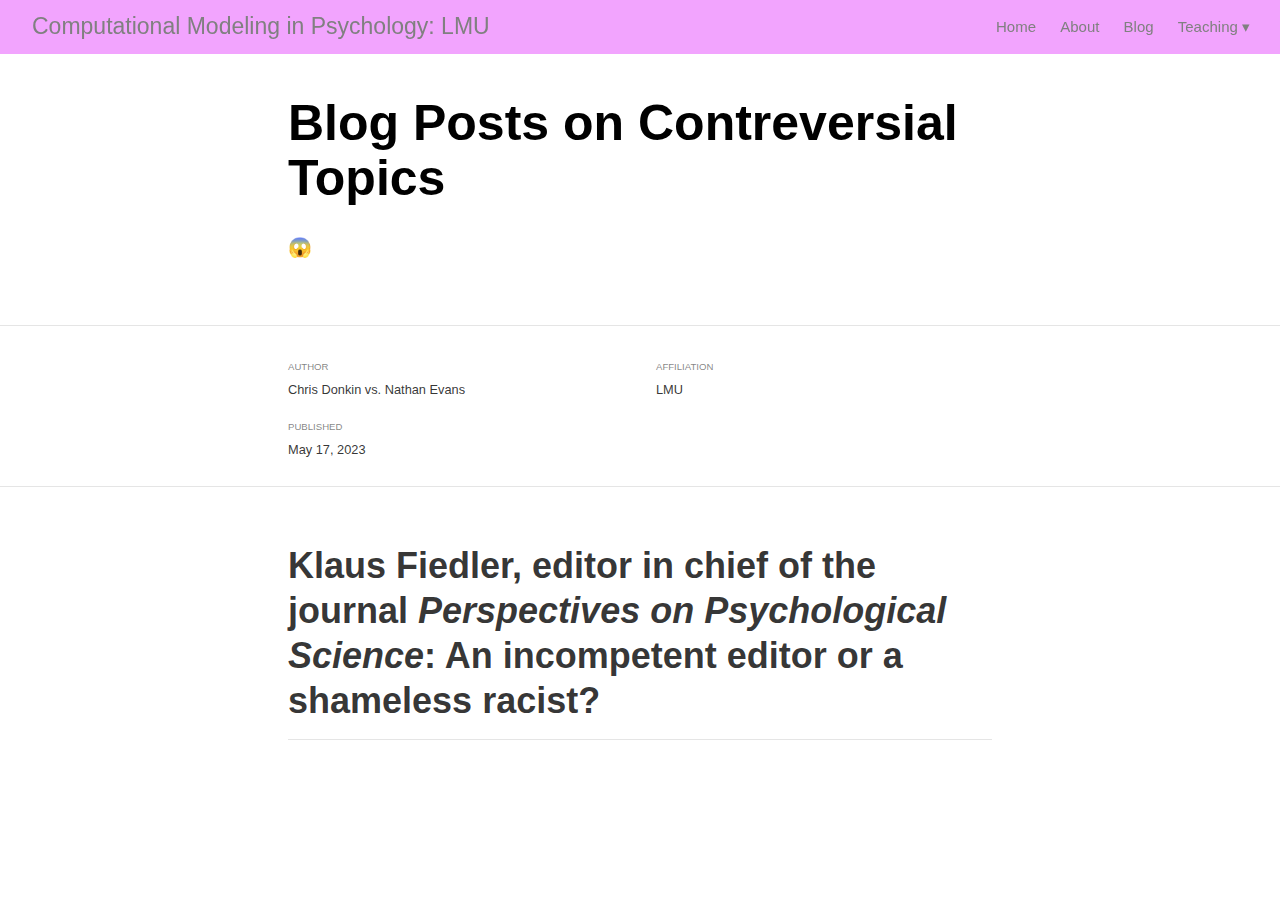
<file: docs/Blog.html>
<!DOCTYPE html>

<html xmlns="http://www.w3.org/1999/xhtml" lang="" xml:lang="">

<head>
  <meta charset="utf-8"/>
  <meta name="viewport" content="width=device-width, initial-scale=1"/>
  <meta http-equiv="X-UA-Compatible" content="IE=Edge,chrome=1"/>
  <meta name="generator" content="distill" />

  <style type="text/css">
  /* Hide doc at startup (prevent jankiness while JS renders/transforms) */
  body {
    visibility: hidden;
  }
  </style>

 <!--radix_placeholder_import_source-->
 <!--/radix_placeholder_import_source-->

<style type="text/css">code{white-space: pre;}</style>
<style type="text/css" data-origin="pandoc">
pre > code.sourceCode { white-space: pre; position: relative; }
pre > code.sourceCode > span { display: inline-block; line-height: 1.25; }
pre > code.sourceCode > span:empty { height: 1.2em; }
.sourceCode { overflow: visible; }
code.sourceCode > span { color: inherit; text-decoration: inherit; }
div.sourceCode { margin: 1em 0; }
pre.sourceCode { margin: 0; }
@media screen {
div.sourceCode { overflow: auto; }
}
@media print {
pre > code.sourceCode { white-space: pre-wrap; }
pre > code.sourceCode > span { text-indent: -5em; padding-left: 5em; }
}
pre.numberSource code
  { counter-reset: source-line 0; }
pre.numberSource code > span
  { position: relative; left: -4em; counter-increment: source-line; }
pre.numberSource code > span > a:first-child::before
  { content: counter(source-line);
    position: relative; left: -1em; text-align: right; vertical-align: baseline;
    border: none; display: inline-block;
    -webkit-touch-callout: none; -webkit-user-select: none;
    -khtml-user-select: none; -moz-user-select: none;
    -ms-user-select: none; user-select: none;
    padding: 0 4px; width: 4em;
    color: #aaaaaa;
  }
pre.numberSource { margin-left: 3em; border-left: 1px solid #aaaaaa;  padding-left: 4px; }
div.sourceCode
  { color: #00769e; background-color: #f1f3f5; }
@media screen {
pre > code.sourceCode > span > a:first-child::before { text-decoration: underline; }
}
code span { color: #00769e; } /* Normal */
code span.al { color: #ad0000; } /* Alert */
code span.an { color: #5e5e5e; } /* Annotation */
code span.at { color: #657422; } /* Attribute */
code span.bn { color: #ad0000; } /* BaseN */
code span.bu { } /* BuiltIn */
code span.cf { color: #00769e; } /* ControlFlow */
code span.ch { color: #20794d; } /* Char */
code span.cn { color: #8f5902; } /* Constant */
code span.co { color: #5e5e5e; } /* Comment */
code span.cv { color: #5e5e5e; font-style: italic; } /* CommentVar */
code span.do { color: #5e5e5e; font-style: italic; } /* Documentation */
code span.dt { color: #ad0000; } /* DataType */
code span.dv { color: #ad0000; } /* DecVal */
code span.er { color: #ad0000; } /* Error */
code span.ex { } /* Extension */
code span.fl { color: #ad0000; } /* Float */
code span.fu { color: #4758ab; } /* Function */
code span.im { } /* Import */
code span.in { color: #5e5e5e; } /* Information */
code span.kw { color: #00769e; } /* Keyword */
code span.op { color: #5e5e5e; } /* Operator */
code span.ot { color: #00769e; } /* Other */
code span.pp { color: #ad0000; } /* Preprocessor */
code span.sc { color: #5e5e5e; } /* SpecialChar */
code span.ss { color: #20794d; } /* SpecialString */
code span.st { color: #20794d; } /* String */
code span.va { color: #111111; } /* Variable */
code span.vs { color: #20794d; } /* VerbatimString */
code span.wa { color: #5e5e5e; font-style: italic; } /* Warning */
</style>


  <!--radix_placeholder_meta_tags-->
  <title>Computational Modeling in Psychology: LMU: Blog Posts on Contreversial Topics</title>

  <meta property="description" itemprop="description" content="😱"/>


  <!--  https://schema.org/Article -->
  <meta property="article:published" itemprop="datePublished" content="2023-05-18"/>
  <meta property="article:created" itemprop="dateCreated" content="2023-05-18"/>
  <meta name="article:author" content="Chris Donkin vs. Nathan Evans"/>

  <!--  https://developers.facebook.com/docs/sharing/webmasters#markup -->
  <meta property="og:title" content="Computational Modeling in Psychology: LMU: Blog Posts on Contreversial Topics"/>
  <meta property="og:type" content="article"/>
  <meta property="og:description" content="😱"/>
  <meta property="og:locale" content="en_US"/>
  <meta property="og:site_name" content="Computational Modeling in Psychology: LMU"/>

  <!--  https://dev.twitter.com/cards/types/summary -->
  <meta property="twitter:card" content="summary"/>
  <meta property="twitter:title" content="Computational Modeling in Psychology: LMU: Blog Posts on Contreversial Topics"/>
  <meta property="twitter:description" content="😱"/>

  <!--/radix_placeholder_meta_tags-->
  <!--radix_placeholder_rmarkdown_metadata-->

  <script type="text/json" id="radix-rmarkdown-metadata">
  {"type":"list","attributes":{"names":{"type":"character","attributes":{},"value":["title","description","author","date","output"]}},"value":[{"type":"character","attributes":{},"value":["Blog Posts on Contreversial Topics"]},{"type":"character","attributes":{},"value":["😱\n"]},{"type":"list","attributes":{},"value":[{"type":"list","attributes":{"names":{"type":"character","attributes":{},"value":["name","affiliation","affiliation_url"]}},"value":[{"type":"character","attributes":{},"value":["Chris Donkin vs. Nathan Evans"]},{"type":"character","attributes":{},"value":["LMU"]},{"type":"NULL"}]}]},{"type":"character","attributes":{},"value":["2023-05-18"]},{"type":"character","attributes":{},"value":["distill::distill_article"]}]}
  </script>
  <!--/radix_placeholder_rmarkdown_metadata-->
  <!--radix_placeholder_navigation_in_header-->
  <meta name="distill:offset" content=""/>

  <script type="application/javascript">

    window.headroom_prevent_pin = false;

    window.document.addEventListener("DOMContentLoaded", function (event) {

      // initialize headroom for banner
      var header = $('header').get(0);
      var headerHeight = header.offsetHeight;
      var headroom = new Headroom(header, {
        tolerance: 5,
        onPin : function() {
          if (window.headroom_prevent_pin) {
            window.headroom_prevent_pin = false;
            headroom.unpin();
          }
        }
      });
      headroom.init();
      if(window.location.hash)
        headroom.unpin();
      $(header).addClass('headroom--transition');

      // offset scroll location for banner on hash change
      // (see: https://github.com/WickyNilliams/headroom.js/issues/38)
      window.addEventListener("hashchange", function(event) {
        window.scrollTo(0, window.pageYOffset - (headerHeight + 25));
      });

      // responsive menu
      $('.distill-site-header').each(function(i, val) {
        var topnav = $(this);
        var toggle = topnav.find('.nav-toggle');
        toggle.on('click', function() {
          topnav.toggleClass('responsive');
        });
      });

      // nav dropdowns
      $('.nav-dropbtn').click(function(e) {
        $(this).next('.nav-dropdown-content').toggleClass('nav-dropdown-active');
        $(this).parent().siblings('.nav-dropdown')
           .children('.nav-dropdown-content').removeClass('nav-dropdown-active');
      });
      $("body").click(function(e){
        $('.nav-dropdown-content').removeClass('nav-dropdown-active');
      });
      $(".nav-dropdown").click(function(e){
        e.stopPropagation();
      });
    });
  </script>

  <style type="text/css">

  /* Theme (user-documented overrideables for nav appearance) */

  .distill-site-nav {
    color: rgba(255, 255, 255, 0.8);
    background-color: #0F2E3D;
    font-size: 15px;
    font-weight: 300;
  }

  .distill-site-nav a {
    color: inherit;
    text-decoration: none;
  }

  .distill-site-nav a:hover {
    color: white;
  }

  @media print {
    .distill-site-nav {
      display: none;
    }
  }

  .distill-site-header {

  }

  .distill-site-footer {

  }


  /* Site Header */

  .distill-site-header {
    width: 100%;
    box-sizing: border-box;
    z-index: 3;
  }

  .distill-site-header .nav-left {
    display: inline-block;
    margin-left: 8px;
  }

  @media screen and (max-width: 768px) {
    .distill-site-header .nav-left {
      margin-left: 0;
    }
  }


  .distill-site-header .nav-right {
    float: right;
    margin-right: 8px;
  }

  .distill-site-header a,
  .distill-site-header .title {
    display: inline-block;
    text-align: center;
    padding: 14px 10px 14px 10px;
  }

  .distill-site-header .title {
    font-size: 18px;
    min-width: 150px;
  }

  .distill-site-header .logo {
    padding: 0;
  }

  .distill-site-header .logo img {
    display: none;
    max-height: 20px;
    width: auto;
    margin-bottom: -4px;
  }

  .distill-site-header .nav-image img {
    max-height: 18px;
    width: auto;
    display: inline-block;
    margin-bottom: -3px;
  }



  @media screen and (min-width: 1000px) {
    .distill-site-header .logo img {
      display: inline-block;
    }
    .distill-site-header .nav-left {
      margin-left: 20px;
    }
    .distill-site-header .nav-right {
      margin-right: 20px;
    }
    .distill-site-header .title {
      padding-left: 12px;
    }
  }


  .distill-site-header .nav-toggle {
    display: none;
  }

  .nav-dropdown {
    display: inline-block;
    position: relative;
  }

  .nav-dropdown .nav-dropbtn {
    border: none;
    outline: none;
    color: rgba(255, 255, 255, 0.8);
    padding: 16px 10px;
    background-color: transparent;
    font-family: inherit;
    font-size: inherit;
    font-weight: inherit;
    margin: 0;
    margin-top: 1px;
    z-index: 2;
  }

  .nav-dropdown-content {
    display: none;
    position: absolute;
    background-color: white;
    min-width: 200px;
    border: 1px solid rgba(0,0,0,0.15);
    border-radius: 4px;
    box-shadow: 0px 8px 16px 0px rgba(0,0,0,0.1);
    z-index: 1;
    margin-top: 2px;
    white-space: nowrap;
    padding-top: 4px;
    padding-bottom: 4px;
  }

  .nav-dropdown-content hr {
    margin-top: 4px;
    margin-bottom: 4px;
    border: none;
    border-bottom: 1px solid rgba(0, 0, 0, 0.1);
  }

  .nav-dropdown-active {
    display: block;
  }

  .nav-dropdown-content a, .nav-dropdown-content .nav-dropdown-header {
    color: black;
    padding: 6px 24px;
    text-decoration: none;
    display: block;
    text-align: left;
  }

  .nav-dropdown-content .nav-dropdown-header {
    display: block;
    padding: 5px 24px;
    padding-bottom: 0;
    text-transform: uppercase;
    font-size: 14px;
    color: #999999;
    white-space: nowrap;
  }

  .nav-dropdown:hover .nav-dropbtn {
    color: white;
  }

  .nav-dropdown-content a:hover {
    background-color: #ddd;
    color: black;
  }

  .nav-right .nav-dropdown-content {
    margin-left: -45%;
    right: 0;
  }

  @media screen and (max-width: 768px) {
    .distill-site-header a, .distill-site-header .nav-dropdown  {display: none;}
    .distill-site-header a.nav-toggle {
      float: right;
      display: block;
    }
    .distill-site-header .title {
      margin-left: 0;
    }
    .distill-site-header .nav-right {
      margin-right: 0;
    }
    .distill-site-header {
      overflow: hidden;
    }
    .nav-right .nav-dropdown-content {
      margin-left: 0;
    }
  }


  @media screen and (max-width: 768px) {
    .distill-site-header.responsive {position: relative; min-height: 500px; }
    .distill-site-header.responsive a.nav-toggle {
      position: absolute;
      right: 0;
      top: 0;
    }
    .distill-site-header.responsive a,
    .distill-site-header.responsive .nav-dropdown {
      display: block;
      text-align: left;
    }
    .distill-site-header.responsive .nav-left,
    .distill-site-header.responsive .nav-right {
      width: 100%;
    }
    .distill-site-header.responsive .nav-dropdown {float: none;}
    .distill-site-header.responsive .nav-dropdown-content {position: relative;}
    .distill-site-header.responsive .nav-dropdown .nav-dropbtn {
      display: block;
      width: 100%;
      text-align: left;
    }
  }

  /* Site Footer */

  .distill-site-footer {
    width: 100%;
    overflow: hidden;
    box-sizing: border-box;
    z-index: 3;
    margin-top: 30px;
    padding-top: 30px;
    padding-bottom: 30px;
    text-align: center;
  }

  /* Headroom */

  d-title {
    padding-top: 6rem;
  }

  @media print {
    d-title {
      padding-top: 4rem;
    }
  }

  .headroom {
    z-index: 1000;
    position: fixed;
    top: 0;
    left: 0;
    right: 0;
  }

  .headroom--transition {
    transition: all .4s ease-in-out;
  }

  .headroom--unpinned {
    top: -100px;
  }

  .headroom--pinned {
    top: 0;
  }

  /* adjust viewport for navbar height */
  /* helps vertically center bootstrap (non-distill) content */
  .min-vh-100 {
    min-height: calc(100vh - 100px) !important;
  }

  </style>

  <script src="site_libs/jquery-3.6.0/jquery-3.6.0.min.js"></script>
  <link href="site_libs/font-awesome-6.4.0/css/all.min.css" rel="stylesheet"/>
  <link href="site_libs/font-awesome-6.4.0/css/v4-shims.min.css" rel="stylesheet"/>
  <script src="site_libs/headroom-0.9.4/headroom.min.js"></script>
  <script src="site_libs/autocomplete-0.37.1/autocomplete.min.js"></script>
  <script src="site_libs/fuse-6.4.1/fuse.min.js"></script>

  <script type="application/javascript">

  function getMeta(metaName) {
    var metas = document.getElementsByTagName('meta');
    for (let i = 0; i < metas.length; i++) {
      if (metas[i].getAttribute('name') === metaName) {
        return metas[i].getAttribute('content');
      }
    }
    return '';
  }

  function offsetURL(url) {
    var offset = getMeta('distill:offset');
    return offset ? offset + '/' + url : url;
  }

  function createFuseIndex() {

    // create fuse index
    var options = {
      keys: [
        { name: 'title', weight: 20 },
        { name: 'categories', weight: 15 },
        { name: 'description', weight: 10 },
        { name: 'contents', weight: 5 },
      ],
      ignoreLocation: true,
      threshold: 0
    };
    var fuse = new window.Fuse([], options);

    // fetch the main search.json
    return fetch(offsetURL('search.json'))
      .then(function(response) {
        if (response.status == 200) {
          return response.json().then(function(json) {
            // index main articles
            json.articles.forEach(function(article) {
              fuse.add(article);
            });
            // download collections and index their articles
            return Promise.all(json.collections.map(function(collection) {
              return fetch(offsetURL(collection)).then(function(response) {
                if (response.status === 200) {
                  return response.json().then(function(articles) {
                    articles.forEach(function(article) {
                      fuse.add(article);
                    });
                  })
                } else {
                  return Promise.reject(
                    new Error('Unexpected status from search index request: ' +
                              response.status)
                  );
                }
              });
            })).then(function() {
              return fuse;
            });
          });

        } else {
          return Promise.reject(
            new Error('Unexpected status from search index request: ' +
                        response.status)
          );
        }
      });
  }

  window.document.addEventListener("DOMContentLoaded", function (event) {

    // get search element (bail if we don't have one)
    var searchEl = window.document.getElementById('distill-search');
    if (!searchEl)
      return;

    createFuseIndex()
      .then(function(fuse) {

        // make search box visible
        searchEl.classList.remove('hidden');

        // initialize autocomplete
        var options = {
          autoselect: true,
          hint: false,
          minLength: 2,
        };
        window.autocomplete(searchEl, options, [{
          source: function(query, callback) {
            const searchOptions = {
              isCaseSensitive: false,
              shouldSort: true,
              minMatchCharLength: 2,
              limit: 10,
            };
            var results = fuse.search(query, searchOptions);
            callback(results
              .map(function(result) { return result.item; })
            );
          },
          templates: {
            suggestion: function(suggestion) {
              var img = suggestion.preview && Object.keys(suggestion.preview).length > 0
                ? `<img src="${offsetURL(suggestion.preview)}"</img>`
                : '';
              var html = `
                <div class="search-item">
                  <h3>${suggestion.title}</h3>
                  <div class="search-item-description">
                    ${suggestion.description || ''}
                  </div>
                  <div class="search-item-preview">
                    ${img}
                  </div>
                </div>
              `;
              return html;
            }
          }
        }]).on('autocomplete:selected', function(event, suggestion) {
          window.location.href = offsetURL(suggestion.path);
        });
        // remove inline display style on autocompleter (we want to
        // manage responsive display via css)
        $('.algolia-autocomplete').css("display", "");
      })
      .catch(function(error) {
        console.log(error);
      });

  });

  </script>

  <style type="text/css">

  .nav-search {
    font-size: x-small;
  }

  /* Algolioa Autocomplete */

  .algolia-autocomplete {
    display: inline-block;
    margin-left: 10px;
    vertical-align: sub;
    background-color: white;
    color: black;
    padding: 6px;
    padding-top: 8px;
    padding-bottom: 0;
    border-radius: 6px;
    border: 1px #0F2E3D solid;
    width: 180px;
  }


  @media screen and (max-width: 768px) {
    .distill-site-nav .algolia-autocomplete {
      display: none;
      visibility: hidden;
    }
    .distill-site-nav.responsive .algolia-autocomplete {
      display: inline-block;
      visibility: visible;
    }
    .distill-site-nav.responsive .algolia-autocomplete .aa-dropdown-menu {
      margin-left: 0;
      width: 400px;
      max-height: 400px;
    }
  }

  .algolia-autocomplete .aa-input, .algolia-autocomplete .aa-hint {
    width: 90%;
    outline: none;
    border: none;
  }

  .algolia-autocomplete .aa-hint {
    color: #999;
  }
  .algolia-autocomplete .aa-dropdown-menu {
    width: 550px;
    max-height: 70vh;
    overflow-x: visible;
    overflow-y: scroll;
    padding: 5px;
    margin-top: 3px;
    margin-left: -150px;
    background-color: #fff;
    border-radius: 5px;
    border: 1px solid #999;
    border-top: none;
  }

  .algolia-autocomplete .aa-dropdown-menu .aa-suggestion {
    cursor: pointer;
    padding: 5px 4px;
    border-bottom: 1px solid #eee;
  }

  .algolia-autocomplete .aa-dropdown-menu .aa-suggestion:last-of-type {
    border-bottom: none;
    margin-bottom: 2px;
  }

  .algolia-autocomplete .aa-dropdown-menu .aa-suggestion .search-item {
    overflow: hidden;
    font-size: 0.8em;
    line-height: 1.4em;
  }

  .algolia-autocomplete .aa-dropdown-menu .aa-suggestion .search-item h3 {
    font-size: 1rem;
    margin-block-start: 0;
    margin-block-end: 5px;
  }

  .algolia-autocomplete .aa-dropdown-menu .aa-suggestion .search-item-description {
    display: inline-block;
    overflow: hidden;
    height: 2.8em;
    width: 80%;
    margin-right: 4%;
  }

  .algolia-autocomplete .aa-dropdown-menu .aa-suggestion .search-item-preview {
    display: inline-block;
    width: 15%;
  }

  .algolia-autocomplete .aa-dropdown-menu .aa-suggestion .search-item-preview img {
    height: 3em;
    width: auto;
    display: none;
  }

  .algolia-autocomplete .aa-dropdown-menu .aa-suggestion .search-item-preview img[src] {
    display: initial;
  }

  .algolia-autocomplete .aa-dropdown-menu .aa-suggestion.aa-cursor {
    background-color: #eee;
  }
  .algolia-autocomplete .aa-dropdown-menu .aa-suggestion em {
    font-weight: bold;
    font-style: normal;
  }

  </style>


  <!--/radix_placeholder_navigation_in_header-->
  <!--radix_placeholder_distill-->

  <style type="text/css">

  body {
    background-color: white;
  }

  .pandoc-table {
    width: 100%;
  }

  .pandoc-table>caption {
    margin-bottom: 10px;
  }

  .pandoc-table th:not([align]) {
    text-align: left;
  }

  .pagedtable-footer {
    font-size: 15px;
  }

  d-byline .byline {
    grid-template-columns: 2fr 2fr;
  }

  d-byline .byline h3 {
    margin-block-start: 1.5em;
  }

  d-byline .byline .authors-affiliations h3 {
    margin-block-start: 0.5em;
  }

  .authors-affiliations .orcid-id {
    width: 16px;
    height:16px;
    margin-left: 4px;
    margin-right: 4px;
    vertical-align: middle;
    padding-bottom: 2px;
  }

  d-title .dt-tags {
    margin-top: 1em;
    grid-column: text;
  }

  .dt-tags .dt-tag {
    text-decoration: none;
    display: inline-block;
    color: rgba(0,0,0,0.6);
    padding: 0em 0.4em;
    margin-right: 0.5em;
    margin-bottom: 0.4em;
    font-size: 70%;
    border: 1px solid rgba(0,0,0,0.2);
    border-radius: 3px;
    text-transform: uppercase;
    font-weight: 500;
  }

  d-article table.gt_table td,
  d-article table.gt_table th {
    border-bottom: none;
    font-size: 100%;
  }

  .html-widget {
    margin-bottom: 2.0em;
  }

  .l-screen-inset {
    padding-right: 16px;
  }

  .l-screen .caption {
    margin-left: 10px;
  }

  .shaded {
    background: rgb(247, 247, 247);
    padding-top: 20px;
    padding-bottom: 20px;
    border-top: 1px solid rgba(0, 0, 0, 0.1);
    border-bottom: 1px solid rgba(0, 0, 0, 0.1);
  }

  .shaded .html-widget {
    margin-bottom: 0;
    border: 1px solid rgba(0, 0, 0, 0.1);
  }

  .shaded .shaded-content {
    background: white;
  }

  .text-output {
    margin-top: 0;
    line-height: 1.5em;
  }

  .hidden {
    display: none !important;
  }

  d-article {
    padding-top: 2.5rem;
    padding-bottom: 30px;
  }

  d-appendix {
    padding-top: 30px;
  }

  d-article>p>img {
    width: 100%;
  }

  d-article h2 {
    margin: 1rem 0 1.5rem 0;
  }

  d-article h3 {
    margin-top: 1.5rem;
  }

  d-article iframe {
    border: 1px solid rgba(0, 0, 0, 0.1);
    margin-bottom: 2.0em;
    width: 100%;
  }

  /* Tweak code blocks */

  d-article div.sourceCode code,
  d-article pre code {
    font-family: Consolas, Monaco, 'Andale Mono', 'Ubuntu Mono', monospace;
  }

  d-article pre,
  d-article div.sourceCode,
  d-article div.sourceCode pre {
    overflow: auto;
  }

  d-article div.sourceCode {
    background-color: white;
  }

  d-article div.sourceCode pre {
    padding-left: 10px;
    font-size: 12px;
    border-left: 2px solid rgba(0,0,0,0.1);
  }

  d-article pre {
    font-size: 12px;
    color: black;
    background: none;
    margin-top: 0;
    text-align: left;
    white-space: pre;
    word-spacing: normal;
    word-break: normal;
    word-wrap: normal;
    line-height: 1.5;

    -moz-tab-size: 4;
    -o-tab-size: 4;
    tab-size: 4;

    -webkit-hyphens: none;
    -moz-hyphens: none;
    -ms-hyphens: none;
    hyphens: none;
  }

  d-article pre a {
    border-bottom: none;
  }

  d-article pre a:hover {
    border-bottom: none;
    text-decoration: underline;
  }

  d-article details {
    grid-column: text;
    margin-bottom: 0.8em;
  }

  @media(min-width: 768px) {

  d-article pre,
  d-article div.sourceCode,
  d-article div.sourceCode pre {
    overflow: visible !important;
  }

  d-article div.sourceCode pre {
    padding-left: 18px;
    font-size: 14px;
  }

  d-article pre {
    font-size: 14px;
  }

  }

  figure img.external {
    background: white;
    border: 1px solid rgba(0, 0, 0, 0.1);
    box-shadow: 0 1px 8px rgba(0, 0, 0, 0.1);
    padding: 18px;
    box-sizing: border-box;
  }

  /* CSS for d-contents */

  .d-contents {
    grid-column: text;
    color: rgba(0,0,0,0.8);
    font-size: 0.9em;
    padding-bottom: 1em;
    margin-bottom: 1em;
    padding-bottom: 0.5em;
    margin-bottom: 1em;
    padding-left: 0.25em;
    justify-self: start;
  }

  @media(min-width: 1000px) {
    .d-contents.d-contents-float {
      height: 0;
      grid-column-start: 1;
      grid-column-end: 4;
      justify-self: center;
      padding-right: 3em;
      padding-left: 2em;
    }
  }

  .d-contents nav h3 {
    font-size: 18px;
    margin-top: 0;
    margin-bottom: 1em;
  }

  .d-contents li {
    list-style-type: none
  }

  .d-contents nav > ul {
    padding-left: 0;
  }

  .d-contents ul {
    padding-left: 1em
  }

  .d-contents nav ul li {
    margin-top: 0.6em;
    margin-bottom: 0.2em;
  }

  .d-contents nav a {
    font-size: 13px;
    border-bottom: none;
    text-decoration: none
    color: rgba(0, 0, 0, 0.8);
  }

  .d-contents nav a:hover {
    text-decoration: underline solid rgba(0, 0, 0, 0.6)
  }

  .d-contents nav > ul > li > a {
    font-weight: 600;
  }

  .d-contents nav > ul > li > ul {
    font-weight: inherit;
  }

  .d-contents nav > ul > li > ul > li {
    margin-top: 0.2em;
  }


  .d-contents nav ul {
    margin-top: 0;
    margin-bottom: 0.25em;
  }

  .d-article-with-toc h2:nth-child(2) {
    margin-top: 0;
  }


  /* Figure */

  .figure {
    position: relative;
    margin-bottom: 2.5em;
    margin-top: 1.5em;
  }

  .figure .caption {
    color: rgba(0, 0, 0, 0.6);
    font-size: 12px;
    line-height: 1.5em;
  }

  .figure img.external {
    background: white;
    border: 1px solid rgba(0, 0, 0, 0.1);
    box-shadow: 0 1px 8px rgba(0, 0, 0, 0.1);
    padding: 18px;
    box-sizing: border-box;
  }

  .figure .caption a {
    color: rgba(0, 0, 0, 0.6);
  }

  .figure .caption b,
  .figure .caption strong, {
    font-weight: 600;
    color: rgba(0, 0, 0, 1.0);
  }

  /* Citations */

  d-article .citation {
    color: inherit;
    cursor: inherit;
  }

  div.hanging-indent{
    margin-left: 1em; text-indent: -1em;
  }

  /* Citation hover box */

  .tippy-box[data-theme~=light-border] {
    background-color: rgba(250, 250, 250, 0.95);
  }

  .tippy-content > p {
    margin-bottom: 0;
    padding: 2px;
  }


  /* Tweak 1000px media break to show more text */

  @media(min-width: 1000px) {
    .base-grid,
    distill-header,
    d-title,
    d-abstract,
    d-article,
    d-appendix,
    distill-appendix,
    d-byline,
    d-footnote-list,
    d-citation-list,
    distill-footer {
      grid-template-columns: [screen-start] 1fr [page-start kicker-start] 80px [middle-start] 50px [text-start kicker-end] 65px 65px 65px 65px 65px 65px 65px 65px [text-end gutter-start] 65px [middle-end] 65px [page-end gutter-end] 1fr [screen-end];
      grid-column-gap: 16px;
    }

    .grid {
      grid-column-gap: 16px;
    }

    d-article {
      font-size: 1.06rem;
      line-height: 1.7em;
    }
    figure .caption, .figure .caption, figure figcaption {
      font-size: 13px;
    }
  }

  @media(min-width: 1180px) {
    .base-grid,
    distill-header,
    d-title,
    d-abstract,
    d-article,
    d-appendix,
    distill-appendix,
    d-byline,
    d-footnote-list,
    d-citation-list,
    distill-footer {
      grid-template-columns: [screen-start] 1fr [page-start kicker-start] 60px [middle-start] 60px [text-start kicker-end] 60px 60px 60px 60px 60px 60px 60px 60px [text-end gutter-start] 60px [middle-end] 60px [page-end gutter-end] 1fr [screen-end];
      grid-column-gap: 32px;
    }

    .grid {
      grid-column-gap: 32px;
    }
  }


  /* Get the citation styles for the appendix (not auto-injected on render since
     we do our own rendering of the citation appendix) */

  d-appendix .citation-appendix,
  .d-appendix .citation-appendix {
    font-size: 11px;
    line-height: 15px;
    border-left: 1px solid rgba(0, 0, 0, 0.1);
    padding-left: 18px;
    border: 1px solid rgba(0,0,0,0.1);
    background: rgba(0, 0, 0, 0.02);
    padding: 10px 18px;
    border-radius: 3px;
    color: rgba(150, 150, 150, 1);
    overflow: hidden;
    margin-top: -12px;
    white-space: pre-wrap;
    word-wrap: break-word;
  }

  /* Include appendix styles here so they can be overridden */

  d-appendix {
    contain: layout style;
    font-size: 0.8em;
    line-height: 1.7em;
    margin-top: 60px;
    margin-bottom: 0;
    border-top: 1px solid rgba(0, 0, 0, 0.1);
    color: rgba(0,0,0,0.5);
    padding-top: 60px;
    padding-bottom: 48px;
  }

  d-appendix h3 {
    grid-column: page-start / text-start;
    font-size: 15px;
    font-weight: 500;
    margin-top: 1em;
    margin-bottom: 0;
    color: rgba(0,0,0,0.65);
  }

  d-appendix h3 + * {
    margin-top: 1em;
  }

  d-appendix ol {
    padding: 0 0 0 15px;
  }

  @media (min-width: 768px) {
    d-appendix ol {
      padding: 0 0 0 30px;
      margin-left: -30px;
    }
  }

  d-appendix li {
    margin-bottom: 1em;
  }

  d-appendix a {
    color: rgba(0, 0, 0, 0.6);
  }

  d-appendix > * {
    grid-column: text;
  }

  d-appendix > d-footnote-list,
  d-appendix > d-citation-list,
  d-appendix > distill-appendix {
    grid-column: screen;
  }

  /* Include footnote styles here so they can be overridden */

  d-footnote-list {
    contain: layout style;
  }

  d-footnote-list > * {
    grid-column: text;
  }

  d-footnote-list a.footnote-backlink {
    color: rgba(0,0,0,0.3);
    padding-left: 0.5em;
  }



  /* Anchor.js */

  .anchorjs-link {
    /*transition: all .25s linear; */
    text-decoration: none;
    border-bottom: none;
  }
  *:hover > .anchorjs-link {
    margin-left: -1.125em !important;
    text-decoration: none;
    border-bottom: none;
  }

  /* Social footer */

  .social_footer {
    margin-top: 30px;
    margin-bottom: 0;
    color: rgba(0,0,0,0.67);
  }

  .disqus-comments {
    margin-right: 30px;
  }

  .disqus-comment-count {
    border-bottom: 1px solid rgba(0, 0, 0, 0.4);
    cursor: pointer;
  }

  #disqus_thread {
    margin-top: 30px;
  }

  .article-sharing a {
    border-bottom: none;
    margin-right: 8px;
  }

  .article-sharing a:hover {
    border-bottom: none;
  }

  .sidebar-section.subscribe {
    font-size: 12px;
    line-height: 1.6em;
  }

  .subscribe p {
    margin-bottom: 0.5em;
  }


  .article-footer .subscribe {
    font-size: 15px;
    margin-top: 45px;
  }


  .sidebar-section.custom {
    font-size: 12px;
    line-height: 1.6em;
  }

  .custom p {
    margin-bottom: 0.5em;
  }

  /* Styles for listing layout (hide title) */
  .layout-listing d-title, .layout-listing .d-title {
    display: none;
  }

  /* Styles for posts lists (not auto-injected) */


  .posts-with-sidebar {
    padding-left: 45px;
    padding-right: 45px;
  }

  .posts-list .description h2,
  .posts-list .description p {
    font-family: -apple-system, BlinkMacSystemFont, "Segoe UI", Roboto, Oxygen, Ubuntu, Cantarell, "Fira Sans", "Droid Sans", "Helvetica Neue", Arial, sans-serif;
  }

  .posts-list .description h2 {
    font-weight: 700;
    border-bottom: none;
    padding-bottom: 0;
  }

  .posts-list h2.post-tag {
    border-bottom: 1px solid rgba(0, 0, 0, 0.2);
    padding-bottom: 12px;
  }
  .posts-list {
    margin-top: 60px;
    margin-bottom: 24px;
  }

  .posts-list .post-preview {
    text-decoration: none;
    overflow: hidden;
    display: block;
    border-bottom: 1px solid rgba(0, 0, 0, 0.1);
    padding: 24px 0;
  }

  .post-preview-last {
    border-bottom: none !important;
  }

  .posts-list .posts-list-caption {
    grid-column: screen;
    font-weight: 400;
  }

  .posts-list .post-preview h2 {
    margin: 0 0 6px 0;
    line-height: 1.2em;
    font-style: normal;
    font-size: 24px;
  }

  .posts-list .post-preview p {
    margin: 0 0 12px 0;
    line-height: 1.4em;
    font-size: 16px;
  }

  .posts-list .post-preview .thumbnail {
    box-sizing: border-box;
    margin-bottom: 24px;
    position: relative;
    max-width: 500px;
  }
  .posts-list .post-preview img {
    width: 100%;
    display: block;
  }

  .posts-list .metadata {
    font-size: 12px;
    line-height: 1.4em;
    margin-bottom: 18px;
  }

  .posts-list .metadata > * {
    display: inline-block;
  }

  .posts-list .metadata .publishedDate {
    margin-right: 2em;
  }

  .posts-list .metadata .dt-authors {
    display: block;
    margin-top: 0.3em;
    margin-right: 2em;
  }

  .posts-list .dt-tags {
    display: block;
    line-height: 1em;
  }

  .posts-list .dt-tags .dt-tag {
    display: inline-block;
    color: rgba(0,0,0,0.6);
    padding: 0.3em 0.4em;
    margin-right: 0.2em;
    margin-bottom: 0.4em;
    font-size: 60%;
    border: 1px solid rgba(0,0,0,0.2);
    border-radius: 3px;
    text-transform: uppercase;
    font-weight: 500;
  }

  .posts-list img {
    opacity: 1;
  }

  .posts-list img[data-src] {
    opacity: 0;
  }

  .posts-more {
    clear: both;
  }


  .posts-sidebar {
    font-size: 16px;
  }

  .posts-sidebar h3 {
    font-size: 16px;
    margin-top: 0;
    margin-bottom: 0.5em;
    font-weight: 400;
    text-transform: uppercase;
  }

  .sidebar-section {
    margin-bottom: 30px;
  }

  .categories ul {
    list-style-type: none;
    margin: 0;
    padding: 0;
  }

  .categories li {
    color: rgba(0, 0, 0, 0.8);
    margin-bottom: 0;
  }

  .categories li>a {
    border-bottom: none;
  }

  .categories li>a:hover {
    border-bottom: 1px solid rgba(0, 0, 0, 0.4);
  }

  .categories .active {
    font-weight: 600;
  }

  .categories .category-count {
    color: rgba(0, 0, 0, 0.4);
  }


  @media(min-width: 768px) {
    .posts-list .post-preview h2 {
      font-size: 26px;
    }
    .posts-list .post-preview .thumbnail {
      float: right;
      width: 30%;
      margin-bottom: 0;
    }
    .posts-list .post-preview .description {
      float: left;
      width: 45%;
    }
    .posts-list .post-preview .metadata {
      float: left;
      width: 20%;
      margin-top: 8px;
    }
    .posts-list .post-preview p {
      margin: 0 0 12px 0;
      line-height: 1.5em;
      font-size: 16px;
    }
    .posts-with-sidebar .posts-list {
      float: left;
      width: 75%;
    }
    .posts-with-sidebar .posts-sidebar {
      float: right;
      width: 20%;
      margin-top: 60px;
      padding-top: 24px;
      padding-bottom: 24px;
    }
  }


  /* Improve display for browsers without grid (IE/Edge <= 15) */

  .downlevel {
    line-height: 1.6em;
    font-family: -apple-system, BlinkMacSystemFont, "Segoe UI", Roboto, Oxygen, Ubuntu, Cantarell, "Fira Sans", "Droid Sans", "Helvetica Neue", Arial, sans-serif;
    margin: 0;
  }

  .downlevel .d-title {
    padding-top: 6rem;
    padding-bottom: 1.5rem;
  }

  .downlevel .d-title h1 {
    font-size: 50px;
    font-weight: 700;
    line-height: 1.1em;
    margin: 0 0 0.5rem;
  }

  .downlevel .d-title p {
    font-weight: 300;
    font-size: 1.2rem;
    line-height: 1.55em;
    margin-top: 0;
  }

  .downlevel .d-byline {
    padding-top: 0.8em;
    padding-bottom: 0.8em;
    font-size: 0.8rem;
    line-height: 1.8em;
  }

  .downlevel .section-separator {
    border: none;
    border-top: 1px solid rgba(0, 0, 0, 0.1);
  }

  .downlevel .d-article {
    font-size: 1.06rem;
    line-height: 1.7em;
    padding-top: 1rem;
    padding-bottom: 2rem;
  }


  .downlevel .d-appendix {
    padding-left: 0;
    padding-right: 0;
    max-width: none;
    font-size: 0.8em;
    line-height: 1.7em;
    margin-bottom: 0;
    color: rgba(0,0,0,0.5);
    padding-top: 40px;
    padding-bottom: 48px;
  }

  .downlevel .footnotes ol {
    padding-left: 13px;
  }

  .downlevel .base-grid,
  .downlevel .distill-header,
  .downlevel .d-title,
  .downlevel .d-abstract,
  .downlevel .d-article,
  .downlevel .d-appendix,
  .downlevel .distill-appendix,
  .downlevel .d-byline,
  .downlevel .d-footnote-list,
  .downlevel .d-citation-list,
  .downlevel .distill-footer,
  .downlevel .appendix-bottom,
  .downlevel .posts-container {
    padding-left: 40px;
    padding-right: 40px;
  }

  @media(min-width: 768px) {
    .downlevel .base-grid,
    .downlevel .distill-header,
    .downlevel .d-title,
    .downlevel .d-abstract,
    .downlevel .d-article,
    .downlevel .d-appendix,
    .downlevel .distill-appendix,
    .downlevel .d-byline,
    .downlevel .d-footnote-list,
    .downlevel .d-citation-list,
    .downlevel .distill-footer,
    .downlevel .appendix-bottom,
    .downlevel .posts-container {
    padding-left: 150px;
    padding-right: 150px;
    max-width: 900px;
  }
  }

  .downlevel pre code {
    display: block;
    border-left: 2px solid rgba(0, 0, 0, .1);
    padding: 0 0 0 20px;
    font-size: 14px;
  }

  .downlevel code, .downlevel pre {
    color: black;
    background: none;
    font-family: Consolas, Monaco, 'Andale Mono', 'Ubuntu Mono', monospace;
    text-align: left;
    white-space: pre;
    word-spacing: normal;
    word-break: normal;
    word-wrap: normal;
    line-height: 1.5;

    -moz-tab-size: 4;
    -o-tab-size: 4;
    tab-size: 4;

    -webkit-hyphens: none;
    -moz-hyphens: none;
    -ms-hyphens: none;
    hyphens: none;
  }

  .downlevel .posts-list .post-preview {
    color: inherit;
  }



  </style>

  <script type="application/javascript">

  function is_downlevel_browser() {
    if (bowser.isUnsupportedBrowser({ msie: "12", msedge: "16"},
                                   window.navigator.userAgent)) {
      return true;
    } else {
      return window.load_distill_framework === undefined;
    }
  }

  // show body when load is complete
  function on_load_complete() {

    // add anchors
    if (window.anchors) {
      window.anchors.options.placement = 'left';
      window.anchors.add('d-article > h2, d-article > h3, d-article > h4, d-article > h5');
    }


    // set body to visible
    document.body.style.visibility = 'visible';

    // force redraw for leaflet widgets
    if (window.HTMLWidgets) {
      var maps = window.HTMLWidgets.findAll(".leaflet");
      $.each(maps, function(i, el) {
        var map = this.getMap();
        map.invalidateSize();
        map.eachLayer(function(layer) {
          if (layer instanceof L.TileLayer)
            layer.redraw();
        });
      });
    }

    // trigger 'shown' so htmlwidgets resize
    $('d-article').trigger('shown');
  }

  function init_distill() {

    init_common();

    // create front matter
    var front_matter = $('<d-front-matter></d-front-matter>');
    $('#distill-front-matter').wrap(front_matter);

    // create d-title
    $('.d-title').changeElementType('d-title');

    // create d-byline
    var byline = $('<d-byline></d-byline>');
    $('.d-byline').replaceWith(byline);

    // create d-article
    var article = $('<d-article></d-article>');
    $('.d-article').wrap(article).children().unwrap();

    // move posts container into article
    $('.posts-container').appendTo($('d-article'));

    // create d-appendix
    $('.d-appendix').changeElementType('d-appendix');

    // flag indicating that we have appendix items
    var appendix = $('.appendix-bottom').children('h3').length > 0;

    // replace footnotes with <d-footnote>
    $('.footnote-ref').each(function(i, val) {
      appendix = true;
      var href = $(this).attr('href');
      var id = href.replace('#', '');
      var fn = $('#' + id);
      var fn_p = $('#' + id + '>p');
      fn_p.find('.footnote-back').remove();
      var text = fn_p.html();
      var dtfn = $('<d-footnote></d-footnote>');
      dtfn.html(text);
      $(this).replaceWith(dtfn);
    });
    // remove footnotes
    $('.footnotes').remove();

    // move refs into #references-listing
    $('#references-listing').replaceWith($('#refs'));

    $('h1.appendix, h2.appendix').each(function(i, val) {
      $(this).changeElementType('h3');
    });
    $('h3.appendix').each(function(i, val) {
      var id = $(this).attr('id');
      $('.d-contents a[href="#' + id + '"]').parent().remove();
      appendix = true;
      $(this).nextUntil($('h1, h2, h3')).addBack().appendTo($('d-appendix'));
    });

    // show d-appendix if we have appendix content
    $("d-appendix").css('display', appendix ? 'grid' : 'none');

    // localize layout chunks to just output
    $('.layout-chunk').each(function(i, val) {

      // capture layout
      var layout = $(this).attr('data-layout');

      // apply layout to markdown level block elements
      var elements = $(this).children().not('details, div.sourceCode, pre, script');
      elements.each(function(i, el) {
        var layout_div = $('<div class="' + layout + '"></div>');
        if (layout_div.hasClass('shaded')) {
          var shaded_content = $('<div class="shaded-content"></div>');
          $(this).wrap(shaded_content);
          $(this).parent().wrap(layout_div);
        } else {
          $(this).wrap(layout_div);
        }
      });


      // unwrap the layout-chunk div
      $(this).children().unwrap();
    });

    // remove code block used to force  highlighting css
    $('.distill-force-highlighting-css').parent().remove();

    // remove empty line numbers inserted by pandoc when using a
    // custom syntax highlighting theme
    $('code.sourceCode a:empty').remove();

    // load distill framework
    load_distill_framework();

    // wait for window.distillRunlevel == 4 to do post processing
    function distill_post_process() {

      if (!window.distillRunlevel || window.distillRunlevel < 4)
        return;

      // hide author/affiliations entirely if we have no authors
      var front_matter = JSON.parse($("#distill-front-matter").html());
      var have_authors = front_matter.authors && front_matter.authors.length > 0;
      if (!have_authors)
        $('d-byline').addClass('hidden');

      // article with toc class
      $('.d-contents').parent().addClass('d-article-with-toc');

      // strip links that point to #
      $('.authors-affiliations').find('a[href="#"]').removeAttr('href');

      // add orcid ids
      $('.authors-affiliations').find('.author').each(function(i, el) {
        var orcid_id = front_matter.authors[i].orcidID;
        if (orcid_id) {
          var a = $('<a></a>');
          a.attr('href', 'https://orcid.org/' + orcid_id);
          var img = $('<img></img>');
          img.addClass('orcid-id');
          img.attr('alt', 'ORCID ID');
          img.attr('src','[data-uri]');
          a.append(img);
          $(this).append(a);
        }
      });

      // hide elements of author/affiliations grid that have no value
      function hide_byline_column(caption) {
        $('d-byline').find('h3:contains("' + caption + '")').parent().css('visibility', 'hidden');
      }

      // affiliations
      var have_affiliations = false;
      for (var i = 0; i<front_matter.authors.length; ++i) {
        var author = front_matter.authors[i];
        if (author.affiliation !== "&nbsp;") {
          have_affiliations = true;
          break;
        }
      }
      if (!have_affiliations)
        $('d-byline').find('h3:contains("Affiliations")').css('visibility', 'hidden');

      // published date
      if (!front_matter.publishedDate)
        hide_byline_column("Published");

      // document object identifier
      var doi = $('d-byline').find('h3:contains("DOI")');
      var doi_p = doi.next().empty();
      if (!front_matter.doi) {
        // if we have a citation and valid citationText then link to that
        if ($('#citation').length > 0 && front_matter.citationText) {
          doi.html('Citation');
          $('<a href="#citation"></a>')
            .text(front_matter.citationText)
            .appendTo(doi_p);
        } else {
          hide_byline_column("DOI");
        }
      } else {
        $('<a></a>')
           .attr('href', "https://doi.org/" + front_matter.doi)
           .html(front_matter.doi)
           .appendTo(doi_p);
      }

       // change plural form of authors/affiliations
      if (front_matter.authors.length === 1) {
        var grid = $('.authors-affiliations');
        grid.children('h3:contains("Authors")').text('Author');
        grid.children('h3:contains("Affiliations")').text('Affiliation');
      }

      // remove d-appendix and d-footnote-list local styles
      $('d-appendix > style:first-child').remove();
      $('d-footnote-list > style:first-child').remove();

      // move appendix-bottom entries to the bottom
      $('.appendix-bottom').appendTo('d-appendix').children().unwrap();
      $('.appendix-bottom').remove();

      // hoverable references
      $('span.citation[data-cites]').each(function() {
        const citeChild = $(this).children()[0]
        // Do not process if @xyz has been used without escaping and without bibliography activated
        // https://github.com/rstudio/distill/issues/466
        if (citeChild === undefined) return true

        if (citeChild.nodeName == "D-FOOTNOTE") {
          var fn = citeChild
          $(this).html(fn.shadowRoot.querySelector("sup"))
          $(this).id = fn.id
          fn.remove()
        }
        var refs = $(this).attr('data-cites').split(" ");
        var refHtml = refs.map(function(ref) {
          // Could use CSS.escape too here, we insure backward compatibility in navigator
          return "<p>" + $('div[id="ref-' + ref + '"]').html() + "</p>";
        }).join("\n");
        window.tippy(this, {
          allowHTML: true,
          content: refHtml,
          maxWidth: 500,
          interactive: true,
          interactiveBorder: 10,
          theme: 'light-border',
          placement: 'bottom-start'
        });
      });

      // fix footnotes in tables (#411)
      // replacing broken distill.pub feature
      $('table d-footnote').each(function() {
        // we replace internal showAtNode methode which is triggered when hovering a footnote
        this.hoverBox.showAtNode = function(node) {
          // ported from https://github.com/distillpub/template/pull/105/files
          calcOffset = function(elem) {
              let x = elem.offsetLeft;
              let y = elem.offsetTop;
              // Traverse upwards until an `absolute` element is found or `elem`
              // becomes null.
              while (elem = elem.offsetParent && elem.style.position != 'absolute') {
                  x += elem.offsetLeft;
                  y += elem.offsetTop;
              }

              return { left: x, top: y };
          }
          // https://developer.mozilla.org/en-US/docs/Web/API/HTMLElement/offsetTop
          const bbox = node.getBoundingClientRect();
          const offset = calcOffset(node);
          this.show([offset.left + bbox.width, offset.top + bbox.height]);
        }
      })

      // clear polling timer
      clearInterval(tid);

      // show body now that everything is ready
      on_load_complete();
    }

    var tid = setInterval(distill_post_process, 50);
    distill_post_process();

  }

  function init_downlevel() {

    init_common();

     // insert hr after d-title
    $('.d-title').after($('<hr class="section-separator"/>'));

    // check if we have authors
    var front_matter = JSON.parse($("#distill-front-matter").html());
    var have_authors = front_matter.authors && front_matter.authors.length > 0;

    // manage byline/border
    if (!have_authors)
      $('.d-byline').remove();
    $('.d-byline').after($('<hr class="section-separator"/>'));
    $('.d-byline a').remove();

    // remove toc
    $('.d-contents').remove();

    // move appendix elements
    $('h1.appendix, h2.appendix').each(function(i, val) {
      $(this).changeElementType('h3');
    });
    $('h3.appendix').each(function(i, val) {
      $(this).nextUntil($('h1, h2, h3')).addBack().appendTo($('.d-appendix'));
    });


    // inject headers into references and footnotes
    var refs_header = $('<h3></h3>');
    refs_header.text('References');
    $('#refs').prepend(refs_header);

    var footnotes_header = $('<h3></h3');
    footnotes_header.text('Footnotes');
    $('.footnotes').children('hr').first().replaceWith(footnotes_header);

    // move appendix-bottom entries to the bottom
    $('.appendix-bottom').appendTo('.d-appendix').children().unwrap();
    $('.appendix-bottom').remove();

    // remove appendix if it's empty
    if ($('.d-appendix').children().length === 0)
      $('.d-appendix').remove();

    // prepend separator above appendix
    $('.d-appendix').before($('<hr class="section-separator" style="clear: both"/>'));

    // trim code
    $('pre>code').each(function(i, val) {
      $(this).html($.trim($(this).html()));
    });

    // move posts-container right before article
    $('.posts-container').insertBefore($('.d-article'));

    $('body').addClass('downlevel');

    on_load_complete();
  }


  function init_common() {

    // jquery plugin to change element types
    (function($) {
      $.fn.changeElementType = function(newType) {
        var attrs = {};

        $.each(this[0].attributes, function(idx, attr) {
          attrs[attr.nodeName] = attr.nodeValue;
        });

        this.replaceWith(function() {
          return $("<" + newType + "/>", attrs).append($(this).contents());
        });
      };
    })(jQuery);

    // prevent underline for linked images
    $('a > img').parent().css({'border-bottom' : 'none'});

    // mark non-body figures created by knitr chunks as 100% width
    $('.layout-chunk').each(function(i, val) {
      var figures = $(this).find('img, .html-widget');
      // ignore leaflet img layers (#106)
      figures = figures.filter(':not(img[class*="leaflet"])')
      if ($(this).attr('data-layout') !== "l-body") {
        figures.css('width', '100%');
      } else {
        figures.css('max-width', '100%');
        figures.filter("[width]").each(function(i, val) {
          var fig = $(this);
          fig.css('width', fig.attr('width') + 'px');
        });

      }
    });

    // auto-append index.html to post-preview links in file: protocol
    // and in rstudio ide preview
    $('.post-preview').each(function(i, val) {
      if (window.location.protocol === "file:")
        $(this).attr('href', $(this).attr('href') + "index.html");
    });

    // get rid of index.html references in header
    if (window.location.protocol !== "file:") {
      $('.distill-site-header a[href]').each(function(i,val) {
        $(this).attr('href', $(this).attr('href').replace(/^index[.]html/, "./"));
      });
    }

    // add class to pandoc style tables
    $('tr.header').parent('thead').parent('table').addClass('pandoc-table');
    $('.kable-table').children('table').addClass('pandoc-table');

    // add figcaption style to table captions
    $('caption').parent('table').addClass("figcaption");

    // initialize posts list
    if (window.init_posts_list)
      window.init_posts_list();

    // implmement disqus comment link
    $('.disqus-comment-count').click(function() {
      window.headroom_prevent_pin = true;
      $('#disqus_thread').toggleClass('hidden');
      if (!$('#disqus_thread').hasClass('hidden')) {
        var offset = $(this).offset();
        $(window).resize();
        $('html, body').animate({
          scrollTop: offset.top - 35
        });
      }
    });
  }

  document.addEventListener('DOMContentLoaded', function() {
    if (is_downlevel_browser())
      init_downlevel();
    else
      window.addEventListener('WebComponentsReady', init_distill);
  });

  </script>

  <style type="text/css">
  /* base variables */

  /* Edit the CSS properties in this file to create a custom
     Distill theme. Only edit values in the right column
     for each row; values shown are the CSS defaults.
     To return any property to the default,
     you may set its value to: unset
     All rows must end with a semi-colon.                      */

  /* Optional: embed custom fonts here with `@import`          */
  /* This must remain at the top of this file.                 */



  html {
    /*-- Main font sizes --*/
    --title-size:      50px;
    --body-size:       1.06rem;
    --code-size:       14px;
    --aside-size:      12px;
    --fig-cap-size:    13px;
    /*-- Main font colors --*/
    --title-color:     #000000;
    --header-color:    rgba(0, 0, 0, 0.8);
    --body-color:      rgba(0, 0, 0, 0.8);
    --aside-color:     rgba(0, 0, 0, 0.6);
    --fig-cap-color:   rgba(0, 0, 0, 0.6);
    /*-- Specify custom fonts ~~~ must be imported above   --*/
    --heading-font:    sans-serif;
    --mono-font:       monospace;
    --body-font:       sans-serif;
    --navbar-font:     sans-serif;  /* websites + blogs only */
  }

  /*-- ARTICLE METADATA --*/
  d-byline {
    --heading-size:    0.6rem;
    --heading-color:   rgba(0, 0, 0, 0.5);
    --body-size:       0.8rem;
    --body-color:      rgba(0, 0, 0, 0.8);
  }

  /*-- ARTICLE TABLE OF CONTENTS --*/
  .d-contents {
    --heading-size:    18px;
    --contents-size:   13px;
  }

  /*-- ARTICLE APPENDIX --*/
  d-appendix {
    --heading-size:    15px;
    --heading-color:   rgba(0, 0, 0, 0.65);
    --text-size:       0.8em;
    --text-color:      rgba(0, 0, 0, 0.5);
  }

  /*-- WEBSITE HEADER + FOOTER --*/
  /* These properties only apply to Distill sites and blogs  */

  .distill-site-header {
    --title-size:       18px;
    --text-color:       rgba(255, 255, 255, 0.8);
    --text-size:        15px;
    --hover-color:      white;
    --bkgd-color:       #0F2E3D;
  }

  .distill-site-footer {
    --text-color:       rgba(255, 255, 255, 0.8);
    --text-size:        15px;
    --hover-color:      white;
    --bkgd-color:       #0F2E3D;
  }

  /*-- Additional custom styles --*/
  /* Add any additional CSS rules below                      */
  </style>
  <style type="text/css">
  /* base variables */

  /* Edit the CSS properties in this file to create a custom
     Distill theme. Only edit values in the right column
     for each row; values shown are the CSS defaults.
     To return any property to the default,
     you may set its value to: unset
     All rows must end with a semi-colon.                      */

  /* Optional: embed custom fonts here with `@import`          */
  /* This must remain at the top of this file.                 */



  html {
    /*-- Main font sizes --*/
    --title-size:      50px;
    --body-size:       1.06rem;
    --code-size:       14px;
    --aside-size:      12px;
    --fig-cap-size:    13px;
    /*-- Main font colors --*/
    --title-color:     #000000;
    --header-color:    rgba(0, 0, 0, 0.8);
    --body-color:      rgba(0, 0, 0, 0.8);
    --aside-color:     rgba(0, 0, 0, 0.6);
    --fig-cap-color:   rgba(0, 0, 0, 0.6);
    /*-- Specify custom fonts ~~~ must be imported above   --*/
    --heading-font:    'Rubik', sans-serif;
    --mono-font:       sans-serif;
    --body-font:       'Rubik', sans-serif;
    --navbar-font:     'Rubik', sans-serif; /* websites + blogs only */
  }

  /*-- ARTICLE METADATA --*/
  d-byline {
    --heading-size:    0.6rem;
    --heading-color:   rgba(0, 0, 0, 0.5);
    --body-size:       0.8rem;
    --body-color:      rgba(0, 0, 0, 0.8);
  }

  /*-- ARTICLE TABLE OF CONTENTS --*/
  .d-contents {
    --heading-size:    18px;
    --contents-size:   13px;
  }

  /*-- ARTICLE APPENDIX --*/
  d-appendix {
    --heading-size:    15px;
    --heading-color:   rgba(0, 0, 0, 0.65);
    --text-size:       0.8em;
    --text-color:      rgba(0, 0, 0, 0.5);
  }

  /*-- WEBSITE HEADER + FOOTER --*/
  /* These properties only apply to Distill sites and blogs  */

  .distill-site-header {
    --title-size:       23px;
    --text-color:       grey;
    --text-size:        15px;
    --hover-color:      black;
    --bkgd-color:       rgba(226, 56, 252, 0.46);
  }

  .distill-site-footer {
    --text-color:       rgba(252, 56, 128, 0.46);
    --text-size:        15px;
    --hover-color:      white;
    --bkgd-color:       #0F2E3D;
  }

  /*-- Additional custom styles --*/
  /* Add any additional CSS rules below                      */
  .image{
    height: 100px; width: 100px;
  }</style>
  <style type="text/css">
  /* base style */

  /* FONT FAMILIES */

  :root {
    --heading-default: -apple-system, BlinkMacSystemFont, "Segoe UI", Roboto, Oxygen, Ubuntu, Cantarell, "Fira Sans", "Droid Sans", "Helvetica Neue", Arial, sans-serif;
    --mono-default: Consolas, Monaco, 'Andale Mono', 'Ubuntu Mono', monospace;
    --body-default: -apple-system, BlinkMacSystemFont, "Segoe UI", Roboto, Oxygen, Ubuntu, Cantarell, "Fira Sans", "Droid Sans", "Helvetica Neue", Arial, sans-serif;
  }

  body,
  .posts-list .post-preview p,
  .posts-list .description p {
    font-family: var(--body-font), var(--body-default);
  }

  h1, h2, h3, h4, h5, h6,
  .posts-list .post-preview h2,
  .posts-list .description h2 {
    font-family: var(--heading-font), var(--heading-default);
  }

  d-article div.sourceCode code,
  d-article pre code {
    font-family: var(--mono-font), var(--mono-default);
  }


  /*-- TITLE --*/
  d-title h1,
  .posts-list > h1 {
    color: var(--title-color, black);
  }

  d-title h1 {
    font-size: var(--title-size, 50px);
  }

  /*-- HEADERS --*/
  d-article h1,
  d-article h2,
  d-article h3,
  d-article h4,
  d-article h5,
  d-article h6 {
    color: var(--header-color, rgba(0, 0, 0, 0.8));
  }

  /*-- BODY --*/
  d-article > p,  /* only text inside of <p> tags */
  d-article > ul, /* lists */
  d-article > ol {
    color: var(--body-color, rgba(0, 0, 0, 0.8));
    font-size: var(--body-size, 1.06rem);
  }


  /*-- CODE --*/
  d-article div.sourceCode code,
  d-article pre code {
    font-size: var(--code-size, 14px);
  }

  /*-- ASIDE --*/
  d-article aside {
    font-size: var(--aside-size, 12px);
    color: var(--aside-color, rgba(0, 0, 0, 0.6));
  }

  /*-- FIGURE CAPTIONS --*/
  figure .caption,
  figure figcaption,
  .figure .caption {
    font-size: var(--fig-cap-size, 13px);
    color: var(--fig-cap-color, rgba(0, 0, 0, 0.6));
  }

  /*-- METADATA --*/
  d-byline h3 {
    font-size: var(--heading-size, 0.6rem);
    color: var(--heading-color, rgba(0, 0, 0, 0.5));
  }

  d-byline {
    font-size: var(--body-size, 0.8rem);
    color: var(--body-color, rgba(0, 0, 0, 0.8));
  }

  d-byline a,
  d-article d-byline a {
    color: var(--body-color, rgba(0, 0, 0, 0.8));
  }

  /*-- TABLE OF CONTENTS --*/
  .d-contents nav h3 {
    font-size: var(--heading-size, 18px);
  }

  .d-contents nav a {
    font-size: var(--contents-size, 13px);
  }

  /*-- APPENDIX --*/
  d-appendix h3 {
    font-size: var(--heading-size, 15px);
    color: var(--heading-color, rgba(0, 0, 0, 0.65));
  }

  d-appendix {
    font-size: var(--text-size, 0.8em);
    color: var(--text-color, rgba(0, 0, 0, 0.5));
  }

  d-appendix d-footnote-list a.footnote-backlink {
    color: var(--text-color, rgba(0, 0, 0, 0.5));
  }

  /*-- WEBSITE HEADER + FOOTER --*/
  .distill-site-header .title {
    font-size: var(--title-size, 18px);
    font-family: var(--navbar-font), var(--heading-default);
  }

  .distill-site-header a,
  .nav-dropdown .nav-dropbtn {
    font-family: var(--navbar-font), var(--heading-default);
  }

  .nav-dropdown .nav-dropbtn {
    color: var(--text-color, rgba(255, 255, 255, 0.8));
    font-size: var(--text-size, 15px);
  }

  .distill-site-header a:hover,
  .nav-dropdown:hover .nav-dropbtn {
    color: var(--hover-color, white);
  }

  .distill-site-header {
    font-size: var(--text-size, 15px);
    color: var(--text-color, rgba(255, 255, 255, 0.8));
    background-color: var(--bkgd-color, #0F2E3D);
  }

  .distill-site-footer {
    font-size: var(--text-size, 15px);
    color: var(--text-color, rgba(255, 255, 255, 0.8));
    background-color: var(--bkgd-color, #0F2E3D);
  }

  .distill-site-footer a:hover {
    color: var(--hover-color, white);
  }</style>
  <!--/radix_placeholder_distill-->
  <script src="site_libs/header-attrs-2.21/header-attrs.js"></script>
  <script src="site_libs/popper-2.6.0/popper.min.js"></script>
  <link href="site_libs/tippy-6.2.7/tippy.css" rel="stylesheet" />
  <link href="site_libs/tippy-6.2.7/tippy-light-border.css" rel="stylesheet" />
  <script src="site_libs/tippy-6.2.7/tippy.umd.min.js"></script>
  <script src="site_libs/anchor-4.2.2/anchor.min.js"></script>
  <script src="site_libs/bowser-1.9.3/bowser.min.js"></script>
  <script src="site_libs/webcomponents-2.0.0/webcomponents.js"></script>
  <script src="site_libs/distill-2.2.21/template.v2.js"></script>
  <!--radix_placeholder_site_in_header-->
  <!--/radix_placeholder_site_in_header-->


</head>

<body>

<!--radix_placeholder_front_matter-->

<script id="distill-front-matter" type="text/json">
{"title":"Blog Posts on Contreversial Topics","description":"😱","authors":[{"author":"Chris Donkin vs. Nathan Evans","authorURL":"#","affiliation":"LMU","affiliationURL":"#","orcidID":""}],"publishedDate":"2023-05-18T00:00:00.000+02:00","citationText":"Evans, 2023"}
</script>

<!--/radix_placeholder_front_matter-->
<!--radix_placeholder_navigation_before_body-->
<header class="header header--fixed" role="banner">
<nav class="distill-site-nav distill-site-header">
<div class="nav-left">
<a href="index.html" class="title">Computational Modeling in Psychology: LMU</a>
</div>
<div class="nav-right">
<a href="index.html">Home</a>
<a href="about.html">About</a>
<a href="blog.html">Blog</a>
<div class="nav-dropdown">
<button class="nav-dropbtn">
Teaching
 
<span class="down-arrow">&#x25BE;</span>
</button>
<div class="nav-dropdown-content">
<a href="Stat_basics_lm.html">Basics in statistics - Linear Models</a>
<a href="Stat_basics_distr.html">Basics in statistics - Distributions</a>
<a href="Stat_basics_central.html">Basics in statistics - Central Limit Theorem</a>
<a href="p_hacking_sim.html">Basics in statistics - P-Hacking</a>
<a href="anova.html">Analyses of Variance</a>
</div>
</div>
<a href="javascript:void(0);" class="nav-toggle">&#9776;</a>
</div>
</nav>
</header>
<!--/radix_placeholder_navigation_before_body-->
<!--radix_placeholder_site_before_body-->
<!--/radix_placeholder_site_before_body-->

<div class="d-title">
<h1>Blog Posts on Contreversial Topics</h1>
<!--radix_placeholder_categories-->
<!--/radix_placeholder_categories-->
<p><p>😱</p></p>
</div>

<div class="d-byline">
  Chris Donkin vs. Nathan Evans  (LMU)
  
<br/>2023-05-18
</div>

<div class="d-article">
<h2 id="klaus-fiedler-editor-in-chief-of-the-journal-perspectives-on-psychological-science-an-incompetent-editor-or-a-shameless-racist">Klaus Fiedler, editor in chief of the journal <em>Perspectives on Psychological Science</em>: An incompetent editor or a shameless racist?</h2>
<div class="sourceCode" id="cb1"><pre class="sourceCode r distill-force-highlighting-css"><code class="sourceCode r"></code></pre></div>
<!--radix_placeholder_article_footer-->
<!--/radix_placeholder_article_footer-->
</div>

<div class="d-appendix">
</div>


<!--radix_placeholder_site_after_body-->
<!--/radix_placeholder_site_after_body-->
<!--radix_placeholder_appendices-->
<div class="appendix-bottom"></div>
<!--/radix_placeholder_appendices-->
<!--radix_placeholder_navigation_after_body-->
<!--/radix_placeholder_navigation_after_body-->

</body>

</html>
</file>
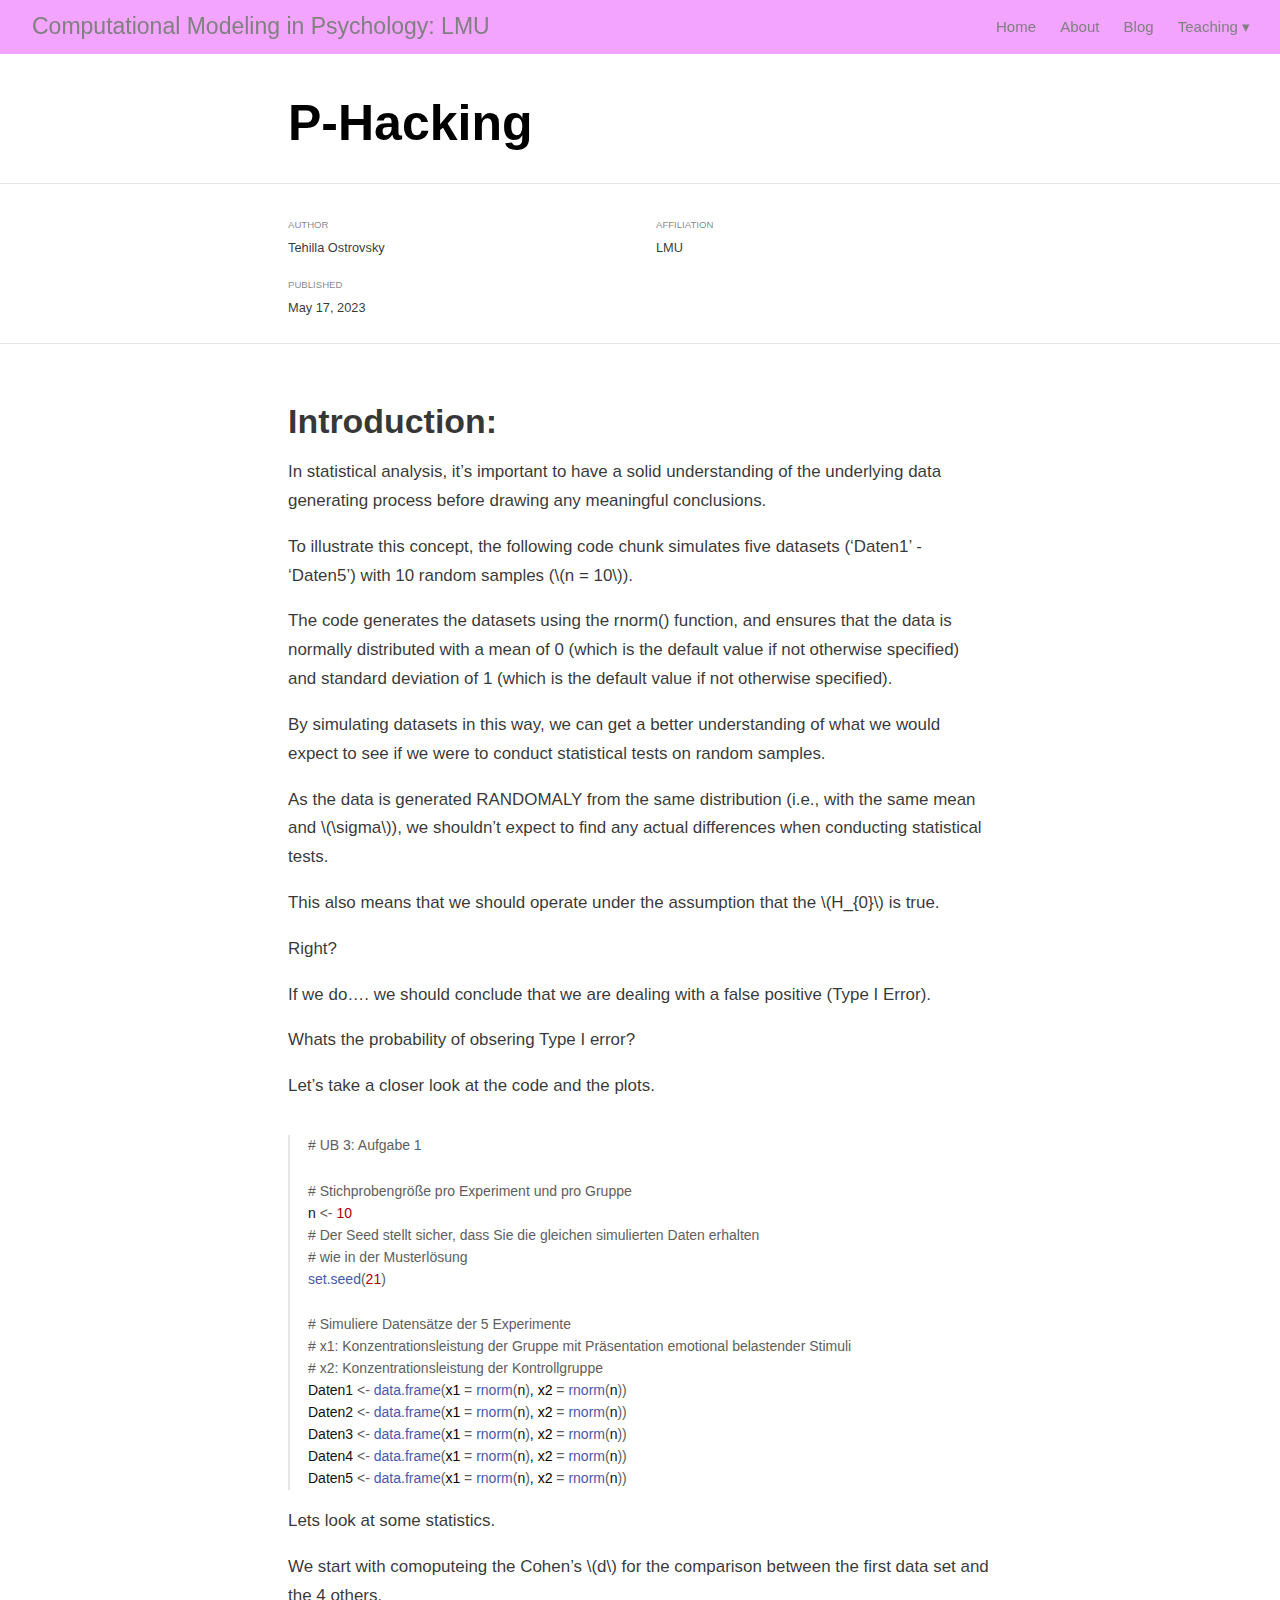
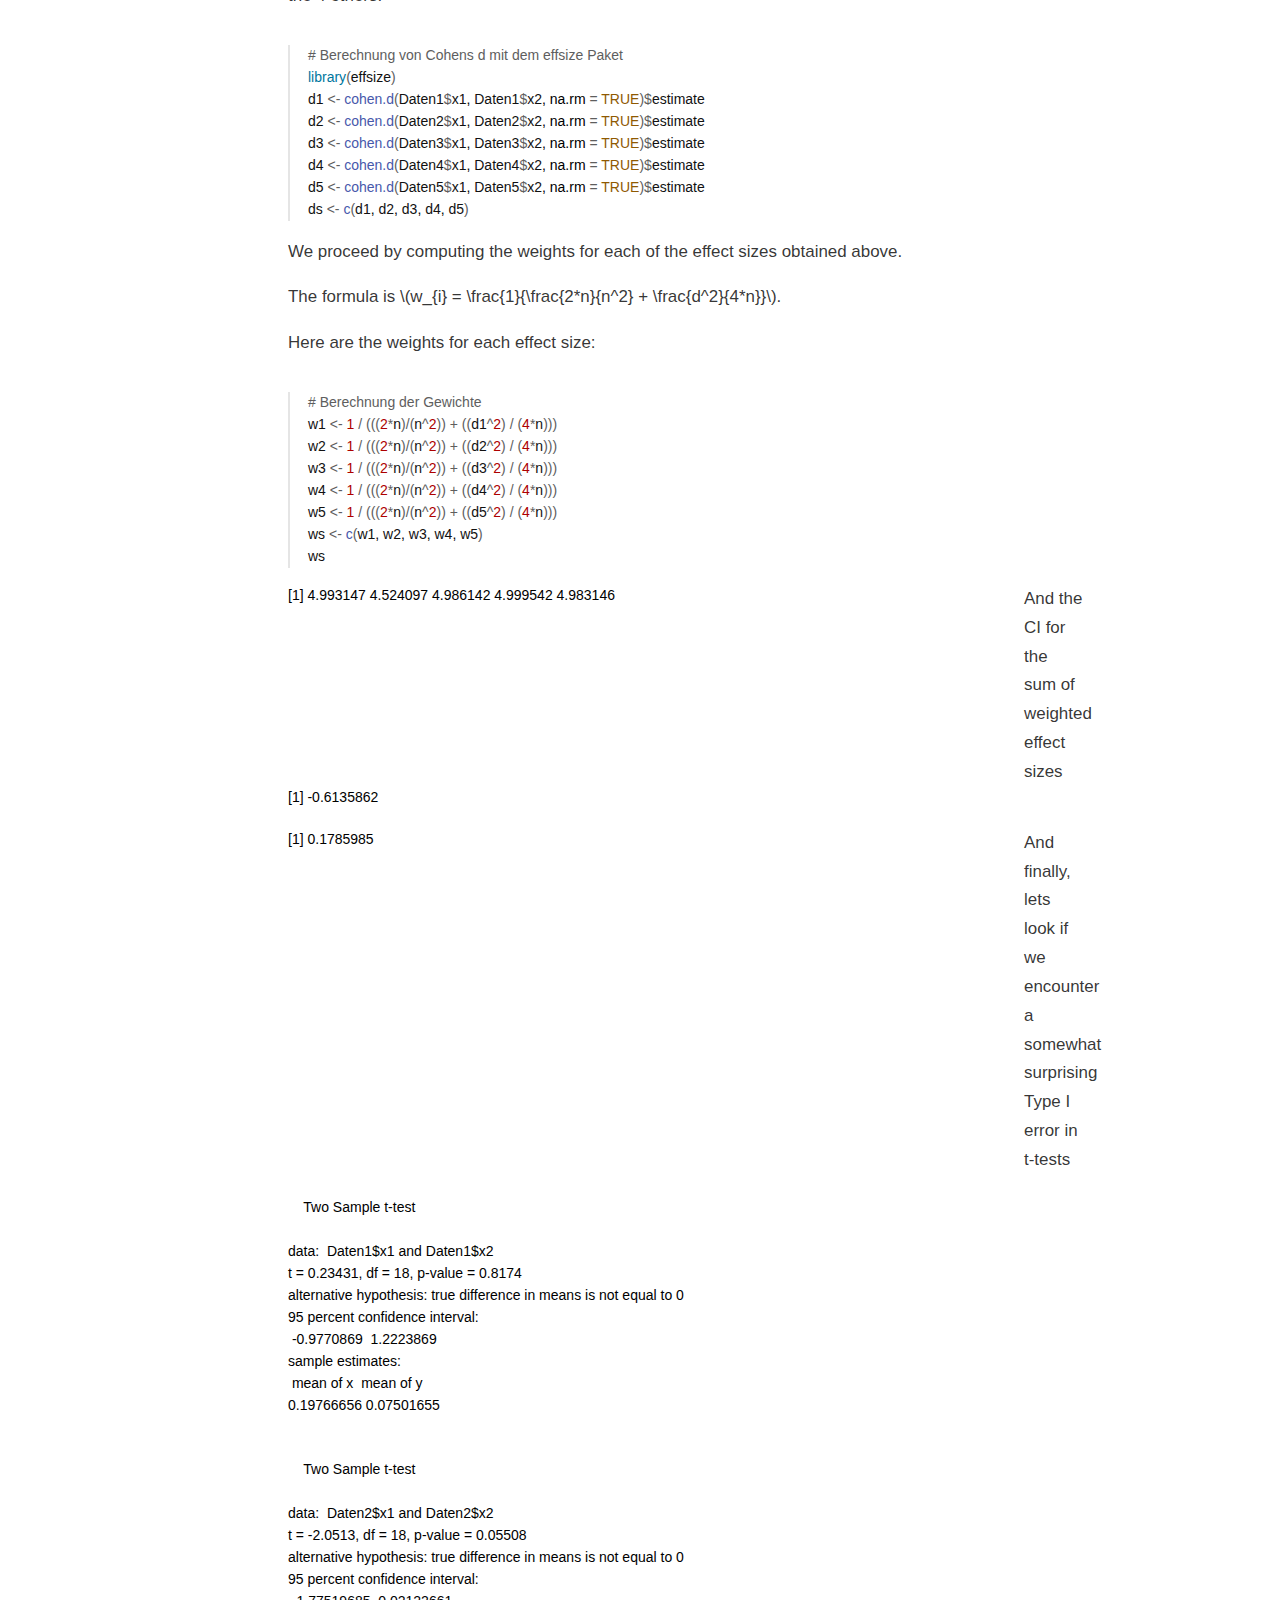
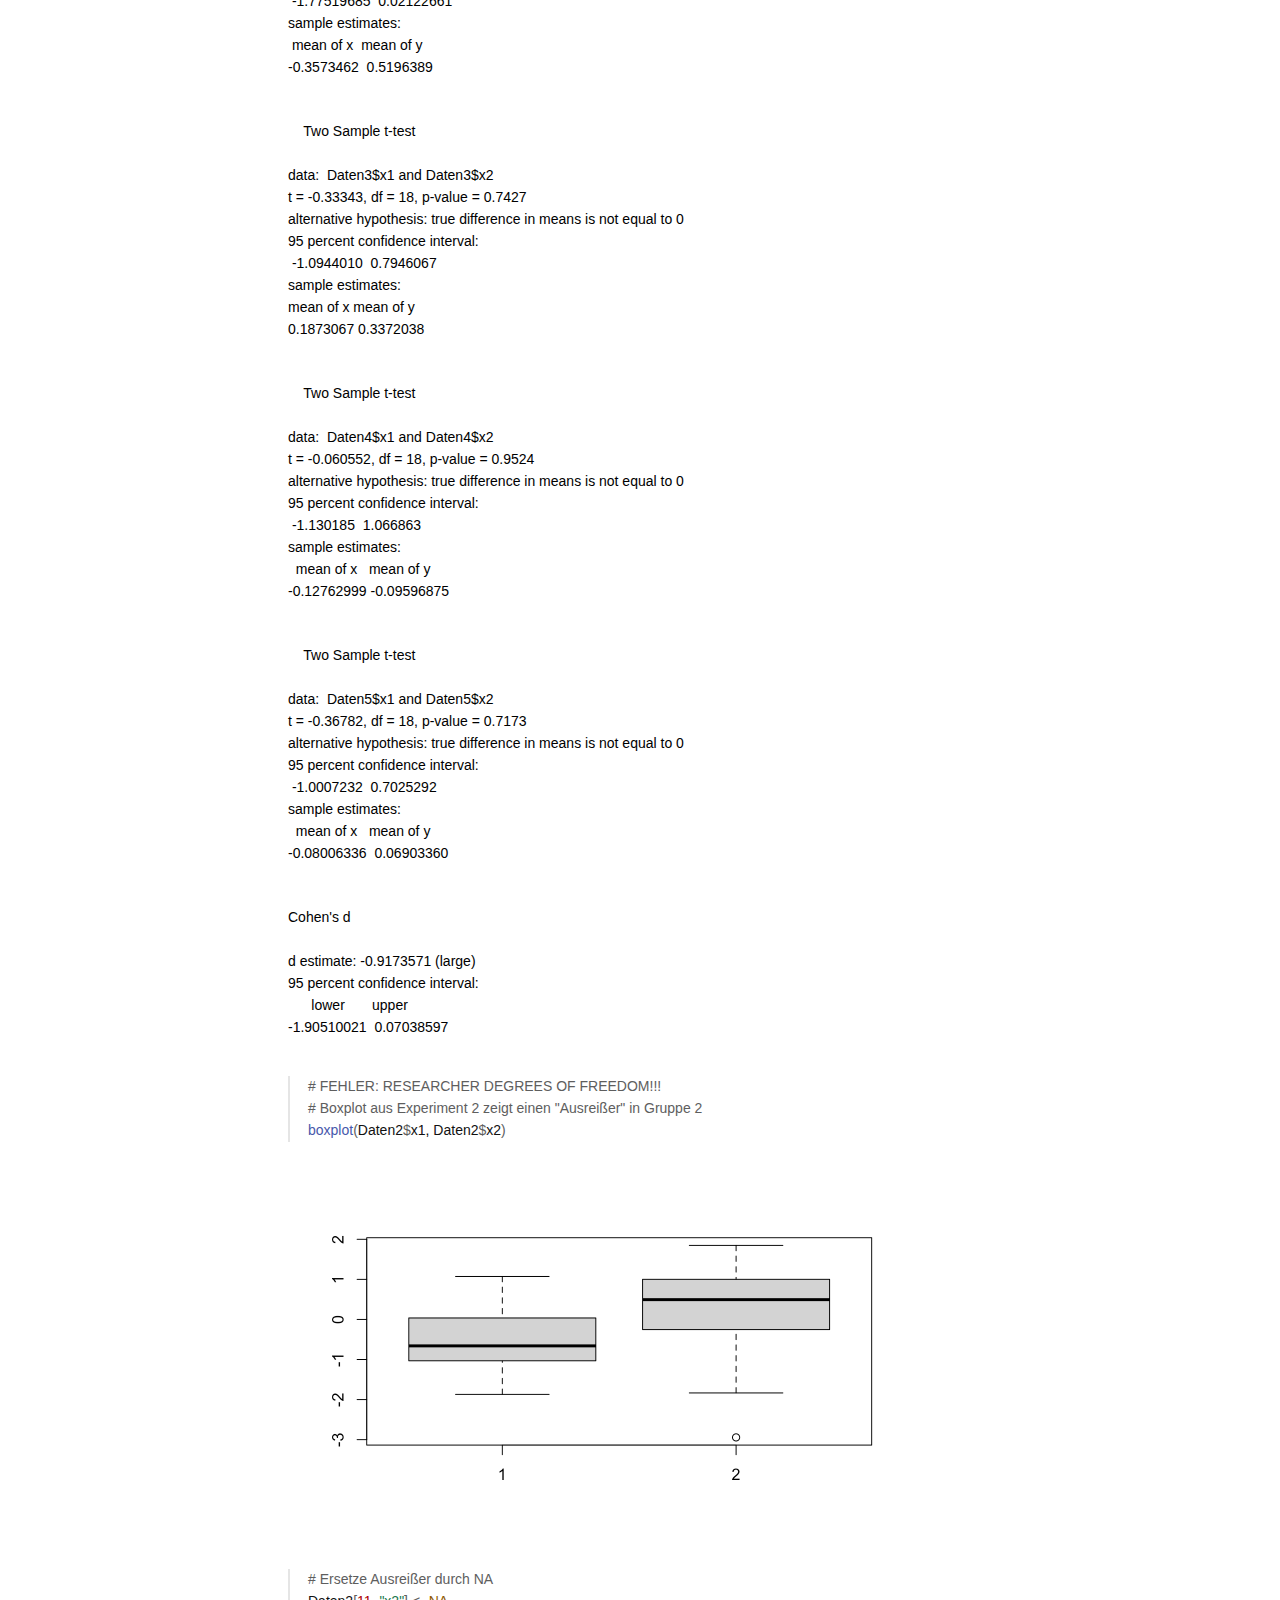
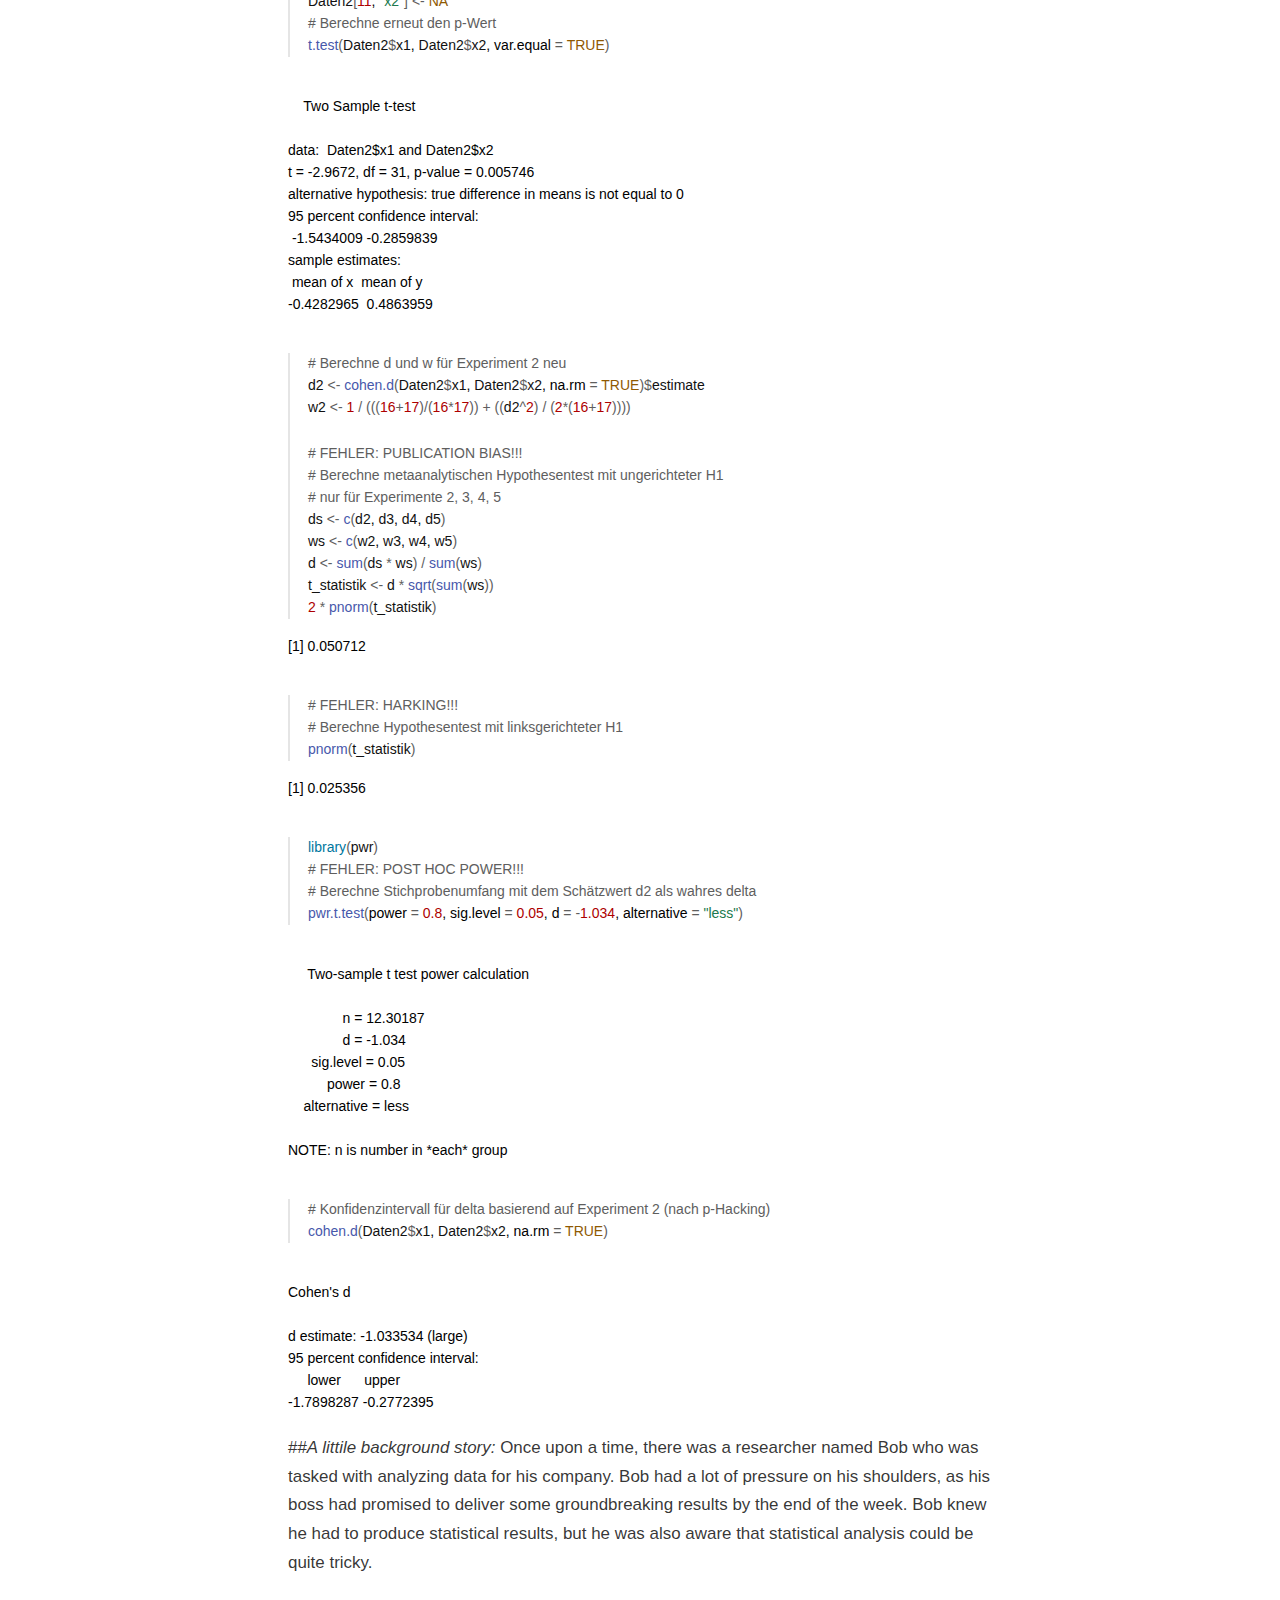
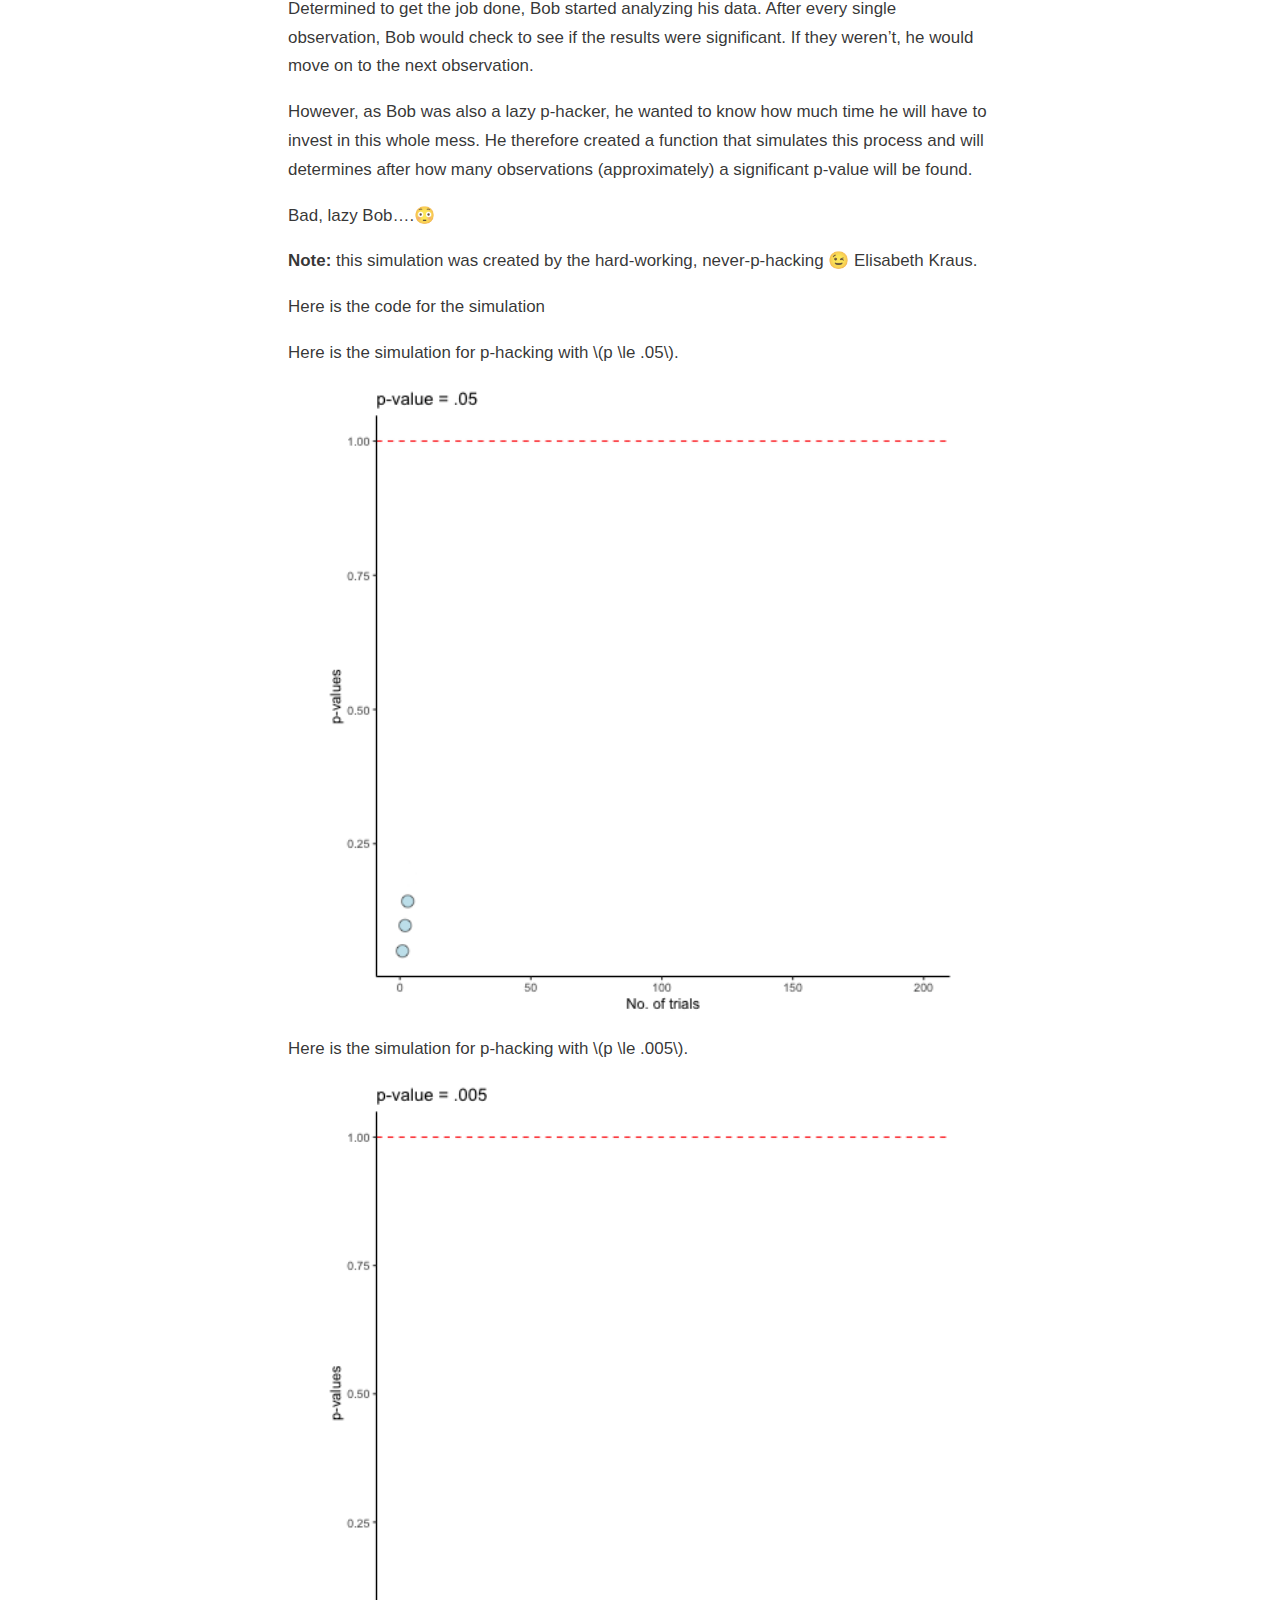
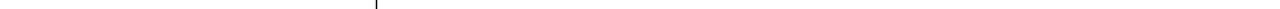
<file: docs/p_hacking_sim.html>
<!DOCTYPE html>

<html xmlns="http://www.w3.org/1999/xhtml" lang="" xml:lang="">

<head>
  <meta charset="utf-8"/>
  <meta name="viewport" content="width=device-width, initial-scale=1"/>
  <meta http-equiv="X-UA-Compatible" content="IE=Edge,chrome=1"/>
  <meta name="generator" content="distill" />

  <style type="text/css">
  /* Hide doc at startup (prevent jankiness while JS renders/transforms) */
  body {
    visibility: hidden;
  }
  </style>

 <!--radix_placeholder_import_source-->
 <!--/radix_placeholder_import_source-->

<style type="text/css">code{white-space: pre;}</style>
<style type="text/css" data-origin="pandoc">
pre > code.sourceCode { white-space: pre; position: relative; }
pre > code.sourceCode > span { display: inline-block; line-height: 1.25; }
pre > code.sourceCode > span:empty { height: 1.2em; }
.sourceCode { overflow: visible; }
code.sourceCode > span { color: inherit; text-decoration: inherit; }
div.sourceCode { margin: 1em 0; }
pre.sourceCode { margin: 0; }
@media screen {
div.sourceCode { overflow: auto; }
}
@media print {
pre > code.sourceCode { white-space: pre-wrap; }
pre > code.sourceCode > span { text-indent: -5em; padding-left: 5em; }
}
pre.numberSource code
  { counter-reset: source-line 0; }
pre.numberSource code > span
  { position: relative; left: -4em; counter-increment: source-line; }
pre.numberSource code > span > a:first-child::before
  { content: counter(source-line);
    position: relative; left: -1em; text-align: right; vertical-align: baseline;
    border: none; display: inline-block;
    -webkit-touch-callout: none; -webkit-user-select: none;
    -khtml-user-select: none; -moz-user-select: none;
    -ms-user-select: none; user-select: none;
    padding: 0 4px; width: 4em;
    color: #aaaaaa;
  }
pre.numberSource { margin-left: 3em; border-left: 1px solid #aaaaaa;  padding-left: 4px; }
div.sourceCode
  { color: #00769e; background-color: #f1f3f5; }
@media screen {
pre > code.sourceCode > span > a:first-child::before { text-decoration: underline; }
}
code span { color: #00769e; } /* Normal */
code span.al { color: #ad0000; } /* Alert */
code span.an { color: #5e5e5e; } /* Annotation */
code span.at { color: #657422; } /* Attribute */
code span.bn { color: #ad0000; } /* BaseN */
code span.bu { } /* BuiltIn */
code span.cf { color: #00769e; } /* ControlFlow */
code span.ch { color: #20794d; } /* Char */
code span.cn { color: #8f5902; } /* Constant */
code span.co { color: #5e5e5e; } /* Comment */
code span.cv { color: #5e5e5e; font-style: italic; } /* CommentVar */
code span.do { color: #5e5e5e; font-style: italic; } /* Documentation */
code span.dt { color: #ad0000; } /* DataType */
code span.dv { color: #ad0000; } /* DecVal */
code span.er { color: #ad0000; } /* Error */
code span.ex { } /* Extension */
code span.fl { color: #ad0000; } /* Float */
code span.fu { color: #4758ab; } /* Function */
code span.im { } /* Import */
code span.in { color: #5e5e5e; } /* Information */
code span.kw { color: #00769e; } /* Keyword */
code span.op { color: #5e5e5e; } /* Operator */
code span.ot { color: #00769e; } /* Other */
code span.pp { color: #ad0000; } /* Preprocessor */
code span.sc { color: #5e5e5e; } /* SpecialChar */
code span.ss { color: #20794d; } /* SpecialString */
code span.st { color: #20794d; } /* String */
code span.va { color: #111111; } /* Variable */
code span.vs { color: #20794d; } /* VerbatimString */
code span.wa { color: #5e5e5e; font-style: italic; } /* Warning */
</style>


  <!--radix_placeholder_meta_tags-->
  <title>Computational Modeling in Psychology: LMU: P-Hacking</title>



  <!--  https://schema.org/Article -->
  <meta property="article:published" itemprop="datePublished" content="2023-05-18"/>
  <meta property="article:created" itemprop="dateCreated" content="2023-05-18"/>
  <meta name="article:author" content="Tehilla Ostrovsky"/>

  <!--  https://developers.facebook.com/docs/sharing/webmasters#markup -->
  <meta property="og:title" content="Computational Modeling in Psychology: LMU: P-Hacking"/>
  <meta property="og:type" content="article"/>
  <meta property="og:locale" content="en_US"/>
  <meta property="og:site_name" content="Computational Modeling in Psychology: LMU"/>

  <!--  https://dev.twitter.com/cards/types/summary -->
  <meta property="twitter:card" content="summary"/>
  <meta property="twitter:title" content="Computational Modeling in Psychology: LMU: P-Hacking"/>

  <!--/radix_placeholder_meta_tags-->
  <!--radix_placeholder_rmarkdown_metadata-->

  <script type="text/json" id="radix-rmarkdown-metadata">
  {"type":"list","attributes":{"names":{"type":"character","attributes":{},"value":["title","description","author","date","output"]}},"value":[{"type":"character","attributes":{},"value":["P-Hacking"]},{"type":"NULL"},{"type":"list","attributes":{},"value":[{"type":"list","attributes":{"names":{"type":"character","attributes":{},"value":["name","affiliation"]}},"value":[{"type":"character","attributes":{},"value":["Tehilla Ostrovsky"]},{"type":"character","attributes":{},"value":["LMU"]}]}]},{"type":"character","attributes":{},"value":["2023-05-18"]},{"type":"character","attributes":{},"value":["distill::distill_article"]}]}
  </script>
  <!--/radix_placeholder_rmarkdown_metadata-->
  <!--radix_placeholder_navigation_in_header-->
  <meta name="distill:offset" content=""/>

  <script type="application/javascript">

    window.headroom_prevent_pin = false;

    window.document.addEventListener("DOMContentLoaded", function (event) {

      // initialize headroom for banner
      var header = $('header').get(0);
      var headerHeight = header.offsetHeight;
      var headroom = new Headroom(header, {
        tolerance: 5,
        onPin : function() {
          if (window.headroom_prevent_pin) {
            window.headroom_prevent_pin = false;
            headroom.unpin();
          }
        }
      });
      headroom.init();
      if(window.location.hash)
        headroom.unpin();
      $(header).addClass('headroom--transition');

      // offset scroll location for banner on hash change
      // (see: https://github.com/WickyNilliams/headroom.js/issues/38)
      window.addEventListener("hashchange", function(event) {
        window.scrollTo(0, window.pageYOffset - (headerHeight + 25));
      });

      // responsive menu
      $('.distill-site-header').each(function(i, val) {
        var topnav = $(this);
        var toggle = topnav.find('.nav-toggle');
        toggle.on('click', function() {
          topnav.toggleClass('responsive');
        });
      });

      // nav dropdowns
      $('.nav-dropbtn').click(function(e) {
        $(this).next('.nav-dropdown-content').toggleClass('nav-dropdown-active');
        $(this).parent().siblings('.nav-dropdown')
           .children('.nav-dropdown-content').removeClass('nav-dropdown-active');
      });
      $("body").click(function(e){
        $('.nav-dropdown-content').removeClass('nav-dropdown-active');
      });
      $(".nav-dropdown").click(function(e){
        e.stopPropagation();
      });
    });
  </script>

  <style type="text/css">

  /* Theme (user-documented overrideables for nav appearance) */

  .distill-site-nav {
    color: rgba(255, 255, 255, 0.8);
    background-color: #0F2E3D;
    font-size: 15px;
    font-weight: 300;
  }

  .distill-site-nav a {
    color: inherit;
    text-decoration: none;
  }

  .distill-site-nav a:hover {
    color: white;
  }

  @media print {
    .distill-site-nav {
      display: none;
    }
  }

  .distill-site-header {

  }

  .distill-site-footer {

  }


  /* Site Header */

  .distill-site-header {
    width: 100%;
    box-sizing: border-box;
    z-index: 3;
  }

  .distill-site-header .nav-left {
    display: inline-block;
    margin-left: 8px;
  }

  @media screen and (max-width: 768px) {
    .distill-site-header .nav-left {
      margin-left: 0;
    }
  }


  .distill-site-header .nav-right {
    float: right;
    margin-right: 8px;
  }

  .distill-site-header a,
  .distill-site-header .title {
    display: inline-block;
    text-align: center;
    padding: 14px 10px 14px 10px;
  }

  .distill-site-header .title {
    font-size: 18px;
    min-width: 150px;
  }

  .distill-site-header .logo {
    padding: 0;
  }

  .distill-site-header .logo img {
    display: none;
    max-height: 20px;
    width: auto;
    margin-bottom: -4px;
  }

  .distill-site-header .nav-image img {
    max-height: 18px;
    width: auto;
    display: inline-block;
    margin-bottom: -3px;
  }



  @media screen and (min-width: 1000px) {
    .distill-site-header .logo img {
      display: inline-block;
    }
    .distill-site-header .nav-left {
      margin-left: 20px;
    }
    .distill-site-header .nav-right {
      margin-right: 20px;
    }
    .distill-site-header .title {
      padding-left: 12px;
    }
  }


  .distill-site-header .nav-toggle {
    display: none;
  }

  .nav-dropdown {
    display: inline-block;
    position: relative;
  }

  .nav-dropdown .nav-dropbtn {
    border: none;
    outline: none;
    color: rgba(255, 255, 255, 0.8);
    padding: 16px 10px;
    background-color: transparent;
    font-family: inherit;
    font-size: inherit;
    font-weight: inherit;
    margin: 0;
    margin-top: 1px;
    z-index: 2;
  }

  .nav-dropdown-content {
    display: none;
    position: absolute;
    background-color: white;
    min-width: 200px;
    border: 1px solid rgba(0,0,0,0.15);
    border-radius: 4px;
    box-shadow: 0px 8px 16px 0px rgba(0,0,0,0.1);
    z-index: 1;
    margin-top: 2px;
    white-space: nowrap;
    padding-top: 4px;
    padding-bottom: 4px;
  }

  .nav-dropdown-content hr {
    margin-top: 4px;
    margin-bottom: 4px;
    border: none;
    border-bottom: 1px solid rgba(0, 0, 0, 0.1);
  }

  .nav-dropdown-active {
    display: block;
  }

  .nav-dropdown-content a, .nav-dropdown-content .nav-dropdown-header {
    color: black;
    padding: 6px 24px;
    text-decoration: none;
    display: block;
    text-align: left;
  }

  .nav-dropdown-content .nav-dropdown-header {
    display: block;
    padding: 5px 24px;
    padding-bottom: 0;
    text-transform: uppercase;
    font-size: 14px;
    color: #999999;
    white-space: nowrap;
  }

  .nav-dropdown:hover .nav-dropbtn {
    color: white;
  }

  .nav-dropdown-content a:hover {
    background-color: #ddd;
    color: black;
  }

  .nav-right .nav-dropdown-content {
    margin-left: -45%;
    right: 0;
  }

  @media screen and (max-width: 768px) {
    .distill-site-header a, .distill-site-header .nav-dropdown  {display: none;}
    .distill-site-header a.nav-toggle {
      float: right;
      display: block;
    }
    .distill-site-header .title {
      margin-left: 0;
    }
    .distill-site-header .nav-right {
      margin-right: 0;
    }
    .distill-site-header {
      overflow: hidden;
    }
    .nav-right .nav-dropdown-content {
      margin-left: 0;
    }
  }


  @media screen and (max-width: 768px) {
    .distill-site-header.responsive {position: relative; min-height: 500px; }
    .distill-site-header.responsive a.nav-toggle {
      position: absolute;
      right: 0;
      top: 0;
    }
    .distill-site-header.responsive a,
    .distill-site-header.responsive .nav-dropdown {
      display: block;
      text-align: left;
    }
    .distill-site-header.responsive .nav-left,
    .distill-site-header.responsive .nav-right {
      width: 100%;
    }
    .distill-site-header.responsive .nav-dropdown {float: none;}
    .distill-site-header.responsive .nav-dropdown-content {position: relative;}
    .distill-site-header.responsive .nav-dropdown .nav-dropbtn {
      display: block;
      width: 100%;
      text-align: left;
    }
  }

  /* Site Footer */

  .distill-site-footer {
    width: 100%;
    overflow: hidden;
    box-sizing: border-box;
    z-index: 3;
    margin-top: 30px;
    padding-top: 30px;
    padding-bottom: 30px;
    text-align: center;
  }

  /* Headroom */

  d-title {
    padding-top: 6rem;
  }

  @media print {
    d-title {
      padding-top: 4rem;
    }
  }

  .headroom {
    z-index: 1000;
    position: fixed;
    top: 0;
    left: 0;
    right: 0;
  }

  .headroom--transition {
    transition: all .4s ease-in-out;
  }

  .headroom--unpinned {
    top: -100px;
  }

  .headroom--pinned {
    top: 0;
  }

  /* adjust viewport for navbar height */
  /* helps vertically center bootstrap (non-distill) content */
  .min-vh-100 {
    min-height: calc(100vh - 100px) !important;
  }

  </style>

  <script src="site_libs/jquery-3.6.0/jquery-3.6.0.min.js"></script>
  <link href="site_libs/font-awesome-6.4.0/css/all.min.css" rel="stylesheet"/>
  <link href="site_libs/font-awesome-6.4.0/css/v4-shims.min.css" rel="stylesheet"/>
  <script src="site_libs/headroom-0.9.4/headroom.min.js"></script>
  <script src="site_libs/autocomplete-0.37.1/autocomplete.min.js"></script>
  <script src="site_libs/fuse-6.4.1/fuse.min.js"></script>

  <script type="application/javascript">

  function getMeta(metaName) {
    var metas = document.getElementsByTagName('meta');
    for (let i = 0; i < metas.length; i++) {
      if (metas[i].getAttribute('name') === metaName) {
        return metas[i].getAttribute('content');
      }
    }
    return '';
  }

  function offsetURL(url) {
    var offset = getMeta('distill:offset');
    return offset ? offset + '/' + url : url;
  }

  function createFuseIndex() {

    // create fuse index
    var options = {
      keys: [
        { name: 'title', weight: 20 },
        { name: 'categories', weight: 15 },
        { name: 'description', weight: 10 },
        { name: 'contents', weight: 5 },
      ],
      ignoreLocation: true,
      threshold: 0
    };
    var fuse = new window.Fuse([], options);

    // fetch the main search.json
    return fetch(offsetURL('search.json'))
      .then(function(response) {
        if (response.status == 200) {
          return response.json().then(function(json) {
            // index main articles
            json.articles.forEach(function(article) {
              fuse.add(article);
            });
            // download collections and index their articles
            return Promise.all(json.collections.map(function(collection) {
              return fetch(offsetURL(collection)).then(function(response) {
                if (response.status === 200) {
                  return response.json().then(function(articles) {
                    articles.forEach(function(article) {
                      fuse.add(article);
                    });
                  })
                } else {
                  return Promise.reject(
                    new Error('Unexpected status from search index request: ' +
                              response.status)
                  );
                }
              });
            })).then(function() {
              return fuse;
            });
          });

        } else {
          return Promise.reject(
            new Error('Unexpected status from search index request: ' +
                        response.status)
          );
        }
      });
  }

  window.document.addEventListener("DOMContentLoaded", function (event) {

    // get search element (bail if we don't have one)
    var searchEl = window.document.getElementById('distill-search');
    if (!searchEl)
      return;

    createFuseIndex()
      .then(function(fuse) {

        // make search box visible
        searchEl.classList.remove('hidden');

        // initialize autocomplete
        var options = {
          autoselect: true,
          hint: false,
          minLength: 2,
        };
        window.autocomplete(searchEl, options, [{
          source: function(query, callback) {
            const searchOptions = {
              isCaseSensitive: false,
              shouldSort: true,
              minMatchCharLength: 2,
              limit: 10,
            };
            var results = fuse.search(query, searchOptions);
            callback(results
              .map(function(result) { return result.item; })
            );
          },
          templates: {
            suggestion: function(suggestion) {
              var img = suggestion.preview && Object.keys(suggestion.preview).length > 0
                ? `<img src="${offsetURL(suggestion.preview)}"</img>`
                : '';
              var html = `
                <div class="search-item">
                  <h3>${suggestion.title}</h3>
                  <div class="search-item-description">
                    ${suggestion.description || ''}
                  </div>
                  <div class="search-item-preview">
                    ${img}
                  </div>
                </div>
              `;
              return html;
            }
          }
        }]).on('autocomplete:selected', function(event, suggestion) {
          window.location.href = offsetURL(suggestion.path);
        });
        // remove inline display style on autocompleter (we want to
        // manage responsive display via css)
        $('.algolia-autocomplete').css("display", "");
      })
      .catch(function(error) {
        console.log(error);
      });

  });

  </script>

  <style type="text/css">

  .nav-search {
    font-size: x-small;
  }

  /* Algolioa Autocomplete */

  .algolia-autocomplete {
    display: inline-block;
    margin-left: 10px;
    vertical-align: sub;
    background-color: white;
    color: black;
    padding: 6px;
    padding-top: 8px;
    padding-bottom: 0;
    border-radius: 6px;
    border: 1px #0F2E3D solid;
    width: 180px;
  }


  @media screen and (max-width: 768px) {
    .distill-site-nav .algolia-autocomplete {
      display: none;
      visibility: hidden;
    }
    .distill-site-nav.responsive .algolia-autocomplete {
      display: inline-block;
      visibility: visible;
    }
    .distill-site-nav.responsive .algolia-autocomplete .aa-dropdown-menu {
      margin-left: 0;
      width: 400px;
      max-height: 400px;
    }
  }

  .algolia-autocomplete .aa-input, .algolia-autocomplete .aa-hint {
    width: 90%;
    outline: none;
    border: none;
  }

  .algolia-autocomplete .aa-hint {
    color: #999;
  }
  .algolia-autocomplete .aa-dropdown-menu {
    width: 550px;
    max-height: 70vh;
    overflow-x: visible;
    overflow-y: scroll;
    padding: 5px;
    margin-top: 3px;
    margin-left: -150px;
    background-color: #fff;
    border-radius: 5px;
    border: 1px solid #999;
    border-top: none;
  }

  .algolia-autocomplete .aa-dropdown-menu .aa-suggestion {
    cursor: pointer;
    padding: 5px 4px;
    border-bottom: 1px solid #eee;
  }

  .algolia-autocomplete .aa-dropdown-menu .aa-suggestion:last-of-type {
    border-bottom: none;
    margin-bottom: 2px;
  }

  .algolia-autocomplete .aa-dropdown-menu .aa-suggestion .search-item {
    overflow: hidden;
    font-size: 0.8em;
    line-height: 1.4em;
  }

  .algolia-autocomplete .aa-dropdown-menu .aa-suggestion .search-item h3 {
    font-size: 1rem;
    margin-block-start: 0;
    margin-block-end: 5px;
  }

  .algolia-autocomplete .aa-dropdown-menu .aa-suggestion .search-item-description {
    display: inline-block;
    overflow: hidden;
    height: 2.8em;
    width: 80%;
    margin-right: 4%;
  }

  .algolia-autocomplete .aa-dropdown-menu .aa-suggestion .search-item-preview {
    display: inline-block;
    width: 15%;
  }

  .algolia-autocomplete .aa-dropdown-menu .aa-suggestion .search-item-preview img {
    height: 3em;
    width: auto;
    display: none;
  }

  .algolia-autocomplete .aa-dropdown-menu .aa-suggestion .search-item-preview img[src] {
    display: initial;
  }

  .algolia-autocomplete .aa-dropdown-menu .aa-suggestion.aa-cursor {
    background-color: #eee;
  }
  .algolia-autocomplete .aa-dropdown-menu .aa-suggestion em {
    font-weight: bold;
    font-style: normal;
  }

  </style>


  <!--/radix_placeholder_navigation_in_header-->
  <!--radix_placeholder_distill-->

  <style type="text/css">

  body {
    background-color: white;
  }

  .pandoc-table {
    width: 100%;
  }

  .pandoc-table>caption {
    margin-bottom: 10px;
  }

  .pandoc-table th:not([align]) {
    text-align: left;
  }

  .pagedtable-footer {
    font-size: 15px;
  }

  d-byline .byline {
    grid-template-columns: 2fr 2fr;
  }

  d-byline .byline h3 {
    margin-block-start: 1.5em;
  }

  d-byline .byline .authors-affiliations h3 {
    margin-block-start: 0.5em;
  }

  .authors-affiliations .orcid-id {
    width: 16px;
    height:16px;
    margin-left: 4px;
    margin-right: 4px;
    vertical-align: middle;
    padding-bottom: 2px;
  }

  d-title .dt-tags {
    margin-top: 1em;
    grid-column: text;
  }

  .dt-tags .dt-tag {
    text-decoration: none;
    display: inline-block;
    color: rgba(0,0,0,0.6);
    padding: 0em 0.4em;
    margin-right: 0.5em;
    margin-bottom: 0.4em;
    font-size: 70%;
    border: 1px solid rgba(0,0,0,0.2);
    border-radius: 3px;
    text-transform: uppercase;
    font-weight: 500;
  }

  d-article table.gt_table td,
  d-article table.gt_table th {
    border-bottom: none;
    font-size: 100%;
  }

  .html-widget {
    margin-bottom: 2.0em;
  }

  .l-screen-inset {
    padding-right: 16px;
  }

  .l-screen .caption {
    margin-left: 10px;
  }

  .shaded {
    background: rgb(247, 247, 247);
    padding-top: 20px;
    padding-bottom: 20px;
    border-top: 1px solid rgba(0, 0, 0, 0.1);
    border-bottom: 1px solid rgba(0, 0, 0, 0.1);
  }

  .shaded .html-widget {
    margin-bottom: 0;
    border: 1px solid rgba(0, 0, 0, 0.1);
  }

  .shaded .shaded-content {
    background: white;
  }

  .text-output {
    margin-top: 0;
    line-height: 1.5em;
  }

  .hidden {
    display: none !important;
  }

  d-article {
    padding-top: 2.5rem;
    padding-bottom: 30px;
  }

  d-appendix {
    padding-top: 30px;
  }

  d-article>p>img {
    width: 100%;
  }

  d-article h2 {
    margin: 1rem 0 1.5rem 0;
  }

  d-article h3 {
    margin-top: 1.5rem;
  }

  d-article iframe {
    border: 1px solid rgba(0, 0, 0, 0.1);
    margin-bottom: 2.0em;
    width: 100%;
  }

  /* Tweak code blocks */

  d-article div.sourceCode code,
  d-article pre code {
    font-family: Consolas, Monaco, 'Andale Mono', 'Ubuntu Mono', monospace;
  }

  d-article pre,
  d-article div.sourceCode,
  d-article div.sourceCode pre {
    overflow: auto;
  }

  d-article div.sourceCode {
    background-color: white;
  }

  d-article div.sourceCode pre {
    padding-left: 10px;
    font-size: 12px;
    border-left: 2px solid rgba(0,0,0,0.1);
  }

  d-article pre {
    font-size: 12px;
    color: black;
    background: none;
    margin-top: 0;
    text-align: left;
    white-space: pre;
    word-spacing: normal;
    word-break: normal;
    word-wrap: normal;
    line-height: 1.5;

    -moz-tab-size: 4;
    -o-tab-size: 4;
    tab-size: 4;

    -webkit-hyphens: none;
    -moz-hyphens: none;
    -ms-hyphens: none;
    hyphens: none;
  }

  d-article pre a {
    border-bottom: none;
  }

  d-article pre a:hover {
    border-bottom: none;
    text-decoration: underline;
  }

  d-article details {
    grid-column: text;
    margin-bottom: 0.8em;
  }

  @media(min-width: 768px) {

  d-article pre,
  d-article div.sourceCode,
  d-article div.sourceCode pre {
    overflow: visible !important;
  }

  d-article div.sourceCode pre {
    padding-left: 18px;
    font-size: 14px;
  }

  d-article pre {
    font-size: 14px;
  }

  }

  figure img.external {
    background: white;
    border: 1px solid rgba(0, 0, 0, 0.1);
    box-shadow: 0 1px 8px rgba(0, 0, 0, 0.1);
    padding: 18px;
    box-sizing: border-box;
  }

  /* CSS for d-contents */

  .d-contents {
    grid-column: text;
    color: rgba(0,0,0,0.8);
    font-size: 0.9em;
    padding-bottom: 1em;
    margin-bottom: 1em;
    padding-bottom: 0.5em;
    margin-bottom: 1em;
    padding-left: 0.25em;
    justify-self: start;
  }

  @media(min-width: 1000px) {
    .d-contents.d-contents-float {
      height: 0;
      grid-column-start: 1;
      grid-column-end: 4;
      justify-self: center;
      padding-right: 3em;
      padding-left: 2em;
    }
  }

  .d-contents nav h3 {
    font-size: 18px;
    margin-top: 0;
    margin-bottom: 1em;
  }

  .d-contents li {
    list-style-type: none
  }

  .d-contents nav > ul {
    padding-left: 0;
  }

  .d-contents ul {
    padding-left: 1em
  }

  .d-contents nav ul li {
    margin-top: 0.6em;
    margin-bottom: 0.2em;
  }

  .d-contents nav a {
    font-size: 13px;
    border-bottom: none;
    text-decoration: none
    color: rgba(0, 0, 0, 0.8);
  }

  .d-contents nav a:hover {
    text-decoration: underline solid rgba(0, 0, 0, 0.6)
  }

  .d-contents nav > ul > li > a {
    font-weight: 600;
  }

  .d-contents nav > ul > li > ul {
    font-weight: inherit;
  }

  .d-contents nav > ul > li > ul > li {
    margin-top: 0.2em;
  }


  .d-contents nav ul {
    margin-top: 0;
    margin-bottom: 0.25em;
  }

  .d-article-with-toc h2:nth-child(2) {
    margin-top: 0;
  }


  /* Figure */

  .figure {
    position: relative;
    margin-bottom: 2.5em;
    margin-top: 1.5em;
  }

  .figure .caption {
    color: rgba(0, 0, 0, 0.6);
    font-size: 12px;
    line-height: 1.5em;
  }

  .figure img.external {
    background: white;
    border: 1px solid rgba(0, 0, 0, 0.1);
    box-shadow: 0 1px 8px rgba(0, 0, 0, 0.1);
    padding: 18px;
    box-sizing: border-box;
  }

  .figure .caption a {
    color: rgba(0, 0, 0, 0.6);
  }

  .figure .caption b,
  .figure .caption strong, {
    font-weight: 600;
    color: rgba(0, 0, 0, 1.0);
  }

  /* Citations */

  d-article .citation {
    color: inherit;
    cursor: inherit;
  }

  div.hanging-indent{
    margin-left: 1em; text-indent: -1em;
  }

  /* Citation hover box */

  .tippy-box[data-theme~=light-border] {
    background-color: rgba(250, 250, 250, 0.95);
  }

  .tippy-content > p {
    margin-bottom: 0;
    padding: 2px;
  }


  /* Tweak 1000px media break to show more text */

  @media(min-width: 1000px) {
    .base-grid,
    distill-header,
    d-title,
    d-abstract,
    d-article,
    d-appendix,
    distill-appendix,
    d-byline,
    d-footnote-list,
    d-citation-list,
    distill-footer {
      grid-template-columns: [screen-start] 1fr [page-start kicker-start] 80px [middle-start] 50px [text-start kicker-end] 65px 65px 65px 65px 65px 65px 65px 65px [text-end gutter-start] 65px [middle-end] 65px [page-end gutter-end] 1fr [screen-end];
      grid-column-gap: 16px;
    }

    .grid {
      grid-column-gap: 16px;
    }

    d-article {
      font-size: 1.06rem;
      line-height: 1.7em;
    }
    figure .caption, .figure .caption, figure figcaption {
      font-size: 13px;
    }
  }

  @media(min-width: 1180px) {
    .base-grid,
    distill-header,
    d-title,
    d-abstract,
    d-article,
    d-appendix,
    distill-appendix,
    d-byline,
    d-footnote-list,
    d-citation-list,
    distill-footer {
      grid-template-columns: [screen-start] 1fr [page-start kicker-start] 60px [middle-start] 60px [text-start kicker-end] 60px 60px 60px 60px 60px 60px 60px 60px [text-end gutter-start] 60px [middle-end] 60px [page-end gutter-end] 1fr [screen-end];
      grid-column-gap: 32px;
    }

    .grid {
      grid-column-gap: 32px;
    }
  }


  /* Get the citation styles for the appendix (not auto-injected on render since
     we do our own rendering of the citation appendix) */

  d-appendix .citation-appendix,
  .d-appendix .citation-appendix {
    font-size: 11px;
    line-height: 15px;
    border-left: 1px solid rgba(0, 0, 0, 0.1);
    padding-left: 18px;
    border: 1px solid rgba(0,0,0,0.1);
    background: rgba(0, 0, 0, 0.02);
    padding: 10px 18px;
    border-radius: 3px;
    color: rgba(150, 150, 150, 1);
    overflow: hidden;
    margin-top: -12px;
    white-space: pre-wrap;
    word-wrap: break-word;
  }

  /* Include appendix styles here so they can be overridden */

  d-appendix {
    contain: layout style;
    font-size: 0.8em;
    line-height: 1.7em;
    margin-top: 60px;
    margin-bottom: 0;
    border-top: 1px solid rgba(0, 0, 0, 0.1);
    color: rgba(0,0,0,0.5);
    padding-top: 60px;
    padding-bottom: 48px;
  }

  d-appendix h3 {
    grid-column: page-start / text-start;
    font-size: 15px;
    font-weight: 500;
    margin-top: 1em;
    margin-bottom: 0;
    color: rgba(0,0,0,0.65);
  }

  d-appendix h3 + * {
    margin-top: 1em;
  }

  d-appendix ol {
    padding: 0 0 0 15px;
  }

  @media (min-width: 768px) {
    d-appendix ol {
      padding: 0 0 0 30px;
      margin-left: -30px;
    }
  }

  d-appendix li {
    margin-bottom: 1em;
  }

  d-appendix a {
    color: rgba(0, 0, 0, 0.6);
  }

  d-appendix > * {
    grid-column: text;
  }

  d-appendix > d-footnote-list,
  d-appendix > d-citation-list,
  d-appendix > distill-appendix {
    grid-column: screen;
  }

  /* Include footnote styles here so they can be overridden */

  d-footnote-list {
    contain: layout style;
  }

  d-footnote-list > * {
    grid-column: text;
  }

  d-footnote-list a.footnote-backlink {
    color: rgba(0,0,0,0.3);
    padding-left: 0.5em;
  }



  /* Anchor.js */

  .anchorjs-link {
    /*transition: all .25s linear; */
    text-decoration: none;
    border-bottom: none;
  }
  *:hover > .anchorjs-link {
    margin-left: -1.125em !important;
    text-decoration: none;
    border-bottom: none;
  }

  /* Social footer */

  .social_footer {
    margin-top: 30px;
    margin-bottom: 0;
    color: rgba(0,0,0,0.67);
  }

  .disqus-comments {
    margin-right: 30px;
  }

  .disqus-comment-count {
    border-bottom: 1px solid rgba(0, 0, 0, 0.4);
    cursor: pointer;
  }

  #disqus_thread {
    margin-top: 30px;
  }

  .article-sharing a {
    border-bottom: none;
    margin-right: 8px;
  }

  .article-sharing a:hover {
    border-bottom: none;
  }

  .sidebar-section.subscribe {
    font-size: 12px;
    line-height: 1.6em;
  }

  .subscribe p {
    margin-bottom: 0.5em;
  }


  .article-footer .subscribe {
    font-size: 15px;
    margin-top: 45px;
  }


  .sidebar-section.custom {
    font-size: 12px;
    line-height: 1.6em;
  }

  .custom p {
    margin-bottom: 0.5em;
  }

  /* Styles for listing layout (hide title) */
  .layout-listing d-title, .layout-listing .d-title {
    display: none;
  }

  /* Styles for posts lists (not auto-injected) */


  .posts-with-sidebar {
    padding-left: 45px;
    padding-right: 45px;
  }

  .posts-list .description h2,
  .posts-list .description p {
    font-family: -apple-system, BlinkMacSystemFont, "Segoe UI", Roboto, Oxygen, Ubuntu, Cantarell, "Fira Sans", "Droid Sans", "Helvetica Neue", Arial, sans-serif;
  }

  .posts-list .description h2 {
    font-weight: 700;
    border-bottom: none;
    padding-bottom: 0;
  }

  .posts-list h2.post-tag {
    border-bottom: 1px solid rgba(0, 0, 0, 0.2);
    padding-bottom: 12px;
  }
  .posts-list {
    margin-top: 60px;
    margin-bottom: 24px;
  }

  .posts-list .post-preview {
    text-decoration: none;
    overflow: hidden;
    display: block;
    border-bottom: 1px solid rgba(0, 0, 0, 0.1);
    padding: 24px 0;
  }

  .post-preview-last {
    border-bottom: none !important;
  }

  .posts-list .posts-list-caption {
    grid-column: screen;
    font-weight: 400;
  }

  .posts-list .post-preview h2 {
    margin: 0 0 6px 0;
    line-height: 1.2em;
    font-style: normal;
    font-size: 24px;
  }

  .posts-list .post-preview p {
    margin: 0 0 12px 0;
    line-height: 1.4em;
    font-size: 16px;
  }

  .posts-list .post-preview .thumbnail {
    box-sizing: border-box;
    margin-bottom: 24px;
    position: relative;
    max-width: 500px;
  }
  .posts-list .post-preview img {
    width: 100%;
    display: block;
  }

  .posts-list .metadata {
    font-size: 12px;
    line-height: 1.4em;
    margin-bottom: 18px;
  }

  .posts-list .metadata > * {
    display: inline-block;
  }

  .posts-list .metadata .publishedDate {
    margin-right: 2em;
  }

  .posts-list .metadata .dt-authors {
    display: block;
    margin-top: 0.3em;
    margin-right: 2em;
  }

  .posts-list .dt-tags {
    display: block;
    line-height: 1em;
  }

  .posts-list .dt-tags .dt-tag {
    display: inline-block;
    color: rgba(0,0,0,0.6);
    padding: 0.3em 0.4em;
    margin-right: 0.2em;
    margin-bottom: 0.4em;
    font-size: 60%;
    border: 1px solid rgba(0,0,0,0.2);
    border-radius: 3px;
    text-transform: uppercase;
    font-weight: 500;
  }

  .posts-list img {
    opacity: 1;
  }

  .posts-list img[data-src] {
    opacity: 0;
  }

  .posts-more {
    clear: both;
  }


  .posts-sidebar {
    font-size: 16px;
  }

  .posts-sidebar h3 {
    font-size: 16px;
    margin-top: 0;
    margin-bottom: 0.5em;
    font-weight: 400;
    text-transform: uppercase;
  }

  .sidebar-section {
    margin-bottom: 30px;
  }

  .categories ul {
    list-style-type: none;
    margin: 0;
    padding: 0;
  }

  .categories li {
    color: rgba(0, 0, 0, 0.8);
    margin-bottom: 0;
  }

  .categories li>a {
    border-bottom: none;
  }

  .categories li>a:hover {
    border-bottom: 1px solid rgba(0, 0, 0, 0.4);
  }

  .categories .active {
    font-weight: 600;
  }

  .categories .category-count {
    color: rgba(0, 0, 0, 0.4);
  }


  @media(min-width: 768px) {
    .posts-list .post-preview h2 {
      font-size: 26px;
    }
    .posts-list .post-preview .thumbnail {
      float: right;
      width: 30%;
      margin-bottom: 0;
    }
    .posts-list .post-preview .description {
      float: left;
      width: 45%;
    }
    .posts-list .post-preview .metadata {
      float: left;
      width: 20%;
      margin-top: 8px;
    }
    .posts-list .post-preview p {
      margin: 0 0 12px 0;
      line-height: 1.5em;
      font-size: 16px;
    }
    .posts-with-sidebar .posts-list {
      float: left;
      width: 75%;
    }
    .posts-with-sidebar .posts-sidebar {
      float: right;
      width: 20%;
      margin-top: 60px;
      padding-top: 24px;
      padding-bottom: 24px;
    }
  }


  /* Improve display for browsers without grid (IE/Edge <= 15) */

  .downlevel {
    line-height: 1.6em;
    font-family: -apple-system, BlinkMacSystemFont, "Segoe UI", Roboto, Oxygen, Ubuntu, Cantarell, "Fira Sans", "Droid Sans", "Helvetica Neue", Arial, sans-serif;
    margin: 0;
  }

  .downlevel .d-title {
    padding-top: 6rem;
    padding-bottom: 1.5rem;
  }

  .downlevel .d-title h1 {
    font-size: 50px;
    font-weight: 700;
    line-height: 1.1em;
    margin: 0 0 0.5rem;
  }

  .downlevel .d-title p {
    font-weight: 300;
    font-size: 1.2rem;
    line-height: 1.55em;
    margin-top: 0;
  }

  .downlevel .d-byline {
    padding-top: 0.8em;
    padding-bottom: 0.8em;
    font-size: 0.8rem;
    line-height: 1.8em;
  }

  .downlevel .section-separator {
    border: none;
    border-top: 1px solid rgba(0, 0, 0, 0.1);
  }

  .downlevel .d-article {
    font-size: 1.06rem;
    line-height: 1.7em;
    padding-top: 1rem;
    padding-bottom: 2rem;
  }


  .downlevel .d-appendix {
    padding-left: 0;
    padding-right: 0;
    max-width: none;
    font-size: 0.8em;
    line-height: 1.7em;
    margin-bottom: 0;
    color: rgba(0,0,0,0.5);
    padding-top: 40px;
    padding-bottom: 48px;
  }

  .downlevel .footnotes ol {
    padding-left: 13px;
  }

  .downlevel .base-grid,
  .downlevel .distill-header,
  .downlevel .d-title,
  .downlevel .d-abstract,
  .downlevel .d-article,
  .downlevel .d-appendix,
  .downlevel .distill-appendix,
  .downlevel .d-byline,
  .downlevel .d-footnote-list,
  .downlevel .d-citation-list,
  .downlevel .distill-footer,
  .downlevel .appendix-bottom,
  .downlevel .posts-container {
    padding-left: 40px;
    padding-right: 40px;
  }

  @media(min-width: 768px) {
    .downlevel .base-grid,
    .downlevel .distill-header,
    .downlevel .d-title,
    .downlevel .d-abstract,
    .downlevel .d-article,
    .downlevel .d-appendix,
    .downlevel .distill-appendix,
    .downlevel .d-byline,
    .downlevel .d-footnote-list,
    .downlevel .d-citation-list,
    .downlevel .distill-footer,
    .downlevel .appendix-bottom,
    .downlevel .posts-container {
    padding-left: 150px;
    padding-right: 150px;
    max-width: 900px;
  }
  }

  .downlevel pre code {
    display: block;
    border-left: 2px solid rgba(0, 0, 0, .1);
    padding: 0 0 0 20px;
    font-size: 14px;
  }

  .downlevel code, .downlevel pre {
    color: black;
    background: none;
    font-family: Consolas, Monaco, 'Andale Mono', 'Ubuntu Mono', monospace;
    text-align: left;
    white-space: pre;
    word-spacing: normal;
    word-break: normal;
    word-wrap: normal;
    line-height: 1.5;

    -moz-tab-size: 4;
    -o-tab-size: 4;
    tab-size: 4;

    -webkit-hyphens: none;
    -moz-hyphens: none;
    -ms-hyphens: none;
    hyphens: none;
  }

  .downlevel .posts-list .post-preview {
    color: inherit;
  }



  </style>

  <script type="application/javascript">

  function is_downlevel_browser() {
    if (bowser.isUnsupportedBrowser({ msie: "12", msedge: "16"},
                                   window.navigator.userAgent)) {
      return true;
    } else {
      return window.load_distill_framework === undefined;
    }
  }

  // show body when load is complete
  function on_load_complete() {

    // add anchors
    if (window.anchors) {
      window.anchors.options.placement = 'left';
      window.anchors.add('d-article > h2, d-article > h3, d-article > h4, d-article > h5');
    }


    // set body to visible
    document.body.style.visibility = 'visible';

    // force redraw for leaflet widgets
    if (window.HTMLWidgets) {
      var maps = window.HTMLWidgets.findAll(".leaflet");
      $.each(maps, function(i, el) {
        var map = this.getMap();
        map.invalidateSize();
        map.eachLayer(function(layer) {
          if (layer instanceof L.TileLayer)
            layer.redraw();
        });
      });
    }

    // trigger 'shown' so htmlwidgets resize
    $('d-article').trigger('shown');
  }

  function init_distill() {

    init_common();

    // create front matter
    var front_matter = $('<d-front-matter></d-front-matter>');
    $('#distill-front-matter').wrap(front_matter);

    // create d-title
    $('.d-title').changeElementType('d-title');

    // create d-byline
    var byline = $('<d-byline></d-byline>');
    $('.d-byline').replaceWith(byline);

    // create d-article
    var article = $('<d-article></d-article>');
    $('.d-article').wrap(article).children().unwrap();

    // move posts container into article
    $('.posts-container').appendTo($('d-article'));

    // create d-appendix
    $('.d-appendix').changeElementType('d-appendix');

    // flag indicating that we have appendix items
    var appendix = $('.appendix-bottom').children('h3').length > 0;

    // replace footnotes with <d-footnote>
    $('.footnote-ref').each(function(i, val) {
      appendix = true;
      var href = $(this).attr('href');
      var id = href.replace('#', '');
      var fn = $('#' + id);
      var fn_p = $('#' + id + '>p');
      fn_p.find('.footnote-back').remove();
      var text = fn_p.html();
      var dtfn = $('<d-footnote></d-footnote>');
      dtfn.html(text);
      $(this).replaceWith(dtfn);
    });
    // remove footnotes
    $('.footnotes').remove();

    // move refs into #references-listing
    $('#references-listing').replaceWith($('#refs'));

    $('h1.appendix, h2.appendix').each(function(i, val) {
      $(this).changeElementType('h3');
    });
    $('h3.appendix').each(function(i, val) {
      var id = $(this).attr('id');
      $('.d-contents a[href="#' + id + '"]').parent().remove();
      appendix = true;
      $(this).nextUntil($('h1, h2, h3')).addBack().appendTo($('d-appendix'));
    });

    // show d-appendix if we have appendix content
    $("d-appendix").css('display', appendix ? 'grid' : 'none');

    // localize layout chunks to just output
    $('.layout-chunk').each(function(i, val) {

      // capture layout
      var layout = $(this).attr('data-layout');

      // apply layout to markdown level block elements
      var elements = $(this).children().not('details, div.sourceCode, pre, script');
      elements.each(function(i, el) {
        var layout_div = $('<div class="' + layout + '"></div>');
        if (layout_div.hasClass('shaded')) {
          var shaded_content = $('<div class="shaded-content"></div>');
          $(this).wrap(shaded_content);
          $(this).parent().wrap(layout_div);
        } else {
          $(this).wrap(layout_div);
        }
      });


      // unwrap the layout-chunk div
      $(this).children().unwrap();
    });

    // remove code block used to force  highlighting css
    $('.distill-force-highlighting-css').parent().remove();

    // remove empty line numbers inserted by pandoc when using a
    // custom syntax highlighting theme
    $('code.sourceCode a:empty').remove();

    // load distill framework
    load_distill_framework();

    // wait for window.distillRunlevel == 4 to do post processing
    function distill_post_process() {

      if (!window.distillRunlevel || window.distillRunlevel < 4)
        return;

      // hide author/affiliations entirely if we have no authors
      var front_matter = JSON.parse($("#distill-front-matter").html());
      var have_authors = front_matter.authors && front_matter.authors.length > 0;
      if (!have_authors)
        $('d-byline').addClass('hidden');

      // article with toc class
      $('.d-contents').parent().addClass('d-article-with-toc');

      // strip links that point to #
      $('.authors-affiliations').find('a[href="#"]').removeAttr('href');

      // add orcid ids
      $('.authors-affiliations').find('.author').each(function(i, el) {
        var orcid_id = front_matter.authors[i].orcidID;
        if (orcid_id) {
          var a = $('<a></a>');
          a.attr('href', 'https://orcid.org/' + orcid_id);
          var img = $('<img></img>');
          img.addClass('orcid-id');
          img.attr('alt', 'ORCID ID');
          img.attr('src','[data-uri]');
          a.append(img);
          $(this).append(a);
        }
      });

      // hide elements of author/affiliations grid that have no value
      function hide_byline_column(caption) {
        $('d-byline').find('h3:contains("' + caption + '")').parent().css('visibility', 'hidden');
      }

      // affiliations
      var have_affiliations = false;
      for (var i = 0; i<front_matter.authors.length; ++i) {
        var author = front_matter.authors[i];
        if (author.affiliation !== "&nbsp;") {
          have_affiliations = true;
          break;
        }
      }
      if (!have_affiliations)
        $('d-byline').find('h3:contains("Affiliations")').css('visibility', 'hidden');

      // published date
      if (!front_matter.publishedDate)
        hide_byline_column("Published");

      // document object identifier
      var doi = $('d-byline').find('h3:contains("DOI")');
      var doi_p = doi.next().empty();
      if (!front_matter.doi) {
        // if we have a citation and valid citationText then link to that
        if ($('#citation').length > 0 && front_matter.citationText) {
          doi.html('Citation');
          $('<a href="#citation"></a>')
            .text(front_matter.citationText)
            .appendTo(doi_p);
        } else {
          hide_byline_column("DOI");
        }
      } else {
        $('<a></a>')
           .attr('href', "https://doi.org/" + front_matter.doi)
           .html(front_matter.doi)
           .appendTo(doi_p);
      }

       // change plural form of authors/affiliations
      if (front_matter.authors.length === 1) {
        var grid = $('.authors-affiliations');
        grid.children('h3:contains("Authors")').text('Author');
        grid.children('h3:contains("Affiliations")').text('Affiliation');
      }

      // remove d-appendix and d-footnote-list local styles
      $('d-appendix > style:first-child').remove();
      $('d-footnote-list > style:first-child').remove();

      // move appendix-bottom entries to the bottom
      $('.appendix-bottom').appendTo('d-appendix').children().unwrap();
      $('.appendix-bottom').remove();

      // hoverable references
      $('span.citation[data-cites]').each(function() {
        const citeChild = $(this).children()[0]
        // Do not process if @xyz has been used without escaping and without bibliography activated
        // https://github.com/rstudio/distill/issues/466
        if (citeChild === undefined) return true

        if (citeChild.nodeName == "D-FOOTNOTE") {
          var fn = citeChild
          $(this).html(fn.shadowRoot.querySelector("sup"))
          $(this).id = fn.id
          fn.remove()
        }
        var refs = $(this).attr('data-cites').split(" ");
        var refHtml = refs.map(function(ref) {
          // Could use CSS.escape too here, we insure backward compatibility in navigator
          return "<p>" + $('div[id="ref-' + ref + '"]').html() + "</p>";
        }).join("\n");
        window.tippy(this, {
          allowHTML: true,
          content: refHtml,
          maxWidth: 500,
          interactive: true,
          interactiveBorder: 10,
          theme: 'light-border',
          placement: 'bottom-start'
        });
      });

      // fix footnotes in tables (#411)
      // replacing broken distill.pub feature
      $('table d-footnote').each(function() {
        // we replace internal showAtNode methode which is triggered when hovering a footnote
        this.hoverBox.showAtNode = function(node) {
          // ported from https://github.com/distillpub/template/pull/105/files
          calcOffset = function(elem) {
              let x = elem.offsetLeft;
              let y = elem.offsetTop;
              // Traverse upwards until an `absolute` element is found or `elem`
              // becomes null.
              while (elem = elem.offsetParent && elem.style.position != 'absolute') {
                  x += elem.offsetLeft;
                  y += elem.offsetTop;
              }

              return { left: x, top: y };
          }
          // https://developer.mozilla.org/en-US/docs/Web/API/HTMLElement/offsetTop
          const bbox = node.getBoundingClientRect();
          const offset = calcOffset(node);
          this.show([offset.left + bbox.width, offset.top + bbox.height]);
        }
      })

      // clear polling timer
      clearInterval(tid);

      // show body now that everything is ready
      on_load_complete();
    }

    var tid = setInterval(distill_post_process, 50);
    distill_post_process();

  }

  function init_downlevel() {

    init_common();

     // insert hr after d-title
    $('.d-title').after($('<hr class="section-separator"/>'));

    // check if we have authors
    var front_matter = JSON.parse($("#distill-front-matter").html());
    var have_authors = front_matter.authors && front_matter.authors.length > 0;

    // manage byline/border
    if (!have_authors)
      $('.d-byline').remove();
    $('.d-byline').after($('<hr class="section-separator"/>'));
    $('.d-byline a').remove();

    // remove toc
    $('.d-contents').remove();

    // move appendix elements
    $('h1.appendix, h2.appendix').each(function(i, val) {
      $(this).changeElementType('h3');
    });
    $('h3.appendix').each(function(i, val) {
      $(this).nextUntil($('h1, h2, h3')).addBack().appendTo($('.d-appendix'));
    });


    // inject headers into references and footnotes
    var refs_header = $('<h3></h3>');
    refs_header.text('References');
    $('#refs').prepend(refs_header);

    var footnotes_header = $('<h3></h3');
    footnotes_header.text('Footnotes');
    $('.footnotes').children('hr').first().replaceWith(footnotes_header);

    // move appendix-bottom entries to the bottom
    $('.appendix-bottom').appendTo('.d-appendix').children().unwrap();
    $('.appendix-bottom').remove();

    // remove appendix if it's empty
    if ($('.d-appendix').children().length === 0)
      $('.d-appendix').remove();

    // prepend separator above appendix
    $('.d-appendix').before($('<hr class="section-separator" style="clear: both"/>'));

    // trim code
    $('pre>code').each(function(i, val) {
      $(this).html($.trim($(this).html()));
    });

    // move posts-container right before article
    $('.posts-container').insertBefore($('.d-article'));

    $('body').addClass('downlevel');

    on_load_complete();
  }


  function init_common() {

    // jquery plugin to change element types
    (function($) {
      $.fn.changeElementType = function(newType) {
        var attrs = {};

        $.each(this[0].attributes, function(idx, attr) {
          attrs[attr.nodeName] = attr.nodeValue;
        });

        this.replaceWith(function() {
          return $("<" + newType + "/>", attrs).append($(this).contents());
        });
      };
    })(jQuery);

    // prevent underline for linked images
    $('a > img').parent().css({'border-bottom' : 'none'});

    // mark non-body figures created by knitr chunks as 100% width
    $('.layout-chunk').each(function(i, val) {
      var figures = $(this).find('img, .html-widget');
      // ignore leaflet img layers (#106)
      figures = figures.filter(':not(img[class*="leaflet"])')
      if ($(this).attr('data-layout') !== "l-body") {
        figures.css('width', '100%');
      } else {
        figures.css('max-width', '100%');
        figures.filter("[width]").each(function(i, val) {
          var fig = $(this);
          fig.css('width', fig.attr('width') + 'px');
        });

      }
    });

    // auto-append index.html to post-preview links in file: protocol
    // and in rstudio ide preview
    $('.post-preview').each(function(i, val) {
      if (window.location.protocol === "file:")
        $(this).attr('href', $(this).attr('href') + "index.html");
    });

    // get rid of index.html references in header
    if (window.location.protocol !== "file:") {
      $('.distill-site-header a[href]').each(function(i,val) {
        $(this).attr('href', $(this).attr('href').replace(/^index[.]html/, "./"));
      });
    }

    // add class to pandoc style tables
    $('tr.header').parent('thead').parent('table').addClass('pandoc-table');
    $('.kable-table').children('table').addClass('pandoc-table');

    // add figcaption style to table captions
    $('caption').parent('table').addClass("figcaption");

    // initialize posts list
    if (window.init_posts_list)
      window.init_posts_list();

    // implmement disqus comment link
    $('.disqus-comment-count').click(function() {
      window.headroom_prevent_pin = true;
      $('#disqus_thread').toggleClass('hidden');
      if (!$('#disqus_thread').hasClass('hidden')) {
        var offset = $(this).offset();
        $(window).resize();
        $('html, body').animate({
          scrollTop: offset.top - 35
        });
      }
    });
  }

  document.addEventListener('DOMContentLoaded', function() {
    if (is_downlevel_browser())
      init_downlevel();
    else
      window.addEventListener('WebComponentsReady', init_distill);
  });

  </script>

  <style type="text/css">
  /* base variables */

  /* Edit the CSS properties in this file to create a custom
     Distill theme. Only edit values in the right column
     for each row; values shown are the CSS defaults.
     To return any property to the default,
     you may set its value to: unset
     All rows must end with a semi-colon.                      */

  /* Optional: embed custom fonts here with `@import`          */
  /* This must remain at the top of this file.                 */



  html {
    /*-- Main font sizes --*/
    --title-size:      50px;
    --body-size:       1.06rem;
    --code-size:       14px;
    --aside-size:      12px;
    --fig-cap-size:    13px;
    /*-- Main font colors --*/
    --title-color:     #000000;
    --header-color:    rgba(0, 0, 0, 0.8);
    --body-color:      rgba(0, 0, 0, 0.8);
    --aside-color:     rgba(0, 0, 0, 0.6);
    --fig-cap-color:   rgba(0, 0, 0, 0.6);
    /*-- Specify custom fonts ~~~ must be imported above   --*/
    --heading-font:    sans-serif;
    --mono-font:       monospace;
    --body-font:       sans-serif;
    --navbar-font:     sans-serif;  /* websites + blogs only */
  }

  /*-- ARTICLE METADATA --*/
  d-byline {
    --heading-size:    0.6rem;
    --heading-color:   rgba(0, 0, 0, 0.5);
    --body-size:       0.8rem;
    --body-color:      rgba(0, 0, 0, 0.8);
  }

  /*-- ARTICLE TABLE OF CONTENTS --*/
  .d-contents {
    --heading-size:    18px;
    --contents-size:   13px;
  }

  /*-- ARTICLE APPENDIX --*/
  d-appendix {
    --heading-size:    15px;
    --heading-color:   rgba(0, 0, 0, 0.65);
    --text-size:       0.8em;
    --text-color:      rgba(0, 0, 0, 0.5);
  }

  /*-- WEBSITE HEADER + FOOTER --*/
  /* These properties only apply to Distill sites and blogs  */

  .distill-site-header {
    --title-size:       18px;
    --text-color:       rgba(255, 255, 255, 0.8);
    --text-size:        15px;
    --hover-color:      white;
    --bkgd-color:       #0F2E3D;
  }

  .distill-site-footer {
    --text-color:       rgba(255, 255, 255, 0.8);
    --text-size:        15px;
    --hover-color:      white;
    --bkgd-color:       #0F2E3D;
  }

  /*-- Additional custom styles --*/
  /* Add any additional CSS rules below                      */
  </style>
  <style type="text/css">
  /* base variables */

  /* Edit the CSS properties in this file to create a custom
     Distill theme. Only edit values in the right column
     for each row; values shown are the CSS defaults.
     To return any property to the default,
     you may set its value to: unset
     All rows must end with a semi-colon.                      */

  /* Optional: embed custom fonts here with `@import`          */
  /* This must remain at the top of this file.                 */



  html {
    /*-- Main font sizes --*/
    --title-size:      50px;
    --body-size:       1.06rem;
    --code-size:       14px;
    --aside-size:      12px;
    --fig-cap-size:    13px;
    /*-- Main font colors --*/
    --title-color:     #000000;
    --header-color:    rgba(0, 0, 0, 0.8);
    --body-color:      rgba(0, 0, 0, 0.8);
    --aside-color:     rgba(0, 0, 0, 0.6);
    --fig-cap-color:   rgba(0, 0, 0, 0.6);
    /*-- Specify custom fonts ~~~ must be imported above   --*/
    --heading-font:    'Rubik', sans-serif;
    --mono-font:       sans-serif;
    --body-font:       'Rubik', sans-serif;
    --navbar-font:     'Rubik', sans-serif; /* websites + blogs only */
  }

  /*-- ARTICLE METADATA --*/
  d-byline {
    --heading-size:    0.6rem;
    --heading-color:   rgba(0, 0, 0, 0.5);
    --body-size:       0.8rem;
    --body-color:      rgba(0, 0, 0, 0.8);
  }

  /*-- ARTICLE TABLE OF CONTENTS --*/
  .d-contents {
    --heading-size:    18px;
    --contents-size:   13px;
  }

  /*-- ARTICLE APPENDIX --*/
  d-appendix {
    --heading-size:    15px;
    --heading-color:   rgba(0, 0, 0, 0.65);
    --text-size:       0.8em;
    --text-color:      rgba(0, 0, 0, 0.5);
  }

  /*-- WEBSITE HEADER + FOOTER --*/
  /* These properties only apply to Distill sites and blogs  */

  .distill-site-header {
    --title-size:       23px;
    --text-color:       grey;
    --text-size:        15px;
    --hover-color:      black;
    --bkgd-color:       rgba(226, 56, 252, 0.46);
  }

  .distill-site-footer {
    --text-color:       rgba(252, 56, 128, 0.46);
    --text-size:        15px;
    --hover-color:      white;
    --bkgd-color:       #0F2E3D;
  }

  /*-- Additional custom styles --*/
  /* Add any additional CSS rules below                      */
  .image{
    height: 100px; width: 100px;
  }</style>
  <style type="text/css">
  /* base style */

  /* FONT FAMILIES */

  :root {
    --heading-default: -apple-system, BlinkMacSystemFont, "Segoe UI", Roboto, Oxygen, Ubuntu, Cantarell, "Fira Sans", "Droid Sans", "Helvetica Neue", Arial, sans-serif;
    --mono-default: Consolas, Monaco, 'Andale Mono', 'Ubuntu Mono', monospace;
    --body-default: -apple-system, BlinkMacSystemFont, "Segoe UI", Roboto, Oxygen, Ubuntu, Cantarell, "Fira Sans", "Droid Sans", "Helvetica Neue", Arial, sans-serif;
  }

  body,
  .posts-list .post-preview p,
  .posts-list .description p {
    font-family: var(--body-font), var(--body-default);
  }

  h1, h2, h3, h4, h5, h6,
  .posts-list .post-preview h2,
  .posts-list .description h2 {
    font-family: var(--heading-font), var(--heading-default);
  }

  d-article div.sourceCode code,
  d-article pre code {
    font-family: var(--mono-font), var(--mono-default);
  }


  /*-- TITLE --*/
  d-title h1,
  .posts-list > h1 {
    color: var(--title-color, black);
  }

  d-title h1 {
    font-size: var(--title-size, 50px);
  }

  /*-- HEADERS --*/
  d-article h1,
  d-article h2,
  d-article h3,
  d-article h4,
  d-article h5,
  d-article h6 {
    color: var(--header-color, rgba(0, 0, 0, 0.8));
  }

  /*-- BODY --*/
  d-article > p,  /* only text inside of <p> tags */
  d-article > ul, /* lists */
  d-article > ol {
    color: var(--body-color, rgba(0, 0, 0, 0.8));
    font-size: var(--body-size, 1.06rem);
  }


  /*-- CODE --*/
  d-article div.sourceCode code,
  d-article pre code {
    font-size: var(--code-size, 14px);
  }

  /*-- ASIDE --*/
  d-article aside {
    font-size: var(--aside-size, 12px);
    color: var(--aside-color, rgba(0, 0, 0, 0.6));
  }

  /*-- FIGURE CAPTIONS --*/
  figure .caption,
  figure figcaption,
  .figure .caption {
    font-size: var(--fig-cap-size, 13px);
    color: var(--fig-cap-color, rgba(0, 0, 0, 0.6));
  }

  /*-- METADATA --*/
  d-byline h3 {
    font-size: var(--heading-size, 0.6rem);
    color: var(--heading-color, rgba(0, 0, 0, 0.5));
  }

  d-byline {
    font-size: var(--body-size, 0.8rem);
    color: var(--body-color, rgba(0, 0, 0, 0.8));
  }

  d-byline a,
  d-article d-byline a {
    color: var(--body-color, rgba(0, 0, 0, 0.8));
  }

  /*-- TABLE OF CONTENTS --*/
  .d-contents nav h3 {
    font-size: var(--heading-size, 18px);
  }

  .d-contents nav a {
    font-size: var(--contents-size, 13px);
  }

  /*-- APPENDIX --*/
  d-appendix h3 {
    font-size: var(--heading-size, 15px);
    color: var(--heading-color, rgba(0, 0, 0, 0.65));
  }

  d-appendix {
    font-size: var(--text-size, 0.8em);
    color: var(--text-color, rgba(0, 0, 0, 0.5));
  }

  d-appendix d-footnote-list a.footnote-backlink {
    color: var(--text-color, rgba(0, 0, 0, 0.5));
  }

  /*-- WEBSITE HEADER + FOOTER --*/
  .distill-site-header .title {
    font-size: var(--title-size, 18px);
    font-family: var(--navbar-font), var(--heading-default);
  }

  .distill-site-header a,
  .nav-dropdown .nav-dropbtn {
    font-family: var(--navbar-font), var(--heading-default);
  }

  .nav-dropdown .nav-dropbtn {
    color: var(--text-color, rgba(255, 255, 255, 0.8));
    font-size: var(--text-size, 15px);
  }

  .distill-site-header a:hover,
  .nav-dropdown:hover .nav-dropbtn {
    color: var(--hover-color, white);
  }

  .distill-site-header {
    font-size: var(--text-size, 15px);
    color: var(--text-color, rgba(255, 255, 255, 0.8));
    background-color: var(--bkgd-color, #0F2E3D);
  }

  .distill-site-footer {
    font-size: var(--text-size, 15px);
    color: var(--text-color, rgba(255, 255, 255, 0.8));
    background-color: var(--bkgd-color, #0F2E3D);
  }

  .distill-site-footer a:hover {
    color: var(--hover-color, white);
  }</style>
  <!--/radix_placeholder_distill-->
  <script src="site_libs/header-attrs-2.21/header-attrs.js"></script>
  <script src="site_libs/popper-2.6.0/popper.min.js"></script>
  <link href="site_libs/tippy-6.2.7/tippy.css" rel="stylesheet" />
  <link href="site_libs/tippy-6.2.7/tippy-light-border.css" rel="stylesheet" />
  <script src="site_libs/tippy-6.2.7/tippy.umd.min.js"></script>
  <script src="site_libs/anchor-4.2.2/anchor.min.js"></script>
  <script src="site_libs/bowser-1.9.3/bowser.min.js"></script>
  <script src="site_libs/webcomponents-2.0.0/webcomponents.js"></script>
  <script src="site_libs/distill-2.2.21/template.v2.js"></script>
  <!--radix_placeholder_site_in_header-->
  <!--/radix_placeholder_site_in_header-->


</head>

<body>

<!--radix_placeholder_front_matter-->

<script id="distill-front-matter" type="text/json">
{"title":"P-Hacking","authors":[{"author":"Tehilla Ostrovsky","authorURL":"#","affiliation":"LMU","affiliationURL":"#","orcidID":""}],"publishedDate":"2023-05-18T00:00:00.000+02:00","citationText":"Ostrovsky, 2023"}
</script>

<!--/radix_placeholder_front_matter-->
<!--radix_placeholder_navigation_before_body-->
<header class="header header--fixed" role="banner">
<nav class="distill-site-nav distill-site-header">
<div class="nav-left">
<a href="index.html" class="title">Computational Modeling in Psychology: LMU</a>
</div>
<div class="nav-right">
<a href="index.html">Home</a>
<a href="about.html">About</a>
<a href="blog.html">Blog</a>
<div class="nav-dropdown">
<button class="nav-dropbtn">
Teaching
 
<span class="down-arrow">&#x25BE;</span>
</button>
<div class="nav-dropdown-content">
<a href="Stat_basics_lm.html">Basics in statistics - Linear Models</a>
<a href="Stat_basics_distr.html">Basics in statistics - Distributions</a>
<a href="Stat_basics_central.html">Basics in statistics - Central Limit Theorem</a>
<a href="p_hacking_sim.html">Basics in statistics - P-Hacking</a>
<a href="anova.html">Analyses of Variance</a>
</div>
</div>
<a href="javascript:void(0);" class="nav-toggle">&#9776;</a>
</div>
</nav>
</header>
<!--/radix_placeholder_navigation_before_body-->
<!--radix_placeholder_site_before_body-->
<!--/radix_placeholder_site_before_body-->

<div class="d-title">
<h1>P-Hacking</h1>
<!--radix_placeholder_categories-->
<!--/radix_placeholder_categories-->

</div>

<div class="d-byline">
  Tehilla Ostrovsky  (LMU)
  
<br/>2023-05-18
</div>

<div class="d-article">
<h1 id="introduction">Introduction:</h1>
<p>In statistical analysis, it’s important to have a solid understanding of the underlying data generating process before drawing any meaningful conclusions.</p>
<p>To illustrate this concept, the following code chunk simulates five datasets (‘Daten1’ - ‘Daten5’) with 10 random samples (<span class="math inline">\(n = 10\)</span>).</p>
<p>The code generates the datasets using the rnorm() function, and ensures that the data is normally distributed with a mean of 0 (which is the default value if not otherwise specified) and standard deviation of 1 (which is the default value if not otherwise specified).</p>
<p>By simulating datasets in this way, we can get a better understanding of what we would expect to see if we were to conduct statistical tests on random samples.</p>
<p>As the data is generated RANDOMALY from the same distribution (i.e., with the same mean and <span class="math inline">\(\sigma\)</span>), we shouldn’t expect to find any actual differences when conducting statistical tests.</p>
<p>This also means that we should operate under the assumption that the <span class="math inline">\(H_{0}\)</span> is true.</p>
<p>Right?</p>
<p>If we do…. we should conclude that we are dealing with a false positive (Type I Error).</p>
<p>Whats the probability of obsering Type I error?</p>
<p>Let’s take a closer look at the code and the plots.</p>
<div class="layout-chunk" data-layout="l-body">
<div class="sourceCode">
<pre class="sourceCode r"><code class="sourceCode r"><span><span class='co'># UB 3: Aufgabe 1</span></span>
<span></span>
<span><span class='co'># Stichprobengröße pro Experiment und pro Gruppe</span></span>
<span><span class='va'>n</span> <span class='op'>&lt;-</span> <span class='fl'>10</span></span>
<span><span class='co'># Der Seed stellt sicher, dass Sie die gleichen simulierten Daten erhalten </span></span>
<span><span class='co'># wie in der Musterlösung</span></span>
<span><span class='fu'><a href='https://rdrr.io/r/base/Random.html'>set.seed</a></span><span class='op'>(</span><span class='fl'>21</span><span class='op'>)</span></span>
<span></span>
<span><span class='co'># Simuliere Datensätze der 5 Experimente</span></span>
<span><span class='co'># x1: Konzentrationsleistung der Gruppe mit Präsentation emotional belastender Stimuli</span></span>
<span><span class='co'># x2: Konzentrationsleistung der Kontrollgruppe</span></span>
<span><span class='va'>Daten1</span> <span class='op'>&lt;-</span> <span class='fu'><a href='https://rdrr.io/r/base/data.frame.html'>data.frame</a></span><span class='op'>(</span>x1 <span class='op'>=</span> <span class='fu'><a href='https://rdrr.io/r/stats/Normal.html'>rnorm</a></span><span class='op'>(</span><span class='va'>n</span><span class='op'>)</span>, x2 <span class='op'>=</span> <span class='fu'><a href='https://rdrr.io/r/stats/Normal.html'>rnorm</a></span><span class='op'>(</span><span class='va'>n</span><span class='op'>)</span><span class='op'>)</span></span>
<span><span class='va'>Daten2</span> <span class='op'>&lt;-</span> <span class='fu'><a href='https://rdrr.io/r/base/data.frame.html'>data.frame</a></span><span class='op'>(</span>x1 <span class='op'>=</span> <span class='fu'><a href='https://rdrr.io/r/stats/Normal.html'>rnorm</a></span><span class='op'>(</span><span class='va'>n</span><span class='op'>)</span>, x2 <span class='op'>=</span> <span class='fu'><a href='https://rdrr.io/r/stats/Normal.html'>rnorm</a></span><span class='op'>(</span><span class='va'>n</span><span class='op'>)</span><span class='op'>)</span></span>
<span><span class='va'>Daten3</span> <span class='op'>&lt;-</span> <span class='fu'><a href='https://rdrr.io/r/base/data.frame.html'>data.frame</a></span><span class='op'>(</span>x1 <span class='op'>=</span> <span class='fu'><a href='https://rdrr.io/r/stats/Normal.html'>rnorm</a></span><span class='op'>(</span><span class='va'>n</span><span class='op'>)</span>, x2 <span class='op'>=</span> <span class='fu'><a href='https://rdrr.io/r/stats/Normal.html'>rnorm</a></span><span class='op'>(</span><span class='va'>n</span><span class='op'>)</span><span class='op'>)</span></span>
<span><span class='va'>Daten4</span> <span class='op'>&lt;-</span> <span class='fu'><a href='https://rdrr.io/r/base/data.frame.html'>data.frame</a></span><span class='op'>(</span>x1 <span class='op'>=</span> <span class='fu'><a href='https://rdrr.io/r/stats/Normal.html'>rnorm</a></span><span class='op'>(</span><span class='va'>n</span><span class='op'>)</span>, x2 <span class='op'>=</span> <span class='fu'><a href='https://rdrr.io/r/stats/Normal.html'>rnorm</a></span><span class='op'>(</span><span class='va'>n</span><span class='op'>)</span><span class='op'>)</span></span>
<span><span class='va'>Daten5</span> <span class='op'>&lt;-</span> <span class='fu'><a href='https://rdrr.io/r/base/data.frame.html'>data.frame</a></span><span class='op'>(</span>x1 <span class='op'>=</span> <span class='fu'><a href='https://rdrr.io/r/stats/Normal.html'>rnorm</a></span><span class='op'>(</span><span class='va'>n</span><span class='op'>)</span>, x2 <span class='op'>=</span> <span class='fu'><a href='https://rdrr.io/r/stats/Normal.html'>rnorm</a></span><span class='op'>(</span><span class='va'>n</span><span class='op'>)</span><span class='op'>)</span></span></code></pre>
</div>
</div>
<p>Lets look at some statistics.</p>
<p>We start with comoputeing the Cohen’s <span class="math inline">\(d\)</span> for the comparison between the first data set and the 4 others.</p>
<div class="layout-chunk" data-layout="l-body">
<div class="sourceCode">
<pre class="sourceCode r"><code class="sourceCode r"><span><span class='co'># Berechnung von Cohens d mit dem effsize Paket</span></span>
<span><span class='kw'><a href='https://rdrr.io/r/base/library.html'>library</a></span><span class='op'>(</span><span class='va'><a href='https://github.com/mtorchiano/effsize/'>effsize</a></span><span class='op'>)</span></span>
<span><span class='va'>d1</span> <span class='op'>&lt;-</span> <span class='fu'><a href='https://rdrr.io/pkg/effsize/man/cohen.d.html'>cohen.d</a></span><span class='op'>(</span><span class='va'>Daten1</span><span class='op'>$</span><span class='va'>x1</span>, <span class='va'>Daten1</span><span class='op'>$</span><span class='va'>x2</span>, na.rm <span class='op'>=</span> <span class='cn'>TRUE</span><span class='op'>)</span><span class='op'>$</span><span class='va'>estimate</span></span>
<span><span class='va'>d2</span> <span class='op'>&lt;-</span> <span class='fu'><a href='https://rdrr.io/pkg/effsize/man/cohen.d.html'>cohen.d</a></span><span class='op'>(</span><span class='va'>Daten2</span><span class='op'>$</span><span class='va'>x1</span>, <span class='va'>Daten2</span><span class='op'>$</span><span class='va'>x2</span>, na.rm <span class='op'>=</span> <span class='cn'>TRUE</span><span class='op'>)</span><span class='op'>$</span><span class='va'>estimate</span></span>
<span><span class='va'>d3</span> <span class='op'>&lt;-</span> <span class='fu'><a href='https://rdrr.io/pkg/effsize/man/cohen.d.html'>cohen.d</a></span><span class='op'>(</span><span class='va'>Daten3</span><span class='op'>$</span><span class='va'>x1</span>, <span class='va'>Daten3</span><span class='op'>$</span><span class='va'>x2</span>, na.rm <span class='op'>=</span> <span class='cn'>TRUE</span><span class='op'>)</span><span class='op'>$</span><span class='va'>estimate</span></span>
<span><span class='va'>d4</span> <span class='op'>&lt;-</span> <span class='fu'><a href='https://rdrr.io/pkg/effsize/man/cohen.d.html'>cohen.d</a></span><span class='op'>(</span><span class='va'>Daten4</span><span class='op'>$</span><span class='va'>x1</span>, <span class='va'>Daten4</span><span class='op'>$</span><span class='va'>x2</span>, na.rm <span class='op'>=</span> <span class='cn'>TRUE</span><span class='op'>)</span><span class='op'>$</span><span class='va'>estimate</span></span>
<span><span class='va'>d5</span> <span class='op'>&lt;-</span> <span class='fu'><a href='https://rdrr.io/pkg/effsize/man/cohen.d.html'>cohen.d</a></span><span class='op'>(</span><span class='va'>Daten5</span><span class='op'>$</span><span class='va'>x1</span>, <span class='va'>Daten5</span><span class='op'>$</span><span class='va'>x2</span>, na.rm <span class='op'>=</span> <span class='cn'>TRUE</span><span class='op'>)</span><span class='op'>$</span><span class='va'>estimate</span></span>
<span><span class='va'>ds</span> <span class='op'>&lt;-</span> <span class='fu'><a href='https://rdrr.io/r/base/c.html'>c</a></span><span class='op'>(</span><span class='va'>d1</span>, <span class='va'>d2</span>, <span class='va'>d3</span>, <span class='va'>d4</span>, <span class='va'>d5</span><span class='op'>)</span></span></code></pre>
</div>
</div>
<p>We proceed by computing the weights for each of the effect sizes obtained above.</p>
<p>The formula is <span class="math inline">\(w_{i} = \frac{1}{\frac{2*n}{n^2} + \frac{d^2}{4*n}}\)</span>.</p>
<p>Here are the weights for each effect size:</p>
<div class="layout-chunk" data-layout="l-body">
<div class="sourceCode">
<pre class="sourceCode r"><code class="sourceCode r"><span><span class='co'># Berechnung der Gewichte</span></span>
<span><span class='va'>w1</span> <span class='op'>&lt;-</span> <span class='fl'>1</span> <span class='op'>/</span> <span class='op'>(</span><span class='op'>(</span><span class='op'>(</span><span class='fl'>2</span><span class='op'>*</span><span class='va'>n</span><span class='op'>)</span><span class='op'>/</span><span class='op'>(</span><span class='va'>n</span><span class='op'>^</span><span class='fl'>2</span><span class='op'>)</span><span class='op'>)</span> <span class='op'>+</span> <span class='op'>(</span><span class='op'>(</span><span class='va'>d1</span><span class='op'>^</span><span class='fl'>2</span><span class='op'>)</span> <span class='op'>/</span> <span class='op'>(</span><span class='fl'>4</span><span class='op'>*</span><span class='va'>n</span><span class='op'>)</span><span class='op'>)</span><span class='op'>)</span></span>
<span><span class='va'>w2</span> <span class='op'>&lt;-</span> <span class='fl'>1</span> <span class='op'>/</span> <span class='op'>(</span><span class='op'>(</span><span class='op'>(</span><span class='fl'>2</span><span class='op'>*</span><span class='va'>n</span><span class='op'>)</span><span class='op'>/</span><span class='op'>(</span><span class='va'>n</span><span class='op'>^</span><span class='fl'>2</span><span class='op'>)</span><span class='op'>)</span> <span class='op'>+</span> <span class='op'>(</span><span class='op'>(</span><span class='va'>d2</span><span class='op'>^</span><span class='fl'>2</span><span class='op'>)</span> <span class='op'>/</span> <span class='op'>(</span><span class='fl'>4</span><span class='op'>*</span><span class='va'>n</span><span class='op'>)</span><span class='op'>)</span><span class='op'>)</span></span>
<span><span class='va'>w3</span> <span class='op'>&lt;-</span> <span class='fl'>1</span> <span class='op'>/</span> <span class='op'>(</span><span class='op'>(</span><span class='op'>(</span><span class='fl'>2</span><span class='op'>*</span><span class='va'>n</span><span class='op'>)</span><span class='op'>/</span><span class='op'>(</span><span class='va'>n</span><span class='op'>^</span><span class='fl'>2</span><span class='op'>)</span><span class='op'>)</span> <span class='op'>+</span> <span class='op'>(</span><span class='op'>(</span><span class='va'>d3</span><span class='op'>^</span><span class='fl'>2</span><span class='op'>)</span> <span class='op'>/</span> <span class='op'>(</span><span class='fl'>4</span><span class='op'>*</span><span class='va'>n</span><span class='op'>)</span><span class='op'>)</span><span class='op'>)</span></span>
<span><span class='va'>w4</span> <span class='op'>&lt;-</span> <span class='fl'>1</span> <span class='op'>/</span> <span class='op'>(</span><span class='op'>(</span><span class='op'>(</span><span class='fl'>2</span><span class='op'>*</span><span class='va'>n</span><span class='op'>)</span><span class='op'>/</span><span class='op'>(</span><span class='va'>n</span><span class='op'>^</span><span class='fl'>2</span><span class='op'>)</span><span class='op'>)</span> <span class='op'>+</span> <span class='op'>(</span><span class='op'>(</span><span class='va'>d4</span><span class='op'>^</span><span class='fl'>2</span><span class='op'>)</span> <span class='op'>/</span> <span class='op'>(</span><span class='fl'>4</span><span class='op'>*</span><span class='va'>n</span><span class='op'>)</span><span class='op'>)</span><span class='op'>)</span></span>
<span><span class='va'>w5</span> <span class='op'>&lt;-</span> <span class='fl'>1</span> <span class='op'>/</span> <span class='op'>(</span><span class='op'>(</span><span class='op'>(</span><span class='fl'>2</span><span class='op'>*</span><span class='va'>n</span><span class='op'>)</span><span class='op'>/</span><span class='op'>(</span><span class='va'>n</span><span class='op'>^</span><span class='fl'>2</span><span class='op'>)</span><span class='op'>)</span> <span class='op'>+</span> <span class='op'>(</span><span class='op'>(</span><span class='va'>d5</span><span class='op'>^</span><span class='fl'>2</span><span class='op'>)</span> <span class='op'>/</span> <span class='op'>(</span><span class='fl'>4</span><span class='op'>*</span><span class='va'>n</span><span class='op'>)</span><span class='op'>)</span><span class='op'>)</span></span>
<span><span class='va'>ws</span> <span class='op'>&lt;-</span> <span class='fu'><a href='https://rdrr.io/r/base/c.html'>c</a></span><span class='op'>(</span><span class='va'>w1</span>, <span class='va'>w2</span>, <span class='va'>w3</span>, <span class='va'>w4</span>, <span class='va'>w5</span><span class='op'>)</span></span>
<span><span class='va'>ws</span></span></code></pre>
</div>
<pre><code>[1] 4.993147 4.524097 4.986142 4.999542 4.983146</code></pre>
</div>
And the CI for the sum of weighted effect sizes
<div class="layout-chunk" data-layout="l-body">
<pre><code>[1] -0.6135862</code></pre>
<pre><code>[1] 0.1785985</code></pre>
</div>
And finally, lets look if we encounter a somewhat surprising Type I error in t-tests
<div class="layout-chunk" data-layout="l-body">
<pre><code>
    Two Sample t-test

data:  Daten1$x1 and Daten1$x2
t = 0.23431, df = 18, p-value = 0.8174
alternative hypothesis: true difference in means is not equal to 0
95 percent confidence interval:
 -0.9770869  1.2223869
sample estimates:
 mean of x  mean of y 
0.19766656 0.07501655 </code></pre>
<pre><code>
    Two Sample t-test

data:  Daten2$x1 and Daten2$x2
t = -2.0513, df = 18, p-value = 0.05508
alternative hypothesis: true difference in means is not equal to 0
95 percent confidence interval:
 -1.77519685  0.02122661
sample estimates:
 mean of x  mean of y 
-0.3573462  0.5196389 </code></pre>
<pre><code>
    Two Sample t-test

data:  Daten3$x1 and Daten3$x2
t = -0.33343, df = 18, p-value = 0.7427
alternative hypothesis: true difference in means is not equal to 0
95 percent confidence interval:
 -1.0944010  0.7946067
sample estimates:
mean of x mean of y 
0.1873067 0.3372038 </code></pre>
<pre><code>
    Two Sample t-test

data:  Daten4$x1 and Daten4$x2
t = -0.060552, df = 18, p-value = 0.9524
alternative hypothesis: true difference in means is not equal to 0
95 percent confidence interval:
 -1.130185  1.066863
sample estimates:
  mean of x   mean of y 
-0.12762999 -0.09596875 </code></pre>
<pre><code>
    Two Sample t-test

data:  Daten5$x1 and Daten5$x2
t = -0.36782, df = 18, p-value = 0.7173
alternative hypothesis: true difference in means is not equal to 0
95 percent confidence interval:
 -1.0007232  0.7025292
sample estimates:
  mean of x   mean of y 
-0.08006336  0.06903360 </code></pre>
<pre><code>
Cohen&#39;s d

d estimate: -0.9173571 (large)
95 percent confidence interval:
      lower       upper 
-1.90510021  0.07038597 </code></pre>
</div>
<div class="layout-chunk" data-layout="l-body">
<div class="sourceCode">
<pre class="sourceCode r"><code class="sourceCode r"><span><span class='co'># FEHLER: RESEARCHER DEGREES OF FREEDOM!!!</span></span>
<span><span class='co'># Boxplot aus Experiment 2 zeigt einen "Ausreißer" in Gruppe 2</span></span>
<span><span class='fu'><a href='https://rdrr.io/r/graphics/boxplot.html'>boxplot</a></span><span class='op'>(</span><span class='va'>Daten2</span><span class='op'>$</span><span class='va'>x1</span>, <span class='va'>Daten2</span><span class='op'>$</span><span class='va'>x2</span><span class='op'>)</span></span></code></pre>
</div>
<img src="p_hacking_sim_files/figure-html5/unnamed-chunk-4-1.png" width="624" />
<div class="sourceCode">
<pre class="sourceCode r"><code class="sourceCode r"><span><span class='co'># Ersetze Ausreißer durch NA</span></span>
<span><span class='va'>Daten2</span><span class='op'>[</span><span class='fl'>11</span>, <span class='st'>"x2"</span><span class='op'>]</span> <span class='op'>&lt;-</span> <span class='cn'>NA</span></span>
<span><span class='co'># Berechne erneut den p-Wert</span></span>
<span><span class='fu'><a href='https://rdrr.io/r/stats/t.test.html'>t.test</a></span><span class='op'>(</span><span class='va'>Daten2</span><span class='op'>$</span><span class='va'>x1</span>, <span class='va'>Daten2</span><span class='op'>$</span><span class='va'>x2</span>, var.equal <span class='op'>=</span> <span class='cn'>TRUE</span><span class='op'>)</span></span></code></pre>
</div>
<pre><code>
    Two Sample t-test

data:  Daten2$x1 and Daten2$x2
t = -2.9672, df = 31, p-value = 0.005746
alternative hypothesis: true difference in means is not equal to 0
95 percent confidence interval:
 -1.5434009 -0.2859839
sample estimates:
 mean of x  mean of y 
-0.4282965  0.4863959 </code></pre>
<div class="sourceCode">
<pre class="sourceCode r"><code class="sourceCode r"><span><span class='co'># Berechne d und w für Experiment 2 neu</span></span>
<span><span class='va'>d2</span> <span class='op'>&lt;-</span> <span class='fu'><a href='https://rdrr.io/pkg/effsize/man/cohen.d.html'>cohen.d</a></span><span class='op'>(</span><span class='va'>Daten2</span><span class='op'>$</span><span class='va'>x1</span>, <span class='va'>Daten2</span><span class='op'>$</span><span class='va'>x2</span>, na.rm <span class='op'>=</span> <span class='cn'>TRUE</span><span class='op'>)</span><span class='op'>$</span><span class='va'>estimate</span></span>
<span><span class='va'>w2</span> <span class='op'>&lt;-</span> <span class='fl'>1</span> <span class='op'>/</span> <span class='op'>(</span><span class='op'>(</span><span class='op'>(</span><span class='fl'>16</span><span class='op'>+</span><span class='fl'>17</span><span class='op'>)</span><span class='op'>/</span><span class='op'>(</span><span class='fl'>16</span><span class='op'>*</span><span class='fl'>17</span><span class='op'>)</span><span class='op'>)</span> <span class='op'>+</span> <span class='op'>(</span><span class='op'>(</span><span class='va'>d2</span><span class='op'>^</span><span class='fl'>2</span><span class='op'>)</span> <span class='op'>/</span> <span class='op'>(</span><span class='fl'>2</span><span class='op'>*</span><span class='op'>(</span><span class='fl'>16</span><span class='op'>+</span><span class='fl'>17</span><span class='op'>)</span><span class='op'>)</span><span class='op'>)</span><span class='op'>)</span></span>
<span></span>
<span><span class='co'># FEHLER: PUBLICATION BIAS!!!</span></span>
<span><span class='co'># Berechne metaanalytischen Hypothesentest mit ungerichteter H1</span></span>
<span><span class='co'># nur für Experimente 2, 3, 4, 5</span></span>
<span><span class='va'>ds</span> <span class='op'>&lt;-</span> <span class='fu'><a href='https://rdrr.io/r/base/c.html'>c</a></span><span class='op'>(</span><span class='va'>d2</span>, <span class='va'>d3</span>, <span class='va'>d4</span>, <span class='va'>d5</span><span class='op'>)</span></span>
<span><span class='va'>ws</span> <span class='op'>&lt;-</span> <span class='fu'><a href='https://rdrr.io/r/base/c.html'>c</a></span><span class='op'>(</span><span class='va'>w2</span>, <span class='va'>w3</span>, <span class='va'>w4</span>, <span class='va'>w5</span><span class='op'>)</span></span>
<span><span class='va'>d</span> <span class='op'>&lt;-</span> <span class='fu'><a href='https://rdrr.io/r/base/sum.html'>sum</a></span><span class='op'>(</span><span class='va'>ds</span> <span class='op'>*</span> <span class='va'>ws</span><span class='op'>)</span> <span class='op'>/</span> <span class='fu'><a href='https://rdrr.io/r/base/sum.html'>sum</a></span><span class='op'>(</span><span class='va'>ws</span><span class='op'>)</span></span>
<span><span class='va'>t_statistik</span> <span class='op'>&lt;-</span> <span class='va'>d</span> <span class='op'>*</span> <span class='fu'><a href='https://rdrr.io/r/base/MathFun.html'>sqrt</a></span><span class='op'>(</span><span class='fu'><a href='https://rdrr.io/r/base/sum.html'>sum</a></span><span class='op'>(</span><span class='va'>ws</span><span class='op'>)</span><span class='op'>)</span></span>
<span><span class='fl'>2</span> <span class='op'>*</span> <span class='fu'><a href='https://rdrr.io/r/stats/Normal.html'>pnorm</a></span><span class='op'>(</span><span class='va'>t_statistik</span><span class='op'>)</span></span></code></pre>
</div>
<pre><code>[1] 0.050712</code></pre>
<div class="sourceCode">
<pre class="sourceCode r"><code class="sourceCode r"><span><span class='co'># FEHLER: HARKING!!!</span></span>
<span><span class='co'># Berechne Hypothesentest mit linksgerichteter H1</span></span>
<span><span class='fu'><a href='https://rdrr.io/r/stats/Normal.html'>pnorm</a></span><span class='op'>(</span><span class='va'>t_statistik</span><span class='op'>)</span></span></code></pre>
</div>
<pre><code>[1] 0.025356</code></pre>
<div class="sourceCode">
<pre class="sourceCode r"><code class="sourceCode r"><span><span class='kw'><a href='https://rdrr.io/r/base/library.html'>library</a></span><span class='op'>(</span><span class='va'><a href='https://github.com/heliosdrm/pwr'>pwr</a></span><span class='op'>)</span></span>
<span><span class='co'># FEHLER: POST HOC POWER!!!</span></span>
<span><span class='co'># Berechne Stichprobenumfang mit dem Schätzwert d2 als wahres delta</span></span>
<span><span class='fu'><a href='https://rdrr.io/pkg/pwr/man/pwr.t.test.html'>pwr.t.test</a></span><span class='op'>(</span>power <span class='op'>=</span> <span class='fl'>0.8</span>, sig.level <span class='op'>=</span> <span class='fl'>0.05</span>, d <span class='op'>=</span> <span class='op'>-</span><span class='fl'>1.034</span>, alternative <span class='op'>=</span> <span class='st'>"less"</span><span class='op'>)</span></span></code></pre>
</div>
<pre><code>
     Two-sample t test power calculation 

              n = 12.30187
              d = -1.034
      sig.level = 0.05
          power = 0.8
    alternative = less

NOTE: n is number in *each* group</code></pre>
<div class="sourceCode">
<pre class="sourceCode r"><code class="sourceCode r"><span><span class='co'># Konfidenzintervall für delta basierend auf Experiment 2 (nach p-Hacking)</span></span>
<span><span class='fu'><a href='https://rdrr.io/pkg/effsize/man/cohen.d.html'>cohen.d</a></span><span class='op'>(</span><span class='va'>Daten2</span><span class='op'>$</span><span class='va'>x1</span>, <span class='va'>Daten2</span><span class='op'>$</span><span class='va'>x2</span>, na.rm <span class='op'>=</span> <span class='cn'>TRUE</span><span class='op'>)</span></span></code></pre>
</div>
<pre><code>
Cohen&#39;s d

d estimate: -1.033534 (large)
95 percent confidence interval:
     lower      upper 
-1.7898287 -0.2772395 </code></pre>
</div>
<p>##<em>A littile background story:</em>
Once upon a time, there was a researcher named Bob who was tasked with analyzing data for his company. Bob had a lot of pressure on his shoulders, as his boss had promised to deliver some groundbreaking results by the end of the week. Bob knew he had to produce statistical results, but he was also aware that statistical analysis could be quite tricky.</p>
<p>Determined to get the job done, Bob started analyzing his data. After every single observation, Bob would check to see if the results were significant. If they weren’t, he would move on to the next observation.</p>
<p>However, as Bob was also a lazy p-hacker, he wanted to know how much time he will have to invest in this whole mess. He therefore created a function that simulates this process and will determines after how many observations (approximately) a significant p-value will be found.</p>
<p>Bad, lazy Bob….😳</p>
<p><strong>Note:</strong> this simulation was created by the hard-working, never-p-hacking 😉 Elisabeth Kraus.</p>
<p>Here is the code for the simulation</p>
<p>Here is the simulation for p-hacking with <span class="math inline">\(p \le .05\)</span>.</p>
<div class="layout-chunk" data-layout="l-body">
<p><img src="sim_1_p.gif" width="90%" height="90%" style="display: block; margin: auto;" /></p>
</div>
<p>Here is the simulation for p-hacking with <span class="math inline">\(p \le .005\)</span>.</p>
<div class="layout-chunk" data-layout="l-body">
<p><img src="sim_2_p.gif" width="90%" height="90%" style="display: block; margin: auto;" /></p>
</div>
<div class="sourceCode" id="cb15"><pre class="sourceCode r distill-force-highlighting-css"><code class="sourceCode r"></code></pre></div>
<!--radix_placeholder_article_footer-->
<!--/radix_placeholder_article_footer-->
</div>

<div class="d-appendix">
</div>

<!-- dynamically load mathjax for compatibility with self-contained -->
<script>
  (function () {
    var script = document.createElement("script");
    script.type = "text/javascript";
    script.src  = "https://mathjax.rstudio.com/latest/MathJax.js?config=TeX-AMS-MML_HTMLorMML";
    document.getElementsByTagName("head")[0].appendChild(script);
  })();
</script>

<!--radix_placeholder_site_after_body-->
<!--/radix_placeholder_site_after_body-->
<!--radix_placeholder_appendices-->
<div class="appendix-bottom"></div>
<!--/radix_placeholder_appendices-->
<!--radix_placeholder_navigation_after_body-->
<!--/radix_placeholder_navigation_after_body-->

</body>

</html>
</file>
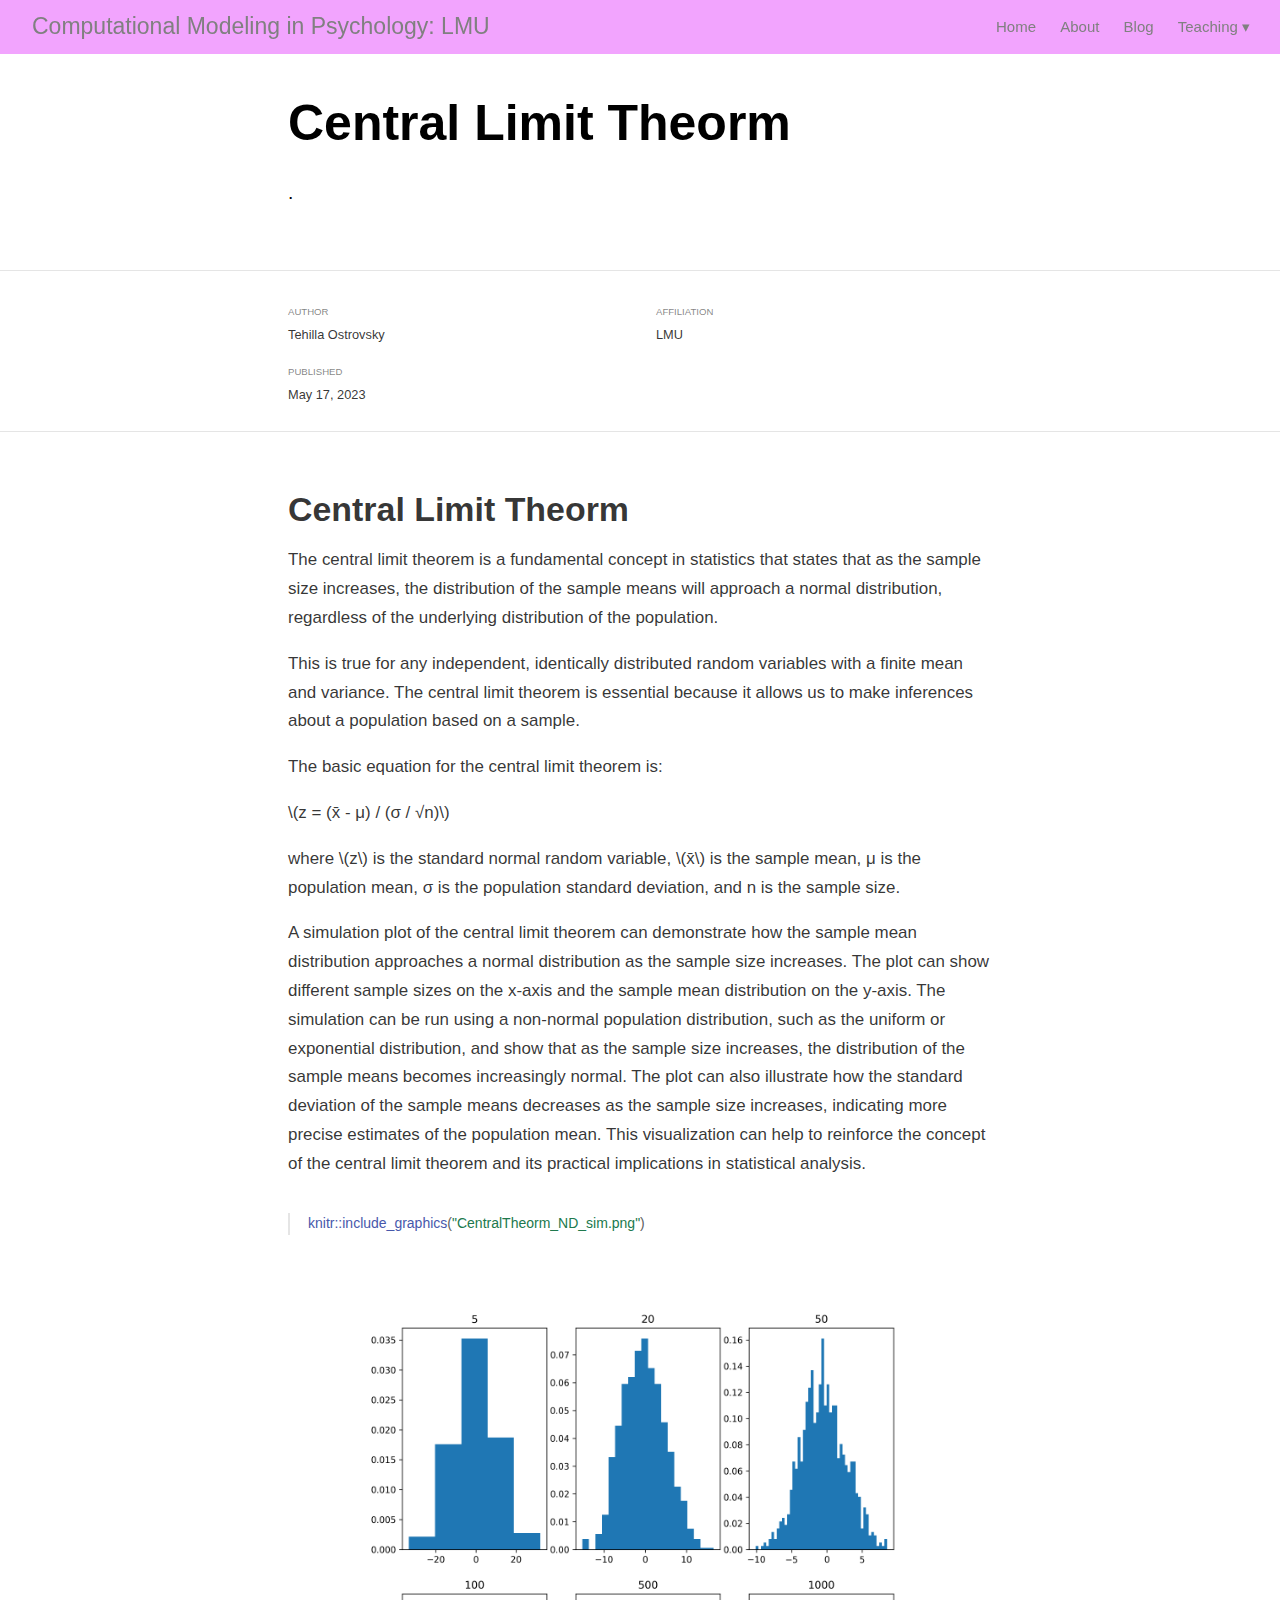
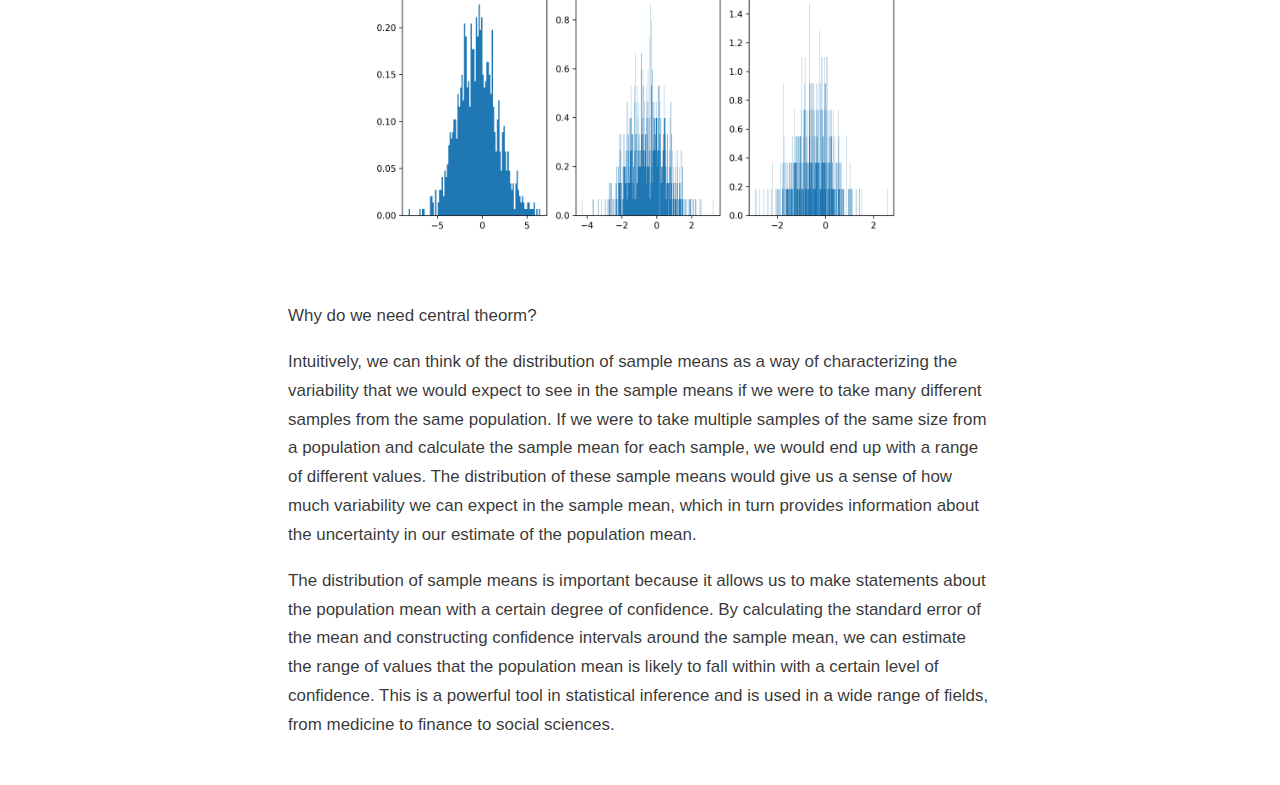
<file: docs/Stat_basics_central.html>
<!DOCTYPE html>

<html xmlns="http://www.w3.org/1999/xhtml" lang="" xml:lang="">

<head>
  <meta charset="utf-8"/>
  <meta name="viewport" content="width=device-width, initial-scale=1"/>
  <meta http-equiv="X-UA-Compatible" content="IE=Edge,chrome=1"/>
  <meta name="generator" content="distill" />

  <style type="text/css">
  /* Hide doc at startup (prevent jankiness while JS renders/transforms) */
  body {
    visibility: hidden;
  }
  </style>

 <!--radix_placeholder_import_source-->
 <!--/radix_placeholder_import_source-->

<style type="text/css">code{white-space: pre;}</style>
<style type="text/css" data-origin="pandoc">
pre > code.sourceCode { white-space: pre; position: relative; }
pre > code.sourceCode > span { display: inline-block; line-height: 1.25; }
pre > code.sourceCode > span:empty { height: 1.2em; }
.sourceCode { overflow: visible; }
code.sourceCode > span { color: inherit; text-decoration: inherit; }
div.sourceCode { margin: 1em 0; }
pre.sourceCode { margin: 0; }
@media screen {
div.sourceCode { overflow: auto; }
}
@media print {
pre > code.sourceCode { white-space: pre-wrap; }
pre > code.sourceCode > span { text-indent: -5em; padding-left: 5em; }
}
pre.numberSource code
  { counter-reset: source-line 0; }
pre.numberSource code > span
  { position: relative; left: -4em; counter-increment: source-line; }
pre.numberSource code > span > a:first-child::before
  { content: counter(source-line);
    position: relative; left: -1em; text-align: right; vertical-align: baseline;
    border: none; display: inline-block;
    -webkit-touch-callout: none; -webkit-user-select: none;
    -khtml-user-select: none; -moz-user-select: none;
    -ms-user-select: none; user-select: none;
    padding: 0 4px; width: 4em;
    color: #aaaaaa;
  }
pre.numberSource { margin-left: 3em; border-left: 1px solid #aaaaaa;  padding-left: 4px; }
div.sourceCode
  { color: #00769e; background-color: #f1f3f5; }
@media screen {
pre > code.sourceCode > span > a:first-child::before { text-decoration: underline; }
}
code span { color: #00769e; } /* Normal */
code span.al { color: #ad0000; } /* Alert */
code span.an { color: #5e5e5e; } /* Annotation */
code span.at { color: #657422; } /* Attribute */
code span.bn { color: #ad0000; } /* BaseN */
code span.bu { } /* BuiltIn */
code span.cf { color: #00769e; } /* ControlFlow */
code span.ch { color: #20794d; } /* Char */
code span.cn { color: #8f5902; } /* Constant */
code span.co { color: #5e5e5e; } /* Comment */
code span.cv { color: #5e5e5e; font-style: italic; } /* CommentVar */
code span.do { color: #5e5e5e; font-style: italic; } /* Documentation */
code span.dt { color: #ad0000; } /* DataType */
code span.dv { color: #ad0000; } /* DecVal */
code span.er { color: #ad0000; } /* Error */
code span.ex { } /* Extension */
code span.fl { color: #ad0000; } /* Float */
code span.fu { color: #4758ab; } /* Function */
code span.im { } /* Import */
code span.in { color: #5e5e5e; } /* Information */
code span.kw { color: #00769e; } /* Keyword */
code span.op { color: #5e5e5e; } /* Operator */
code span.ot { color: #00769e; } /* Other */
code span.pp { color: #ad0000; } /* Preprocessor */
code span.sc { color: #5e5e5e; } /* SpecialChar */
code span.ss { color: #20794d; } /* SpecialString */
code span.st { color: #20794d; } /* String */
code span.va { color: #111111; } /* Variable */
code span.vs { color: #20794d; } /* VerbatimString */
code span.wa { color: #5e5e5e; font-style: italic; } /* Warning */
</style>


  <!--radix_placeholder_meta_tags-->
  <title>Computational Modeling in Psychology: LMU: Central Limit Theorm</title>

  <meta property="description" itemprop="description" content="."/>


  <!--  https://schema.org/Article -->
  <meta property="article:published" itemprop="datePublished" content="2023-05-18"/>
  <meta property="article:created" itemprop="dateCreated" content="2023-05-18"/>
  <meta name="article:author" content="Tehilla Ostrovsky"/>

  <!--  https://developers.facebook.com/docs/sharing/webmasters#markup -->
  <meta property="og:title" content="Computational Modeling in Psychology: LMU: Central Limit Theorm"/>
  <meta property="og:type" content="article"/>
  <meta property="og:description" content="."/>
  <meta property="og:locale" content="en_US"/>
  <meta property="og:site_name" content="Computational Modeling in Psychology: LMU"/>

  <!--  https://dev.twitter.com/cards/types/summary -->
  <meta property="twitter:card" content="summary"/>
  <meta property="twitter:title" content="Computational Modeling in Psychology: LMU: Central Limit Theorm"/>
  <meta property="twitter:description" content="."/>

  <!--/radix_placeholder_meta_tags-->
  <!--radix_placeholder_rmarkdown_metadata-->

  <script type="text/json" id="radix-rmarkdown-metadata">
  {"type":"list","attributes":{"names":{"type":"character","attributes":{},"value":["title","description","author","date","output"]}},"value":[{"type":"character","attributes":{},"value":["Central Limit Theorm"]},{"type":"character","attributes":{},"value":[".\n"]},{"type":"list","attributes":{},"value":[{"type":"list","attributes":{"names":{"type":"character","attributes":{},"value":["name","affiliation"]}},"value":[{"type":"character","attributes":{},"value":["Tehilla Ostrovsky"]},{"type":"character","attributes":{},"value":["LMU"]}]}]},{"type":"character","attributes":{},"value":["2023-05-18"]},{"type":"character","attributes":{},"value":["distill::distill_article"]}]}
  </script>
  <!--/radix_placeholder_rmarkdown_metadata-->
  <!--radix_placeholder_navigation_in_header-->
  <meta name="distill:offset" content=""/>

  <script type="application/javascript">

    window.headroom_prevent_pin = false;

    window.document.addEventListener("DOMContentLoaded", function (event) {

      // initialize headroom for banner
      var header = $('header').get(0);
      var headerHeight = header.offsetHeight;
      var headroom = new Headroom(header, {
        tolerance: 5,
        onPin : function() {
          if (window.headroom_prevent_pin) {
            window.headroom_prevent_pin = false;
            headroom.unpin();
          }
        }
      });
      headroom.init();
      if(window.location.hash)
        headroom.unpin();
      $(header).addClass('headroom--transition');

      // offset scroll location for banner on hash change
      // (see: https://github.com/WickyNilliams/headroom.js/issues/38)
      window.addEventListener("hashchange", function(event) {
        window.scrollTo(0, window.pageYOffset - (headerHeight + 25));
      });

      // responsive menu
      $('.distill-site-header').each(function(i, val) {
        var topnav = $(this);
        var toggle = topnav.find('.nav-toggle');
        toggle.on('click', function() {
          topnav.toggleClass('responsive');
        });
      });

      // nav dropdowns
      $('.nav-dropbtn').click(function(e) {
        $(this).next('.nav-dropdown-content').toggleClass('nav-dropdown-active');
        $(this).parent().siblings('.nav-dropdown')
           .children('.nav-dropdown-content').removeClass('nav-dropdown-active');
      });
      $("body").click(function(e){
        $('.nav-dropdown-content').removeClass('nav-dropdown-active');
      });
      $(".nav-dropdown").click(function(e){
        e.stopPropagation();
      });
    });
  </script>

  <style type="text/css">

  /* Theme (user-documented overrideables for nav appearance) */

  .distill-site-nav {
    color: rgba(255, 255, 255, 0.8);
    background-color: #0F2E3D;
    font-size: 15px;
    font-weight: 300;
  }

  .distill-site-nav a {
    color: inherit;
    text-decoration: none;
  }

  .distill-site-nav a:hover {
    color: white;
  }

  @media print {
    .distill-site-nav {
      display: none;
    }
  }

  .distill-site-header {

  }

  .distill-site-footer {

  }


  /* Site Header */

  .distill-site-header {
    width: 100%;
    box-sizing: border-box;
    z-index: 3;
  }

  .distill-site-header .nav-left {
    display: inline-block;
    margin-left: 8px;
  }

  @media screen and (max-width: 768px) {
    .distill-site-header .nav-left {
      margin-left: 0;
    }
  }


  .distill-site-header .nav-right {
    float: right;
    margin-right: 8px;
  }

  .distill-site-header a,
  .distill-site-header .title {
    display: inline-block;
    text-align: center;
    padding: 14px 10px 14px 10px;
  }

  .distill-site-header .title {
    font-size: 18px;
    min-width: 150px;
  }

  .distill-site-header .logo {
    padding: 0;
  }

  .distill-site-header .logo img {
    display: none;
    max-height: 20px;
    width: auto;
    margin-bottom: -4px;
  }

  .distill-site-header .nav-image img {
    max-height: 18px;
    width: auto;
    display: inline-block;
    margin-bottom: -3px;
  }



  @media screen and (min-width: 1000px) {
    .distill-site-header .logo img {
      display: inline-block;
    }
    .distill-site-header .nav-left {
      margin-left: 20px;
    }
    .distill-site-header .nav-right {
      margin-right: 20px;
    }
    .distill-site-header .title {
      padding-left: 12px;
    }
  }


  .distill-site-header .nav-toggle {
    display: none;
  }

  .nav-dropdown {
    display: inline-block;
    position: relative;
  }

  .nav-dropdown .nav-dropbtn {
    border: none;
    outline: none;
    color: rgba(255, 255, 255, 0.8);
    padding: 16px 10px;
    background-color: transparent;
    font-family: inherit;
    font-size: inherit;
    font-weight: inherit;
    margin: 0;
    margin-top: 1px;
    z-index: 2;
  }

  .nav-dropdown-content {
    display: none;
    position: absolute;
    background-color: white;
    min-width: 200px;
    border: 1px solid rgba(0,0,0,0.15);
    border-radius: 4px;
    box-shadow: 0px 8px 16px 0px rgba(0,0,0,0.1);
    z-index: 1;
    margin-top: 2px;
    white-space: nowrap;
    padding-top: 4px;
    padding-bottom: 4px;
  }

  .nav-dropdown-content hr {
    margin-top: 4px;
    margin-bottom: 4px;
    border: none;
    border-bottom: 1px solid rgba(0, 0, 0, 0.1);
  }

  .nav-dropdown-active {
    display: block;
  }

  .nav-dropdown-content a, .nav-dropdown-content .nav-dropdown-header {
    color: black;
    padding: 6px 24px;
    text-decoration: none;
    display: block;
    text-align: left;
  }

  .nav-dropdown-content .nav-dropdown-header {
    display: block;
    padding: 5px 24px;
    padding-bottom: 0;
    text-transform: uppercase;
    font-size: 14px;
    color: #999999;
    white-space: nowrap;
  }

  .nav-dropdown:hover .nav-dropbtn {
    color: white;
  }

  .nav-dropdown-content a:hover {
    background-color: #ddd;
    color: black;
  }

  .nav-right .nav-dropdown-content {
    margin-left: -45%;
    right: 0;
  }

  @media screen and (max-width: 768px) {
    .distill-site-header a, .distill-site-header .nav-dropdown  {display: none;}
    .distill-site-header a.nav-toggle {
      float: right;
      display: block;
    }
    .distill-site-header .title {
      margin-left: 0;
    }
    .distill-site-header .nav-right {
      margin-right: 0;
    }
    .distill-site-header {
      overflow: hidden;
    }
    .nav-right .nav-dropdown-content {
      margin-left: 0;
    }
  }


  @media screen and (max-width: 768px) {
    .distill-site-header.responsive {position: relative; min-height: 500px; }
    .distill-site-header.responsive a.nav-toggle {
      position: absolute;
      right: 0;
      top: 0;
    }
    .distill-site-header.responsive a,
    .distill-site-header.responsive .nav-dropdown {
      display: block;
      text-align: left;
    }
    .distill-site-header.responsive .nav-left,
    .distill-site-header.responsive .nav-right {
      width: 100%;
    }
    .distill-site-header.responsive .nav-dropdown {float: none;}
    .distill-site-header.responsive .nav-dropdown-content {position: relative;}
    .distill-site-header.responsive .nav-dropdown .nav-dropbtn {
      display: block;
      width: 100%;
      text-align: left;
    }
  }

  /* Site Footer */

  .distill-site-footer {
    width: 100%;
    overflow: hidden;
    box-sizing: border-box;
    z-index: 3;
    margin-top: 30px;
    padding-top: 30px;
    padding-bottom: 30px;
    text-align: center;
  }

  /* Headroom */

  d-title {
    padding-top: 6rem;
  }

  @media print {
    d-title {
      padding-top: 4rem;
    }
  }

  .headroom {
    z-index: 1000;
    position: fixed;
    top: 0;
    left: 0;
    right: 0;
  }

  .headroom--transition {
    transition: all .4s ease-in-out;
  }

  .headroom--unpinned {
    top: -100px;
  }

  .headroom--pinned {
    top: 0;
  }

  /* adjust viewport for navbar height */
  /* helps vertically center bootstrap (non-distill) content */
  .min-vh-100 {
    min-height: calc(100vh - 100px) !important;
  }

  </style>

  <script src="site_libs/jquery-3.6.0/jquery-3.6.0.min.js"></script>
  <link href="site_libs/font-awesome-6.4.0/css/all.min.css" rel="stylesheet"/>
  <link href="site_libs/font-awesome-6.4.0/css/v4-shims.min.css" rel="stylesheet"/>
  <script src="site_libs/headroom-0.9.4/headroom.min.js"></script>
  <script src="site_libs/autocomplete-0.37.1/autocomplete.min.js"></script>
  <script src="site_libs/fuse-6.4.1/fuse.min.js"></script>

  <script type="application/javascript">

  function getMeta(metaName) {
    var metas = document.getElementsByTagName('meta');
    for (let i = 0; i < metas.length; i++) {
      if (metas[i].getAttribute('name') === metaName) {
        return metas[i].getAttribute('content');
      }
    }
    return '';
  }

  function offsetURL(url) {
    var offset = getMeta('distill:offset');
    return offset ? offset + '/' + url : url;
  }

  function createFuseIndex() {

    // create fuse index
    var options = {
      keys: [
        { name: 'title', weight: 20 },
        { name: 'categories', weight: 15 },
        { name: 'description', weight: 10 },
        { name: 'contents', weight: 5 },
      ],
      ignoreLocation: true,
      threshold: 0
    };
    var fuse = new window.Fuse([], options);

    // fetch the main search.json
    return fetch(offsetURL('search.json'))
      .then(function(response) {
        if (response.status == 200) {
          return response.json().then(function(json) {
            // index main articles
            json.articles.forEach(function(article) {
              fuse.add(article);
            });
            // download collections and index their articles
            return Promise.all(json.collections.map(function(collection) {
              return fetch(offsetURL(collection)).then(function(response) {
                if (response.status === 200) {
                  return response.json().then(function(articles) {
                    articles.forEach(function(article) {
                      fuse.add(article);
                    });
                  })
                } else {
                  return Promise.reject(
                    new Error('Unexpected status from search index request: ' +
                              response.status)
                  );
                }
              });
            })).then(function() {
              return fuse;
            });
          });

        } else {
          return Promise.reject(
            new Error('Unexpected status from search index request: ' +
                        response.status)
          );
        }
      });
  }

  window.document.addEventListener("DOMContentLoaded", function (event) {

    // get search element (bail if we don't have one)
    var searchEl = window.document.getElementById('distill-search');
    if (!searchEl)
      return;

    createFuseIndex()
      .then(function(fuse) {

        // make search box visible
        searchEl.classList.remove('hidden');

        // initialize autocomplete
        var options = {
          autoselect: true,
          hint: false,
          minLength: 2,
        };
        window.autocomplete(searchEl, options, [{
          source: function(query, callback) {
            const searchOptions = {
              isCaseSensitive: false,
              shouldSort: true,
              minMatchCharLength: 2,
              limit: 10,
            };
            var results = fuse.search(query, searchOptions);
            callback(results
              .map(function(result) { return result.item; })
            );
          },
          templates: {
            suggestion: function(suggestion) {
              var img = suggestion.preview && Object.keys(suggestion.preview).length > 0
                ? `<img src="${offsetURL(suggestion.preview)}"</img>`
                : '';
              var html = `
                <div class="search-item">
                  <h3>${suggestion.title}</h3>
                  <div class="search-item-description">
                    ${suggestion.description || ''}
                  </div>
                  <div class="search-item-preview">
                    ${img}
                  </div>
                </div>
              `;
              return html;
            }
          }
        }]).on('autocomplete:selected', function(event, suggestion) {
          window.location.href = offsetURL(suggestion.path);
        });
        // remove inline display style on autocompleter (we want to
        // manage responsive display via css)
        $('.algolia-autocomplete').css("display", "");
      })
      .catch(function(error) {
        console.log(error);
      });

  });

  </script>

  <style type="text/css">

  .nav-search {
    font-size: x-small;
  }

  /* Algolioa Autocomplete */

  .algolia-autocomplete {
    display: inline-block;
    margin-left: 10px;
    vertical-align: sub;
    background-color: white;
    color: black;
    padding: 6px;
    padding-top: 8px;
    padding-bottom: 0;
    border-radius: 6px;
    border: 1px #0F2E3D solid;
    width: 180px;
  }


  @media screen and (max-width: 768px) {
    .distill-site-nav .algolia-autocomplete {
      display: none;
      visibility: hidden;
    }
    .distill-site-nav.responsive .algolia-autocomplete {
      display: inline-block;
      visibility: visible;
    }
    .distill-site-nav.responsive .algolia-autocomplete .aa-dropdown-menu {
      margin-left: 0;
      width: 400px;
      max-height: 400px;
    }
  }

  .algolia-autocomplete .aa-input, .algolia-autocomplete .aa-hint {
    width: 90%;
    outline: none;
    border: none;
  }

  .algolia-autocomplete .aa-hint {
    color: #999;
  }
  .algolia-autocomplete .aa-dropdown-menu {
    width: 550px;
    max-height: 70vh;
    overflow-x: visible;
    overflow-y: scroll;
    padding: 5px;
    margin-top: 3px;
    margin-left: -150px;
    background-color: #fff;
    border-radius: 5px;
    border: 1px solid #999;
    border-top: none;
  }

  .algolia-autocomplete .aa-dropdown-menu .aa-suggestion {
    cursor: pointer;
    padding: 5px 4px;
    border-bottom: 1px solid #eee;
  }

  .algolia-autocomplete .aa-dropdown-menu .aa-suggestion:last-of-type {
    border-bottom: none;
    margin-bottom: 2px;
  }

  .algolia-autocomplete .aa-dropdown-menu .aa-suggestion .search-item {
    overflow: hidden;
    font-size: 0.8em;
    line-height: 1.4em;
  }

  .algolia-autocomplete .aa-dropdown-menu .aa-suggestion .search-item h3 {
    font-size: 1rem;
    margin-block-start: 0;
    margin-block-end: 5px;
  }

  .algolia-autocomplete .aa-dropdown-menu .aa-suggestion .search-item-description {
    display: inline-block;
    overflow: hidden;
    height: 2.8em;
    width: 80%;
    margin-right: 4%;
  }

  .algolia-autocomplete .aa-dropdown-menu .aa-suggestion .search-item-preview {
    display: inline-block;
    width: 15%;
  }

  .algolia-autocomplete .aa-dropdown-menu .aa-suggestion .search-item-preview img {
    height: 3em;
    width: auto;
    display: none;
  }

  .algolia-autocomplete .aa-dropdown-menu .aa-suggestion .search-item-preview img[src] {
    display: initial;
  }

  .algolia-autocomplete .aa-dropdown-menu .aa-suggestion.aa-cursor {
    background-color: #eee;
  }
  .algolia-autocomplete .aa-dropdown-menu .aa-suggestion em {
    font-weight: bold;
    font-style: normal;
  }

  </style>


  <!--/radix_placeholder_navigation_in_header-->
  <!--radix_placeholder_distill-->

  <style type="text/css">

  body {
    background-color: white;
  }

  .pandoc-table {
    width: 100%;
  }

  .pandoc-table>caption {
    margin-bottom: 10px;
  }

  .pandoc-table th:not([align]) {
    text-align: left;
  }

  .pagedtable-footer {
    font-size: 15px;
  }

  d-byline .byline {
    grid-template-columns: 2fr 2fr;
  }

  d-byline .byline h3 {
    margin-block-start: 1.5em;
  }

  d-byline .byline .authors-affiliations h3 {
    margin-block-start: 0.5em;
  }

  .authors-affiliations .orcid-id {
    width: 16px;
    height:16px;
    margin-left: 4px;
    margin-right: 4px;
    vertical-align: middle;
    padding-bottom: 2px;
  }

  d-title .dt-tags {
    margin-top: 1em;
    grid-column: text;
  }

  .dt-tags .dt-tag {
    text-decoration: none;
    display: inline-block;
    color: rgba(0,0,0,0.6);
    padding: 0em 0.4em;
    margin-right: 0.5em;
    margin-bottom: 0.4em;
    font-size: 70%;
    border: 1px solid rgba(0,0,0,0.2);
    border-radius: 3px;
    text-transform: uppercase;
    font-weight: 500;
  }

  d-article table.gt_table td,
  d-article table.gt_table th {
    border-bottom: none;
    font-size: 100%;
  }

  .html-widget {
    margin-bottom: 2.0em;
  }

  .l-screen-inset {
    padding-right: 16px;
  }

  .l-screen .caption {
    margin-left: 10px;
  }

  .shaded {
    background: rgb(247, 247, 247);
    padding-top: 20px;
    padding-bottom: 20px;
    border-top: 1px solid rgba(0, 0, 0, 0.1);
    border-bottom: 1px solid rgba(0, 0, 0, 0.1);
  }

  .shaded .html-widget {
    margin-bottom: 0;
    border: 1px solid rgba(0, 0, 0, 0.1);
  }

  .shaded .shaded-content {
    background: white;
  }

  .text-output {
    margin-top: 0;
    line-height: 1.5em;
  }

  .hidden {
    display: none !important;
  }

  d-article {
    padding-top: 2.5rem;
    padding-bottom: 30px;
  }

  d-appendix {
    padding-top: 30px;
  }

  d-article>p>img {
    width: 100%;
  }

  d-article h2 {
    margin: 1rem 0 1.5rem 0;
  }

  d-article h3 {
    margin-top: 1.5rem;
  }

  d-article iframe {
    border: 1px solid rgba(0, 0, 0, 0.1);
    margin-bottom: 2.0em;
    width: 100%;
  }

  /* Tweak code blocks */

  d-article div.sourceCode code,
  d-article pre code {
    font-family: Consolas, Monaco, 'Andale Mono', 'Ubuntu Mono', monospace;
  }

  d-article pre,
  d-article div.sourceCode,
  d-article div.sourceCode pre {
    overflow: auto;
  }

  d-article div.sourceCode {
    background-color: white;
  }

  d-article div.sourceCode pre {
    padding-left: 10px;
    font-size: 12px;
    border-left: 2px solid rgba(0,0,0,0.1);
  }

  d-article pre {
    font-size: 12px;
    color: black;
    background: none;
    margin-top: 0;
    text-align: left;
    white-space: pre;
    word-spacing: normal;
    word-break: normal;
    word-wrap: normal;
    line-height: 1.5;

    -moz-tab-size: 4;
    -o-tab-size: 4;
    tab-size: 4;

    -webkit-hyphens: none;
    -moz-hyphens: none;
    -ms-hyphens: none;
    hyphens: none;
  }

  d-article pre a {
    border-bottom: none;
  }

  d-article pre a:hover {
    border-bottom: none;
    text-decoration: underline;
  }

  d-article details {
    grid-column: text;
    margin-bottom: 0.8em;
  }

  @media(min-width: 768px) {

  d-article pre,
  d-article div.sourceCode,
  d-article div.sourceCode pre {
    overflow: visible !important;
  }

  d-article div.sourceCode pre {
    padding-left: 18px;
    font-size: 14px;
  }

  d-article pre {
    font-size: 14px;
  }

  }

  figure img.external {
    background: white;
    border: 1px solid rgba(0, 0, 0, 0.1);
    box-shadow: 0 1px 8px rgba(0, 0, 0, 0.1);
    padding: 18px;
    box-sizing: border-box;
  }

  /* CSS for d-contents */

  .d-contents {
    grid-column: text;
    color: rgba(0,0,0,0.8);
    font-size: 0.9em;
    padding-bottom: 1em;
    margin-bottom: 1em;
    padding-bottom: 0.5em;
    margin-bottom: 1em;
    padding-left: 0.25em;
    justify-self: start;
  }

  @media(min-width: 1000px) {
    .d-contents.d-contents-float {
      height: 0;
      grid-column-start: 1;
      grid-column-end: 4;
      justify-self: center;
      padding-right: 3em;
      padding-left: 2em;
    }
  }

  .d-contents nav h3 {
    font-size: 18px;
    margin-top: 0;
    margin-bottom: 1em;
  }

  .d-contents li {
    list-style-type: none
  }

  .d-contents nav > ul {
    padding-left: 0;
  }

  .d-contents ul {
    padding-left: 1em
  }

  .d-contents nav ul li {
    margin-top: 0.6em;
    margin-bottom: 0.2em;
  }

  .d-contents nav a {
    font-size: 13px;
    border-bottom: none;
    text-decoration: none
    color: rgba(0, 0, 0, 0.8);
  }

  .d-contents nav a:hover {
    text-decoration: underline solid rgba(0, 0, 0, 0.6)
  }

  .d-contents nav > ul > li > a {
    font-weight: 600;
  }

  .d-contents nav > ul > li > ul {
    font-weight: inherit;
  }

  .d-contents nav > ul > li > ul > li {
    margin-top: 0.2em;
  }


  .d-contents nav ul {
    margin-top: 0;
    margin-bottom: 0.25em;
  }

  .d-article-with-toc h2:nth-child(2) {
    margin-top: 0;
  }


  /* Figure */

  .figure {
    position: relative;
    margin-bottom: 2.5em;
    margin-top: 1.5em;
  }

  .figure .caption {
    color: rgba(0, 0, 0, 0.6);
    font-size: 12px;
    line-height: 1.5em;
  }

  .figure img.external {
    background: white;
    border: 1px solid rgba(0, 0, 0, 0.1);
    box-shadow: 0 1px 8px rgba(0, 0, 0, 0.1);
    padding: 18px;
    box-sizing: border-box;
  }

  .figure .caption a {
    color: rgba(0, 0, 0, 0.6);
  }

  .figure .caption b,
  .figure .caption strong, {
    font-weight: 600;
    color: rgba(0, 0, 0, 1.0);
  }

  /* Citations */

  d-article .citation {
    color: inherit;
    cursor: inherit;
  }

  div.hanging-indent{
    margin-left: 1em; text-indent: -1em;
  }

  /* Citation hover box */

  .tippy-box[data-theme~=light-border] {
    background-color: rgba(250, 250, 250, 0.95);
  }

  .tippy-content > p {
    margin-bottom: 0;
    padding: 2px;
  }


  /* Tweak 1000px media break to show more text */

  @media(min-width: 1000px) {
    .base-grid,
    distill-header,
    d-title,
    d-abstract,
    d-article,
    d-appendix,
    distill-appendix,
    d-byline,
    d-footnote-list,
    d-citation-list,
    distill-footer {
      grid-template-columns: [screen-start] 1fr [page-start kicker-start] 80px [middle-start] 50px [text-start kicker-end] 65px 65px 65px 65px 65px 65px 65px 65px [text-end gutter-start] 65px [middle-end] 65px [page-end gutter-end] 1fr [screen-end];
      grid-column-gap: 16px;
    }

    .grid {
      grid-column-gap: 16px;
    }

    d-article {
      font-size: 1.06rem;
      line-height: 1.7em;
    }
    figure .caption, .figure .caption, figure figcaption {
      font-size: 13px;
    }
  }

  @media(min-width: 1180px) {
    .base-grid,
    distill-header,
    d-title,
    d-abstract,
    d-article,
    d-appendix,
    distill-appendix,
    d-byline,
    d-footnote-list,
    d-citation-list,
    distill-footer {
      grid-template-columns: [screen-start] 1fr [page-start kicker-start] 60px [middle-start] 60px [text-start kicker-end] 60px 60px 60px 60px 60px 60px 60px 60px [text-end gutter-start] 60px [middle-end] 60px [page-end gutter-end] 1fr [screen-end];
      grid-column-gap: 32px;
    }

    .grid {
      grid-column-gap: 32px;
    }
  }


  /* Get the citation styles for the appendix (not auto-injected on render since
     we do our own rendering of the citation appendix) */

  d-appendix .citation-appendix,
  .d-appendix .citation-appendix {
    font-size: 11px;
    line-height: 15px;
    border-left: 1px solid rgba(0, 0, 0, 0.1);
    padding-left: 18px;
    border: 1px solid rgba(0,0,0,0.1);
    background: rgba(0, 0, 0, 0.02);
    padding: 10px 18px;
    border-radius: 3px;
    color: rgba(150, 150, 150, 1);
    overflow: hidden;
    margin-top: -12px;
    white-space: pre-wrap;
    word-wrap: break-word;
  }

  /* Include appendix styles here so they can be overridden */

  d-appendix {
    contain: layout style;
    font-size: 0.8em;
    line-height: 1.7em;
    margin-top: 60px;
    margin-bottom: 0;
    border-top: 1px solid rgba(0, 0, 0, 0.1);
    color: rgba(0,0,0,0.5);
    padding-top: 60px;
    padding-bottom: 48px;
  }

  d-appendix h3 {
    grid-column: page-start / text-start;
    font-size: 15px;
    font-weight: 500;
    margin-top: 1em;
    margin-bottom: 0;
    color: rgba(0,0,0,0.65);
  }

  d-appendix h3 + * {
    margin-top: 1em;
  }

  d-appendix ol {
    padding: 0 0 0 15px;
  }

  @media (min-width: 768px) {
    d-appendix ol {
      padding: 0 0 0 30px;
      margin-left: -30px;
    }
  }

  d-appendix li {
    margin-bottom: 1em;
  }

  d-appendix a {
    color: rgba(0, 0, 0, 0.6);
  }

  d-appendix > * {
    grid-column: text;
  }

  d-appendix > d-footnote-list,
  d-appendix > d-citation-list,
  d-appendix > distill-appendix {
    grid-column: screen;
  }

  /* Include footnote styles here so they can be overridden */

  d-footnote-list {
    contain: layout style;
  }

  d-footnote-list > * {
    grid-column: text;
  }

  d-footnote-list a.footnote-backlink {
    color: rgba(0,0,0,0.3);
    padding-left: 0.5em;
  }



  /* Anchor.js */

  .anchorjs-link {
    /*transition: all .25s linear; */
    text-decoration: none;
    border-bottom: none;
  }
  *:hover > .anchorjs-link {
    margin-left: -1.125em !important;
    text-decoration: none;
    border-bottom: none;
  }

  /* Social footer */

  .social_footer {
    margin-top: 30px;
    margin-bottom: 0;
    color: rgba(0,0,0,0.67);
  }

  .disqus-comments {
    margin-right: 30px;
  }

  .disqus-comment-count {
    border-bottom: 1px solid rgba(0, 0, 0, 0.4);
    cursor: pointer;
  }

  #disqus_thread {
    margin-top: 30px;
  }

  .article-sharing a {
    border-bottom: none;
    margin-right: 8px;
  }

  .article-sharing a:hover {
    border-bottom: none;
  }

  .sidebar-section.subscribe {
    font-size: 12px;
    line-height: 1.6em;
  }

  .subscribe p {
    margin-bottom: 0.5em;
  }


  .article-footer .subscribe {
    font-size: 15px;
    margin-top: 45px;
  }


  .sidebar-section.custom {
    font-size: 12px;
    line-height: 1.6em;
  }

  .custom p {
    margin-bottom: 0.5em;
  }

  /* Styles for listing layout (hide title) */
  .layout-listing d-title, .layout-listing .d-title {
    display: none;
  }

  /* Styles for posts lists (not auto-injected) */


  .posts-with-sidebar {
    padding-left: 45px;
    padding-right: 45px;
  }

  .posts-list .description h2,
  .posts-list .description p {
    font-family: -apple-system, BlinkMacSystemFont, "Segoe UI", Roboto, Oxygen, Ubuntu, Cantarell, "Fira Sans", "Droid Sans", "Helvetica Neue", Arial, sans-serif;
  }

  .posts-list .description h2 {
    font-weight: 700;
    border-bottom: none;
    padding-bottom: 0;
  }

  .posts-list h2.post-tag {
    border-bottom: 1px solid rgba(0, 0, 0, 0.2);
    padding-bottom: 12px;
  }
  .posts-list {
    margin-top: 60px;
    margin-bottom: 24px;
  }

  .posts-list .post-preview {
    text-decoration: none;
    overflow: hidden;
    display: block;
    border-bottom: 1px solid rgba(0, 0, 0, 0.1);
    padding: 24px 0;
  }

  .post-preview-last {
    border-bottom: none !important;
  }

  .posts-list .posts-list-caption {
    grid-column: screen;
    font-weight: 400;
  }

  .posts-list .post-preview h2 {
    margin: 0 0 6px 0;
    line-height: 1.2em;
    font-style: normal;
    font-size: 24px;
  }

  .posts-list .post-preview p {
    margin: 0 0 12px 0;
    line-height: 1.4em;
    font-size: 16px;
  }

  .posts-list .post-preview .thumbnail {
    box-sizing: border-box;
    margin-bottom: 24px;
    position: relative;
    max-width: 500px;
  }
  .posts-list .post-preview img {
    width: 100%;
    display: block;
  }

  .posts-list .metadata {
    font-size: 12px;
    line-height: 1.4em;
    margin-bottom: 18px;
  }

  .posts-list .metadata > * {
    display: inline-block;
  }

  .posts-list .metadata .publishedDate {
    margin-right: 2em;
  }

  .posts-list .metadata .dt-authors {
    display: block;
    margin-top: 0.3em;
    margin-right: 2em;
  }

  .posts-list .dt-tags {
    display: block;
    line-height: 1em;
  }

  .posts-list .dt-tags .dt-tag {
    display: inline-block;
    color: rgba(0,0,0,0.6);
    padding: 0.3em 0.4em;
    margin-right: 0.2em;
    margin-bottom: 0.4em;
    font-size: 60%;
    border: 1px solid rgba(0,0,0,0.2);
    border-radius: 3px;
    text-transform: uppercase;
    font-weight: 500;
  }

  .posts-list img {
    opacity: 1;
  }

  .posts-list img[data-src] {
    opacity: 0;
  }

  .posts-more {
    clear: both;
  }


  .posts-sidebar {
    font-size: 16px;
  }

  .posts-sidebar h3 {
    font-size: 16px;
    margin-top: 0;
    margin-bottom: 0.5em;
    font-weight: 400;
    text-transform: uppercase;
  }

  .sidebar-section {
    margin-bottom: 30px;
  }

  .categories ul {
    list-style-type: none;
    margin: 0;
    padding: 0;
  }

  .categories li {
    color: rgba(0, 0, 0, 0.8);
    margin-bottom: 0;
  }

  .categories li>a {
    border-bottom: none;
  }

  .categories li>a:hover {
    border-bottom: 1px solid rgba(0, 0, 0, 0.4);
  }

  .categories .active {
    font-weight: 600;
  }

  .categories .category-count {
    color: rgba(0, 0, 0, 0.4);
  }


  @media(min-width: 768px) {
    .posts-list .post-preview h2 {
      font-size: 26px;
    }
    .posts-list .post-preview .thumbnail {
      float: right;
      width: 30%;
      margin-bottom: 0;
    }
    .posts-list .post-preview .description {
      float: left;
      width: 45%;
    }
    .posts-list .post-preview .metadata {
      float: left;
      width: 20%;
      margin-top: 8px;
    }
    .posts-list .post-preview p {
      margin: 0 0 12px 0;
      line-height: 1.5em;
      font-size: 16px;
    }
    .posts-with-sidebar .posts-list {
      float: left;
      width: 75%;
    }
    .posts-with-sidebar .posts-sidebar {
      float: right;
      width: 20%;
      margin-top: 60px;
      padding-top: 24px;
      padding-bottom: 24px;
    }
  }


  /* Improve display for browsers without grid (IE/Edge <= 15) */

  .downlevel {
    line-height: 1.6em;
    font-family: -apple-system, BlinkMacSystemFont, "Segoe UI", Roboto, Oxygen, Ubuntu, Cantarell, "Fira Sans", "Droid Sans", "Helvetica Neue", Arial, sans-serif;
    margin: 0;
  }

  .downlevel .d-title {
    padding-top: 6rem;
    padding-bottom: 1.5rem;
  }

  .downlevel .d-title h1 {
    font-size: 50px;
    font-weight: 700;
    line-height: 1.1em;
    margin: 0 0 0.5rem;
  }

  .downlevel .d-title p {
    font-weight: 300;
    font-size: 1.2rem;
    line-height: 1.55em;
    margin-top: 0;
  }

  .downlevel .d-byline {
    padding-top: 0.8em;
    padding-bottom: 0.8em;
    font-size: 0.8rem;
    line-height: 1.8em;
  }

  .downlevel .section-separator {
    border: none;
    border-top: 1px solid rgba(0, 0, 0, 0.1);
  }

  .downlevel .d-article {
    font-size: 1.06rem;
    line-height: 1.7em;
    padding-top: 1rem;
    padding-bottom: 2rem;
  }


  .downlevel .d-appendix {
    padding-left: 0;
    padding-right: 0;
    max-width: none;
    font-size: 0.8em;
    line-height: 1.7em;
    margin-bottom: 0;
    color: rgba(0,0,0,0.5);
    padding-top: 40px;
    padding-bottom: 48px;
  }

  .downlevel .footnotes ol {
    padding-left: 13px;
  }

  .downlevel .base-grid,
  .downlevel .distill-header,
  .downlevel .d-title,
  .downlevel .d-abstract,
  .downlevel .d-article,
  .downlevel .d-appendix,
  .downlevel .distill-appendix,
  .downlevel .d-byline,
  .downlevel .d-footnote-list,
  .downlevel .d-citation-list,
  .downlevel .distill-footer,
  .downlevel .appendix-bottom,
  .downlevel .posts-container {
    padding-left: 40px;
    padding-right: 40px;
  }

  @media(min-width: 768px) {
    .downlevel .base-grid,
    .downlevel .distill-header,
    .downlevel .d-title,
    .downlevel .d-abstract,
    .downlevel .d-article,
    .downlevel .d-appendix,
    .downlevel .distill-appendix,
    .downlevel .d-byline,
    .downlevel .d-footnote-list,
    .downlevel .d-citation-list,
    .downlevel .distill-footer,
    .downlevel .appendix-bottom,
    .downlevel .posts-container {
    padding-left: 150px;
    padding-right: 150px;
    max-width: 900px;
  }
  }

  .downlevel pre code {
    display: block;
    border-left: 2px solid rgba(0, 0, 0, .1);
    padding: 0 0 0 20px;
    font-size: 14px;
  }

  .downlevel code, .downlevel pre {
    color: black;
    background: none;
    font-family: Consolas, Monaco, 'Andale Mono', 'Ubuntu Mono', monospace;
    text-align: left;
    white-space: pre;
    word-spacing: normal;
    word-break: normal;
    word-wrap: normal;
    line-height: 1.5;

    -moz-tab-size: 4;
    -o-tab-size: 4;
    tab-size: 4;

    -webkit-hyphens: none;
    -moz-hyphens: none;
    -ms-hyphens: none;
    hyphens: none;
  }

  .downlevel .posts-list .post-preview {
    color: inherit;
  }



  </style>

  <script type="application/javascript">

  function is_downlevel_browser() {
    if (bowser.isUnsupportedBrowser({ msie: "12", msedge: "16"},
                                   window.navigator.userAgent)) {
      return true;
    } else {
      return window.load_distill_framework === undefined;
    }
  }

  // show body when load is complete
  function on_load_complete() {

    // add anchors
    if (window.anchors) {
      window.anchors.options.placement = 'left';
      window.anchors.add('d-article > h2, d-article > h3, d-article > h4, d-article > h5');
    }


    // set body to visible
    document.body.style.visibility = 'visible';

    // force redraw for leaflet widgets
    if (window.HTMLWidgets) {
      var maps = window.HTMLWidgets.findAll(".leaflet");
      $.each(maps, function(i, el) {
        var map = this.getMap();
        map.invalidateSize();
        map.eachLayer(function(layer) {
          if (layer instanceof L.TileLayer)
            layer.redraw();
        });
      });
    }

    // trigger 'shown' so htmlwidgets resize
    $('d-article').trigger('shown');
  }

  function init_distill() {

    init_common();

    // create front matter
    var front_matter = $('<d-front-matter></d-front-matter>');
    $('#distill-front-matter').wrap(front_matter);

    // create d-title
    $('.d-title').changeElementType('d-title');

    // create d-byline
    var byline = $('<d-byline></d-byline>');
    $('.d-byline').replaceWith(byline);

    // create d-article
    var article = $('<d-article></d-article>');
    $('.d-article').wrap(article).children().unwrap();

    // move posts container into article
    $('.posts-container').appendTo($('d-article'));

    // create d-appendix
    $('.d-appendix').changeElementType('d-appendix');

    // flag indicating that we have appendix items
    var appendix = $('.appendix-bottom').children('h3').length > 0;

    // replace footnotes with <d-footnote>
    $('.footnote-ref').each(function(i, val) {
      appendix = true;
      var href = $(this).attr('href');
      var id = href.replace('#', '');
      var fn = $('#' + id);
      var fn_p = $('#' + id + '>p');
      fn_p.find('.footnote-back').remove();
      var text = fn_p.html();
      var dtfn = $('<d-footnote></d-footnote>');
      dtfn.html(text);
      $(this).replaceWith(dtfn);
    });
    // remove footnotes
    $('.footnotes').remove();

    // move refs into #references-listing
    $('#references-listing').replaceWith($('#refs'));

    $('h1.appendix, h2.appendix').each(function(i, val) {
      $(this).changeElementType('h3');
    });
    $('h3.appendix').each(function(i, val) {
      var id = $(this).attr('id');
      $('.d-contents a[href="#' + id + '"]').parent().remove();
      appendix = true;
      $(this).nextUntil($('h1, h2, h3')).addBack().appendTo($('d-appendix'));
    });

    // show d-appendix if we have appendix content
    $("d-appendix").css('display', appendix ? 'grid' : 'none');

    // localize layout chunks to just output
    $('.layout-chunk').each(function(i, val) {

      // capture layout
      var layout = $(this).attr('data-layout');

      // apply layout to markdown level block elements
      var elements = $(this).children().not('details, div.sourceCode, pre, script');
      elements.each(function(i, el) {
        var layout_div = $('<div class="' + layout + '"></div>');
        if (layout_div.hasClass('shaded')) {
          var shaded_content = $('<div class="shaded-content"></div>');
          $(this).wrap(shaded_content);
          $(this).parent().wrap(layout_div);
        } else {
          $(this).wrap(layout_div);
        }
      });


      // unwrap the layout-chunk div
      $(this).children().unwrap();
    });

    // remove code block used to force  highlighting css
    $('.distill-force-highlighting-css').parent().remove();

    // remove empty line numbers inserted by pandoc when using a
    // custom syntax highlighting theme
    $('code.sourceCode a:empty').remove();

    // load distill framework
    load_distill_framework();

    // wait for window.distillRunlevel == 4 to do post processing
    function distill_post_process() {

      if (!window.distillRunlevel || window.distillRunlevel < 4)
        return;

      // hide author/affiliations entirely if we have no authors
      var front_matter = JSON.parse($("#distill-front-matter").html());
      var have_authors = front_matter.authors && front_matter.authors.length > 0;
      if (!have_authors)
        $('d-byline').addClass('hidden');

      // article with toc class
      $('.d-contents').parent().addClass('d-article-with-toc');

      // strip links that point to #
      $('.authors-affiliations').find('a[href="#"]').removeAttr('href');

      // add orcid ids
      $('.authors-affiliations').find('.author').each(function(i, el) {
        var orcid_id = front_matter.authors[i].orcidID;
        if (orcid_id) {
          var a = $('<a></a>');
          a.attr('href', 'https://orcid.org/' + orcid_id);
          var img = $('<img></img>');
          img.addClass('orcid-id');
          img.attr('alt', 'ORCID ID');
          img.attr('src','[data-uri]');
          a.append(img);
          $(this).append(a);
        }
      });

      // hide elements of author/affiliations grid that have no value
      function hide_byline_column(caption) {
        $('d-byline').find('h3:contains("' + caption + '")').parent().css('visibility', 'hidden');
      }

      // affiliations
      var have_affiliations = false;
      for (var i = 0; i<front_matter.authors.length; ++i) {
        var author = front_matter.authors[i];
        if (author.affiliation !== "&nbsp;") {
          have_affiliations = true;
          break;
        }
      }
      if (!have_affiliations)
        $('d-byline').find('h3:contains("Affiliations")').css('visibility', 'hidden');

      // published date
      if (!front_matter.publishedDate)
        hide_byline_column("Published");

      // document object identifier
      var doi = $('d-byline').find('h3:contains("DOI")');
      var doi_p = doi.next().empty();
      if (!front_matter.doi) {
        // if we have a citation and valid citationText then link to that
        if ($('#citation').length > 0 && front_matter.citationText) {
          doi.html('Citation');
          $('<a href="#citation"></a>')
            .text(front_matter.citationText)
            .appendTo(doi_p);
        } else {
          hide_byline_column("DOI");
        }
      } else {
        $('<a></a>')
           .attr('href', "https://doi.org/" + front_matter.doi)
           .html(front_matter.doi)
           .appendTo(doi_p);
      }

       // change plural form of authors/affiliations
      if (front_matter.authors.length === 1) {
        var grid = $('.authors-affiliations');
        grid.children('h3:contains("Authors")').text('Author');
        grid.children('h3:contains("Affiliations")').text('Affiliation');
      }

      // remove d-appendix and d-footnote-list local styles
      $('d-appendix > style:first-child').remove();
      $('d-footnote-list > style:first-child').remove();

      // move appendix-bottom entries to the bottom
      $('.appendix-bottom').appendTo('d-appendix').children().unwrap();
      $('.appendix-bottom').remove();

      // hoverable references
      $('span.citation[data-cites]').each(function() {
        const citeChild = $(this).children()[0]
        // Do not process if @xyz has been used without escaping and without bibliography activated
        // https://github.com/rstudio/distill/issues/466
        if (citeChild === undefined) return true

        if (citeChild.nodeName == "D-FOOTNOTE") {
          var fn = citeChild
          $(this).html(fn.shadowRoot.querySelector("sup"))
          $(this).id = fn.id
          fn.remove()
        }
        var refs = $(this).attr('data-cites').split(" ");
        var refHtml = refs.map(function(ref) {
          // Could use CSS.escape too here, we insure backward compatibility in navigator
          return "<p>" + $('div[id="ref-' + ref + '"]').html() + "</p>";
        }).join("\n");
        window.tippy(this, {
          allowHTML: true,
          content: refHtml,
          maxWidth: 500,
          interactive: true,
          interactiveBorder: 10,
          theme: 'light-border',
          placement: 'bottom-start'
        });
      });

      // fix footnotes in tables (#411)
      // replacing broken distill.pub feature
      $('table d-footnote').each(function() {
        // we replace internal showAtNode methode which is triggered when hovering a footnote
        this.hoverBox.showAtNode = function(node) {
          // ported from https://github.com/distillpub/template/pull/105/files
          calcOffset = function(elem) {
              let x = elem.offsetLeft;
              let y = elem.offsetTop;
              // Traverse upwards until an `absolute` element is found or `elem`
              // becomes null.
              while (elem = elem.offsetParent && elem.style.position != 'absolute') {
                  x += elem.offsetLeft;
                  y += elem.offsetTop;
              }

              return { left: x, top: y };
          }
          // https://developer.mozilla.org/en-US/docs/Web/API/HTMLElement/offsetTop
          const bbox = node.getBoundingClientRect();
          const offset = calcOffset(node);
          this.show([offset.left + bbox.width, offset.top + bbox.height]);
        }
      })

      // clear polling timer
      clearInterval(tid);

      // show body now that everything is ready
      on_load_complete();
    }

    var tid = setInterval(distill_post_process, 50);
    distill_post_process();

  }

  function init_downlevel() {

    init_common();

     // insert hr after d-title
    $('.d-title').after($('<hr class="section-separator"/>'));

    // check if we have authors
    var front_matter = JSON.parse($("#distill-front-matter").html());
    var have_authors = front_matter.authors && front_matter.authors.length > 0;

    // manage byline/border
    if (!have_authors)
      $('.d-byline').remove();
    $('.d-byline').after($('<hr class="section-separator"/>'));
    $('.d-byline a').remove();

    // remove toc
    $('.d-contents').remove();

    // move appendix elements
    $('h1.appendix, h2.appendix').each(function(i, val) {
      $(this).changeElementType('h3');
    });
    $('h3.appendix').each(function(i, val) {
      $(this).nextUntil($('h1, h2, h3')).addBack().appendTo($('.d-appendix'));
    });


    // inject headers into references and footnotes
    var refs_header = $('<h3></h3>');
    refs_header.text('References');
    $('#refs').prepend(refs_header);

    var footnotes_header = $('<h3></h3');
    footnotes_header.text('Footnotes');
    $('.footnotes').children('hr').first().replaceWith(footnotes_header);

    // move appendix-bottom entries to the bottom
    $('.appendix-bottom').appendTo('.d-appendix').children().unwrap();
    $('.appendix-bottom').remove();

    // remove appendix if it's empty
    if ($('.d-appendix').children().length === 0)
      $('.d-appendix').remove();

    // prepend separator above appendix
    $('.d-appendix').before($('<hr class="section-separator" style="clear: both"/>'));

    // trim code
    $('pre>code').each(function(i, val) {
      $(this).html($.trim($(this).html()));
    });

    // move posts-container right before article
    $('.posts-container').insertBefore($('.d-article'));

    $('body').addClass('downlevel');

    on_load_complete();
  }


  function init_common() {

    // jquery plugin to change element types
    (function($) {
      $.fn.changeElementType = function(newType) {
        var attrs = {};

        $.each(this[0].attributes, function(idx, attr) {
          attrs[attr.nodeName] = attr.nodeValue;
        });

        this.replaceWith(function() {
          return $("<" + newType + "/>", attrs).append($(this).contents());
        });
      };
    })(jQuery);

    // prevent underline for linked images
    $('a > img').parent().css({'border-bottom' : 'none'});

    // mark non-body figures created by knitr chunks as 100% width
    $('.layout-chunk').each(function(i, val) {
      var figures = $(this).find('img, .html-widget');
      // ignore leaflet img layers (#106)
      figures = figures.filter(':not(img[class*="leaflet"])')
      if ($(this).attr('data-layout') !== "l-body") {
        figures.css('width', '100%');
      } else {
        figures.css('max-width', '100%');
        figures.filter("[width]").each(function(i, val) {
          var fig = $(this);
          fig.css('width', fig.attr('width') + 'px');
        });

      }
    });

    // auto-append index.html to post-preview links in file: protocol
    // and in rstudio ide preview
    $('.post-preview').each(function(i, val) {
      if (window.location.protocol === "file:")
        $(this).attr('href', $(this).attr('href') + "index.html");
    });

    // get rid of index.html references in header
    if (window.location.protocol !== "file:") {
      $('.distill-site-header a[href]').each(function(i,val) {
        $(this).attr('href', $(this).attr('href').replace(/^index[.]html/, "./"));
      });
    }

    // add class to pandoc style tables
    $('tr.header').parent('thead').parent('table').addClass('pandoc-table');
    $('.kable-table').children('table').addClass('pandoc-table');

    // add figcaption style to table captions
    $('caption').parent('table').addClass("figcaption");

    // initialize posts list
    if (window.init_posts_list)
      window.init_posts_list();

    // implmement disqus comment link
    $('.disqus-comment-count').click(function() {
      window.headroom_prevent_pin = true;
      $('#disqus_thread').toggleClass('hidden');
      if (!$('#disqus_thread').hasClass('hidden')) {
        var offset = $(this).offset();
        $(window).resize();
        $('html, body').animate({
          scrollTop: offset.top - 35
        });
      }
    });
  }

  document.addEventListener('DOMContentLoaded', function() {
    if (is_downlevel_browser())
      init_downlevel();
    else
      window.addEventListener('WebComponentsReady', init_distill);
  });

  </script>

  <style type="text/css">
  /* base variables */

  /* Edit the CSS properties in this file to create a custom
     Distill theme. Only edit values in the right column
     for each row; values shown are the CSS defaults.
     To return any property to the default,
     you may set its value to: unset
     All rows must end with a semi-colon.                      */

  /* Optional: embed custom fonts here with `@import`          */
  /* This must remain at the top of this file.                 */



  html {
    /*-- Main font sizes --*/
    --title-size:      50px;
    --body-size:       1.06rem;
    --code-size:       14px;
    --aside-size:      12px;
    --fig-cap-size:    13px;
    /*-- Main font colors --*/
    --title-color:     #000000;
    --header-color:    rgba(0, 0, 0, 0.8);
    --body-color:      rgba(0, 0, 0, 0.8);
    --aside-color:     rgba(0, 0, 0, 0.6);
    --fig-cap-color:   rgba(0, 0, 0, 0.6);
    /*-- Specify custom fonts ~~~ must be imported above   --*/
    --heading-font:    sans-serif;
    --mono-font:       monospace;
    --body-font:       sans-serif;
    --navbar-font:     sans-serif;  /* websites + blogs only */
  }

  /*-- ARTICLE METADATA --*/
  d-byline {
    --heading-size:    0.6rem;
    --heading-color:   rgba(0, 0, 0, 0.5);
    --body-size:       0.8rem;
    --body-color:      rgba(0, 0, 0, 0.8);
  }

  /*-- ARTICLE TABLE OF CONTENTS --*/
  .d-contents {
    --heading-size:    18px;
    --contents-size:   13px;
  }

  /*-- ARTICLE APPENDIX --*/
  d-appendix {
    --heading-size:    15px;
    --heading-color:   rgba(0, 0, 0, 0.65);
    --text-size:       0.8em;
    --text-color:      rgba(0, 0, 0, 0.5);
  }

  /*-- WEBSITE HEADER + FOOTER --*/
  /* These properties only apply to Distill sites and blogs  */

  .distill-site-header {
    --title-size:       18px;
    --text-color:       rgba(255, 255, 255, 0.8);
    --text-size:        15px;
    --hover-color:      white;
    --bkgd-color:       #0F2E3D;
  }

  .distill-site-footer {
    --text-color:       rgba(255, 255, 255, 0.8);
    --text-size:        15px;
    --hover-color:      white;
    --bkgd-color:       #0F2E3D;
  }

  /*-- Additional custom styles --*/
  /* Add any additional CSS rules below                      */
  </style>
  <style type="text/css">
  /* base variables */

  /* Edit the CSS properties in this file to create a custom
     Distill theme. Only edit values in the right column
     for each row; values shown are the CSS defaults.
     To return any property to the default,
     you may set its value to: unset
     All rows must end with a semi-colon.                      */

  /* Optional: embed custom fonts here with `@import`          */
  /* This must remain at the top of this file.                 */



  html {
    /*-- Main font sizes --*/
    --title-size:      50px;
    --body-size:       1.06rem;
    --code-size:       14px;
    --aside-size:      12px;
    --fig-cap-size:    13px;
    /*-- Main font colors --*/
    --title-color:     #000000;
    --header-color:    rgba(0, 0, 0, 0.8);
    --body-color:      rgba(0, 0, 0, 0.8);
    --aside-color:     rgba(0, 0, 0, 0.6);
    --fig-cap-color:   rgba(0, 0, 0, 0.6);
    /*-- Specify custom fonts ~~~ must be imported above   --*/
    --heading-font:    'Rubik', sans-serif;
    --mono-font:       sans-serif;
    --body-font:       'Rubik', sans-serif;
    --navbar-font:     'Rubik', sans-serif; /* websites + blogs only */
  }

  /*-- ARTICLE METADATA --*/
  d-byline {
    --heading-size:    0.6rem;
    --heading-color:   rgba(0, 0, 0, 0.5);
    --body-size:       0.8rem;
    --body-color:      rgba(0, 0, 0, 0.8);
  }

  /*-- ARTICLE TABLE OF CONTENTS --*/
  .d-contents {
    --heading-size:    18px;
    --contents-size:   13px;
  }

  /*-- ARTICLE APPENDIX --*/
  d-appendix {
    --heading-size:    15px;
    --heading-color:   rgba(0, 0, 0, 0.65);
    --text-size:       0.8em;
    --text-color:      rgba(0, 0, 0, 0.5);
  }

  /*-- WEBSITE HEADER + FOOTER --*/
  /* These properties only apply to Distill sites and blogs  */

  .distill-site-header {
    --title-size:       23px;
    --text-color:       grey;
    --text-size:        15px;
    --hover-color:      black;
    --bkgd-color:       rgba(226, 56, 252, 0.46);
  }

  .distill-site-footer {
    --text-color:       rgba(252, 56, 128, 0.46);
    --text-size:        15px;
    --hover-color:      white;
    --bkgd-color:       #0F2E3D;
  }

  /*-- Additional custom styles --*/
  /* Add any additional CSS rules below                      */
  .image{
    height: 100px; width: 100px;
  }</style>
  <style type="text/css">
  /* base style */

  /* FONT FAMILIES */

  :root {
    --heading-default: -apple-system, BlinkMacSystemFont, "Segoe UI", Roboto, Oxygen, Ubuntu, Cantarell, "Fira Sans", "Droid Sans", "Helvetica Neue", Arial, sans-serif;
    --mono-default: Consolas, Monaco, 'Andale Mono', 'Ubuntu Mono', monospace;
    --body-default: -apple-system, BlinkMacSystemFont, "Segoe UI", Roboto, Oxygen, Ubuntu, Cantarell, "Fira Sans", "Droid Sans", "Helvetica Neue", Arial, sans-serif;
  }

  body,
  .posts-list .post-preview p,
  .posts-list .description p {
    font-family: var(--body-font), var(--body-default);
  }

  h1, h2, h3, h4, h5, h6,
  .posts-list .post-preview h2,
  .posts-list .description h2 {
    font-family: var(--heading-font), var(--heading-default);
  }

  d-article div.sourceCode code,
  d-article pre code {
    font-family: var(--mono-font), var(--mono-default);
  }


  /*-- TITLE --*/
  d-title h1,
  .posts-list > h1 {
    color: var(--title-color, black);
  }

  d-title h1 {
    font-size: var(--title-size, 50px);
  }

  /*-- HEADERS --*/
  d-article h1,
  d-article h2,
  d-article h3,
  d-article h4,
  d-article h5,
  d-article h6 {
    color: var(--header-color, rgba(0, 0, 0, 0.8));
  }

  /*-- BODY --*/
  d-article > p,  /* only text inside of <p> tags */
  d-article > ul, /* lists */
  d-article > ol {
    color: var(--body-color, rgba(0, 0, 0, 0.8));
    font-size: var(--body-size, 1.06rem);
  }


  /*-- CODE --*/
  d-article div.sourceCode code,
  d-article pre code {
    font-size: var(--code-size, 14px);
  }

  /*-- ASIDE --*/
  d-article aside {
    font-size: var(--aside-size, 12px);
    color: var(--aside-color, rgba(0, 0, 0, 0.6));
  }

  /*-- FIGURE CAPTIONS --*/
  figure .caption,
  figure figcaption,
  .figure .caption {
    font-size: var(--fig-cap-size, 13px);
    color: var(--fig-cap-color, rgba(0, 0, 0, 0.6));
  }

  /*-- METADATA --*/
  d-byline h3 {
    font-size: var(--heading-size, 0.6rem);
    color: var(--heading-color, rgba(0, 0, 0, 0.5));
  }

  d-byline {
    font-size: var(--body-size, 0.8rem);
    color: var(--body-color, rgba(0, 0, 0, 0.8));
  }

  d-byline a,
  d-article d-byline a {
    color: var(--body-color, rgba(0, 0, 0, 0.8));
  }

  /*-- TABLE OF CONTENTS --*/
  .d-contents nav h3 {
    font-size: var(--heading-size, 18px);
  }

  .d-contents nav a {
    font-size: var(--contents-size, 13px);
  }

  /*-- APPENDIX --*/
  d-appendix h3 {
    font-size: var(--heading-size, 15px);
    color: var(--heading-color, rgba(0, 0, 0, 0.65));
  }

  d-appendix {
    font-size: var(--text-size, 0.8em);
    color: var(--text-color, rgba(0, 0, 0, 0.5));
  }

  d-appendix d-footnote-list a.footnote-backlink {
    color: var(--text-color, rgba(0, 0, 0, 0.5));
  }

  /*-- WEBSITE HEADER + FOOTER --*/
  .distill-site-header .title {
    font-size: var(--title-size, 18px);
    font-family: var(--navbar-font), var(--heading-default);
  }

  .distill-site-header a,
  .nav-dropdown .nav-dropbtn {
    font-family: var(--navbar-font), var(--heading-default);
  }

  .nav-dropdown .nav-dropbtn {
    color: var(--text-color, rgba(255, 255, 255, 0.8));
    font-size: var(--text-size, 15px);
  }

  .distill-site-header a:hover,
  .nav-dropdown:hover .nav-dropbtn {
    color: var(--hover-color, white);
  }

  .distill-site-header {
    font-size: var(--text-size, 15px);
    color: var(--text-color, rgba(255, 255, 255, 0.8));
    background-color: var(--bkgd-color, #0F2E3D);
  }

  .distill-site-footer {
    font-size: var(--text-size, 15px);
    color: var(--text-color, rgba(255, 255, 255, 0.8));
    background-color: var(--bkgd-color, #0F2E3D);
  }

  .distill-site-footer a:hover {
    color: var(--hover-color, white);
  }</style>
  <!--/radix_placeholder_distill-->
  <script src="site_libs/header-attrs-2.21/header-attrs.js"></script>
  <script src="site_libs/popper-2.6.0/popper.min.js"></script>
  <link href="site_libs/tippy-6.2.7/tippy.css" rel="stylesheet" />
  <link href="site_libs/tippy-6.2.7/tippy-light-border.css" rel="stylesheet" />
  <script src="site_libs/tippy-6.2.7/tippy.umd.min.js"></script>
  <script src="site_libs/anchor-4.2.2/anchor.min.js"></script>
  <script src="site_libs/bowser-1.9.3/bowser.min.js"></script>
  <script src="site_libs/webcomponents-2.0.0/webcomponents.js"></script>
  <script src="site_libs/distill-2.2.21/template.v2.js"></script>
  <!--radix_placeholder_site_in_header-->
  <!--/radix_placeholder_site_in_header-->


</head>

<body>

<!--radix_placeholder_front_matter-->

<script id="distill-front-matter" type="text/json">
{"title":"Central Limit Theorm","description":".","authors":[{"author":"Tehilla Ostrovsky","authorURL":"#","affiliation":"LMU","affiliationURL":"#","orcidID":""}],"publishedDate":"2023-05-18T00:00:00.000+02:00","citationText":"Ostrovsky, 2023"}
</script>

<!--/radix_placeholder_front_matter-->
<!--radix_placeholder_navigation_before_body-->
<header class="header header--fixed" role="banner">
<nav class="distill-site-nav distill-site-header">
<div class="nav-left">
<a href="index.html" class="title">Computational Modeling in Psychology: LMU</a>
</div>
<div class="nav-right">
<a href="index.html">Home</a>
<a href="about.html">About</a>
<a href="blog.html">Blog</a>
<div class="nav-dropdown">
<button class="nav-dropbtn">
Teaching
 
<span class="down-arrow">&#x25BE;</span>
</button>
<div class="nav-dropdown-content">
<a href="Stat_basics_lm.html">Basics in statistics - Linear Models</a>
<a href="Stat_basics_distr.html">Basics in statistics - Distributions</a>
<a href="Stat_basics_central.html">Basics in statistics - Central Limit Theorem</a>
<a href="p_hacking_sim.html">Basics in statistics - P-Hacking</a>
<a href="anova.html">Analyses of Variance</a>
</div>
</div>
<a href="javascript:void(0);" class="nav-toggle">&#9776;</a>
</div>
</nav>
</header>
<!--/radix_placeholder_navigation_before_body-->
<!--radix_placeholder_site_before_body-->
<!--/radix_placeholder_site_before_body-->

<div class="d-title">
<h1>Central Limit Theorm</h1>
<!--radix_placeholder_categories-->
<!--/radix_placeholder_categories-->
<p><p>.</p></p>
</div>

<div class="d-byline">
  Tehilla Ostrovsky  (LMU)
  
<br/>2023-05-18
</div>

<div class="d-article">
<h1 id="central-limit-theorm">Central Limit Theorm</h1>
<p>The central limit theorem is a fundamental concept in statistics that states that as the sample size increases, the distribution of the sample means will approach a normal distribution, regardless of the underlying distribution of the population.</p>
<p>This is true for any independent, identically distributed random variables with a finite mean and variance. The central limit theorem is essential because it allows us to make inferences about a population based on a sample.</p>
<p>The basic equation for the central limit theorem is:</p>
<p><span class="math inline">\(z = (x̄ - μ) / (σ / √n)\)</span></p>
<p>where <span class="math inline">\(z\)</span> is the standard normal random variable, <span class="math inline">\(x̄\)</span> is the sample mean, μ is the population mean, σ is the population standard deviation, and n is the sample size.</p>
<p>A simulation plot of the central limit theorem can demonstrate how the sample mean distribution approaches a normal distribution as the sample size increases. The plot can show different sample sizes on the x-axis and the sample mean distribution on the y-axis. The simulation can be run using a non-normal population distribution, such as the uniform or exponential distribution, and show that as the sample size increases, the distribution of the sample means becomes increasingly normal. The plot can also illustrate how the standard deviation of the sample means decreases as the sample size increases, indicating more precise estimates of the population mean. This visualization can help to reinforce the concept of the central limit theorem and its practical implications in statistical analysis.</p>
<div class="layout-chunk" data-layout="l-body">
<div class="sourceCode">
<pre class="sourceCode r"><code class="sourceCode r"><span><span class='fu'>knitr</span><span class='fu'>::</span><span class='fu'><a href='https://rdrr.io/pkg/knitr/man/include_graphics.html'>include_graphics</a></span><span class='op'>(</span><span class='st'>"CentralTheorm_ND_sim.png"</span><span class='op'>)</span></span></code></pre>
</div>
<p><img src="CentralTheorm_ND_sim.png" width="90%" height="90%" style="display: block; margin: auto;" /></p>
</div>
<p>Why do we need central theorm?</p>
<p>Intuitively, we can think of the distribution of sample means as a way of characterizing the variability that we would expect to see in the sample means if we were to take many different samples from the same population. If we were to take multiple samples of the same size from a population and calculate the sample mean for each sample, we would end up with a range of different values. The distribution of these sample means would give us a sense of how much variability we can expect in the sample mean, which in turn provides information about the uncertainty in our estimate of the population mean.</p>
<p>The distribution of sample means is important because it allows us to make statements about the population mean with a certain degree of confidence. By calculating the standard error of the mean and constructing confidence intervals around the sample mean, we can estimate the range of values that the population mean is likely to fall within with a certain level of confidence. This is a powerful tool in statistical inference and is used in a wide range of fields, from medicine to finance to social sciences.</p>
<div class="sourceCode" id="cb1"><pre class="sourceCode r distill-force-highlighting-css"><code class="sourceCode r"></code></pre></div>
<!--radix_placeholder_article_footer-->
<!--/radix_placeholder_article_footer-->
</div>

<div class="d-appendix">
</div>

<!-- dynamically load mathjax for compatibility with self-contained -->
<script>
  (function () {
    var script = document.createElement("script");
    script.type = "text/javascript";
    script.src  = "https://mathjax.rstudio.com/latest/MathJax.js?config=TeX-AMS-MML_HTMLorMML";
    document.getElementsByTagName("head")[0].appendChild(script);
  })();
</script>

<!--radix_placeholder_site_after_body-->
<!--/radix_placeholder_site_after_body-->
<!--radix_placeholder_appendices-->
<div class="appendix-bottom"></div>
<!--/radix_placeholder_appendices-->
<!--radix_placeholder_navigation_after_body-->
<!--/radix_placeholder_navigation_after_body-->

</body>

</html>
</file>
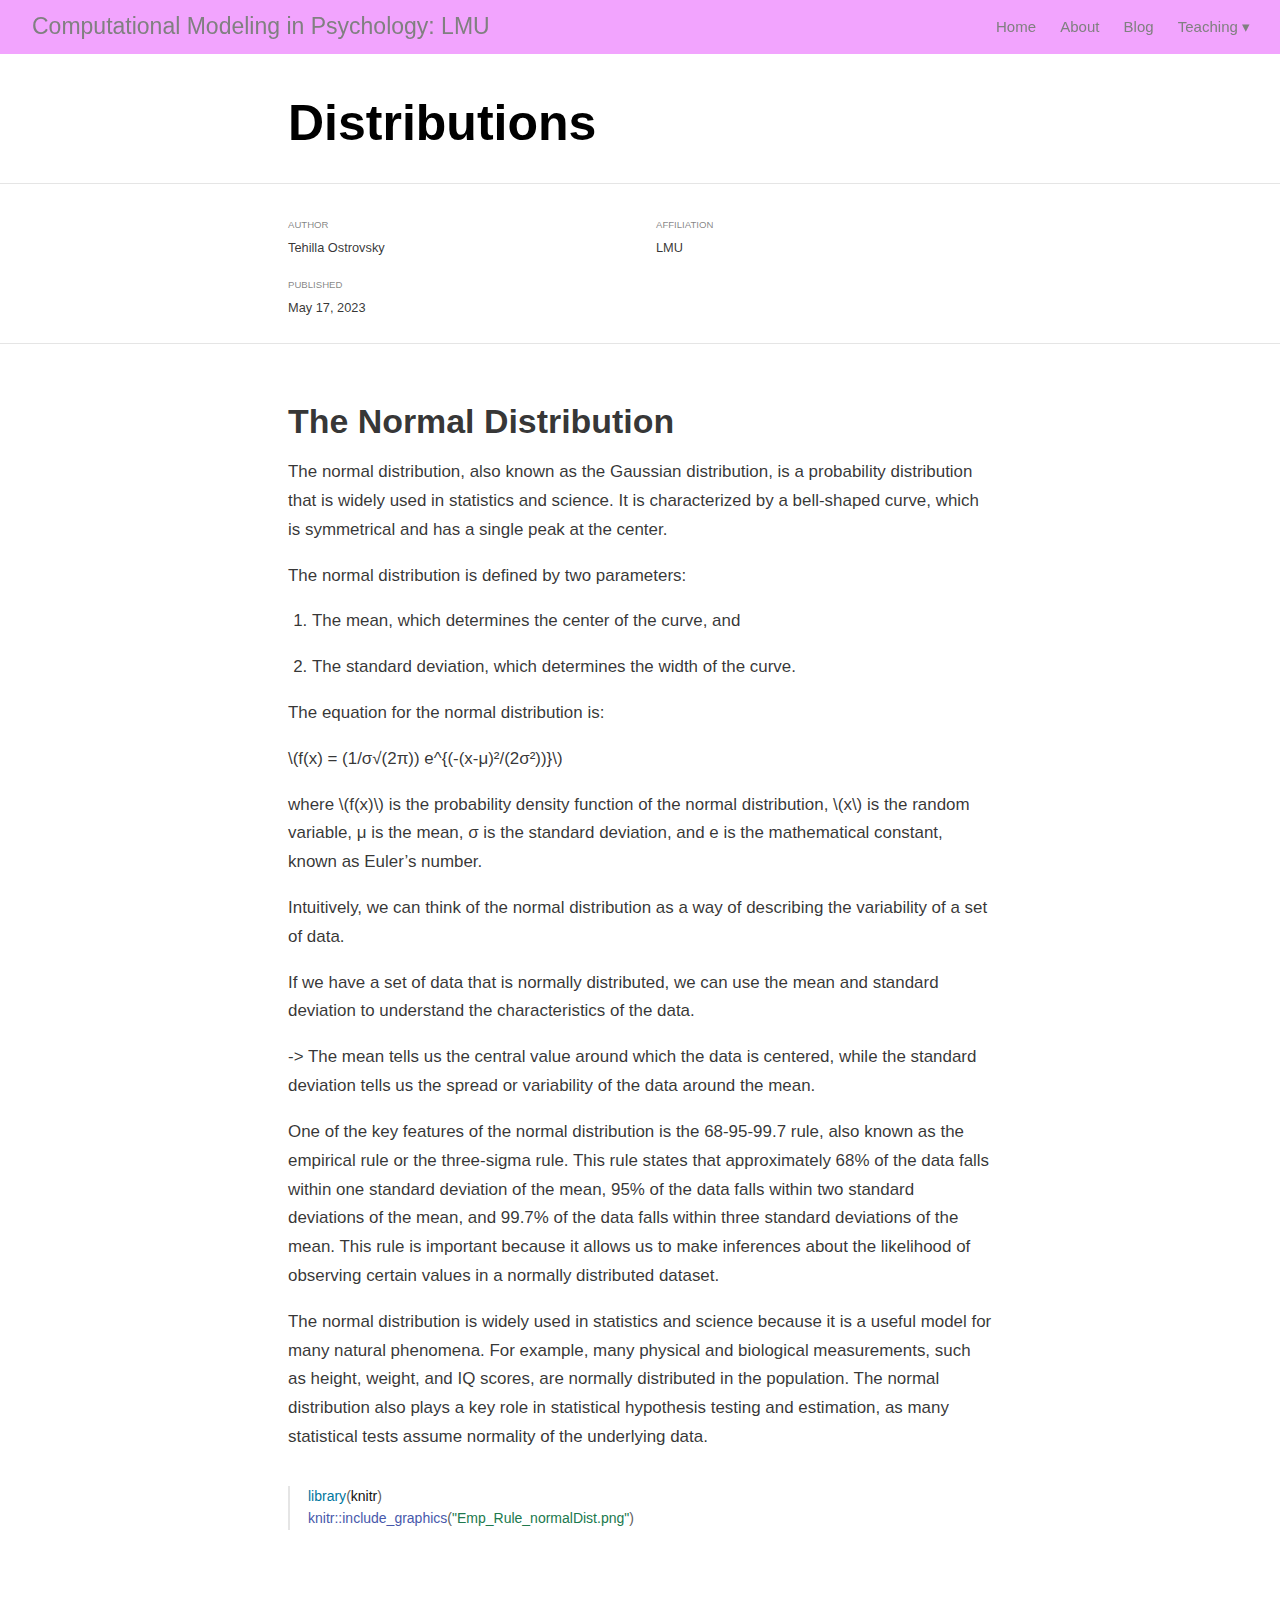
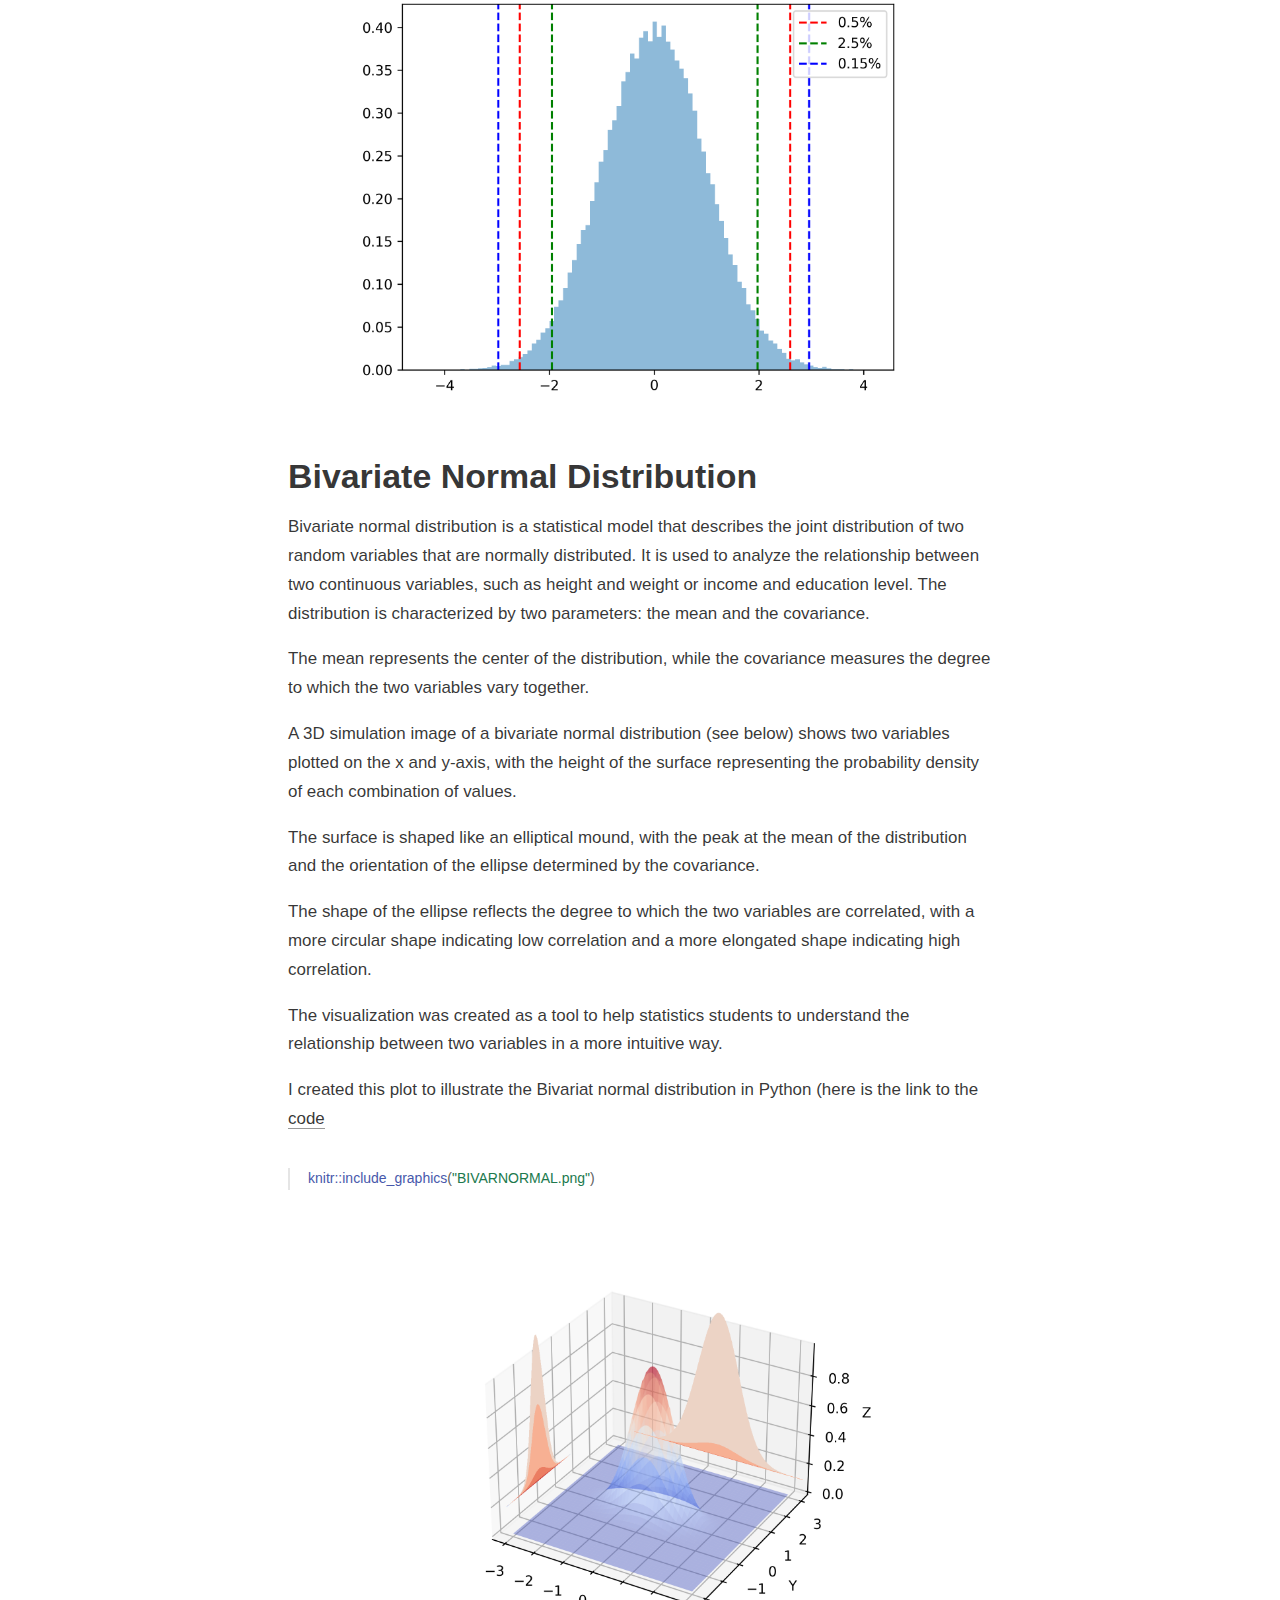
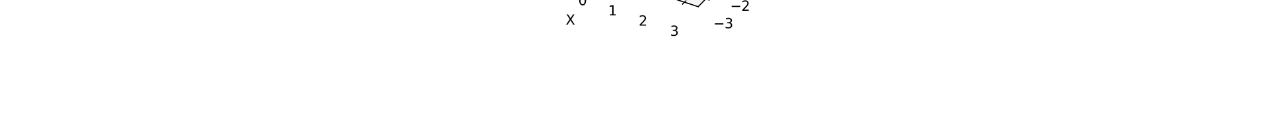
<file: docs/Stat_basics_distr.html>
<!DOCTYPE html>

<html xmlns="http://www.w3.org/1999/xhtml" lang="" xml:lang="">

<head>
  <meta charset="utf-8"/>
  <meta name="viewport" content="width=device-width, initial-scale=1"/>
  <meta http-equiv="X-UA-Compatible" content="IE=Edge,chrome=1"/>
  <meta name="generator" content="distill" />

  <style type="text/css">
  /* Hide doc at startup (prevent jankiness while JS renders/transforms) */
  body {
    visibility: hidden;
  }
  </style>

 <!--radix_placeholder_import_source-->
 <!--/radix_placeholder_import_source-->

<style type="text/css">code{white-space: pre;}</style>
<style type="text/css" data-origin="pandoc">
pre > code.sourceCode { white-space: pre; position: relative; }
pre > code.sourceCode > span { display: inline-block; line-height: 1.25; }
pre > code.sourceCode > span:empty { height: 1.2em; }
.sourceCode { overflow: visible; }
code.sourceCode > span { color: inherit; text-decoration: inherit; }
div.sourceCode { margin: 1em 0; }
pre.sourceCode { margin: 0; }
@media screen {
div.sourceCode { overflow: auto; }
}
@media print {
pre > code.sourceCode { white-space: pre-wrap; }
pre > code.sourceCode > span { text-indent: -5em; padding-left: 5em; }
}
pre.numberSource code
  { counter-reset: source-line 0; }
pre.numberSource code > span
  { position: relative; left: -4em; counter-increment: source-line; }
pre.numberSource code > span > a:first-child::before
  { content: counter(source-line);
    position: relative; left: -1em; text-align: right; vertical-align: baseline;
    border: none; display: inline-block;
    -webkit-touch-callout: none; -webkit-user-select: none;
    -khtml-user-select: none; -moz-user-select: none;
    -ms-user-select: none; user-select: none;
    padding: 0 4px; width: 4em;
    color: #aaaaaa;
  }
pre.numberSource { margin-left: 3em; border-left: 1px solid #aaaaaa;  padding-left: 4px; }
div.sourceCode
  { color: #00769e; background-color: #f1f3f5; }
@media screen {
pre > code.sourceCode > span > a:first-child::before { text-decoration: underline; }
}
code span { color: #00769e; } /* Normal */
code span.al { color: #ad0000; } /* Alert */
code span.an { color: #5e5e5e; } /* Annotation */
code span.at { color: #657422; } /* Attribute */
code span.bn { color: #ad0000; } /* BaseN */
code span.bu { } /* BuiltIn */
code span.cf { color: #00769e; } /* ControlFlow */
code span.ch { color: #20794d; } /* Char */
code span.cn { color: #8f5902; } /* Constant */
code span.co { color: #5e5e5e; } /* Comment */
code span.cv { color: #5e5e5e; font-style: italic; } /* CommentVar */
code span.do { color: #5e5e5e; font-style: italic; } /* Documentation */
code span.dt { color: #ad0000; } /* DataType */
code span.dv { color: #ad0000; } /* DecVal */
code span.er { color: #ad0000; } /* Error */
code span.ex { } /* Extension */
code span.fl { color: #ad0000; } /* Float */
code span.fu { color: #4758ab; } /* Function */
code span.im { } /* Import */
code span.in { color: #5e5e5e; } /* Information */
code span.kw { color: #00769e; } /* Keyword */
code span.op { color: #5e5e5e; } /* Operator */
code span.ot { color: #00769e; } /* Other */
code span.pp { color: #ad0000; } /* Preprocessor */
code span.sc { color: #5e5e5e; } /* SpecialChar */
code span.ss { color: #20794d; } /* SpecialString */
code span.st { color: #20794d; } /* String */
code span.va { color: #111111; } /* Variable */
code span.vs { color: #20794d; } /* VerbatimString */
code span.wa { color: #5e5e5e; font-style: italic; } /* Warning */
</style>


  <!--radix_placeholder_meta_tags-->
  <title>Computational Modeling in Psychology: LMU: Distributions</title>



  <!--  https://schema.org/Article -->
  <meta property="article:published" itemprop="datePublished" content="2023-05-18"/>
  <meta property="article:created" itemprop="dateCreated" content="2023-05-18"/>
  <meta name="article:author" content="Tehilla Ostrovsky"/>

  <!--  https://developers.facebook.com/docs/sharing/webmasters#markup -->
  <meta property="og:title" content="Computational Modeling in Psychology: LMU: Distributions"/>
  <meta property="og:type" content="article"/>
  <meta property="og:locale" content="en_US"/>
  <meta property="og:site_name" content="Computational Modeling in Psychology: LMU"/>

  <!--  https://dev.twitter.com/cards/types/summary -->
  <meta property="twitter:card" content="summary"/>
  <meta property="twitter:title" content="Computational Modeling in Psychology: LMU: Distributions"/>

  <!--/radix_placeholder_meta_tags-->
  <!--radix_placeholder_rmarkdown_metadata-->

  <script type="text/json" id="radix-rmarkdown-metadata">
  {"type":"list","attributes":{"names":{"type":"character","attributes":{},"value":["title","description","author","date","output"]}},"value":[{"type":"character","attributes":{},"value":["Distributions"]},{"type":"NULL"},{"type":"list","attributes":{},"value":[{"type":"list","attributes":{"names":{"type":"character","attributes":{},"value":["name","affiliation"]}},"value":[{"type":"character","attributes":{},"value":["Tehilla Ostrovsky"]},{"type":"character","attributes":{},"value":["LMU"]}]}]},{"type":"character","attributes":{},"value":["2023-05-18"]},{"type":"character","attributes":{},"value":["distill::distill_article"]}]}
  </script>
  <!--/radix_placeholder_rmarkdown_metadata-->
  <!--radix_placeholder_navigation_in_header-->
  <meta name="distill:offset" content=""/>

  <script type="application/javascript">

    window.headroom_prevent_pin = false;

    window.document.addEventListener("DOMContentLoaded", function (event) {

      // initialize headroom for banner
      var header = $('header').get(0);
      var headerHeight = header.offsetHeight;
      var headroom = new Headroom(header, {
        tolerance: 5,
        onPin : function() {
          if (window.headroom_prevent_pin) {
            window.headroom_prevent_pin = false;
            headroom.unpin();
          }
        }
      });
      headroom.init();
      if(window.location.hash)
        headroom.unpin();
      $(header).addClass('headroom--transition');

      // offset scroll location for banner on hash change
      // (see: https://github.com/WickyNilliams/headroom.js/issues/38)
      window.addEventListener("hashchange", function(event) {
        window.scrollTo(0, window.pageYOffset - (headerHeight + 25));
      });

      // responsive menu
      $('.distill-site-header').each(function(i, val) {
        var topnav = $(this);
        var toggle = topnav.find('.nav-toggle');
        toggle.on('click', function() {
          topnav.toggleClass('responsive');
        });
      });

      // nav dropdowns
      $('.nav-dropbtn').click(function(e) {
        $(this).next('.nav-dropdown-content').toggleClass('nav-dropdown-active');
        $(this).parent().siblings('.nav-dropdown')
           .children('.nav-dropdown-content').removeClass('nav-dropdown-active');
      });
      $("body").click(function(e){
        $('.nav-dropdown-content').removeClass('nav-dropdown-active');
      });
      $(".nav-dropdown").click(function(e){
        e.stopPropagation();
      });
    });
  </script>

  <style type="text/css">

  /* Theme (user-documented overrideables for nav appearance) */

  .distill-site-nav {
    color: rgba(255, 255, 255, 0.8);
    background-color: #0F2E3D;
    font-size: 15px;
    font-weight: 300;
  }

  .distill-site-nav a {
    color: inherit;
    text-decoration: none;
  }

  .distill-site-nav a:hover {
    color: white;
  }

  @media print {
    .distill-site-nav {
      display: none;
    }
  }

  .distill-site-header {

  }

  .distill-site-footer {

  }


  /* Site Header */

  .distill-site-header {
    width: 100%;
    box-sizing: border-box;
    z-index: 3;
  }

  .distill-site-header .nav-left {
    display: inline-block;
    margin-left: 8px;
  }

  @media screen and (max-width: 768px) {
    .distill-site-header .nav-left {
      margin-left: 0;
    }
  }


  .distill-site-header .nav-right {
    float: right;
    margin-right: 8px;
  }

  .distill-site-header a,
  .distill-site-header .title {
    display: inline-block;
    text-align: center;
    padding: 14px 10px 14px 10px;
  }

  .distill-site-header .title {
    font-size: 18px;
    min-width: 150px;
  }

  .distill-site-header .logo {
    padding: 0;
  }

  .distill-site-header .logo img {
    display: none;
    max-height: 20px;
    width: auto;
    margin-bottom: -4px;
  }

  .distill-site-header .nav-image img {
    max-height: 18px;
    width: auto;
    display: inline-block;
    margin-bottom: -3px;
  }



  @media screen and (min-width: 1000px) {
    .distill-site-header .logo img {
      display: inline-block;
    }
    .distill-site-header .nav-left {
      margin-left: 20px;
    }
    .distill-site-header .nav-right {
      margin-right: 20px;
    }
    .distill-site-header .title {
      padding-left: 12px;
    }
  }


  .distill-site-header .nav-toggle {
    display: none;
  }

  .nav-dropdown {
    display: inline-block;
    position: relative;
  }

  .nav-dropdown .nav-dropbtn {
    border: none;
    outline: none;
    color: rgba(255, 255, 255, 0.8);
    padding: 16px 10px;
    background-color: transparent;
    font-family: inherit;
    font-size: inherit;
    font-weight: inherit;
    margin: 0;
    margin-top: 1px;
    z-index: 2;
  }

  .nav-dropdown-content {
    display: none;
    position: absolute;
    background-color: white;
    min-width: 200px;
    border: 1px solid rgba(0,0,0,0.15);
    border-radius: 4px;
    box-shadow: 0px 8px 16px 0px rgba(0,0,0,0.1);
    z-index: 1;
    margin-top: 2px;
    white-space: nowrap;
    padding-top: 4px;
    padding-bottom: 4px;
  }

  .nav-dropdown-content hr {
    margin-top: 4px;
    margin-bottom: 4px;
    border: none;
    border-bottom: 1px solid rgba(0, 0, 0, 0.1);
  }

  .nav-dropdown-active {
    display: block;
  }

  .nav-dropdown-content a, .nav-dropdown-content .nav-dropdown-header {
    color: black;
    padding: 6px 24px;
    text-decoration: none;
    display: block;
    text-align: left;
  }

  .nav-dropdown-content .nav-dropdown-header {
    display: block;
    padding: 5px 24px;
    padding-bottom: 0;
    text-transform: uppercase;
    font-size: 14px;
    color: #999999;
    white-space: nowrap;
  }

  .nav-dropdown:hover .nav-dropbtn {
    color: white;
  }

  .nav-dropdown-content a:hover {
    background-color: #ddd;
    color: black;
  }

  .nav-right .nav-dropdown-content {
    margin-left: -45%;
    right: 0;
  }

  @media screen and (max-width: 768px) {
    .distill-site-header a, .distill-site-header .nav-dropdown  {display: none;}
    .distill-site-header a.nav-toggle {
      float: right;
      display: block;
    }
    .distill-site-header .title {
      margin-left: 0;
    }
    .distill-site-header .nav-right {
      margin-right: 0;
    }
    .distill-site-header {
      overflow: hidden;
    }
    .nav-right .nav-dropdown-content {
      margin-left: 0;
    }
  }


  @media screen and (max-width: 768px) {
    .distill-site-header.responsive {position: relative; min-height: 500px; }
    .distill-site-header.responsive a.nav-toggle {
      position: absolute;
      right: 0;
      top: 0;
    }
    .distill-site-header.responsive a,
    .distill-site-header.responsive .nav-dropdown {
      display: block;
      text-align: left;
    }
    .distill-site-header.responsive .nav-left,
    .distill-site-header.responsive .nav-right {
      width: 100%;
    }
    .distill-site-header.responsive .nav-dropdown {float: none;}
    .distill-site-header.responsive .nav-dropdown-content {position: relative;}
    .distill-site-header.responsive .nav-dropdown .nav-dropbtn {
      display: block;
      width: 100%;
      text-align: left;
    }
  }

  /* Site Footer */

  .distill-site-footer {
    width: 100%;
    overflow: hidden;
    box-sizing: border-box;
    z-index: 3;
    margin-top: 30px;
    padding-top: 30px;
    padding-bottom: 30px;
    text-align: center;
  }

  /* Headroom */

  d-title {
    padding-top: 6rem;
  }

  @media print {
    d-title {
      padding-top: 4rem;
    }
  }

  .headroom {
    z-index: 1000;
    position: fixed;
    top: 0;
    left: 0;
    right: 0;
  }

  .headroom--transition {
    transition: all .4s ease-in-out;
  }

  .headroom--unpinned {
    top: -100px;
  }

  .headroom--pinned {
    top: 0;
  }

  /* adjust viewport for navbar height */
  /* helps vertically center bootstrap (non-distill) content */
  .min-vh-100 {
    min-height: calc(100vh - 100px) !important;
  }

  </style>

  <script src="site_libs/jquery-3.6.0/jquery-3.6.0.min.js"></script>
  <link href="site_libs/font-awesome-6.4.0/css/all.min.css" rel="stylesheet"/>
  <link href="site_libs/font-awesome-6.4.0/css/v4-shims.min.css" rel="stylesheet"/>
  <script src="site_libs/headroom-0.9.4/headroom.min.js"></script>
  <script src="site_libs/autocomplete-0.37.1/autocomplete.min.js"></script>
  <script src="site_libs/fuse-6.4.1/fuse.min.js"></script>

  <script type="application/javascript">

  function getMeta(metaName) {
    var metas = document.getElementsByTagName('meta');
    for (let i = 0; i < metas.length; i++) {
      if (metas[i].getAttribute('name') === metaName) {
        return metas[i].getAttribute('content');
      }
    }
    return '';
  }

  function offsetURL(url) {
    var offset = getMeta('distill:offset');
    return offset ? offset + '/' + url : url;
  }

  function createFuseIndex() {

    // create fuse index
    var options = {
      keys: [
        { name: 'title', weight: 20 },
        { name: 'categories', weight: 15 },
        { name: 'description', weight: 10 },
        { name: 'contents', weight: 5 },
      ],
      ignoreLocation: true,
      threshold: 0
    };
    var fuse = new window.Fuse([], options);

    // fetch the main search.json
    return fetch(offsetURL('search.json'))
      .then(function(response) {
        if (response.status == 200) {
          return response.json().then(function(json) {
            // index main articles
            json.articles.forEach(function(article) {
              fuse.add(article);
            });
            // download collections and index their articles
            return Promise.all(json.collections.map(function(collection) {
              return fetch(offsetURL(collection)).then(function(response) {
                if (response.status === 200) {
                  return response.json().then(function(articles) {
                    articles.forEach(function(article) {
                      fuse.add(article);
                    });
                  })
                } else {
                  return Promise.reject(
                    new Error('Unexpected status from search index request: ' +
                              response.status)
                  );
                }
              });
            })).then(function() {
              return fuse;
            });
          });

        } else {
          return Promise.reject(
            new Error('Unexpected status from search index request: ' +
                        response.status)
          );
        }
      });
  }

  window.document.addEventListener("DOMContentLoaded", function (event) {

    // get search element (bail if we don't have one)
    var searchEl = window.document.getElementById('distill-search');
    if (!searchEl)
      return;

    createFuseIndex()
      .then(function(fuse) {

        // make search box visible
        searchEl.classList.remove('hidden');

        // initialize autocomplete
        var options = {
          autoselect: true,
          hint: false,
          minLength: 2,
        };
        window.autocomplete(searchEl, options, [{
          source: function(query, callback) {
            const searchOptions = {
              isCaseSensitive: false,
              shouldSort: true,
              minMatchCharLength: 2,
              limit: 10,
            };
            var results = fuse.search(query, searchOptions);
            callback(results
              .map(function(result) { return result.item; })
            );
          },
          templates: {
            suggestion: function(suggestion) {
              var img = suggestion.preview && Object.keys(suggestion.preview).length > 0
                ? `<img src="${offsetURL(suggestion.preview)}"</img>`
                : '';
              var html = `
                <div class="search-item">
                  <h3>${suggestion.title}</h3>
                  <div class="search-item-description">
                    ${suggestion.description || ''}
                  </div>
                  <div class="search-item-preview">
                    ${img}
                  </div>
                </div>
              `;
              return html;
            }
          }
        }]).on('autocomplete:selected', function(event, suggestion) {
          window.location.href = offsetURL(suggestion.path);
        });
        // remove inline display style on autocompleter (we want to
        // manage responsive display via css)
        $('.algolia-autocomplete').css("display", "");
      })
      .catch(function(error) {
        console.log(error);
      });

  });

  </script>

  <style type="text/css">

  .nav-search {
    font-size: x-small;
  }

  /* Algolioa Autocomplete */

  .algolia-autocomplete {
    display: inline-block;
    margin-left: 10px;
    vertical-align: sub;
    background-color: white;
    color: black;
    padding: 6px;
    padding-top: 8px;
    padding-bottom: 0;
    border-radius: 6px;
    border: 1px #0F2E3D solid;
    width: 180px;
  }


  @media screen and (max-width: 768px) {
    .distill-site-nav .algolia-autocomplete {
      display: none;
      visibility: hidden;
    }
    .distill-site-nav.responsive .algolia-autocomplete {
      display: inline-block;
      visibility: visible;
    }
    .distill-site-nav.responsive .algolia-autocomplete .aa-dropdown-menu {
      margin-left: 0;
      width: 400px;
      max-height: 400px;
    }
  }

  .algolia-autocomplete .aa-input, .algolia-autocomplete .aa-hint {
    width: 90%;
    outline: none;
    border: none;
  }

  .algolia-autocomplete .aa-hint {
    color: #999;
  }
  .algolia-autocomplete .aa-dropdown-menu {
    width: 550px;
    max-height: 70vh;
    overflow-x: visible;
    overflow-y: scroll;
    padding: 5px;
    margin-top: 3px;
    margin-left: -150px;
    background-color: #fff;
    border-radius: 5px;
    border: 1px solid #999;
    border-top: none;
  }

  .algolia-autocomplete .aa-dropdown-menu .aa-suggestion {
    cursor: pointer;
    padding: 5px 4px;
    border-bottom: 1px solid #eee;
  }

  .algolia-autocomplete .aa-dropdown-menu .aa-suggestion:last-of-type {
    border-bottom: none;
    margin-bottom: 2px;
  }

  .algolia-autocomplete .aa-dropdown-menu .aa-suggestion .search-item {
    overflow: hidden;
    font-size: 0.8em;
    line-height: 1.4em;
  }

  .algolia-autocomplete .aa-dropdown-menu .aa-suggestion .search-item h3 {
    font-size: 1rem;
    margin-block-start: 0;
    margin-block-end: 5px;
  }

  .algolia-autocomplete .aa-dropdown-menu .aa-suggestion .search-item-description {
    display: inline-block;
    overflow: hidden;
    height: 2.8em;
    width: 80%;
    margin-right: 4%;
  }

  .algolia-autocomplete .aa-dropdown-menu .aa-suggestion .search-item-preview {
    display: inline-block;
    width: 15%;
  }

  .algolia-autocomplete .aa-dropdown-menu .aa-suggestion .search-item-preview img {
    height: 3em;
    width: auto;
    display: none;
  }

  .algolia-autocomplete .aa-dropdown-menu .aa-suggestion .search-item-preview img[src] {
    display: initial;
  }

  .algolia-autocomplete .aa-dropdown-menu .aa-suggestion.aa-cursor {
    background-color: #eee;
  }
  .algolia-autocomplete .aa-dropdown-menu .aa-suggestion em {
    font-weight: bold;
    font-style: normal;
  }

  </style>


  <!--/radix_placeholder_navigation_in_header-->
  <!--radix_placeholder_distill-->

  <style type="text/css">

  body {
    background-color: white;
  }

  .pandoc-table {
    width: 100%;
  }

  .pandoc-table>caption {
    margin-bottom: 10px;
  }

  .pandoc-table th:not([align]) {
    text-align: left;
  }

  .pagedtable-footer {
    font-size: 15px;
  }

  d-byline .byline {
    grid-template-columns: 2fr 2fr;
  }

  d-byline .byline h3 {
    margin-block-start: 1.5em;
  }

  d-byline .byline .authors-affiliations h3 {
    margin-block-start: 0.5em;
  }

  .authors-affiliations .orcid-id {
    width: 16px;
    height:16px;
    margin-left: 4px;
    margin-right: 4px;
    vertical-align: middle;
    padding-bottom: 2px;
  }

  d-title .dt-tags {
    margin-top: 1em;
    grid-column: text;
  }

  .dt-tags .dt-tag {
    text-decoration: none;
    display: inline-block;
    color: rgba(0,0,0,0.6);
    padding: 0em 0.4em;
    margin-right: 0.5em;
    margin-bottom: 0.4em;
    font-size: 70%;
    border: 1px solid rgba(0,0,0,0.2);
    border-radius: 3px;
    text-transform: uppercase;
    font-weight: 500;
  }

  d-article table.gt_table td,
  d-article table.gt_table th {
    border-bottom: none;
    font-size: 100%;
  }

  .html-widget {
    margin-bottom: 2.0em;
  }

  .l-screen-inset {
    padding-right: 16px;
  }

  .l-screen .caption {
    margin-left: 10px;
  }

  .shaded {
    background: rgb(247, 247, 247);
    padding-top: 20px;
    padding-bottom: 20px;
    border-top: 1px solid rgba(0, 0, 0, 0.1);
    border-bottom: 1px solid rgba(0, 0, 0, 0.1);
  }

  .shaded .html-widget {
    margin-bottom: 0;
    border: 1px solid rgba(0, 0, 0, 0.1);
  }

  .shaded .shaded-content {
    background: white;
  }

  .text-output {
    margin-top: 0;
    line-height: 1.5em;
  }

  .hidden {
    display: none !important;
  }

  d-article {
    padding-top: 2.5rem;
    padding-bottom: 30px;
  }

  d-appendix {
    padding-top: 30px;
  }

  d-article>p>img {
    width: 100%;
  }

  d-article h2 {
    margin: 1rem 0 1.5rem 0;
  }

  d-article h3 {
    margin-top: 1.5rem;
  }

  d-article iframe {
    border: 1px solid rgba(0, 0, 0, 0.1);
    margin-bottom: 2.0em;
    width: 100%;
  }

  /* Tweak code blocks */

  d-article div.sourceCode code,
  d-article pre code {
    font-family: Consolas, Monaco, 'Andale Mono', 'Ubuntu Mono', monospace;
  }

  d-article pre,
  d-article div.sourceCode,
  d-article div.sourceCode pre {
    overflow: auto;
  }

  d-article div.sourceCode {
    background-color: white;
  }

  d-article div.sourceCode pre {
    padding-left: 10px;
    font-size: 12px;
    border-left: 2px solid rgba(0,0,0,0.1);
  }

  d-article pre {
    font-size: 12px;
    color: black;
    background: none;
    margin-top: 0;
    text-align: left;
    white-space: pre;
    word-spacing: normal;
    word-break: normal;
    word-wrap: normal;
    line-height: 1.5;

    -moz-tab-size: 4;
    -o-tab-size: 4;
    tab-size: 4;

    -webkit-hyphens: none;
    -moz-hyphens: none;
    -ms-hyphens: none;
    hyphens: none;
  }

  d-article pre a {
    border-bottom: none;
  }

  d-article pre a:hover {
    border-bottom: none;
    text-decoration: underline;
  }

  d-article details {
    grid-column: text;
    margin-bottom: 0.8em;
  }

  @media(min-width: 768px) {

  d-article pre,
  d-article div.sourceCode,
  d-article div.sourceCode pre {
    overflow: visible !important;
  }

  d-article div.sourceCode pre {
    padding-left: 18px;
    font-size: 14px;
  }

  d-article pre {
    font-size: 14px;
  }

  }

  figure img.external {
    background: white;
    border: 1px solid rgba(0, 0, 0, 0.1);
    box-shadow: 0 1px 8px rgba(0, 0, 0, 0.1);
    padding: 18px;
    box-sizing: border-box;
  }

  /* CSS for d-contents */

  .d-contents {
    grid-column: text;
    color: rgba(0,0,0,0.8);
    font-size: 0.9em;
    padding-bottom: 1em;
    margin-bottom: 1em;
    padding-bottom: 0.5em;
    margin-bottom: 1em;
    padding-left: 0.25em;
    justify-self: start;
  }

  @media(min-width: 1000px) {
    .d-contents.d-contents-float {
      height: 0;
      grid-column-start: 1;
      grid-column-end: 4;
      justify-self: center;
      padding-right: 3em;
      padding-left: 2em;
    }
  }

  .d-contents nav h3 {
    font-size: 18px;
    margin-top: 0;
    margin-bottom: 1em;
  }

  .d-contents li {
    list-style-type: none
  }

  .d-contents nav > ul {
    padding-left: 0;
  }

  .d-contents ul {
    padding-left: 1em
  }

  .d-contents nav ul li {
    margin-top: 0.6em;
    margin-bottom: 0.2em;
  }

  .d-contents nav a {
    font-size: 13px;
    border-bottom: none;
    text-decoration: none
    color: rgba(0, 0, 0, 0.8);
  }

  .d-contents nav a:hover {
    text-decoration: underline solid rgba(0, 0, 0, 0.6)
  }

  .d-contents nav > ul > li > a {
    font-weight: 600;
  }

  .d-contents nav > ul > li > ul {
    font-weight: inherit;
  }

  .d-contents nav > ul > li > ul > li {
    margin-top: 0.2em;
  }


  .d-contents nav ul {
    margin-top: 0;
    margin-bottom: 0.25em;
  }

  .d-article-with-toc h2:nth-child(2) {
    margin-top: 0;
  }


  /* Figure */

  .figure {
    position: relative;
    margin-bottom: 2.5em;
    margin-top: 1.5em;
  }

  .figure .caption {
    color: rgba(0, 0, 0, 0.6);
    font-size: 12px;
    line-height: 1.5em;
  }

  .figure img.external {
    background: white;
    border: 1px solid rgba(0, 0, 0, 0.1);
    box-shadow: 0 1px 8px rgba(0, 0, 0, 0.1);
    padding: 18px;
    box-sizing: border-box;
  }

  .figure .caption a {
    color: rgba(0, 0, 0, 0.6);
  }

  .figure .caption b,
  .figure .caption strong, {
    font-weight: 600;
    color: rgba(0, 0, 0, 1.0);
  }

  /* Citations */

  d-article .citation {
    color: inherit;
    cursor: inherit;
  }

  div.hanging-indent{
    margin-left: 1em; text-indent: -1em;
  }

  /* Citation hover box */

  .tippy-box[data-theme~=light-border] {
    background-color: rgba(250, 250, 250, 0.95);
  }

  .tippy-content > p {
    margin-bottom: 0;
    padding: 2px;
  }


  /* Tweak 1000px media break to show more text */

  @media(min-width: 1000px) {
    .base-grid,
    distill-header,
    d-title,
    d-abstract,
    d-article,
    d-appendix,
    distill-appendix,
    d-byline,
    d-footnote-list,
    d-citation-list,
    distill-footer {
      grid-template-columns: [screen-start] 1fr [page-start kicker-start] 80px [middle-start] 50px [text-start kicker-end] 65px 65px 65px 65px 65px 65px 65px 65px [text-end gutter-start] 65px [middle-end] 65px [page-end gutter-end] 1fr [screen-end];
      grid-column-gap: 16px;
    }

    .grid {
      grid-column-gap: 16px;
    }

    d-article {
      font-size: 1.06rem;
      line-height: 1.7em;
    }
    figure .caption, .figure .caption, figure figcaption {
      font-size: 13px;
    }
  }

  @media(min-width: 1180px) {
    .base-grid,
    distill-header,
    d-title,
    d-abstract,
    d-article,
    d-appendix,
    distill-appendix,
    d-byline,
    d-footnote-list,
    d-citation-list,
    distill-footer {
      grid-template-columns: [screen-start] 1fr [page-start kicker-start] 60px [middle-start] 60px [text-start kicker-end] 60px 60px 60px 60px 60px 60px 60px 60px [text-end gutter-start] 60px [middle-end] 60px [page-end gutter-end] 1fr [screen-end];
      grid-column-gap: 32px;
    }

    .grid {
      grid-column-gap: 32px;
    }
  }


  /* Get the citation styles for the appendix (not auto-injected on render since
     we do our own rendering of the citation appendix) */

  d-appendix .citation-appendix,
  .d-appendix .citation-appendix {
    font-size: 11px;
    line-height: 15px;
    border-left: 1px solid rgba(0, 0, 0, 0.1);
    padding-left: 18px;
    border: 1px solid rgba(0,0,0,0.1);
    background: rgba(0, 0, 0, 0.02);
    padding: 10px 18px;
    border-radius: 3px;
    color: rgba(150, 150, 150, 1);
    overflow: hidden;
    margin-top: -12px;
    white-space: pre-wrap;
    word-wrap: break-word;
  }

  /* Include appendix styles here so they can be overridden */

  d-appendix {
    contain: layout style;
    font-size: 0.8em;
    line-height: 1.7em;
    margin-top: 60px;
    margin-bottom: 0;
    border-top: 1px solid rgba(0, 0, 0, 0.1);
    color: rgba(0,0,0,0.5);
    padding-top: 60px;
    padding-bottom: 48px;
  }

  d-appendix h3 {
    grid-column: page-start / text-start;
    font-size: 15px;
    font-weight: 500;
    margin-top: 1em;
    margin-bottom: 0;
    color: rgba(0,0,0,0.65);
  }

  d-appendix h3 + * {
    margin-top: 1em;
  }

  d-appendix ol {
    padding: 0 0 0 15px;
  }

  @media (min-width: 768px) {
    d-appendix ol {
      padding: 0 0 0 30px;
      margin-left: -30px;
    }
  }

  d-appendix li {
    margin-bottom: 1em;
  }

  d-appendix a {
    color: rgba(0, 0, 0, 0.6);
  }

  d-appendix > * {
    grid-column: text;
  }

  d-appendix > d-footnote-list,
  d-appendix > d-citation-list,
  d-appendix > distill-appendix {
    grid-column: screen;
  }

  /* Include footnote styles here so they can be overridden */

  d-footnote-list {
    contain: layout style;
  }

  d-footnote-list > * {
    grid-column: text;
  }

  d-footnote-list a.footnote-backlink {
    color: rgba(0,0,0,0.3);
    padding-left: 0.5em;
  }



  /* Anchor.js */

  .anchorjs-link {
    /*transition: all .25s linear; */
    text-decoration: none;
    border-bottom: none;
  }
  *:hover > .anchorjs-link {
    margin-left: -1.125em !important;
    text-decoration: none;
    border-bottom: none;
  }

  /* Social footer */

  .social_footer {
    margin-top: 30px;
    margin-bottom: 0;
    color: rgba(0,0,0,0.67);
  }

  .disqus-comments {
    margin-right: 30px;
  }

  .disqus-comment-count {
    border-bottom: 1px solid rgba(0, 0, 0, 0.4);
    cursor: pointer;
  }

  #disqus_thread {
    margin-top: 30px;
  }

  .article-sharing a {
    border-bottom: none;
    margin-right: 8px;
  }

  .article-sharing a:hover {
    border-bottom: none;
  }

  .sidebar-section.subscribe {
    font-size: 12px;
    line-height: 1.6em;
  }

  .subscribe p {
    margin-bottom: 0.5em;
  }


  .article-footer .subscribe {
    font-size: 15px;
    margin-top: 45px;
  }


  .sidebar-section.custom {
    font-size: 12px;
    line-height: 1.6em;
  }

  .custom p {
    margin-bottom: 0.5em;
  }

  /* Styles for listing layout (hide title) */
  .layout-listing d-title, .layout-listing .d-title {
    display: none;
  }

  /* Styles for posts lists (not auto-injected) */


  .posts-with-sidebar {
    padding-left: 45px;
    padding-right: 45px;
  }

  .posts-list .description h2,
  .posts-list .description p {
    font-family: -apple-system, BlinkMacSystemFont, "Segoe UI", Roboto, Oxygen, Ubuntu, Cantarell, "Fira Sans", "Droid Sans", "Helvetica Neue", Arial, sans-serif;
  }

  .posts-list .description h2 {
    font-weight: 700;
    border-bottom: none;
    padding-bottom: 0;
  }

  .posts-list h2.post-tag {
    border-bottom: 1px solid rgba(0, 0, 0, 0.2);
    padding-bottom: 12px;
  }
  .posts-list {
    margin-top: 60px;
    margin-bottom: 24px;
  }

  .posts-list .post-preview {
    text-decoration: none;
    overflow: hidden;
    display: block;
    border-bottom: 1px solid rgba(0, 0, 0, 0.1);
    padding: 24px 0;
  }

  .post-preview-last {
    border-bottom: none !important;
  }

  .posts-list .posts-list-caption {
    grid-column: screen;
    font-weight: 400;
  }

  .posts-list .post-preview h2 {
    margin: 0 0 6px 0;
    line-height: 1.2em;
    font-style: normal;
    font-size: 24px;
  }

  .posts-list .post-preview p {
    margin: 0 0 12px 0;
    line-height: 1.4em;
    font-size: 16px;
  }

  .posts-list .post-preview .thumbnail {
    box-sizing: border-box;
    margin-bottom: 24px;
    position: relative;
    max-width: 500px;
  }
  .posts-list .post-preview img {
    width: 100%;
    display: block;
  }

  .posts-list .metadata {
    font-size: 12px;
    line-height: 1.4em;
    margin-bottom: 18px;
  }

  .posts-list .metadata > * {
    display: inline-block;
  }

  .posts-list .metadata .publishedDate {
    margin-right: 2em;
  }

  .posts-list .metadata .dt-authors {
    display: block;
    margin-top: 0.3em;
    margin-right: 2em;
  }

  .posts-list .dt-tags {
    display: block;
    line-height: 1em;
  }

  .posts-list .dt-tags .dt-tag {
    display: inline-block;
    color: rgba(0,0,0,0.6);
    padding: 0.3em 0.4em;
    margin-right: 0.2em;
    margin-bottom: 0.4em;
    font-size: 60%;
    border: 1px solid rgba(0,0,0,0.2);
    border-radius: 3px;
    text-transform: uppercase;
    font-weight: 500;
  }

  .posts-list img {
    opacity: 1;
  }

  .posts-list img[data-src] {
    opacity: 0;
  }

  .posts-more {
    clear: both;
  }


  .posts-sidebar {
    font-size: 16px;
  }

  .posts-sidebar h3 {
    font-size: 16px;
    margin-top: 0;
    margin-bottom: 0.5em;
    font-weight: 400;
    text-transform: uppercase;
  }

  .sidebar-section {
    margin-bottom: 30px;
  }

  .categories ul {
    list-style-type: none;
    margin: 0;
    padding: 0;
  }

  .categories li {
    color: rgba(0, 0, 0, 0.8);
    margin-bottom: 0;
  }

  .categories li>a {
    border-bottom: none;
  }

  .categories li>a:hover {
    border-bottom: 1px solid rgba(0, 0, 0, 0.4);
  }

  .categories .active {
    font-weight: 600;
  }

  .categories .category-count {
    color: rgba(0, 0, 0, 0.4);
  }


  @media(min-width: 768px) {
    .posts-list .post-preview h2 {
      font-size: 26px;
    }
    .posts-list .post-preview .thumbnail {
      float: right;
      width: 30%;
      margin-bottom: 0;
    }
    .posts-list .post-preview .description {
      float: left;
      width: 45%;
    }
    .posts-list .post-preview .metadata {
      float: left;
      width: 20%;
      margin-top: 8px;
    }
    .posts-list .post-preview p {
      margin: 0 0 12px 0;
      line-height: 1.5em;
      font-size: 16px;
    }
    .posts-with-sidebar .posts-list {
      float: left;
      width: 75%;
    }
    .posts-with-sidebar .posts-sidebar {
      float: right;
      width: 20%;
      margin-top: 60px;
      padding-top: 24px;
      padding-bottom: 24px;
    }
  }


  /* Improve display for browsers without grid (IE/Edge <= 15) */

  .downlevel {
    line-height: 1.6em;
    font-family: -apple-system, BlinkMacSystemFont, "Segoe UI", Roboto, Oxygen, Ubuntu, Cantarell, "Fira Sans", "Droid Sans", "Helvetica Neue", Arial, sans-serif;
    margin: 0;
  }

  .downlevel .d-title {
    padding-top: 6rem;
    padding-bottom: 1.5rem;
  }

  .downlevel .d-title h1 {
    font-size: 50px;
    font-weight: 700;
    line-height: 1.1em;
    margin: 0 0 0.5rem;
  }

  .downlevel .d-title p {
    font-weight: 300;
    font-size: 1.2rem;
    line-height: 1.55em;
    margin-top: 0;
  }

  .downlevel .d-byline {
    padding-top: 0.8em;
    padding-bottom: 0.8em;
    font-size: 0.8rem;
    line-height: 1.8em;
  }

  .downlevel .section-separator {
    border: none;
    border-top: 1px solid rgba(0, 0, 0, 0.1);
  }

  .downlevel .d-article {
    font-size: 1.06rem;
    line-height: 1.7em;
    padding-top: 1rem;
    padding-bottom: 2rem;
  }


  .downlevel .d-appendix {
    padding-left: 0;
    padding-right: 0;
    max-width: none;
    font-size: 0.8em;
    line-height: 1.7em;
    margin-bottom: 0;
    color: rgba(0,0,0,0.5);
    padding-top: 40px;
    padding-bottom: 48px;
  }

  .downlevel .footnotes ol {
    padding-left: 13px;
  }

  .downlevel .base-grid,
  .downlevel .distill-header,
  .downlevel .d-title,
  .downlevel .d-abstract,
  .downlevel .d-article,
  .downlevel .d-appendix,
  .downlevel .distill-appendix,
  .downlevel .d-byline,
  .downlevel .d-footnote-list,
  .downlevel .d-citation-list,
  .downlevel .distill-footer,
  .downlevel .appendix-bottom,
  .downlevel .posts-container {
    padding-left: 40px;
    padding-right: 40px;
  }

  @media(min-width: 768px) {
    .downlevel .base-grid,
    .downlevel .distill-header,
    .downlevel .d-title,
    .downlevel .d-abstract,
    .downlevel .d-article,
    .downlevel .d-appendix,
    .downlevel .distill-appendix,
    .downlevel .d-byline,
    .downlevel .d-footnote-list,
    .downlevel .d-citation-list,
    .downlevel .distill-footer,
    .downlevel .appendix-bottom,
    .downlevel .posts-container {
    padding-left: 150px;
    padding-right: 150px;
    max-width: 900px;
  }
  }

  .downlevel pre code {
    display: block;
    border-left: 2px solid rgba(0, 0, 0, .1);
    padding: 0 0 0 20px;
    font-size: 14px;
  }

  .downlevel code, .downlevel pre {
    color: black;
    background: none;
    font-family: Consolas, Monaco, 'Andale Mono', 'Ubuntu Mono', monospace;
    text-align: left;
    white-space: pre;
    word-spacing: normal;
    word-break: normal;
    word-wrap: normal;
    line-height: 1.5;

    -moz-tab-size: 4;
    -o-tab-size: 4;
    tab-size: 4;

    -webkit-hyphens: none;
    -moz-hyphens: none;
    -ms-hyphens: none;
    hyphens: none;
  }

  .downlevel .posts-list .post-preview {
    color: inherit;
  }



  </style>

  <script type="application/javascript">

  function is_downlevel_browser() {
    if (bowser.isUnsupportedBrowser({ msie: "12", msedge: "16"},
                                   window.navigator.userAgent)) {
      return true;
    } else {
      return window.load_distill_framework === undefined;
    }
  }

  // show body when load is complete
  function on_load_complete() {

    // add anchors
    if (window.anchors) {
      window.anchors.options.placement = 'left';
      window.anchors.add('d-article > h2, d-article > h3, d-article > h4, d-article > h5');
    }


    // set body to visible
    document.body.style.visibility = 'visible';

    // force redraw for leaflet widgets
    if (window.HTMLWidgets) {
      var maps = window.HTMLWidgets.findAll(".leaflet");
      $.each(maps, function(i, el) {
        var map = this.getMap();
        map.invalidateSize();
        map.eachLayer(function(layer) {
          if (layer instanceof L.TileLayer)
            layer.redraw();
        });
      });
    }

    // trigger 'shown' so htmlwidgets resize
    $('d-article').trigger('shown');
  }

  function init_distill() {

    init_common();

    // create front matter
    var front_matter = $('<d-front-matter></d-front-matter>');
    $('#distill-front-matter').wrap(front_matter);

    // create d-title
    $('.d-title').changeElementType('d-title');

    // create d-byline
    var byline = $('<d-byline></d-byline>');
    $('.d-byline').replaceWith(byline);

    // create d-article
    var article = $('<d-article></d-article>');
    $('.d-article').wrap(article).children().unwrap();

    // move posts container into article
    $('.posts-container').appendTo($('d-article'));

    // create d-appendix
    $('.d-appendix').changeElementType('d-appendix');

    // flag indicating that we have appendix items
    var appendix = $('.appendix-bottom').children('h3').length > 0;

    // replace footnotes with <d-footnote>
    $('.footnote-ref').each(function(i, val) {
      appendix = true;
      var href = $(this).attr('href');
      var id = href.replace('#', '');
      var fn = $('#' + id);
      var fn_p = $('#' + id + '>p');
      fn_p.find('.footnote-back').remove();
      var text = fn_p.html();
      var dtfn = $('<d-footnote></d-footnote>');
      dtfn.html(text);
      $(this).replaceWith(dtfn);
    });
    // remove footnotes
    $('.footnotes').remove();

    // move refs into #references-listing
    $('#references-listing').replaceWith($('#refs'));

    $('h1.appendix, h2.appendix').each(function(i, val) {
      $(this).changeElementType('h3');
    });
    $('h3.appendix').each(function(i, val) {
      var id = $(this).attr('id');
      $('.d-contents a[href="#' + id + '"]').parent().remove();
      appendix = true;
      $(this).nextUntil($('h1, h2, h3')).addBack().appendTo($('d-appendix'));
    });

    // show d-appendix if we have appendix content
    $("d-appendix").css('display', appendix ? 'grid' : 'none');

    // localize layout chunks to just output
    $('.layout-chunk').each(function(i, val) {

      // capture layout
      var layout = $(this).attr('data-layout');

      // apply layout to markdown level block elements
      var elements = $(this).children().not('details, div.sourceCode, pre, script');
      elements.each(function(i, el) {
        var layout_div = $('<div class="' + layout + '"></div>');
        if (layout_div.hasClass('shaded')) {
          var shaded_content = $('<div class="shaded-content"></div>');
          $(this).wrap(shaded_content);
          $(this).parent().wrap(layout_div);
        } else {
          $(this).wrap(layout_div);
        }
      });


      // unwrap the layout-chunk div
      $(this).children().unwrap();
    });

    // remove code block used to force  highlighting css
    $('.distill-force-highlighting-css').parent().remove();

    // remove empty line numbers inserted by pandoc when using a
    // custom syntax highlighting theme
    $('code.sourceCode a:empty').remove();

    // load distill framework
    load_distill_framework();

    // wait for window.distillRunlevel == 4 to do post processing
    function distill_post_process() {

      if (!window.distillRunlevel || window.distillRunlevel < 4)
        return;

      // hide author/affiliations entirely if we have no authors
      var front_matter = JSON.parse($("#distill-front-matter").html());
      var have_authors = front_matter.authors && front_matter.authors.length > 0;
      if (!have_authors)
        $('d-byline').addClass('hidden');

      // article with toc class
      $('.d-contents').parent().addClass('d-article-with-toc');

      // strip links that point to #
      $('.authors-affiliations').find('a[href="#"]').removeAttr('href');

      // add orcid ids
      $('.authors-affiliations').find('.author').each(function(i, el) {
        var orcid_id = front_matter.authors[i].orcidID;
        if (orcid_id) {
          var a = $('<a></a>');
          a.attr('href', 'https://orcid.org/' + orcid_id);
          var img = $('<img></img>');
          img.addClass('orcid-id');
          img.attr('alt', 'ORCID ID');
          img.attr('src','[data-uri]');
          a.append(img);
          $(this).append(a);
        }
      });

      // hide elements of author/affiliations grid that have no value
      function hide_byline_column(caption) {
        $('d-byline').find('h3:contains("' + caption + '")').parent().css('visibility', 'hidden');
      }

      // affiliations
      var have_affiliations = false;
      for (var i = 0; i<front_matter.authors.length; ++i) {
        var author = front_matter.authors[i];
        if (author.affiliation !== "&nbsp;") {
          have_affiliations = true;
          break;
        }
      }
      if (!have_affiliations)
        $('d-byline').find('h3:contains("Affiliations")').css('visibility', 'hidden');

      // published date
      if (!front_matter.publishedDate)
        hide_byline_column("Published");

      // document object identifier
      var doi = $('d-byline').find('h3:contains("DOI")');
      var doi_p = doi.next().empty();
      if (!front_matter.doi) {
        // if we have a citation and valid citationText then link to that
        if ($('#citation').length > 0 && front_matter.citationText) {
          doi.html('Citation');
          $('<a href="#citation"></a>')
            .text(front_matter.citationText)
            .appendTo(doi_p);
        } else {
          hide_byline_column("DOI");
        }
      } else {
        $('<a></a>')
           .attr('href', "https://doi.org/" + front_matter.doi)
           .html(front_matter.doi)
           .appendTo(doi_p);
      }

       // change plural form of authors/affiliations
      if (front_matter.authors.length === 1) {
        var grid = $('.authors-affiliations');
        grid.children('h3:contains("Authors")').text('Author');
        grid.children('h3:contains("Affiliations")').text('Affiliation');
      }

      // remove d-appendix and d-footnote-list local styles
      $('d-appendix > style:first-child').remove();
      $('d-footnote-list > style:first-child').remove();

      // move appendix-bottom entries to the bottom
      $('.appendix-bottom').appendTo('d-appendix').children().unwrap();
      $('.appendix-bottom').remove();

      // hoverable references
      $('span.citation[data-cites]').each(function() {
        const citeChild = $(this).children()[0]
        // Do not process if @xyz has been used without escaping and without bibliography activated
        // https://github.com/rstudio/distill/issues/466
        if (citeChild === undefined) return true

        if (citeChild.nodeName == "D-FOOTNOTE") {
          var fn = citeChild
          $(this).html(fn.shadowRoot.querySelector("sup"))
          $(this).id = fn.id
          fn.remove()
        }
        var refs = $(this).attr('data-cites').split(" ");
        var refHtml = refs.map(function(ref) {
          // Could use CSS.escape too here, we insure backward compatibility in navigator
          return "<p>" + $('div[id="ref-' + ref + '"]').html() + "</p>";
        }).join("\n");
        window.tippy(this, {
          allowHTML: true,
          content: refHtml,
          maxWidth: 500,
          interactive: true,
          interactiveBorder: 10,
          theme: 'light-border',
          placement: 'bottom-start'
        });
      });

      // fix footnotes in tables (#411)
      // replacing broken distill.pub feature
      $('table d-footnote').each(function() {
        // we replace internal showAtNode methode which is triggered when hovering a footnote
        this.hoverBox.showAtNode = function(node) {
          // ported from https://github.com/distillpub/template/pull/105/files
          calcOffset = function(elem) {
              let x = elem.offsetLeft;
              let y = elem.offsetTop;
              // Traverse upwards until an `absolute` element is found or `elem`
              // becomes null.
              while (elem = elem.offsetParent && elem.style.position != 'absolute') {
                  x += elem.offsetLeft;
                  y += elem.offsetTop;
              }

              return { left: x, top: y };
          }
          // https://developer.mozilla.org/en-US/docs/Web/API/HTMLElement/offsetTop
          const bbox = node.getBoundingClientRect();
          const offset = calcOffset(node);
          this.show([offset.left + bbox.width, offset.top + bbox.height]);
        }
      })

      // clear polling timer
      clearInterval(tid);

      // show body now that everything is ready
      on_load_complete();
    }

    var tid = setInterval(distill_post_process, 50);
    distill_post_process();

  }

  function init_downlevel() {

    init_common();

     // insert hr after d-title
    $('.d-title').after($('<hr class="section-separator"/>'));

    // check if we have authors
    var front_matter = JSON.parse($("#distill-front-matter").html());
    var have_authors = front_matter.authors && front_matter.authors.length > 0;

    // manage byline/border
    if (!have_authors)
      $('.d-byline').remove();
    $('.d-byline').after($('<hr class="section-separator"/>'));
    $('.d-byline a').remove();

    // remove toc
    $('.d-contents').remove();

    // move appendix elements
    $('h1.appendix, h2.appendix').each(function(i, val) {
      $(this).changeElementType('h3');
    });
    $('h3.appendix').each(function(i, val) {
      $(this).nextUntil($('h1, h2, h3')).addBack().appendTo($('.d-appendix'));
    });


    // inject headers into references and footnotes
    var refs_header = $('<h3></h3>');
    refs_header.text('References');
    $('#refs').prepend(refs_header);

    var footnotes_header = $('<h3></h3');
    footnotes_header.text('Footnotes');
    $('.footnotes').children('hr').first().replaceWith(footnotes_header);

    // move appendix-bottom entries to the bottom
    $('.appendix-bottom').appendTo('.d-appendix').children().unwrap();
    $('.appendix-bottom').remove();

    // remove appendix if it's empty
    if ($('.d-appendix').children().length === 0)
      $('.d-appendix').remove();

    // prepend separator above appendix
    $('.d-appendix').before($('<hr class="section-separator" style="clear: both"/>'));

    // trim code
    $('pre>code').each(function(i, val) {
      $(this).html($.trim($(this).html()));
    });

    // move posts-container right before article
    $('.posts-container').insertBefore($('.d-article'));

    $('body').addClass('downlevel');

    on_load_complete();
  }


  function init_common() {

    // jquery plugin to change element types
    (function($) {
      $.fn.changeElementType = function(newType) {
        var attrs = {};

        $.each(this[0].attributes, function(idx, attr) {
          attrs[attr.nodeName] = attr.nodeValue;
        });

        this.replaceWith(function() {
          return $("<" + newType + "/>", attrs).append($(this).contents());
        });
      };
    })(jQuery);

    // prevent underline for linked images
    $('a > img').parent().css({'border-bottom' : 'none'});

    // mark non-body figures created by knitr chunks as 100% width
    $('.layout-chunk').each(function(i, val) {
      var figures = $(this).find('img, .html-widget');
      // ignore leaflet img layers (#106)
      figures = figures.filter(':not(img[class*="leaflet"])')
      if ($(this).attr('data-layout') !== "l-body") {
        figures.css('width', '100%');
      } else {
        figures.css('max-width', '100%');
        figures.filter("[width]").each(function(i, val) {
          var fig = $(this);
          fig.css('width', fig.attr('width') + 'px');
        });

      }
    });

    // auto-append index.html to post-preview links in file: protocol
    // and in rstudio ide preview
    $('.post-preview').each(function(i, val) {
      if (window.location.protocol === "file:")
        $(this).attr('href', $(this).attr('href') + "index.html");
    });

    // get rid of index.html references in header
    if (window.location.protocol !== "file:") {
      $('.distill-site-header a[href]').each(function(i,val) {
        $(this).attr('href', $(this).attr('href').replace(/^index[.]html/, "./"));
      });
    }

    // add class to pandoc style tables
    $('tr.header').parent('thead').parent('table').addClass('pandoc-table');
    $('.kable-table').children('table').addClass('pandoc-table');

    // add figcaption style to table captions
    $('caption').parent('table').addClass("figcaption");

    // initialize posts list
    if (window.init_posts_list)
      window.init_posts_list();

    // implmement disqus comment link
    $('.disqus-comment-count').click(function() {
      window.headroom_prevent_pin = true;
      $('#disqus_thread').toggleClass('hidden');
      if (!$('#disqus_thread').hasClass('hidden')) {
        var offset = $(this).offset();
        $(window).resize();
        $('html, body').animate({
          scrollTop: offset.top - 35
        });
      }
    });
  }

  document.addEventListener('DOMContentLoaded', function() {
    if (is_downlevel_browser())
      init_downlevel();
    else
      window.addEventListener('WebComponentsReady', init_distill);
  });

  </script>

  <style type="text/css">
  /* base variables */

  /* Edit the CSS properties in this file to create a custom
     Distill theme. Only edit values in the right column
     for each row; values shown are the CSS defaults.
     To return any property to the default,
     you may set its value to: unset
     All rows must end with a semi-colon.                      */

  /* Optional: embed custom fonts here with `@import`          */
  /* This must remain at the top of this file.                 */



  html {
    /*-- Main font sizes --*/
    --title-size:      50px;
    --body-size:       1.06rem;
    --code-size:       14px;
    --aside-size:      12px;
    --fig-cap-size:    13px;
    /*-- Main font colors --*/
    --title-color:     #000000;
    --header-color:    rgba(0, 0, 0, 0.8);
    --body-color:      rgba(0, 0, 0, 0.8);
    --aside-color:     rgba(0, 0, 0, 0.6);
    --fig-cap-color:   rgba(0, 0, 0, 0.6);
    /*-- Specify custom fonts ~~~ must be imported above   --*/
    --heading-font:    sans-serif;
    --mono-font:       monospace;
    --body-font:       sans-serif;
    --navbar-font:     sans-serif;  /* websites + blogs only */
  }

  /*-- ARTICLE METADATA --*/
  d-byline {
    --heading-size:    0.6rem;
    --heading-color:   rgba(0, 0, 0, 0.5);
    --body-size:       0.8rem;
    --body-color:      rgba(0, 0, 0, 0.8);
  }

  /*-- ARTICLE TABLE OF CONTENTS --*/
  .d-contents {
    --heading-size:    18px;
    --contents-size:   13px;
  }

  /*-- ARTICLE APPENDIX --*/
  d-appendix {
    --heading-size:    15px;
    --heading-color:   rgba(0, 0, 0, 0.65);
    --text-size:       0.8em;
    --text-color:      rgba(0, 0, 0, 0.5);
  }

  /*-- WEBSITE HEADER + FOOTER --*/
  /* These properties only apply to Distill sites and blogs  */

  .distill-site-header {
    --title-size:       18px;
    --text-color:       rgba(255, 255, 255, 0.8);
    --text-size:        15px;
    --hover-color:      white;
    --bkgd-color:       #0F2E3D;
  }

  .distill-site-footer {
    --text-color:       rgba(255, 255, 255, 0.8);
    --text-size:        15px;
    --hover-color:      white;
    --bkgd-color:       #0F2E3D;
  }

  /*-- Additional custom styles --*/
  /* Add any additional CSS rules below                      */
  </style>
  <style type="text/css">
  /* base variables */

  /* Edit the CSS properties in this file to create a custom
     Distill theme. Only edit values in the right column
     for each row; values shown are the CSS defaults.
     To return any property to the default,
     you may set its value to: unset
     All rows must end with a semi-colon.                      */

  /* Optional: embed custom fonts here with `@import`          */
  /* This must remain at the top of this file.                 */



  html {
    /*-- Main font sizes --*/
    --title-size:      50px;
    --body-size:       1.06rem;
    --code-size:       14px;
    --aside-size:      12px;
    --fig-cap-size:    13px;
    /*-- Main font colors --*/
    --title-color:     #000000;
    --header-color:    rgba(0, 0, 0, 0.8);
    --body-color:      rgba(0, 0, 0, 0.8);
    --aside-color:     rgba(0, 0, 0, 0.6);
    --fig-cap-color:   rgba(0, 0, 0, 0.6);
    /*-- Specify custom fonts ~~~ must be imported above   --*/
    --heading-font:    'Rubik', sans-serif;
    --mono-font:       sans-serif;
    --body-font:       'Rubik', sans-serif;
    --navbar-font:     'Rubik', sans-serif; /* websites + blogs only */
  }

  /*-- ARTICLE METADATA --*/
  d-byline {
    --heading-size:    0.6rem;
    --heading-color:   rgba(0, 0, 0, 0.5);
    --body-size:       0.8rem;
    --body-color:      rgba(0, 0, 0, 0.8);
  }

  /*-- ARTICLE TABLE OF CONTENTS --*/
  .d-contents {
    --heading-size:    18px;
    --contents-size:   13px;
  }

  /*-- ARTICLE APPENDIX --*/
  d-appendix {
    --heading-size:    15px;
    --heading-color:   rgba(0, 0, 0, 0.65);
    --text-size:       0.8em;
    --text-color:      rgba(0, 0, 0, 0.5);
  }

  /*-- WEBSITE HEADER + FOOTER --*/
  /* These properties only apply to Distill sites and blogs  */

  .distill-site-header {
    --title-size:       23px;
    --text-color:       grey;
    --text-size:        15px;
    --hover-color:      black;
    --bkgd-color:       rgba(226, 56, 252, 0.46);
  }

  .distill-site-footer {
    --text-color:       rgba(252, 56, 128, 0.46);
    --text-size:        15px;
    --hover-color:      white;
    --bkgd-color:       #0F2E3D;
  }

  /*-- Additional custom styles --*/
  /* Add any additional CSS rules below                      */
  .image{
    height: 100px; width: 100px;
  }</style>
  <style type="text/css">
  /* base style */

  /* FONT FAMILIES */

  :root {
    --heading-default: -apple-system, BlinkMacSystemFont, "Segoe UI", Roboto, Oxygen, Ubuntu, Cantarell, "Fira Sans", "Droid Sans", "Helvetica Neue", Arial, sans-serif;
    --mono-default: Consolas, Monaco, 'Andale Mono', 'Ubuntu Mono', monospace;
    --body-default: -apple-system, BlinkMacSystemFont, "Segoe UI", Roboto, Oxygen, Ubuntu, Cantarell, "Fira Sans", "Droid Sans", "Helvetica Neue", Arial, sans-serif;
  }

  body,
  .posts-list .post-preview p,
  .posts-list .description p {
    font-family: var(--body-font), var(--body-default);
  }

  h1, h2, h3, h4, h5, h6,
  .posts-list .post-preview h2,
  .posts-list .description h2 {
    font-family: var(--heading-font), var(--heading-default);
  }

  d-article div.sourceCode code,
  d-article pre code {
    font-family: var(--mono-font), var(--mono-default);
  }


  /*-- TITLE --*/
  d-title h1,
  .posts-list > h1 {
    color: var(--title-color, black);
  }

  d-title h1 {
    font-size: var(--title-size, 50px);
  }

  /*-- HEADERS --*/
  d-article h1,
  d-article h2,
  d-article h3,
  d-article h4,
  d-article h5,
  d-article h6 {
    color: var(--header-color, rgba(0, 0, 0, 0.8));
  }

  /*-- BODY --*/
  d-article > p,  /* only text inside of <p> tags */
  d-article > ul, /* lists */
  d-article > ol {
    color: var(--body-color, rgba(0, 0, 0, 0.8));
    font-size: var(--body-size, 1.06rem);
  }


  /*-- CODE --*/
  d-article div.sourceCode code,
  d-article pre code {
    font-size: var(--code-size, 14px);
  }

  /*-- ASIDE --*/
  d-article aside {
    font-size: var(--aside-size, 12px);
    color: var(--aside-color, rgba(0, 0, 0, 0.6));
  }

  /*-- FIGURE CAPTIONS --*/
  figure .caption,
  figure figcaption,
  .figure .caption {
    font-size: var(--fig-cap-size, 13px);
    color: var(--fig-cap-color, rgba(0, 0, 0, 0.6));
  }

  /*-- METADATA --*/
  d-byline h3 {
    font-size: var(--heading-size, 0.6rem);
    color: var(--heading-color, rgba(0, 0, 0, 0.5));
  }

  d-byline {
    font-size: var(--body-size, 0.8rem);
    color: var(--body-color, rgba(0, 0, 0, 0.8));
  }

  d-byline a,
  d-article d-byline a {
    color: var(--body-color, rgba(0, 0, 0, 0.8));
  }

  /*-- TABLE OF CONTENTS --*/
  .d-contents nav h3 {
    font-size: var(--heading-size, 18px);
  }

  .d-contents nav a {
    font-size: var(--contents-size, 13px);
  }

  /*-- APPENDIX --*/
  d-appendix h3 {
    font-size: var(--heading-size, 15px);
    color: var(--heading-color, rgba(0, 0, 0, 0.65));
  }

  d-appendix {
    font-size: var(--text-size, 0.8em);
    color: var(--text-color, rgba(0, 0, 0, 0.5));
  }

  d-appendix d-footnote-list a.footnote-backlink {
    color: var(--text-color, rgba(0, 0, 0, 0.5));
  }

  /*-- WEBSITE HEADER + FOOTER --*/
  .distill-site-header .title {
    font-size: var(--title-size, 18px);
    font-family: var(--navbar-font), var(--heading-default);
  }

  .distill-site-header a,
  .nav-dropdown .nav-dropbtn {
    font-family: var(--navbar-font), var(--heading-default);
  }

  .nav-dropdown .nav-dropbtn {
    color: var(--text-color, rgba(255, 255, 255, 0.8));
    font-size: var(--text-size, 15px);
  }

  .distill-site-header a:hover,
  .nav-dropdown:hover .nav-dropbtn {
    color: var(--hover-color, white);
  }

  .distill-site-header {
    font-size: var(--text-size, 15px);
    color: var(--text-color, rgba(255, 255, 255, 0.8));
    background-color: var(--bkgd-color, #0F2E3D);
  }

  .distill-site-footer {
    font-size: var(--text-size, 15px);
    color: var(--text-color, rgba(255, 255, 255, 0.8));
    background-color: var(--bkgd-color, #0F2E3D);
  }

  .distill-site-footer a:hover {
    color: var(--hover-color, white);
  }</style>
  <!--/radix_placeholder_distill-->
  <script src="site_libs/header-attrs-2.21/header-attrs.js"></script>
  <script src="site_libs/popper-2.6.0/popper.min.js"></script>
  <link href="site_libs/tippy-6.2.7/tippy.css" rel="stylesheet" />
  <link href="site_libs/tippy-6.2.7/tippy-light-border.css" rel="stylesheet" />
  <script src="site_libs/tippy-6.2.7/tippy.umd.min.js"></script>
  <script src="site_libs/anchor-4.2.2/anchor.min.js"></script>
  <script src="site_libs/bowser-1.9.3/bowser.min.js"></script>
  <script src="site_libs/webcomponents-2.0.0/webcomponents.js"></script>
  <script src="site_libs/distill-2.2.21/template.v2.js"></script>
  <!--radix_placeholder_site_in_header-->
  <!--/radix_placeholder_site_in_header-->


</head>

<body>

<!--radix_placeholder_front_matter-->

<script id="distill-front-matter" type="text/json">
{"title":"Distributions","authors":[{"author":"Tehilla Ostrovsky","authorURL":"#","affiliation":"LMU","affiliationURL":"#","orcidID":""}],"publishedDate":"2023-05-18T00:00:00.000+02:00","citationText":"Ostrovsky, 2023"}
</script>

<!--/radix_placeholder_front_matter-->
<!--radix_placeholder_navigation_before_body-->
<header class="header header--fixed" role="banner">
<nav class="distill-site-nav distill-site-header">
<div class="nav-left">
<a href="index.html" class="title">Computational Modeling in Psychology: LMU</a>
</div>
<div class="nav-right">
<a href="index.html">Home</a>
<a href="about.html">About</a>
<a href="blog.html">Blog</a>
<div class="nav-dropdown">
<button class="nav-dropbtn">
Teaching
 
<span class="down-arrow">&#x25BE;</span>
</button>
<div class="nav-dropdown-content">
<a href="Stat_basics_lm.html">Basics in statistics - Linear Models</a>
<a href="Stat_basics_distr.html">Basics in statistics - Distributions</a>
<a href="Stat_basics_central.html">Basics in statistics - Central Limit Theorem</a>
<a href="p_hacking_sim.html">Basics in statistics - P-Hacking</a>
<a href="anova.html">Analyses of Variance</a>
</div>
</div>
<a href="javascript:void(0);" class="nav-toggle">&#9776;</a>
</div>
</nav>
</header>
<!--/radix_placeholder_navigation_before_body-->
<!--radix_placeholder_site_before_body-->
<!--/radix_placeholder_site_before_body-->

<div class="d-title">
<h1>Distributions</h1>
<!--radix_placeholder_categories-->
<!--/radix_placeholder_categories-->

</div>

<div class="d-byline">
  Tehilla Ostrovsky  (LMU)
  
<br/>2023-05-18
</div>

<div class="d-article">
<h1 id="the-normal-distribution">The Normal Distribution</h1>
<p>The normal distribution, also known as the Gaussian distribution, is a probability distribution that is widely used in statistics and science. It is characterized by a bell-shaped curve, which is symmetrical and has a single peak at the center.</p>
<p>The normal distribution is defined by two parameters:</p>
<ol type="1">
<li>The mean, which determines the center of the curve, and</li>
<li>The standard deviation, which determines the width of the curve.</li>
</ol>
<p>The equation for the normal distribution is:</p>
<p><span class="math inline">\(f(x) = (1/σ√(2π)) e^{(-(x-μ)²/(2σ²))}\)</span></p>
<p>where <span class="math inline">\(f(x)\)</span> is the probability density function of the normal distribution, <span class="math inline">\(x\)</span> is the random variable, μ is the mean, σ is the standard deviation, and e is the mathematical constant, known as Euler’s number.</p>
<p>Intuitively, we can think of the normal distribution as a way of describing the variability of a set of data.</p>
<p>If we have a set of data that is normally distributed, we can use the mean and standard deviation to understand the characteristics of the data.</p>
<p>-&gt; The mean tells us the central value around which the data is centered, while the standard deviation tells us the spread or variability of the data around the mean.</p>
<p>One of the key features of the normal distribution is the 68-95-99.7 rule, also known as the empirical rule or the three-sigma rule. This rule states that approximately 68% of the data falls within one standard deviation of the mean, 95% of the data falls within two standard deviations of the mean, and 99.7% of the data falls within three standard deviations of the mean. This rule is important because it allows us to make inferences about the likelihood of observing certain values in a normally distributed dataset.</p>
<p>The normal distribution is widely used in statistics and science because it is a useful model for many natural phenomena. For example, many physical and biological measurements, such as height, weight, and IQ scores, are normally distributed in the population. The normal distribution also plays a key role in statistical hypothesis testing and estimation, as many statistical tests assume normality of the underlying data.</p>
<div class="layout-chunk" data-layout="l-body">
<div class="sourceCode">
<pre class="sourceCode r"><code class="sourceCode r"><span><span class='kw'><a href='https://rdrr.io/r/base/library.html'>library</a></span><span class='op'>(</span><span class='va'><a href='https://yihui.org/knitr/'>knitr</a></span><span class='op'>)</span></span>
<span><span class='fu'>knitr</span><span class='fu'>::</span><span class='fu'><a href='https://rdrr.io/pkg/knitr/man/include_graphics.html'>include_graphics</a></span><span class='op'>(</span><span class='st'>"Emp_Rule_normalDist.png"</span><span class='op'>)</span></span></code></pre>
</div>
<p><img src="Emp_Rule_normalDist.png" width="90%" height="90%" style="display: block; margin: auto;" /></p>
</div>
<h1 id="bivariate-normal-distribution">Bivariate Normal Distribution</h1>
<p>Bivariate normal distribution is a statistical model that describes the joint distribution of two random variables that are normally distributed. It is used to analyze the relationship between two continuous variables, such as height and weight or income and education level. The distribution is characterized by two parameters: the mean and the covariance.</p>
<p>The mean represents the center of the distribution, while the covariance measures the degree to which the two variables vary together.</p>
<p>A 3D simulation image of a bivariate normal distribution (see below) shows two variables plotted on the x and y-axis, with the height of the surface representing the probability density of each combination of values.</p>
<p>The surface is shaped like an elliptical mound, with the peak at the mean of the distribution and the orientation of the ellipse determined by the covariance.</p>
<p>The shape of the ellipse reflects the degree to which the two variables are correlated, with a more circular shape indicating low correlation and a more elongated shape indicating high correlation.</p>
<p>The visualization was created as a tool to help statistics students to understand the relationship between two variables in a more intuitive way.</p>
<p>I created this plot to illustrate the Bivariat normal distribution in Python (here is the link to the <a href="https://colab.research.google.com/drive/1gVUhfoiwFYnisKvdE_HEgiYdiuyPZpcp">code</a></p>
<div class="layout-chunk" data-layout="l-body">
<div class="sourceCode">
<pre class="sourceCode r"><code class="sourceCode r"><span><span class='fu'>knitr</span><span class='fu'>::</span><span class='fu'><a href='https://rdrr.io/pkg/knitr/man/include_graphics.html'>include_graphics</a></span><span class='op'>(</span><span class='st'>"BIVARNORMAL.png"</span><span class='op'>)</span></span></code></pre>
</div>
<p><img src="BiVarNormal.png" width="90%" height="90%" style="display: block; margin: auto;" /></p>
</div>
<div class="sourceCode" id="cb1"><pre class="sourceCode r distill-force-highlighting-css"><code class="sourceCode r"></code></pre></div>
<!--radix_placeholder_article_footer-->
<!--/radix_placeholder_article_footer-->
</div>

<div class="d-appendix">
</div>

<!-- dynamically load mathjax for compatibility with self-contained -->
<script>
  (function () {
    var script = document.createElement("script");
    script.type = "text/javascript";
    script.src  = "https://mathjax.rstudio.com/latest/MathJax.js?config=TeX-AMS-MML_HTMLorMML";
    document.getElementsByTagName("head")[0].appendChild(script);
  })();
</script>

<!--radix_placeholder_site_after_body-->
<!--/radix_placeholder_site_after_body-->
<!--radix_placeholder_appendices-->
<div class="appendix-bottom"></div>
<!--/radix_placeholder_appendices-->
<!--radix_placeholder_navigation_after_body-->
<!--/radix_placeholder_navigation_after_body-->

</body>

</html>
</file>
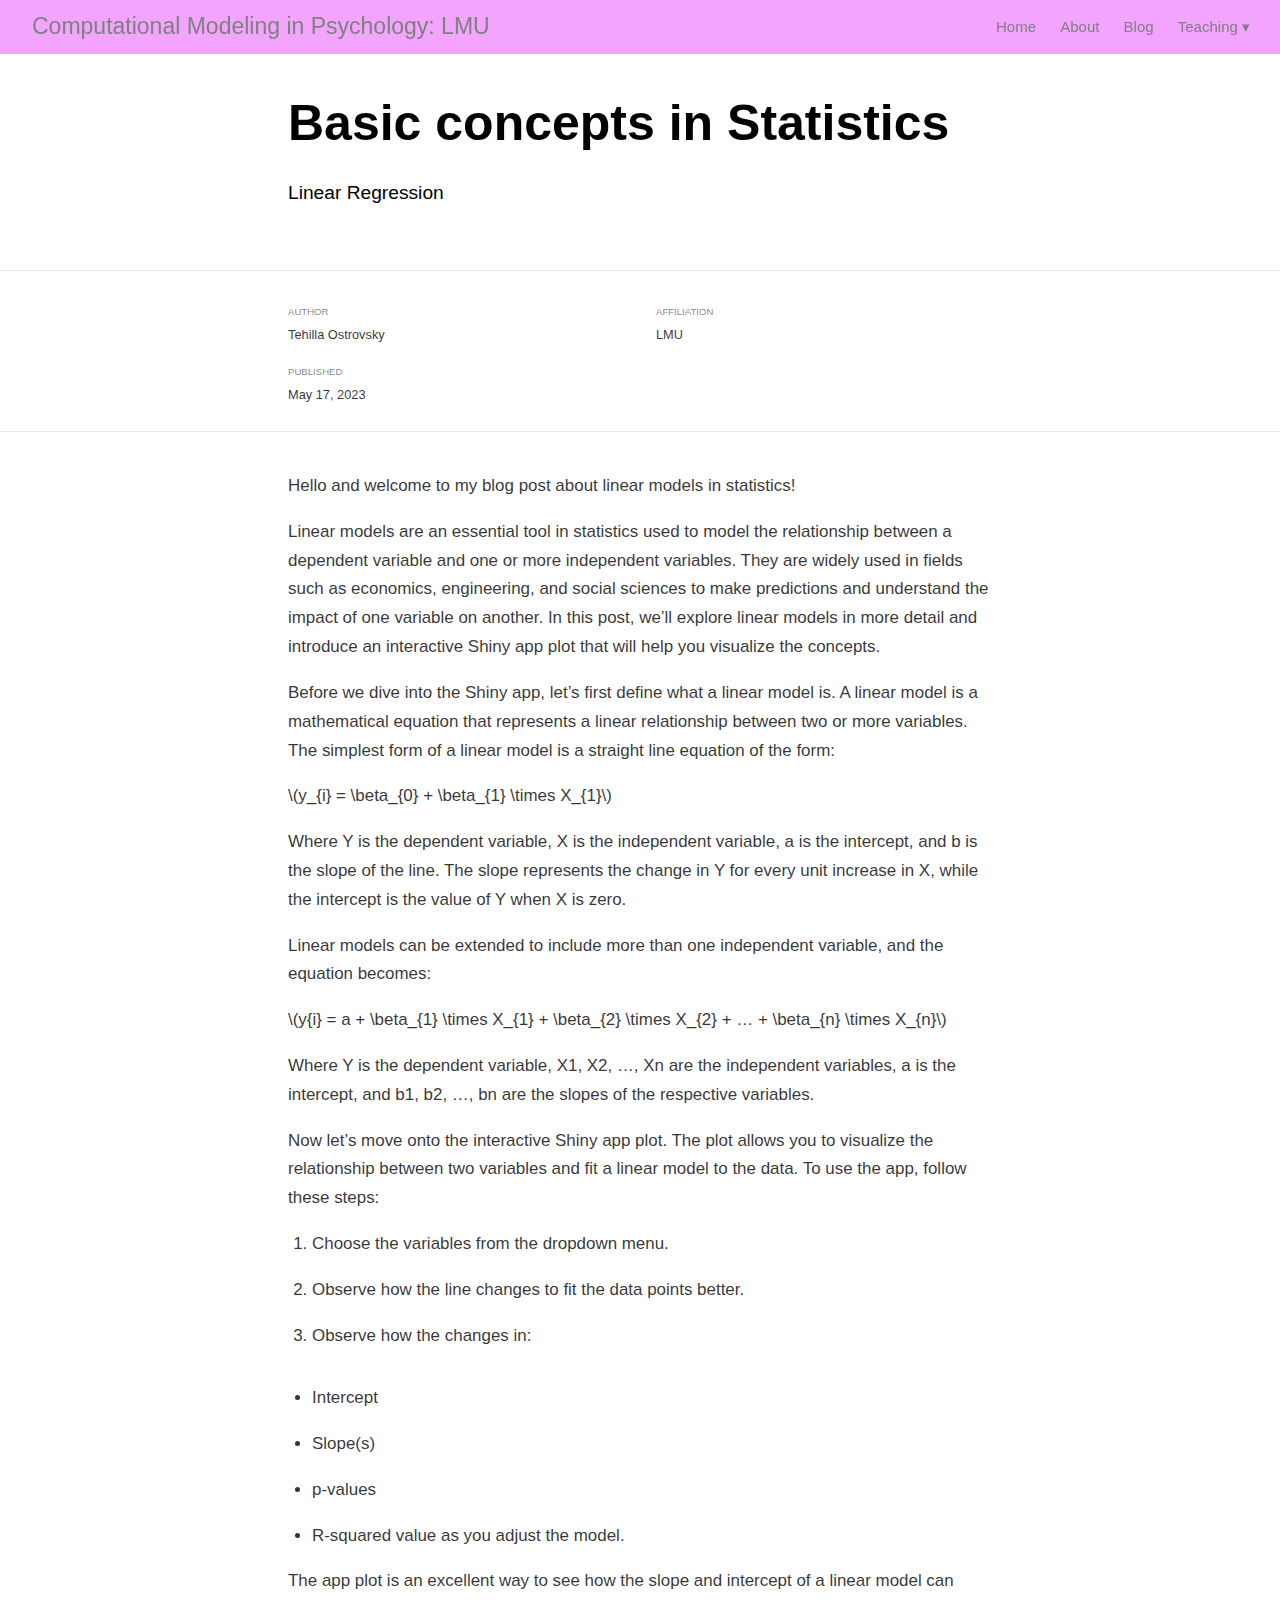
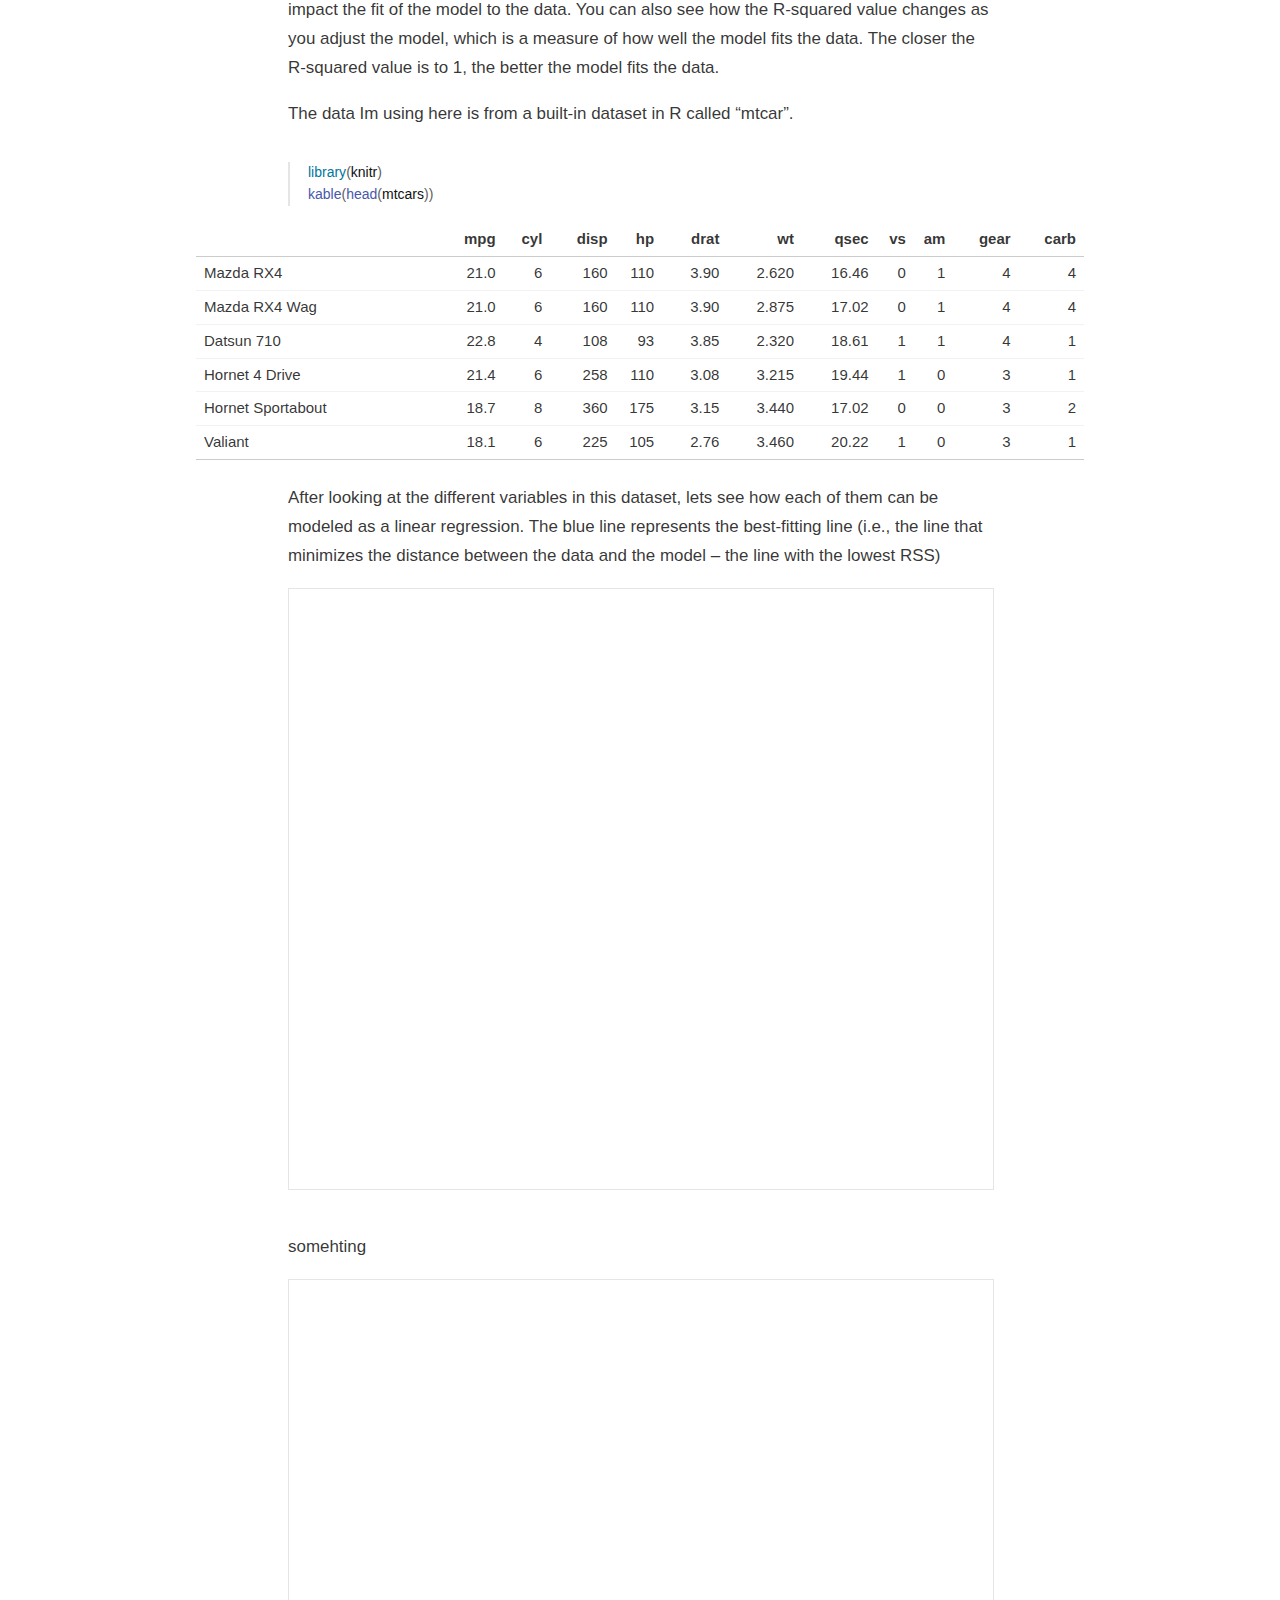
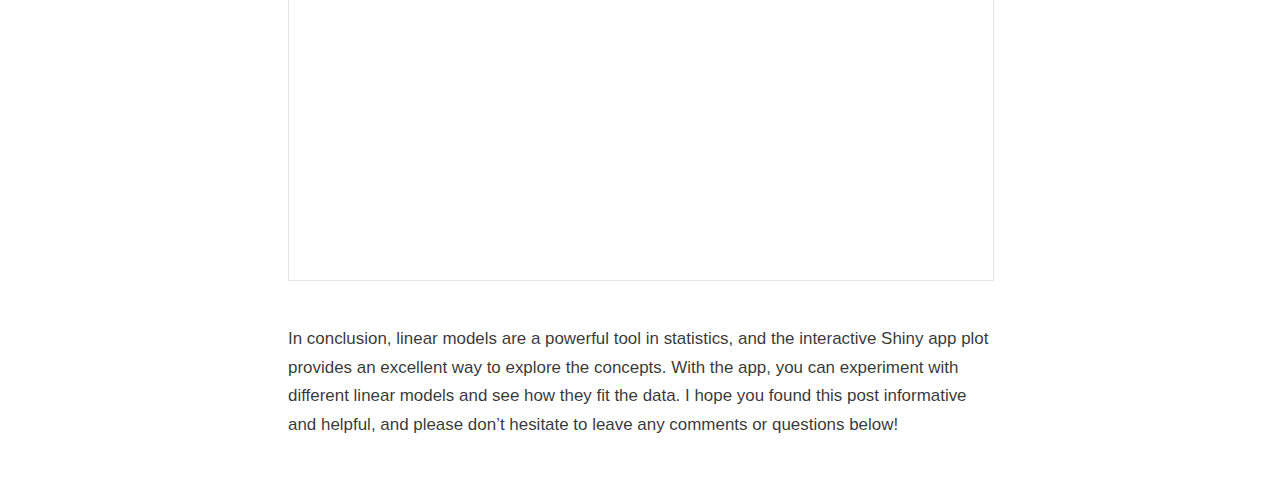
<file: docs/Stat_basics_lm.html>
<!DOCTYPE html>

<html xmlns="http://www.w3.org/1999/xhtml" lang="" xml:lang="">

<head>
  <meta charset="utf-8"/>
  <meta name="viewport" content="width=device-width, initial-scale=1"/>
  <meta http-equiv="X-UA-Compatible" content="IE=Edge,chrome=1"/>
  <meta name="generator" content="distill" />

  <style type="text/css">
  /* Hide doc at startup (prevent jankiness while JS renders/transforms) */
  body {
    visibility: hidden;
  }
  </style>

 <!--radix_placeholder_import_source-->
 <!--/radix_placeholder_import_source-->

<style type="text/css">code{white-space: pre;}</style>
<style type="text/css" data-origin="pandoc">
pre > code.sourceCode { white-space: pre; position: relative; }
pre > code.sourceCode > span { display: inline-block; line-height: 1.25; }
pre > code.sourceCode > span:empty { height: 1.2em; }
.sourceCode { overflow: visible; }
code.sourceCode > span { color: inherit; text-decoration: inherit; }
div.sourceCode { margin: 1em 0; }
pre.sourceCode { margin: 0; }
@media screen {
div.sourceCode { overflow: auto; }
}
@media print {
pre > code.sourceCode { white-space: pre-wrap; }
pre > code.sourceCode > span { text-indent: -5em; padding-left: 5em; }
}
pre.numberSource code
  { counter-reset: source-line 0; }
pre.numberSource code > span
  { position: relative; left: -4em; counter-increment: source-line; }
pre.numberSource code > span > a:first-child::before
  { content: counter(source-line);
    position: relative; left: -1em; text-align: right; vertical-align: baseline;
    border: none; display: inline-block;
    -webkit-touch-callout: none; -webkit-user-select: none;
    -khtml-user-select: none; -moz-user-select: none;
    -ms-user-select: none; user-select: none;
    padding: 0 4px; width: 4em;
    color: #aaaaaa;
  }
pre.numberSource { margin-left: 3em; border-left: 1px solid #aaaaaa;  padding-left: 4px; }
div.sourceCode
  { color: #00769e; background-color: #f1f3f5; }
@media screen {
pre > code.sourceCode > span > a:first-child::before { text-decoration: underline; }
}
code span { color: #00769e; } /* Normal */
code span.al { color: #ad0000; } /* Alert */
code span.an { color: #5e5e5e; } /* Annotation */
code span.at { color: #657422; } /* Attribute */
code span.bn { color: #ad0000; } /* BaseN */
code span.bu { } /* BuiltIn */
code span.cf { color: #00769e; } /* ControlFlow */
code span.ch { color: #20794d; } /* Char */
code span.cn { color: #8f5902; } /* Constant */
code span.co { color: #5e5e5e; } /* Comment */
code span.cv { color: #5e5e5e; font-style: italic; } /* CommentVar */
code span.do { color: #5e5e5e; font-style: italic; } /* Documentation */
code span.dt { color: #ad0000; } /* DataType */
code span.dv { color: #ad0000; } /* DecVal */
code span.er { color: #ad0000; } /* Error */
code span.ex { } /* Extension */
code span.fl { color: #ad0000; } /* Float */
code span.fu { color: #4758ab; } /* Function */
code span.im { } /* Import */
code span.in { color: #5e5e5e; } /* Information */
code span.kw { color: #00769e; } /* Keyword */
code span.op { color: #5e5e5e; } /* Operator */
code span.ot { color: #00769e; } /* Other */
code span.pp { color: #ad0000; } /* Preprocessor */
code span.sc { color: #5e5e5e; } /* SpecialChar */
code span.ss { color: #20794d; } /* SpecialString */
code span.st { color: #20794d; } /* String */
code span.va { color: #111111; } /* Variable */
code span.vs { color: #20794d; } /* VerbatimString */
code span.wa { color: #5e5e5e; font-style: italic; } /* Warning */
</style>


  <!--radix_placeholder_meta_tags-->
  <title>Computational Modeling in Psychology: LMU: Basic concepts in Statistics</title>

  <meta property="description" itemprop="description" content="Linear Regression"/>


  <!--  https://schema.org/Article -->
  <meta property="article:published" itemprop="datePublished" content="2023-05-18"/>
  <meta property="article:created" itemprop="dateCreated" content="2023-05-18"/>
  <meta name="article:author" content="Tehilla Ostrovsky"/>

  <!--  https://developers.facebook.com/docs/sharing/webmasters#markup -->
  <meta property="og:title" content="Computational Modeling in Psychology: LMU: Basic concepts in Statistics"/>
  <meta property="og:type" content="article"/>
  <meta property="og:description" content="Linear Regression"/>
  <meta property="og:locale" content="en_US"/>
  <meta property="og:site_name" content="Computational Modeling in Psychology: LMU"/>

  <!--  https://dev.twitter.com/cards/types/summary -->
  <meta property="twitter:card" content="summary"/>
  <meta property="twitter:title" content="Computational Modeling in Psychology: LMU: Basic concepts in Statistics"/>
  <meta property="twitter:description" content="Linear Regression"/>

  <!--/radix_placeholder_meta_tags-->
  <!--radix_placeholder_rmarkdown_metadata-->

  <script type="text/json" id="radix-rmarkdown-metadata">
  {"type":"list","attributes":{"names":{"type":"character","attributes":{},"value":["title","description","author","date","output"]}},"value":[{"type":"character","attributes":{},"value":["Basic concepts in Statistics"]},{"type":"character","attributes":{},"value":["Linear Regression\n"]},{"type":"list","attributes":{},"value":[{"type":"list","attributes":{"names":{"type":"character","attributes":{},"value":["name","url","affiliation"]}},"value":[{"type":"character","attributes":{},"value":["Tehilla Ostrovsky"]},{"type":"character","attributes":{},"value":["https://github.com"]},{"type":"character","attributes":{},"value":["LMU"]}]}]},{"type":"character","attributes":{},"value":["2023-05-18"]},{"type":"character","attributes":{},"value":["distill::distill_article"]}]}
  </script>
  <!--/radix_placeholder_rmarkdown_metadata-->
  <!--radix_placeholder_navigation_in_header-->
  <meta name="distill:offset" content=""/>

  <script type="application/javascript">

    window.headroom_prevent_pin = false;

    window.document.addEventListener("DOMContentLoaded", function (event) {

      // initialize headroom for banner
      var header = $('header').get(0);
      var headerHeight = header.offsetHeight;
      var headroom = new Headroom(header, {
        tolerance: 5,
        onPin : function() {
          if (window.headroom_prevent_pin) {
            window.headroom_prevent_pin = false;
            headroom.unpin();
          }
        }
      });
      headroom.init();
      if(window.location.hash)
        headroom.unpin();
      $(header).addClass('headroom--transition');

      // offset scroll location for banner on hash change
      // (see: https://github.com/WickyNilliams/headroom.js/issues/38)
      window.addEventListener("hashchange", function(event) {
        window.scrollTo(0, window.pageYOffset - (headerHeight + 25));
      });

      // responsive menu
      $('.distill-site-header').each(function(i, val) {
        var topnav = $(this);
        var toggle = topnav.find('.nav-toggle');
        toggle.on('click', function() {
          topnav.toggleClass('responsive');
        });
      });

      // nav dropdowns
      $('.nav-dropbtn').click(function(e) {
        $(this).next('.nav-dropdown-content').toggleClass('nav-dropdown-active');
        $(this).parent().siblings('.nav-dropdown')
           .children('.nav-dropdown-content').removeClass('nav-dropdown-active');
      });
      $("body").click(function(e){
        $('.nav-dropdown-content').removeClass('nav-dropdown-active');
      });
      $(".nav-dropdown").click(function(e){
        e.stopPropagation();
      });
    });
  </script>

  <style type="text/css">

  /* Theme (user-documented overrideables for nav appearance) */

  .distill-site-nav {
    color: rgba(255, 255, 255, 0.8);
    background-color: #0F2E3D;
    font-size: 15px;
    font-weight: 300;
  }

  .distill-site-nav a {
    color: inherit;
    text-decoration: none;
  }

  .distill-site-nav a:hover {
    color: white;
  }

  @media print {
    .distill-site-nav {
      display: none;
    }
  }

  .distill-site-header {

  }

  .distill-site-footer {

  }


  /* Site Header */

  .distill-site-header {
    width: 100%;
    box-sizing: border-box;
    z-index: 3;
  }

  .distill-site-header .nav-left {
    display: inline-block;
    margin-left: 8px;
  }

  @media screen and (max-width: 768px) {
    .distill-site-header .nav-left {
      margin-left: 0;
    }
  }


  .distill-site-header .nav-right {
    float: right;
    margin-right: 8px;
  }

  .distill-site-header a,
  .distill-site-header .title {
    display: inline-block;
    text-align: center;
    padding: 14px 10px 14px 10px;
  }

  .distill-site-header .title {
    font-size: 18px;
    min-width: 150px;
  }

  .distill-site-header .logo {
    padding: 0;
  }

  .distill-site-header .logo img {
    display: none;
    max-height: 20px;
    width: auto;
    margin-bottom: -4px;
  }

  .distill-site-header .nav-image img {
    max-height: 18px;
    width: auto;
    display: inline-block;
    margin-bottom: -3px;
  }



  @media screen and (min-width: 1000px) {
    .distill-site-header .logo img {
      display: inline-block;
    }
    .distill-site-header .nav-left {
      margin-left: 20px;
    }
    .distill-site-header .nav-right {
      margin-right: 20px;
    }
    .distill-site-header .title {
      padding-left: 12px;
    }
  }


  .distill-site-header .nav-toggle {
    display: none;
  }

  .nav-dropdown {
    display: inline-block;
    position: relative;
  }

  .nav-dropdown .nav-dropbtn {
    border: none;
    outline: none;
    color: rgba(255, 255, 255, 0.8);
    padding: 16px 10px;
    background-color: transparent;
    font-family: inherit;
    font-size: inherit;
    font-weight: inherit;
    margin: 0;
    margin-top: 1px;
    z-index: 2;
  }

  .nav-dropdown-content {
    display: none;
    position: absolute;
    background-color: white;
    min-width: 200px;
    border: 1px solid rgba(0,0,0,0.15);
    border-radius: 4px;
    box-shadow: 0px 8px 16px 0px rgba(0,0,0,0.1);
    z-index: 1;
    margin-top: 2px;
    white-space: nowrap;
    padding-top: 4px;
    padding-bottom: 4px;
  }

  .nav-dropdown-content hr {
    margin-top: 4px;
    margin-bottom: 4px;
    border: none;
    border-bottom: 1px solid rgba(0, 0, 0, 0.1);
  }

  .nav-dropdown-active {
    display: block;
  }

  .nav-dropdown-content a, .nav-dropdown-content .nav-dropdown-header {
    color: black;
    padding: 6px 24px;
    text-decoration: none;
    display: block;
    text-align: left;
  }

  .nav-dropdown-content .nav-dropdown-header {
    display: block;
    padding: 5px 24px;
    padding-bottom: 0;
    text-transform: uppercase;
    font-size: 14px;
    color: #999999;
    white-space: nowrap;
  }

  .nav-dropdown:hover .nav-dropbtn {
    color: white;
  }

  .nav-dropdown-content a:hover {
    background-color: #ddd;
    color: black;
  }

  .nav-right .nav-dropdown-content {
    margin-left: -45%;
    right: 0;
  }

  @media screen and (max-width: 768px) {
    .distill-site-header a, .distill-site-header .nav-dropdown  {display: none;}
    .distill-site-header a.nav-toggle {
      float: right;
      display: block;
    }
    .distill-site-header .title {
      margin-left: 0;
    }
    .distill-site-header .nav-right {
      margin-right: 0;
    }
    .distill-site-header {
      overflow: hidden;
    }
    .nav-right .nav-dropdown-content {
      margin-left: 0;
    }
  }


  @media screen and (max-width: 768px) {
    .distill-site-header.responsive {position: relative; min-height: 500px; }
    .distill-site-header.responsive a.nav-toggle {
      position: absolute;
      right: 0;
      top: 0;
    }
    .distill-site-header.responsive a,
    .distill-site-header.responsive .nav-dropdown {
      display: block;
      text-align: left;
    }
    .distill-site-header.responsive .nav-left,
    .distill-site-header.responsive .nav-right {
      width: 100%;
    }
    .distill-site-header.responsive .nav-dropdown {float: none;}
    .distill-site-header.responsive .nav-dropdown-content {position: relative;}
    .distill-site-header.responsive .nav-dropdown .nav-dropbtn {
      display: block;
      width: 100%;
      text-align: left;
    }
  }

  /* Site Footer */

  .distill-site-footer {
    width: 100%;
    overflow: hidden;
    box-sizing: border-box;
    z-index: 3;
    margin-top: 30px;
    padding-top: 30px;
    padding-bottom: 30px;
    text-align: center;
  }

  /* Headroom */

  d-title {
    padding-top: 6rem;
  }

  @media print {
    d-title {
      padding-top: 4rem;
    }
  }

  .headroom {
    z-index: 1000;
    position: fixed;
    top: 0;
    left: 0;
    right: 0;
  }

  .headroom--transition {
    transition: all .4s ease-in-out;
  }

  .headroom--unpinned {
    top: -100px;
  }

  .headroom--pinned {
    top: 0;
  }

  /* adjust viewport for navbar height */
  /* helps vertically center bootstrap (non-distill) content */
  .min-vh-100 {
    min-height: calc(100vh - 100px) !important;
  }

  </style>

  <script src="site_libs/jquery-3.6.0/jquery-3.6.0.min.js"></script>
  <link href="site_libs/font-awesome-6.4.0/css/all.min.css" rel="stylesheet"/>
  <link href="site_libs/font-awesome-6.4.0/css/v4-shims.min.css" rel="stylesheet"/>
  <script src="site_libs/headroom-0.9.4/headroom.min.js"></script>
  <script src="site_libs/autocomplete-0.37.1/autocomplete.min.js"></script>
  <script src="site_libs/fuse-6.4.1/fuse.min.js"></script>

  <script type="application/javascript">

  function getMeta(metaName) {
    var metas = document.getElementsByTagName('meta');
    for (let i = 0; i < metas.length; i++) {
      if (metas[i].getAttribute('name') === metaName) {
        return metas[i].getAttribute('content');
      }
    }
    return '';
  }

  function offsetURL(url) {
    var offset = getMeta('distill:offset');
    return offset ? offset + '/' + url : url;
  }

  function createFuseIndex() {

    // create fuse index
    var options = {
      keys: [
        { name: 'title', weight: 20 },
        { name: 'categories', weight: 15 },
        { name: 'description', weight: 10 },
        { name: 'contents', weight: 5 },
      ],
      ignoreLocation: true,
      threshold: 0
    };
    var fuse = new window.Fuse([], options);

    // fetch the main search.json
    return fetch(offsetURL('search.json'))
      .then(function(response) {
        if (response.status == 200) {
          return response.json().then(function(json) {
            // index main articles
            json.articles.forEach(function(article) {
              fuse.add(article);
            });
            // download collections and index their articles
            return Promise.all(json.collections.map(function(collection) {
              return fetch(offsetURL(collection)).then(function(response) {
                if (response.status === 200) {
                  return response.json().then(function(articles) {
                    articles.forEach(function(article) {
                      fuse.add(article);
                    });
                  })
                } else {
                  return Promise.reject(
                    new Error('Unexpected status from search index request: ' +
                              response.status)
                  );
                }
              });
            })).then(function() {
              return fuse;
            });
          });

        } else {
          return Promise.reject(
            new Error('Unexpected status from search index request: ' +
                        response.status)
          );
        }
      });
  }

  window.document.addEventListener("DOMContentLoaded", function (event) {

    // get search element (bail if we don't have one)
    var searchEl = window.document.getElementById('distill-search');
    if (!searchEl)
      return;

    createFuseIndex()
      .then(function(fuse) {

        // make search box visible
        searchEl.classList.remove('hidden');

        // initialize autocomplete
        var options = {
          autoselect: true,
          hint: false,
          minLength: 2,
        };
        window.autocomplete(searchEl, options, [{
          source: function(query, callback) {
            const searchOptions = {
              isCaseSensitive: false,
              shouldSort: true,
              minMatchCharLength: 2,
              limit: 10,
            };
            var results = fuse.search(query, searchOptions);
            callback(results
              .map(function(result) { return result.item; })
            );
          },
          templates: {
            suggestion: function(suggestion) {
              var img = suggestion.preview && Object.keys(suggestion.preview).length > 0
                ? `<img src="${offsetURL(suggestion.preview)}"</img>`
                : '';
              var html = `
                <div class="search-item">
                  <h3>${suggestion.title}</h3>
                  <div class="search-item-description">
                    ${suggestion.description || ''}
                  </div>
                  <div class="search-item-preview">
                    ${img}
                  </div>
                </div>
              `;
              return html;
            }
          }
        }]).on('autocomplete:selected', function(event, suggestion) {
          window.location.href = offsetURL(suggestion.path);
        });
        // remove inline display style on autocompleter (we want to
        // manage responsive display via css)
        $('.algolia-autocomplete').css("display", "");
      })
      .catch(function(error) {
        console.log(error);
      });

  });

  </script>

  <style type="text/css">

  .nav-search {
    font-size: x-small;
  }

  /* Algolioa Autocomplete */

  .algolia-autocomplete {
    display: inline-block;
    margin-left: 10px;
    vertical-align: sub;
    background-color: white;
    color: black;
    padding: 6px;
    padding-top: 8px;
    padding-bottom: 0;
    border-radius: 6px;
    border: 1px #0F2E3D solid;
    width: 180px;
  }


  @media screen and (max-width: 768px) {
    .distill-site-nav .algolia-autocomplete {
      display: none;
      visibility: hidden;
    }
    .distill-site-nav.responsive .algolia-autocomplete {
      display: inline-block;
      visibility: visible;
    }
    .distill-site-nav.responsive .algolia-autocomplete .aa-dropdown-menu {
      margin-left: 0;
      width: 400px;
      max-height: 400px;
    }
  }

  .algolia-autocomplete .aa-input, .algolia-autocomplete .aa-hint {
    width: 90%;
    outline: none;
    border: none;
  }

  .algolia-autocomplete .aa-hint {
    color: #999;
  }
  .algolia-autocomplete .aa-dropdown-menu {
    width: 550px;
    max-height: 70vh;
    overflow-x: visible;
    overflow-y: scroll;
    padding: 5px;
    margin-top: 3px;
    margin-left: -150px;
    background-color: #fff;
    border-radius: 5px;
    border: 1px solid #999;
    border-top: none;
  }

  .algolia-autocomplete .aa-dropdown-menu .aa-suggestion {
    cursor: pointer;
    padding: 5px 4px;
    border-bottom: 1px solid #eee;
  }

  .algolia-autocomplete .aa-dropdown-menu .aa-suggestion:last-of-type {
    border-bottom: none;
    margin-bottom: 2px;
  }

  .algolia-autocomplete .aa-dropdown-menu .aa-suggestion .search-item {
    overflow: hidden;
    font-size: 0.8em;
    line-height: 1.4em;
  }

  .algolia-autocomplete .aa-dropdown-menu .aa-suggestion .search-item h3 {
    font-size: 1rem;
    margin-block-start: 0;
    margin-block-end: 5px;
  }

  .algolia-autocomplete .aa-dropdown-menu .aa-suggestion .search-item-description {
    display: inline-block;
    overflow: hidden;
    height: 2.8em;
    width: 80%;
    margin-right: 4%;
  }

  .algolia-autocomplete .aa-dropdown-menu .aa-suggestion .search-item-preview {
    display: inline-block;
    width: 15%;
  }

  .algolia-autocomplete .aa-dropdown-menu .aa-suggestion .search-item-preview img {
    height: 3em;
    width: auto;
    display: none;
  }

  .algolia-autocomplete .aa-dropdown-menu .aa-suggestion .search-item-preview img[src] {
    display: initial;
  }

  .algolia-autocomplete .aa-dropdown-menu .aa-suggestion.aa-cursor {
    background-color: #eee;
  }
  .algolia-autocomplete .aa-dropdown-menu .aa-suggestion em {
    font-weight: bold;
    font-style: normal;
  }

  </style>


  <!--/radix_placeholder_navigation_in_header-->
  <!--radix_placeholder_distill-->

  <style type="text/css">

  body {
    background-color: white;
  }

  .pandoc-table {
    width: 100%;
  }

  .pandoc-table>caption {
    margin-bottom: 10px;
  }

  .pandoc-table th:not([align]) {
    text-align: left;
  }

  .pagedtable-footer {
    font-size: 15px;
  }

  d-byline .byline {
    grid-template-columns: 2fr 2fr;
  }

  d-byline .byline h3 {
    margin-block-start: 1.5em;
  }

  d-byline .byline .authors-affiliations h3 {
    margin-block-start: 0.5em;
  }

  .authors-affiliations .orcid-id {
    width: 16px;
    height:16px;
    margin-left: 4px;
    margin-right: 4px;
    vertical-align: middle;
    padding-bottom: 2px;
  }

  d-title .dt-tags {
    margin-top: 1em;
    grid-column: text;
  }

  .dt-tags .dt-tag {
    text-decoration: none;
    display: inline-block;
    color: rgba(0,0,0,0.6);
    padding: 0em 0.4em;
    margin-right: 0.5em;
    margin-bottom: 0.4em;
    font-size: 70%;
    border: 1px solid rgba(0,0,0,0.2);
    border-radius: 3px;
    text-transform: uppercase;
    font-weight: 500;
  }

  d-article table.gt_table td,
  d-article table.gt_table th {
    border-bottom: none;
    font-size: 100%;
  }

  .html-widget {
    margin-bottom: 2.0em;
  }

  .l-screen-inset {
    padding-right: 16px;
  }

  .l-screen .caption {
    margin-left: 10px;
  }

  .shaded {
    background: rgb(247, 247, 247);
    padding-top: 20px;
    padding-bottom: 20px;
    border-top: 1px solid rgba(0, 0, 0, 0.1);
    border-bottom: 1px solid rgba(0, 0, 0, 0.1);
  }

  .shaded .html-widget {
    margin-bottom: 0;
    border: 1px solid rgba(0, 0, 0, 0.1);
  }

  .shaded .shaded-content {
    background: white;
  }

  .text-output {
    margin-top: 0;
    line-height: 1.5em;
  }

  .hidden {
    display: none !important;
  }

  d-article {
    padding-top: 2.5rem;
    padding-bottom: 30px;
  }

  d-appendix {
    padding-top: 30px;
  }

  d-article>p>img {
    width: 100%;
  }

  d-article h2 {
    margin: 1rem 0 1.5rem 0;
  }

  d-article h3 {
    margin-top: 1.5rem;
  }

  d-article iframe {
    border: 1px solid rgba(0, 0, 0, 0.1);
    margin-bottom: 2.0em;
    width: 100%;
  }

  /* Tweak code blocks */

  d-article div.sourceCode code,
  d-article pre code {
    font-family: Consolas, Monaco, 'Andale Mono', 'Ubuntu Mono', monospace;
  }

  d-article pre,
  d-article div.sourceCode,
  d-article div.sourceCode pre {
    overflow: auto;
  }

  d-article div.sourceCode {
    background-color: white;
  }

  d-article div.sourceCode pre {
    padding-left: 10px;
    font-size: 12px;
    border-left: 2px solid rgba(0,0,0,0.1);
  }

  d-article pre {
    font-size: 12px;
    color: black;
    background: none;
    margin-top: 0;
    text-align: left;
    white-space: pre;
    word-spacing: normal;
    word-break: normal;
    word-wrap: normal;
    line-height: 1.5;

    -moz-tab-size: 4;
    -o-tab-size: 4;
    tab-size: 4;

    -webkit-hyphens: none;
    -moz-hyphens: none;
    -ms-hyphens: none;
    hyphens: none;
  }

  d-article pre a {
    border-bottom: none;
  }

  d-article pre a:hover {
    border-bottom: none;
    text-decoration: underline;
  }

  d-article details {
    grid-column: text;
    margin-bottom: 0.8em;
  }

  @media(min-width: 768px) {

  d-article pre,
  d-article div.sourceCode,
  d-article div.sourceCode pre {
    overflow: visible !important;
  }

  d-article div.sourceCode pre {
    padding-left: 18px;
    font-size: 14px;
  }

  d-article pre {
    font-size: 14px;
  }

  }

  figure img.external {
    background: white;
    border: 1px solid rgba(0, 0, 0, 0.1);
    box-shadow: 0 1px 8px rgba(0, 0, 0, 0.1);
    padding: 18px;
    box-sizing: border-box;
  }

  /* CSS for d-contents */

  .d-contents {
    grid-column: text;
    color: rgba(0,0,0,0.8);
    font-size: 0.9em;
    padding-bottom: 1em;
    margin-bottom: 1em;
    padding-bottom: 0.5em;
    margin-bottom: 1em;
    padding-left: 0.25em;
    justify-self: start;
  }

  @media(min-width: 1000px) {
    .d-contents.d-contents-float {
      height: 0;
      grid-column-start: 1;
      grid-column-end: 4;
      justify-self: center;
      padding-right: 3em;
      padding-left: 2em;
    }
  }

  .d-contents nav h3 {
    font-size: 18px;
    margin-top: 0;
    margin-bottom: 1em;
  }

  .d-contents li {
    list-style-type: none
  }

  .d-contents nav > ul {
    padding-left: 0;
  }

  .d-contents ul {
    padding-left: 1em
  }

  .d-contents nav ul li {
    margin-top: 0.6em;
    margin-bottom: 0.2em;
  }

  .d-contents nav a {
    font-size: 13px;
    border-bottom: none;
    text-decoration: none
    color: rgba(0, 0, 0, 0.8);
  }

  .d-contents nav a:hover {
    text-decoration: underline solid rgba(0, 0, 0, 0.6)
  }

  .d-contents nav > ul > li > a {
    font-weight: 600;
  }

  .d-contents nav > ul > li > ul {
    font-weight: inherit;
  }

  .d-contents nav > ul > li > ul > li {
    margin-top: 0.2em;
  }


  .d-contents nav ul {
    margin-top: 0;
    margin-bottom: 0.25em;
  }

  .d-article-with-toc h2:nth-child(2) {
    margin-top: 0;
  }


  /* Figure */

  .figure {
    position: relative;
    margin-bottom: 2.5em;
    margin-top: 1.5em;
  }

  .figure .caption {
    color: rgba(0, 0, 0, 0.6);
    font-size: 12px;
    line-height: 1.5em;
  }

  .figure img.external {
    background: white;
    border: 1px solid rgba(0, 0, 0, 0.1);
    box-shadow: 0 1px 8px rgba(0, 0, 0, 0.1);
    padding: 18px;
    box-sizing: border-box;
  }

  .figure .caption a {
    color: rgba(0, 0, 0, 0.6);
  }

  .figure .caption b,
  .figure .caption strong, {
    font-weight: 600;
    color: rgba(0, 0, 0, 1.0);
  }

  /* Citations */

  d-article .citation {
    color: inherit;
    cursor: inherit;
  }

  div.hanging-indent{
    margin-left: 1em; text-indent: -1em;
  }

  /* Citation hover box */

  .tippy-box[data-theme~=light-border] {
    background-color: rgba(250, 250, 250, 0.95);
  }

  .tippy-content > p {
    margin-bottom: 0;
    padding: 2px;
  }


  /* Tweak 1000px media break to show more text */

  @media(min-width: 1000px) {
    .base-grid,
    distill-header,
    d-title,
    d-abstract,
    d-article,
    d-appendix,
    distill-appendix,
    d-byline,
    d-footnote-list,
    d-citation-list,
    distill-footer {
      grid-template-columns: [screen-start] 1fr [page-start kicker-start] 80px [middle-start] 50px [text-start kicker-end] 65px 65px 65px 65px 65px 65px 65px 65px [text-end gutter-start] 65px [middle-end] 65px [page-end gutter-end] 1fr [screen-end];
      grid-column-gap: 16px;
    }

    .grid {
      grid-column-gap: 16px;
    }

    d-article {
      font-size: 1.06rem;
      line-height: 1.7em;
    }
    figure .caption, .figure .caption, figure figcaption {
      font-size: 13px;
    }
  }

  @media(min-width: 1180px) {
    .base-grid,
    distill-header,
    d-title,
    d-abstract,
    d-article,
    d-appendix,
    distill-appendix,
    d-byline,
    d-footnote-list,
    d-citation-list,
    distill-footer {
      grid-template-columns: [screen-start] 1fr [page-start kicker-start] 60px [middle-start] 60px [text-start kicker-end] 60px 60px 60px 60px 60px 60px 60px 60px [text-end gutter-start] 60px [middle-end] 60px [page-end gutter-end] 1fr [screen-end];
      grid-column-gap: 32px;
    }

    .grid {
      grid-column-gap: 32px;
    }
  }


  /* Get the citation styles for the appendix (not auto-injected on render since
     we do our own rendering of the citation appendix) */

  d-appendix .citation-appendix,
  .d-appendix .citation-appendix {
    font-size: 11px;
    line-height: 15px;
    border-left: 1px solid rgba(0, 0, 0, 0.1);
    padding-left: 18px;
    border: 1px solid rgba(0,0,0,0.1);
    background: rgba(0, 0, 0, 0.02);
    padding: 10px 18px;
    border-radius: 3px;
    color: rgba(150, 150, 150, 1);
    overflow: hidden;
    margin-top: -12px;
    white-space: pre-wrap;
    word-wrap: break-word;
  }

  /* Include appendix styles here so they can be overridden */

  d-appendix {
    contain: layout style;
    font-size: 0.8em;
    line-height: 1.7em;
    margin-top: 60px;
    margin-bottom: 0;
    border-top: 1px solid rgba(0, 0, 0, 0.1);
    color: rgba(0,0,0,0.5);
    padding-top: 60px;
    padding-bottom: 48px;
  }

  d-appendix h3 {
    grid-column: page-start / text-start;
    font-size: 15px;
    font-weight: 500;
    margin-top: 1em;
    margin-bottom: 0;
    color: rgba(0,0,0,0.65);
  }

  d-appendix h3 + * {
    margin-top: 1em;
  }

  d-appendix ol {
    padding: 0 0 0 15px;
  }

  @media (min-width: 768px) {
    d-appendix ol {
      padding: 0 0 0 30px;
      margin-left: -30px;
    }
  }

  d-appendix li {
    margin-bottom: 1em;
  }

  d-appendix a {
    color: rgba(0, 0, 0, 0.6);
  }

  d-appendix > * {
    grid-column: text;
  }

  d-appendix > d-footnote-list,
  d-appendix > d-citation-list,
  d-appendix > distill-appendix {
    grid-column: screen;
  }

  /* Include footnote styles here so they can be overridden */

  d-footnote-list {
    contain: layout style;
  }

  d-footnote-list > * {
    grid-column: text;
  }

  d-footnote-list a.footnote-backlink {
    color: rgba(0,0,0,0.3);
    padding-left: 0.5em;
  }



  /* Anchor.js */

  .anchorjs-link {
    /*transition: all .25s linear; */
    text-decoration: none;
    border-bottom: none;
  }
  *:hover > .anchorjs-link {
    margin-left: -1.125em !important;
    text-decoration: none;
    border-bottom: none;
  }

  /* Social footer */

  .social_footer {
    margin-top: 30px;
    margin-bottom: 0;
    color: rgba(0,0,0,0.67);
  }

  .disqus-comments {
    margin-right: 30px;
  }

  .disqus-comment-count {
    border-bottom: 1px solid rgba(0, 0, 0, 0.4);
    cursor: pointer;
  }

  #disqus_thread {
    margin-top: 30px;
  }

  .article-sharing a {
    border-bottom: none;
    margin-right: 8px;
  }

  .article-sharing a:hover {
    border-bottom: none;
  }

  .sidebar-section.subscribe {
    font-size: 12px;
    line-height: 1.6em;
  }

  .subscribe p {
    margin-bottom: 0.5em;
  }


  .article-footer .subscribe {
    font-size: 15px;
    margin-top: 45px;
  }


  .sidebar-section.custom {
    font-size: 12px;
    line-height: 1.6em;
  }

  .custom p {
    margin-bottom: 0.5em;
  }

  /* Styles for listing layout (hide title) */
  .layout-listing d-title, .layout-listing .d-title {
    display: none;
  }

  /* Styles for posts lists (not auto-injected) */


  .posts-with-sidebar {
    padding-left: 45px;
    padding-right: 45px;
  }

  .posts-list .description h2,
  .posts-list .description p {
    font-family: -apple-system, BlinkMacSystemFont, "Segoe UI", Roboto, Oxygen, Ubuntu, Cantarell, "Fira Sans", "Droid Sans", "Helvetica Neue", Arial, sans-serif;
  }

  .posts-list .description h2 {
    font-weight: 700;
    border-bottom: none;
    padding-bottom: 0;
  }

  .posts-list h2.post-tag {
    border-bottom: 1px solid rgba(0, 0, 0, 0.2);
    padding-bottom: 12px;
  }
  .posts-list {
    margin-top: 60px;
    margin-bottom: 24px;
  }

  .posts-list .post-preview {
    text-decoration: none;
    overflow: hidden;
    display: block;
    border-bottom: 1px solid rgba(0, 0, 0, 0.1);
    padding: 24px 0;
  }

  .post-preview-last {
    border-bottom: none !important;
  }

  .posts-list .posts-list-caption {
    grid-column: screen;
    font-weight: 400;
  }

  .posts-list .post-preview h2 {
    margin: 0 0 6px 0;
    line-height: 1.2em;
    font-style: normal;
    font-size: 24px;
  }

  .posts-list .post-preview p {
    margin: 0 0 12px 0;
    line-height: 1.4em;
    font-size: 16px;
  }

  .posts-list .post-preview .thumbnail {
    box-sizing: border-box;
    margin-bottom: 24px;
    position: relative;
    max-width: 500px;
  }
  .posts-list .post-preview img {
    width: 100%;
    display: block;
  }

  .posts-list .metadata {
    font-size: 12px;
    line-height: 1.4em;
    margin-bottom: 18px;
  }

  .posts-list .metadata > * {
    display: inline-block;
  }

  .posts-list .metadata .publishedDate {
    margin-right: 2em;
  }

  .posts-list .metadata .dt-authors {
    display: block;
    margin-top: 0.3em;
    margin-right: 2em;
  }

  .posts-list .dt-tags {
    display: block;
    line-height: 1em;
  }

  .posts-list .dt-tags .dt-tag {
    display: inline-block;
    color: rgba(0,0,0,0.6);
    padding: 0.3em 0.4em;
    margin-right: 0.2em;
    margin-bottom: 0.4em;
    font-size: 60%;
    border: 1px solid rgba(0,0,0,0.2);
    border-radius: 3px;
    text-transform: uppercase;
    font-weight: 500;
  }

  .posts-list img {
    opacity: 1;
  }

  .posts-list img[data-src] {
    opacity: 0;
  }

  .posts-more {
    clear: both;
  }


  .posts-sidebar {
    font-size: 16px;
  }

  .posts-sidebar h3 {
    font-size: 16px;
    margin-top: 0;
    margin-bottom: 0.5em;
    font-weight: 400;
    text-transform: uppercase;
  }

  .sidebar-section {
    margin-bottom: 30px;
  }

  .categories ul {
    list-style-type: none;
    margin: 0;
    padding: 0;
  }

  .categories li {
    color: rgba(0, 0, 0, 0.8);
    margin-bottom: 0;
  }

  .categories li>a {
    border-bottom: none;
  }

  .categories li>a:hover {
    border-bottom: 1px solid rgba(0, 0, 0, 0.4);
  }

  .categories .active {
    font-weight: 600;
  }

  .categories .category-count {
    color: rgba(0, 0, 0, 0.4);
  }


  @media(min-width: 768px) {
    .posts-list .post-preview h2 {
      font-size: 26px;
    }
    .posts-list .post-preview .thumbnail {
      float: right;
      width: 30%;
      margin-bottom: 0;
    }
    .posts-list .post-preview .description {
      float: left;
      width: 45%;
    }
    .posts-list .post-preview .metadata {
      float: left;
      width: 20%;
      margin-top: 8px;
    }
    .posts-list .post-preview p {
      margin: 0 0 12px 0;
      line-height: 1.5em;
      font-size: 16px;
    }
    .posts-with-sidebar .posts-list {
      float: left;
      width: 75%;
    }
    .posts-with-sidebar .posts-sidebar {
      float: right;
      width: 20%;
      margin-top: 60px;
      padding-top: 24px;
      padding-bottom: 24px;
    }
  }


  /* Improve display for browsers without grid (IE/Edge <= 15) */

  .downlevel {
    line-height: 1.6em;
    font-family: -apple-system, BlinkMacSystemFont, "Segoe UI", Roboto, Oxygen, Ubuntu, Cantarell, "Fira Sans", "Droid Sans", "Helvetica Neue", Arial, sans-serif;
    margin: 0;
  }

  .downlevel .d-title {
    padding-top: 6rem;
    padding-bottom: 1.5rem;
  }

  .downlevel .d-title h1 {
    font-size: 50px;
    font-weight: 700;
    line-height: 1.1em;
    margin: 0 0 0.5rem;
  }

  .downlevel .d-title p {
    font-weight: 300;
    font-size: 1.2rem;
    line-height: 1.55em;
    margin-top: 0;
  }

  .downlevel .d-byline {
    padding-top: 0.8em;
    padding-bottom: 0.8em;
    font-size: 0.8rem;
    line-height: 1.8em;
  }

  .downlevel .section-separator {
    border: none;
    border-top: 1px solid rgba(0, 0, 0, 0.1);
  }

  .downlevel .d-article {
    font-size: 1.06rem;
    line-height: 1.7em;
    padding-top: 1rem;
    padding-bottom: 2rem;
  }


  .downlevel .d-appendix {
    padding-left: 0;
    padding-right: 0;
    max-width: none;
    font-size: 0.8em;
    line-height: 1.7em;
    margin-bottom: 0;
    color: rgba(0,0,0,0.5);
    padding-top: 40px;
    padding-bottom: 48px;
  }

  .downlevel .footnotes ol {
    padding-left: 13px;
  }

  .downlevel .base-grid,
  .downlevel .distill-header,
  .downlevel .d-title,
  .downlevel .d-abstract,
  .downlevel .d-article,
  .downlevel .d-appendix,
  .downlevel .distill-appendix,
  .downlevel .d-byline,
  .downlevel .d-footnote-list,
  .downlevel .d-citation-list,
  .downlevel .distill-footer,
  .downlevel .appendix-bottom,
  .downlevel .posts-container {
    padding-left: 40px;
    padding-right: 40px;
  }

  @media(min-width: 768px) {
    .downlevel .base-grid,
    .downlevel .distill-header,
    .downlevel .d-title,
    .downlevel .d-abstract,
    .downlevel .d-article,
    .downlevel .d-appendix,
    .downlevel .distill-appendix,
    .downlevel .d-byline,
    .downlevel .d-footnote-list,
    .downlevel .d-citation-list,
    .downlevel .distill-footer,
    .downlevel .appendix-bottom,
    .downlevel .posts-container {
    padding-left: 150px;
    padding-right: 150px;
    max-width: 900px;
  }
  }

  .downlevel pre code {
    display: block;
    border-left: 2px solid rgba(0, 0, 0, .1);
    padding: 0 0 0 20px;
    font-size: 14px;
  }

  .downlevel code, .downlevel pre {
    color: black;
    background: none;
    font-family: Consolas, Monaco, 'Andale Mono', 'Ubuntu Mono', monospace;
    text-align: left;
    white-space: pre;
    word-spacing: normal;
    word-break: normal;
    word-wrap: normal;
    line-height: 1.5;

    -moz-tab-size: 4;
    -o-tab-size: 4;
    tab-size: 4;

    -webkit-hyphens: none;
    -moz-hyphens: none;
    -ms-hyphens: none;
    hyphens: none;
  }

  .downlevel .posts-list .post-preview {
    color: inherit;
  }



  </style>

  <script type="application/javascript">

  function is_downlevel_browser() {
    if (bowser.isUnsupportedBrowser({ msie: "12", msedge: "16"},
                                   window.navigator.userAgent)) {
      return true;
    } else {
      return window.load_distill_framework === undefined;
    }
  }

  // show body when load is complete
  function on_load_complete() {

    // add anchors
    if (window.anchors) {
      window.anchors.options.placement = 'left';
      window.anchors.add('d-article > h2, d-article > h3, d-article > h4, d-article > h5');
    }


    // set body to visible
    document.body.style.visibility = 'visible';

    // force redraw for leaflet widgets
    if (window.HTMLWidgets) {
      var maps = window.HTMLWidgets.findAll(".leaflet");
      $.each(maps, function(i, el) {
        var map = this.getMap();
        map.invalidateSize();
        map.eachLayer(function(layer) {
          if (layer instanceof L.TileLayer)
            layer.redraw();
        });
      });
    }

    // trigger 'shown' so htmlwidgets resize
    $('d-article').trigger('shown');
  }

  function init_distill() {

    init_common();

    // create front matter
    var front_matter = $('<d-front-matter></d-front-matter>');
    $('#distill-front-matter').wrap(front_matter);

    // create d-title
    $('.d-title').changeElementType('d-title');

    // create d-byline
    var byline = $('<d-byline></d-byline>');
    $('.d-byline').replaceWith(byline);

    // create d-article
    var article = $('<d-article></d-article>');
    $('.d-article').wrap(article).children().unwrap();

    // move posts container into article
    $('.posts-container').appendTo($('d-article'));

    // create d-appendix
    $('.d-appendix').changeElementType('d-appendix');

    // flag indicating that we have appendix items
    var appendix = $('.appendix-bottom').children('h3').length > 0;

    // replace footnotes with <d-footnote>
    $('.footnote-ref').each(function(i, val) {
      appendix = true;
      var href = $(this).attr('href');
      var id = href.replace('#', '');
      var fn = $('#' + id);
      var fn_p = $('#' + id + '>p');
      fn_p.find('.footnote-back').remove();
      var text = fn_p.html();
      var dtfn = $('<d-footnote></d-footnote>');
      dtfn.html(text);
      $(this).replaceWith(dtfn);
    });
    // remove footnotes
    $('.footnotes').remove();

    // move refs into #references-listing
    $('#references-listing').replaceWith($('#refs'));

    $('h1.appendix, h2.appendix').each(function(i, val) {
      $(this).changeElementType('h3');
    });
    $('h3.appendix').each(function(i, val) {
      var id = $(this).attr('id');
      $('.d-contents a[href="#' + id + '"]').parent().remove();
      appendix = true;
      $(this).nextUntil($('h1, h2, h3')).addBack().appendTo($('d-appendix'));
    });

    // show d-appendix if we have appendix content
    $("d-appendix").css('display', appendix ? 'grid' : 'none');

    // localize layout chunks to just output
    $('.layout-chunk').each(function(i, val) {

      // capture layout
      var layout = $(this).attr('data-layout');

      // apply layout to markdown level block elements
      var elements = $(this).children().not('details, div.sourceCode, pre, script');
      elements.each(function(i, el) {
        var layout_div = $('<div class="' + layout + '"></div>');
        if (layout_div.hasClass('shaded')) {
          var shaded_content = $('<div class="shaded-content"></div>');
          $(this).wrap(shaded_content);
          $(this).parent().wrap(layout_div);
        } else {
          $(this).wrap(layout_div);
        }
      });


      // unwrap the layout-chunk div
      $(this).children().unwrap();
    });

    // remove code block used to force  highlighting css
    $('.distill-force-highlighting-css').parent().remove();

    // remove empty line numbers inserted by pandoc when using a
    // custom syntax highlighting theme
    $('code.sourceCode a:empty').remove();

    // load distill framework
    load_distill_framework();

    // wait for window.distillRunlevel == 4 to do post processing
    function distill_post_process() {

      if (!window.distillRunlevel || window.distillRunlevel < 4)
        return;

      // hide author/affiliations entirely if we have no authors
      var front_matter = JSON.parse($("#distill-front-matter").html());
      var have_authors = front_matter.authors && front_matter.authors.length > 0;
      if (!have_authors)
        $('d-byline').addClass('hidden');

      // article with toc class
      $('.d-contents').parent().addClass('d-article-with-toc');

      // strip links that point to #
      $('.authors-affiliations').find('a[href="#"]').removeAttr('href');

      // add orcid ids
      $('.authors-affiliations').find('.author').each(function(i, el) {
        var orcid_id = front_matter.authors[i].orcidID;
        if (orcid_id) {
          var a = $('<a></a>');
          a.attr('href', 'https://orcid.org/' + orcid_id);
          var img = $('<img></img>');
          img.addClass('orcid-id');
          img.attr('alt', 'ORCID ID');
          img.attr('src','[data-uri]');
          a.append(img);
          $(this).append(a);
        }
      });

      // hide elements of author/affiliations grid that have no value
      function hide_byline_column(caption) {
        $('d-byline').find('h3:contains("' + caption + '")').parent().css('visibility', 'hidden');
      }

      // affiliations
      var have_affiliations = false;
      for (var i = 0; i<front_matter.authors.length; ++i) {
        var author = front_matter.authors[i];
        if (author.affiliation !== "&nbsp;") {
          have_affiliations = true;
          break;
        }
      }
      if (!have_affiliations)
        $('d-byline').find('h3:contains("Affiliations")').css('visibility', 'hidden');

      // published date
      if (!front_matter.publishedDate)
        hide_byline_column("Published");

      // document object identifier
      var doi = $('d-byline').find('h3:contains("DOI")');
      var doi_p = doi.next().empty();
      if (!front_matter.doi) {
        // if we have a citation and valid citationText then link to that
        if ($('#citation').length > 0 && front_matter.citationText) {
          doi.html('Citation');
          $('<a href="#citation"></a>')
            .text(front_matter.citationText)
            .appendTo(doi_p);
        } else {
          hide_byline_column("DOI");
        }
      } else {
        $('<a></a>')
           .attr('href', "https://doi.org/" + front_matter.doi)
           .html(front_matter.doi)
           .appendTo(doi_p);
      }

       // change plural form of authors/affiliations
      if (front_matter.authors.length === 1) {
        var grid = $('.authors-affiliations');
        grid.children('h3:contains("Authors")').text('Author');
        grid.children('h3:contains("Affiliations")').text('Affiliation');
      }

      // remove d-appendix and d-footnote-list local styles
      $('d-appendix > style:first-child').remove();
      $('d-footnote-list > style:first-child').remove();

      // move appendix-bottom entries to the bottom
      $('.appendix-bottom').appendTo('d-appendix').children().unwrap();
      $('.appendix-bottom').remove();

      // hoverable references
      $('span.citation[data-cites]').each(function() {
        const citeChild = $(this).children()[0]
        // Do not process if @xyz has been used without escaping and without bibliography activated
        // https://github.com/rstudio/distill/issues/466
        if (citeChild === undefined) return true

        if (citeChild.nodeName == "D-FOOTNOTE") {
          var fn = citeChild
          $(this).html(fn.shadowRoot.querySelector("sup"))
          $(this).id = fn.id
          fn.remove()
        }
        var refs = $(this).attr('data-cites').split(" ");
        var refHtml = refs.map(function(ref) {
          // Could use CSS.escape too here, we insure backward compatibility in navigator
          return "<p>" + $('div[id="ref-' + ref + '"]').html() + "</p>";
        }).join("\n");
        window.tippy(this, {
          allowHTML: true,
          content: refHtml,
          maxWidth: 500,
          interactive: true,
          interactiveBorder: 10,
          theme: 'light-border',
          placement: 'bottom-start'
        });
      });

      // fix footnotes in tables (#411)
      // replacing broken distill.pub feature
      $('table d-footnote').each(function() {
        // we replace internal showAtNode methode which is triggered when hovering a footnote
        this.hoverBox.showAtNode = function(node) {
          // ported from https://github.com/distillpub/template/pull/105/files
          calcOffset = function(elem) {
              let x = elem.offsetLeft;
              let y = elem.offsetTop;
              // Traverse upwards until an `absolute` element is found or `elem`
              // becomes null.
              while (elem = elem.offsetParent && elem.style.position != 'absolute') {
                  x += elem.offsetLeft;
                  y += elem.offsetTop;
              }

              return { left: x, top: y };
          }
          // https://developer.mozilla.org/en-US/docs/Web/API/HTMLElement/offsetTop
          const bbox = node.getBoundingClientRect();
          const offset = calcOffset(node);
          this.show([offset.left + bbox.width, offset.top + bbox.height]);
        }
      })

      // clear polling timer
      clearInterval(tid);

      // show body now that everything is ready
      on_load_complete();
    }

    var tid = setInterval(distill_post_process, 50);
    distill_post_process();

  }

  function init_downlevel() {

    init_common();

     // insert hr after d-title
    $('.d-title').after($('<hr class="section-separator"/>'));

    // check if we have authors
    var front_matter = JSON.parse($("#distill-front-matter").html());
    var have_authors = front_matter.authors && front_matter.authors.length > 0;

    // manage byline/border
    if (!have_authors)
      $('.d-byline').remove();
    $('.d-byline').after($('<hr class="section-separator"/>'));
    $('.d-byline a').remove();

    // remove toc
    $('.d-contents').remove();

    // move appendix elements
    $('h1.appendix, h2.appendix').each(function(i, val) {
      $(this).changeElementType('h3');
    });
    $('h3.appendix').each(function(i, val) {
      $(this).nextUntil($('h1, h2, h3')).addBack().appendTo($('.d-appendix'));
    });


    // inject headers into references and footnotes
    var refs_header = $('<h3></h3>');
    refs_header.text('References');
    $('#refs').prepend(refs_header);

    var footnotes_header = $('<h3></h3');
    footnotes_header.text('Footnotes');
    $('.footnotes').children('hr').first().replaceWith(footnotes_header);

    // move appendix-bottom entries to the bottom
    $('.appendix-bottom').appendTo('.d-appendix').children().unwrap();
    $('.appendix-bottom').remove();

    // remove appendix if it's empty
    if ($('.d-appendix').children().length === 0)
      $('.d-appendix').remove();

    // prepend separator above appendix
    $('.d-appendix').before($('<hr class="section-separator" style="clear: both"/>'));

    // trim code
    $('pre>code').each(function(i, val) {
      $(this).html($.trim($(this).html()));
    });

    // move posts-container right before article
    $('.posts-container').insertBefore($('.d-article'));

    $('body').addClass('downlevel');

    on_load_complete();
  }


  function init_common() {

    // jquery plugin to change element types
    (function($) {
      $.fn.changeElementType = function(newType) {
        var attrs = {};

        $.each(this[0].attributes, function(idx, attr) {
          attrs[attr.nodeName] = attr.nodeValue;
        });

        this.replaceWith(function() {
          return $("<" + newType + "/>", attrs).append($(this).contents());
        });
      };
    })(jQuery);

    // prevent underline for linked images
    $('a > img').parent().css({'border-bottom' : 'none'});

    // mark non-body figures created by knitr chunks as 100% width
    $('.layout-chunk').each(function(i, val) {
      var figures = $(this).find('img, .html-widget');
      // ignore leaflet img layers (#106)
      figures = figures.filter(':not(img[class*="leaflet"])')
      if ($(this).attr('data-layout') !== "l-body") {
        figures.css('width', '100%');
      } else {
        figures.css('max-width', '100%');
        figures.filter("[width]").each(function(i, val) {
          var fig = $(this);
          fig.css('width', fig.attr('width') + 'px');
        });

      }
    });

    // auto-append index.html to post-preview links in file: protocol
    // and in rstudio ide preview
    $('.post-preview').each(function(i, val) {
      if (window.location.protocol === "file:")
        $(this).attr('href', $(this).attr('href') + "index.html");
    });

    // get rid of index.html references in header
    if (window.location.protocol !== "file:") {
      $('.distill-site-header a[href]').each(function(i,val) {
        $(this).attr('href', $(this).attr('href').replace(/^index[.]html/, "./"));
      });
    }

    // add class to pandoc style tables
    $('tr.header').parent('thead').parent('table').addClass('pandoc-table');
    $('.kable-table').children('table').addClass('pandoc-table');

    // add figcaption style to table captions
    $('caption').parent('table').addClass("figcaption");

    // initialize posts list
    if (window.init_posts_list)
      window.init_posts_list();

    // implmement disqus comment link
    $('.disqus-comment-count').click(function() {
      window.headroom_prevent_pin = true;
      $('#disqus_thread').toggleClass('hidden');
      if (!$('#disqus_thread').hasClass('hidden')) {
        var offset = $(this).offset();
        $(window).resize();
        $('html, body').animate({
          scrollTop: offset.top - 35
        });
      }
    });
  }

  document.addEventListener('DOMContentLoaded', function() {
    if (is_downlevel_browser())
      init_downlevel();
    else
      window.addEventListener('WebComponentsReady', init_distill);
  });

  </script>

  <style type="text/css">
  /* base variables */

  /* Edit the CSS properties in this file to create a custom
     Distill theme. Only edit values in the right column
     for each row; values shown are the CSS defaults.
     To return any property to the default,
     you may set its value to: unset
     All rows must end with a semi-colon.                      */

  /* Optional: embed custom fonts here with `@import`          */
  /* This must remain at the top of this file.                 */



  html {
    /*-- Main font sizes --*/
    --title-size:      50px;
    --body-size:       1.06rem;
    --code-size:       14px;
    --aside-size:      12px;
    --fig-cap-size:    13px;
    /*-- Main font colors --*/
    --title-color:     #000000;
    --header-color:    rgba(0, 0, 0, 0.8);
    --body-color:      rgba(0, 0, 0, 0.8);
    --aside-color:     rgba(0, 0, 0, 0.6);
    --fig-cap-color:   rgba(0, 0, 0, 0.6);
    /*-- Specify custom fonts ~~~ must be imported above   --*/
    --heading-font:    sans-serif;
    --mono-font:       monospace;
    --body-font:       sans-serif;
    --navbar-font:     sans-serif;  /* websites + blogs only */
  }

  /*-- ARTICLE METADATA --*/
  d-byline {
    --heading-size:    0.6rem;
    --heading-color:   rgba(0, 0, 0, 0.5);
    --body-size:       0.8rem;
    --body-color:      rgba(0, 0, 0, 0.8);
  }

  /*-- ARTICLE TABLE OF CONTENTS --*/
  .d-contents {
    --heading-size:    18px;
    --contents-size:   13px;
  }

  /*-- ARTICLE APPENDIX --*/
  d-appendix {
    --heading-size:    15px;
    --heading-color:   rgba(0, 0, 0, 0.65);
    --text-size:       0.8em;
    --text-color:      rgba(0, 0, 0, 0.5);
  }

  /*-- WEBSITE HEADER + FOOTER --*/
  /* These properties only apply to Distill sites and blogs  */

  .distill-site-header {
    --title-size:       18px;
    --text-color:       rgba(255, 255, 255, 0.8);
    --text-size:        15px;
    --hover-color:      white;
    --bkgd-color:       #0F2E3D;
  }

  .distill-site-footer {
    --text-color:       rgba(255, 255, 255, 0.8);
    --text-size:        15px;
    --hover-color:      white;
    --bkgd-color:       #0F2E3D;
  }

  /*-- Additional custom styles --*/
  /* Add any additional CSS rules below                      */
  </style>
  <style type="text/css">
  /* base variables */

  /* Edit the CSS properties in this file to create a custom
     Distill theme. Only edit values in the right column
     for each row; values shown are the CSS defaults.
     To return any property to the default,
     you may set its value to: unset
     All rows must end with a semi-colon.                      */

  /* Optional: embed custom fonts here with `@import`          */
  /* This must remain at the top of this file.                 */



  html {
    /*-- Main font sizes --*/
    --title-size:      50px;
    --body-size:       1.06rem;
    --code-size:       14px;
    --aside-size:      12px;
    --fig-cap-size:    13px;
    /*-- Main font colors --*/
    --title-color:     #000000;
    --header-color:    rgba(0, 0, 0, 0.8);
    --body-color:      rgba(0, 0, 0, 0.8);
    --aside-color:     rgba(0, 0, 0, 0.6);
    --fig-cap-color:   rgba(0, 0, 0, 0.6);
    /*-- Specify custom fonts ~~~ must be imported above   --*/
    --heading-font:    'Rubik', sans-serif;
    --mono-font:       sans-serif;
    --body-font:       'Rubik', sans-serif;
    --navbar-font:     'Rubik', sans-serif; /* websites + blogs only */
  }

  /*-- ARTICLE METADATA --*/
  d-byline {
    --heading-size:    0.6rem;
    --heading-color:   rgba(0, 0, 0, 0.5);
    --body-size:       0.8rem;
    --body-color:      rgba(0, 0, 0, 0.8);
  }

  /*-- ARTICLE TABLE OF CONTENTS --*/
  .d-contents {
    --heading-size:    18px;
    --contents-size:   13px;
  }

  /*-- ARTICLE APPENDIX --*/
  d-appendix {
    --heading-size:    15px;
    --heading-color:   rgba(0, 0, 0, 0.65);
    --text-size:       0.8em;
    --text-color:      rgba(0, 0, 0, 0.5);
  }

  /*-- WEBSITE HEADER + FOOTER --*/
  /* These properties only apply to Distill sites and blogs  */

  .distill-site-header {
    --title-size:       23px;
    --text-color:       grey;
    --text-size:        15px;
    --hover-color:      black;
    --bkgd-color:       rgba(226, 56, 252, 0.46);
  }

  .distill-site-footer {
    --text-color:       rgba(252, 56, 128, 0.46);
    --text-size:        15px;
    --hover-color:      white;
    --bkgd-color:       #0F2E3D;
  }

  /*-- Additional custom styles --*/
  /* Add any additional CSS rules below                      */
  .image{
    height: 100px; width: 100px;
  }</style>
  <style type="text/css">
  /* base style */

  /* FONT FAMILIES */

  :root {
    --heading-default: -apple-system, BlinkMacSystemFont, "Segoe UI", Roboto, Oxygen, Ubuntu, Cantarell, "Fira Sans", "Droid Sans", "Helvetica Neue", Arial, sans-serif;
    --mono-default: Consolas, Monaco, 'Andale Mono', 'Ubuntu Mono', monospace;
    --body-default: -apple-system, BlinkMacSystemFont, "Segoe UI", Roboto, Oxygen, Ubuntu, Cantarell, "Fira Sans", "Droid Sans", "Helvetica Neue", Arial, sans-serif;
  }

  body,
  .posts-list .post-preview p,
  .posts-list .description p {
    font-family: var(--body-font), var(--body-default);
  }

  h1, h2, h3, h4, h5, h6,
  .posts-list .post-preview h2,
  .posts-list .description h2 {
    font-family: var(--heading-font), var(--heading-default);
  }

  d-article div.sourceCode code,
  d-article pre code {
    font-family: var(--mono-font), var(--mono-default);
  }


  /*-- TITLE --*/
  d-title h1,
  .posts-list > h1 {
    color: var(--title-color, black);
  }

  d-title h1 {
    font-size: var(--title-size, 50px);
  }

  /*-- HEADERS --*/
  d-article h1,
  d-article h2,
  d-article h3,
  d-article h4,
  d-article h5,
  d-article h6 {
    color: var(--header-color, rgba(0, 0, 0, 0.8));
  }

  /*-- BODY --*/
  d-article > p,  /* only text inside of <p> tags */
  d-article > ul, /* lists */
  d-article > ol {
    color: var(--body-color, rgba(0, 0, 0, 0.8));
    font-size: var(--body-size, 1.06rem);
  }


  /*-- CODE --*/
  d-article div.sourceCode code,
  d-article pre code {
    font-size: var(--code-size, 14px);
  }

  /*-- ASIDE --*/
  d-article aside {
    font-size: var(--aside-size, 12px);
    color: var(--aside-color, rgba(0, 0, 0, 0.6));
  }

  /*-- FIGURE CAPTIONS --*/
  figure .caption,
  figure figcaption,
  .figure .caption {
    font-size: var(--fig-cap-size, 13px);
    color: var(--fig-cap-color, rgba(0, 0, 0, 0.6));
  }

  /*-- METADATA --*/
  d-byline h3 {
    font-size: var(--heading-size, 0.6rem);
    color: var(--heading-color, rgba(0, 0, 0, 0.5));
  }

  d-byline {
    font-size: var(--body-size, 0.8rem);
    color: var(--body-color, rgba(0, 0, 0, 0.8));
  }

  d-byline a,
  d-article d-byline a {
    color: var(--body-color, rgba(0, 0, 0, 0.8));
  }

  /*-- TABLE OF CONTENTS --*/
  .d-contents nav h3 {
    font-size: var(--heading-size, 18px);
  }

  .d-contents nav a {
    font-size: var(--contents-size, 13px);
  }

  /*-- APPENDIX --*/
  d-appendix h3 {
    font-size: var(--heading-size, 15px);
    color: var(--heading-color, rgba(0, 0, 0, 0.65));
  }

  d-appendix {
    font-size: var(--text-size, 0.8em);
    color: var(--text-color, rgba(0, 0, 0, 0.5));
  }

  d-appendix d-footnote-list a.footnote-backlink {
    color: var(--text-color, rgba(0, 0, 0, 0.5));
  }

  /*-- WEBSITE HEADER + FOOTER --*/
  .distill-site-header .title {
    font-size: var(--title-size, 18px);
    font-family: var(--navbar-font), var(--heading-default);
  }

  .distill-site-header a,
  .nav-dropdown .nav-dropbtn {
    font-family: var(--navbar-font), var(--heading-default);
  }

  .nav-dropdown .nav-dropbtn {
    color: var(--text-color, rgba(255, 255, 255, 0.8));
    font-size: var(--text-size, 15px);
  }

  .distill-site-header a:hover,
  .nav-dropdown:hover .nav-dropbtn {
    color: var(--hover-color, white);
  }

  .distill-site-header {
    font-size: var(--text-size, 15px);
    color: var(--text-color, rgba(255, 255, 255, 0.8));
    background-color: var(--bkgd-color, #0F2E3D);
  }

  .distill-site-footer {
    font-size: var(--text-size, 15px);
    color: var(--text-color, rgba(255, 255, 255, 0.8));
    background-color: var(--bkgd-color, #0F2E3D);
  }

  .distill-site-footer a:hover {
    color: var(--hover-color, white);
  }</style>
  <!--/radix_placeholder_distill-->
  <script src="site_libs/header-attrs-2.21/header-attrs.js"></script>
  <script src="site_libs/popper-2.6.0/popper.min.js"></script>
  <link href="site_libs/tippy-6.2.7/tippy.css" rel="stylesheet" />
  <link href="site_libs/tippy-6.2.7/tippy-light-border.css" rel="stylesheet" />
  <script src="site_libs/tippy-6.2.7/tippy.umd.min.js"></script>
  <script src="site_libs/anchor-4.2.2/anchor.min.js"></script>
  <script src="site_libs/bowser-1.9.3/bowser.min.js"></script>
  <script src="site_libs/webcomponents-2.0.0/webcomponents.js"></script>
  <script src="site_libs/distill-2.2.21/template.v2.js"></script>
  <!--radix_placeholder_site_in_header-->
  <!--/radix_placeholder_site_in_header-->


</head>

<body>

<!--radix_placeholder_front_matter-->

<script id="distill-front-matter" type="text/json">
{"title":"Basic concepts in Statistics","description":"Linear Regression","authors":[{"author":"Tehilla Ostrovsky","authorURL":"https://github.com","affiliation":"LMU","affiliationURL":"#","orcidID":""}],"publishedDate":"2023-05-18T00:00:00.000+02:00","citationText":"Ostrovsky, 2023"}
</script>

<!--/radix_placeholder_front_matter-->
<!--radix_placeholder_navigation_before_body-->
<header class="header header--fixed" role="banner">
<nav class="distill-site-nav distill-site-header">
<div class="nav-left">
<a href="index.html" class="title">Computational Modeling in Psychology: LMU</a>
</div>
<div class="nav-right">
<a href="index.html">Home</a>
<a href="about.html">About</a>
<a href="blog.html">Blog</a>
<div class="nav-dropdown">
<button class="nav-dropbtn">
Teaching
 
<span class="down-arrow">&#x25BE;</span>
</button>
<div class="nav-dropdown-content">
<a href="Stat_basics_lm.html">Basics in statistics - Linear Models</a>
<a href="Stat_basics_distr.html">Basics in statistics - Distributions</a>
<a href="Stat_basics_central.html">Basics in statistics - Central Limit Theorem</a>
<a href="p_hacking_sim.html">Basics in statistics - P-Hacking</a>
<a href="anova.html">Analyses of Variance</a>
</div>
</div>
<a href="javascript:void(0);" class="nav-toggle">&#9776;</a>
</div>
</nav>
</header>
<!--/radix_placeholder_navigation_before_body-->
<!--radix_placeholder_site_before_body-->
<!--/radix_placeholder_site_before_body-->

<div class="d-title">
<h1>Basic concepts in Statistics</h1>
<!--radix_placeholder_categories-->
<!--/radix_placeholder_categories-->
<p><p>Linear Regression</p></p>
</div>

<div class="d-byline">
  Tehilla Ostrovsky <a href="https://github.com" class="uri">https://github.com</a> (LMU)
  
<br/>2023-05-18
</div>

<div class="d-article">
<p>Hello and welcome to my blog post about linear models in statistics!</p>
<p>Linear models are an essential tool in statistics used to model the relationship between a dependent variable and one or more independent variables. They are widely used in fields such as economics, engineering, and social sciences to make predictions and understand the impact of one variable on another. In this post, we’ll explore linear models in more detail and introduce an interactive Shiny app plot that will help you visualize the concepts.</p>
<p>Before we dive into the Shiny app, let’s first define what a linear model is. A linear model is a mathematical equation that represents a linear relationship between two or more variables. The simplest form of a linear model is a straight line equation of the form:</p>
<p><span class="math inline">\(y_{i} = \beta_{0} + \beta_{1} \times X_{1}\)</span></p>
<p>Where Y is the dependent variable, X is the independent variable, a is the intercept, and b is the slope of the line. The slope represents the change in Y for every unit increase in X, while the intercept is the value of Y when X is zero.</p>
<p>Linear models can be extended to include more than one independent variable, and the equation becomes:</p>
<p><span class="math inline">\(y{i} = a + \beta_{1} \times X_{1} + \beta_{2} \times X_{2} + … + \beta_{n} \times X_{n}\)</span></p>
<p>Where Y is the dependent variable, X1, X2, …, Xn are the independent variables, a is the intercept, and b1, b2, …, bn are the slopes of the respective variables.</p>
<p>Now let’s move onto the interactive Shiny app plot. The plot allows you to visualize the relationship between two variables and fit a linear model to the data. To use the app, follow these steps:</p>
<ol type="1">
<li><p>Choose the variables from the dropdown menu.</p></li>
<li><p>Observe how the line changes to fit the data points better.</p></li>
<li><p>Observe how the changes in:</p></li>
</ol>
<ul>
<li>Intercept</li>
<li>Slope(s)</li>
<li>p-values</li>
<li>R-squared value as you adjust the model.</li>
</ul>
<p>The app plot is an excellent way to see how the slope and intercept of a linear model can impact the fit of the model to the data. You can also see how the R-squared value changes as you adjust the model, which is a measure of how well the model fits the data. The closer the R-squared value is to 1, the better the model fits the data.</p>
<p>The data Im using here is from a built-in dataset in R called “mtcar”.</p>
<div class="layout-chunk" data-layout="l-body-outset">
<div class="sourceCode">
<pre class="sourceCode r"><code class="sourceCode r"><span><span class='kw'><a href='https://rdrr.io/r/base/library.html'>library</a></span><span class='op'>(</span><span class='va'><a href='https://yihui.org/knitr/'>knitr</a></span><span class='op'>)</span></span>
<span><span class='fu'><a href='https://rdrr.io/pkg/knitr/man/kable.html'>kable</a></span><span class='op'>(</span><span class='fu'><a href='https://rdrr.io/r/utils/head.html'>head</a></span><span class='op'>(</span><span class='va'>mtcars</span><span class='op'>)</span><span class='op'>)</span></span></code></pre>
</div>
<table style="width:100%;">
<colgroup>
<col style="width: 26%" />
<col style="width: 7%" />
<col style="width: 5%" />
<col style="width: 7%" />
<col style="width: 5%" />
<col style="width: 7%" />
<col style="width: 8%" />
<col style="width: 8%" />
<col style="width: 4%" />
<col style="width: 4%" />
<col style="width: 7%" />
<col style="width: 7%" />
</colgroup>
<thead>
<tr class="header">
<th style="text-align: left;"></th>
<th style="text-align: right;">mpg</th>
<th style="text-align: right;">cyl</th>
<th style="text-align: right;">disp</th>
<th style="text-align: right;">hp</th>
<th style="text-align: right;">drat</th>
<th style="text-align: right;">wt</th>
<th style="text-align: right;">qsec</th>
<th style="text-align: right;">vs</th>
<th style="text-align: right;">am</th>
<th style="text-align: right;">gear</th>
<th style="text-align: right;">carb</th>
</tr>
</thead>
<tbody>
<tr class="odd">
<td style="text-align: left;">Mazda RX4</td>
<td style="text-align: right;">21.0</td>
<td style="text-align: right;">6</td>
<td style="text-align: right;">160</td>
<td style="text-align: right;">110</td>
<td style="text-align: right;">3.90</td>
<td style="text-align: right;">2.620</td>
<td style="text-align: right;">16.46</td>
<td style="text-align: right;">0</td>
<td style="text-align: right;">1</td>
<td style="text-align: right;">4</td>
<td style="text-align: right;">4</td>
</tr>
<tr class="even">
<td style="text-align: left;">Mazda RX4 Wag</td>
<td style="text-align: right;">21.0</td>
<td style="text-align: right;">6</td>
<td style="text-align: right;">160</td>
<td style="text-align: right;">110</td>
<td style="text-align: right;">3.90</td>
<td style="text-align: right;">2.875</td>
<td style="text-align: right;">17.02</td>
<td style="text-align: right;">0</td>
<td style="text-align: right;">1</td>
<td style="text-align: right;">4</td>
<td style="text-align: right;">4</td>
</tr>
<tr class="odd">
<td style="text-align: left;">Datsun 710</td>
<td style="text-align: right;">22.8</td>
<td style="text-align: right;">4</td>
<td style="text-align: right;">108</td>
<td style="text-align: right;">93</td>
<td style="text-align: right;">3.85</td>
<td style="text-align: right;">2.320</td>
<td style="text-align: right;">18.61</td>
<td style="text-align: right;">1</td>
<td style="text-align: right;">1</td>
<td style="text-align: right;">4</td>
<td style="text-align: right;">1</td>
</tr>
<tr class="even">
<td style="text-align: left;">Hornet 4 Drive</td>
<td style="text-align: right;">21.4</td>
<td style="text-align: right;">6</td>
<td style="text-align: right;">258</td>
<td style="text-align: right;">110</td>
<td style="text-align: right;">3.08</td>
<td style="text-align: right;">3.215</td>
<td style="text-align: right;">19.44</td>
<td style="text-align: right;">1</td>
<td style="text-align: right;">0</td>
<td style="text-align: right;">3</td>
<td style="text-align: right;">1</td>
</tr>
<tr class="odd">
<td style="text-align: left;">Hornet Sportabout</td>
<td style="text-align: right;">18.7</td>
<td style="text-align: right;">8</td>
<td style="text-align: right;">360</td>
<td style="text-align: right;">175</td>
<td style="text-align: right;">3.15</td>
<td style="text-align: right;">3.440</td>
<td style="text-align: right;">17.02</td>
<td style="text-align: right;">0</td>
<td style="text-align: right;">0</td>
<td style="text-align: right;">3</td>
<td style="text-align: right;">2</td>
</tr>
<tr class="even">
<td style="text-align: left;">Valiant</td>
<td style="text-align: right;">18.1</td>
<td style="text-align: right;">6</td>
<td style="text-align: right;">225</td>
<td style="text-align: right;">105</td>
<td style="text-align: right;">2.76</td>
<td style="text-align: right;">3.460</td>
<td style="text-align: right;">20.22</td>
<td style="text-align: right;">1</td>
<td style="text-align: right;">0</td>
<td style="text-align: right;">3</td>
<td style="text-align: right;">1</td>
</tr>
</tbody>
</table>
</div>
<p>After looking at the different variables in this dataset, lets see how each of them can be modeled as a linear regression. The blue line represents the best-fitting line (i.e., the line that minimizes the distance between the data and the model – the line with the lowest RSS)</p>
<div class="layout-chunk" data-layout="l-body">
<iframe src="https://tehilla-mechera-ostrovsky.shinyapps.io/Scatter_Linear/?_ga=2.32885118.1162650381.1683277660-2121495814.1683277660" width="624" height="600px" data-external="1">
</iframe>
</div>
<p>somehting</p>
<div class="layout-chunk" data-layout="l-body">
<iframe src="https://tehilla-mechera-ostrovsky.shinyapps.io/app_new/?_ga=2.204656912.1891469921.1683464181-2121495814.1683277660" width="624" height="600px" data-external="1">
</iframe>
</div>
<p>In conclusion, linear models are a powerful tool in statistics, and the interactive Shiny app plot provides an excellent way to explore the concepts. With the app, you can experiment with different linear models and see how they fit the data. I hope you found this post informative and helpful, and please don’t hesitate to leave any comments or questions below!</p>
<div class="sourceCode" id="cb1"><pre class="sourceCode r distill-force-highlighting-css"><code class="sourceCode r"></code></pre></div>
<!--radix_placeholder_article_footer-->
<!--/radix_placeholder_article_footer-->
</div>

<div class="d-appendix">
</div>

<!-- dynamically load mathjax for compatibility with self-contained -->
<script>
  (function () {
    var script = document.createElement("script");
    script.type = "text/javascript";
    script.src  = "https://mathjax.rstudio.com/latest/MathJax.js?config=TeX-AMS-MML_HTMLorMML";
    document.getElementsByTagName("head")[0].appendChild(script);
  })();
</script>

<!--radix_placeholder_site_after_body-->
<!--/radix_placeholder_site_after_body-->
<!--radix_placeholder_appendices-->
<div class="appendix-bottom"></div>
<!--/radix_placeholder_appendices-->
<!--radix_placeholder_navigation_after_body-->
<!--/radix_placeholder_navigation_after_body-->

</body>

</html>
</file>
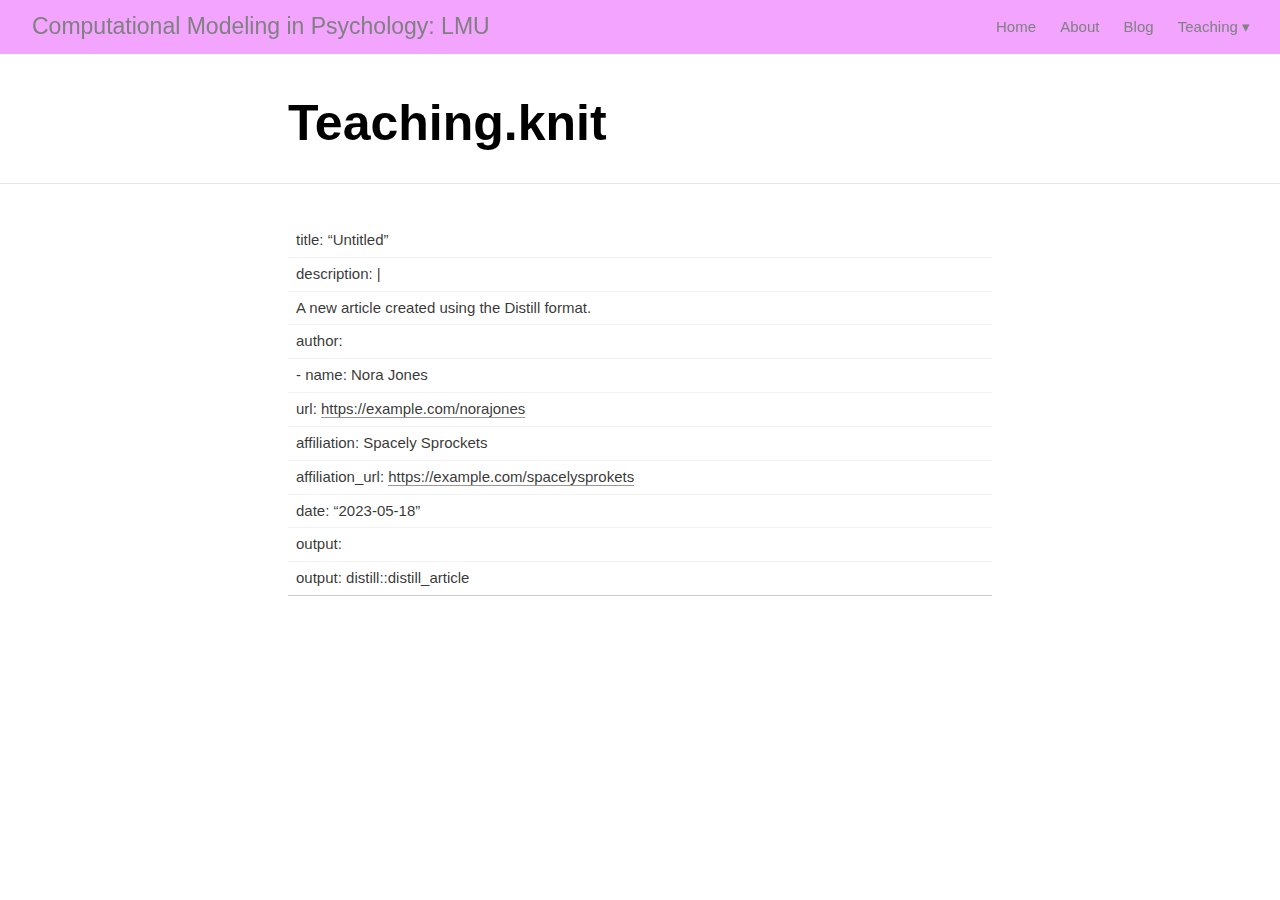
<file: docs/Teaching.html>
<!DOCTYPE html>

<html xmlns="http://www.w3.org/1999/xhtml" lang="" xml:lang="">

<head>
  <meta charset="utf-8"/>
  <meta name="viewport" content="width=device-width, initial-scale=1"/>
  <meta http-equiv="X-UA-Compatible" content="IE=Edge,chrome=1"/>
  <meta name="generator" content="distill" />

  <style type="text/css">
  /* Hide doc at startup (prevent jankiness while JS renders/transforms) */
  body {
    visibility: hidden;
  }
  </style>

 <!--radix_placeholder_import_source-->
 <!--/radix_placeholder_import_source-->

<style type="text/css">code{white-space: pre;}</style>
<style type="text/css" data-origin="pandoc">
pre > code.sourceCode { white-space: pre; position: relative; }
pre > code.sourceCode > span { display: inline-block; line-height: 1.25; }
pre > code.sourceCode > span:empty { height: 1.2em; }
.sourceCode { overflow: visible; }
code.sourceCode > span { color: inherit; text-decoration: inherit; }
div.sourceCode { margin: 1em 0; }
pre.sourceCode { margin: 0; }
@media screen {
div.sourceCode { overflow: auto; }
}
@media print {
pre > code.sourceCode { white-space: pre-wrap; }
pre > code.sourceCode > span { text-indent: -5em; padding-left: 5em; }
}
pre.numberSource code
  { counter-reset: source-line 0; }
pre.numberSource code > span
  { position: relative; left: -4em; counter-increment: source-line; }
pre.numberSource code > span > a:first-child::before
  { content: counter(source-line);
    position: relative; left: -1em; text-align: right; vertical-align: baseline;
    border: none; display: inline-block;
    -webkit-touch-callout: none; -webkit-user-select: none;
    -khtml-user-select: none; -moz-user-select: none;
    -ms-user-select: none; user-select: none;
    padding: 0 4px; width: 4em;
    color: #aaaaaa;
  }
pre.numberSource { margin-left: 3em; border-left: 1px solid #aaaaaa;  padding-left: 4px; }
div.sourceCode
  { color: #00769e; background-color: #f1f3f5; }
@media screen {
pre > code.sourceCode > span > a:first-child::before { text-decoration: underline; }
}
code span { color: #00769e; } /* Normal */
code span.al { color: #ad0000; } /* Alert */
code span.an { color: #5e5e5e; } /* Annotation */
code span.at { color: #657422; } /* Attribute */
code span.bn { color: #ad0000; } /* BaseN */
code span.bu { } /* BuiltIn */
code span.cf { color: #00769e; } /* ControlFlow */
code span.ch { color: #20794d; } /* Char */
code span.cn { color: #8f5902; } /* Constant */
code span.co { color: #5e5e5e; } /* Comment */
code span.cv { color: #5e5e5e; font-style: italic; } /* CommentVar */
code span.do { color: #5e5e5e; font-style: italic; } /* Documentation */
code span.dt { color: #ad0000; } /* DataType */
code span.dv { color: #ad0000; } /* DecVal */
code span.er { color: #ad0000; } /* Error */
code span.ex { } /* Extension */
code span.fl { color: #ad0000; } /* Float */
code span.fu { color: #4758ab; } /* Function */
code span.im { } /* Import */
code span.in { color: #5e5e5e; } /* Information */
code span.kw { color: #00769e; } /* Keyword */
code span.op { color: #5e5e5e; } /* Operator */
code span.ot { color: #00769e; } /* Other */
code span.pp { color: #ad0000; } /* Preprocessor */
code span.sc { color: #5e5e5e; } /* SpecialChar */
code span.ss { color: #20794d; } /* SpecialString */
code span.st { color: #20794d; } /* String */
code span.va { color: #111111; } /* Variable */
code span.vs { color: #20794d; } /* VerbatimString */
code span.wa { color: #5e5e5e; font-style: italic; } /* Warning */
</style>


  <!--radix_placeholder_meta_tags-->
  <title>Computational Modeling in Psychology: LMU: Untitled</title>




  <!--  https://developers.facebook.com/docs/sharing/webmasters#markup -->
  <meta property="og:title" content="Computational Modeling in Psychology: LMU: Untitled"/>
  <meta property="og:type" content="article"/>
  <meta property="og:locale" content="en_US"/>
  <meta property="og:site_name" content="Computational Modeling in Psychology: LMU"/>

  <!--  https://dev.twitter.com/cards/types/summary -->
  <meta property="twitter:card" content="summary"/>
  <meta property="twitter:title" content="Computational Modeling in Psychology: LMU: Untitled"/>

  <!--/radix_placeholder_meta_tags-->
  <!--radix_placeholder_rmarkdown_metadata-->

  <script type="text/json" id="radix-rmarkdown-metadata">
  {"type":"list","attributes":{},"value":[]}
  </script>
  <!--/radix_placeholder_rmarkdown_metadata-->
  <!--radix_placeholder_navigation_in_header-->
  <meta name="distill:offset" content=""/>

  <script type="application/javascript">

    window.headroom_prevent_pin = false;

    window.document.addEventListener("DOMContentLoaded", function (event) {

      // initialize headroom for banner
      var header = $('header').get(0);
      var headerHeight = header.offsetHeight;
      var headroom = new Headroom(header, {
        tolerance: 5,
        onPin : function() {
          if (window.headroom_prevent_pin) {
            window.headroom_prevent_pin = false;
            headroom.unpin();
          }
        }
      });
      headroom.init();
      if(window.location.hash)
        headroom.unpin();
      $(header).addClass('headroom--transition');

      // offset scroll location for banner on hash change
      // (see: https://github.com/WickyNilliams/headroom.js/issues/38)
      window.addEventListener("hashchange", function(event) {
        window.scrollTo(0, window.pageYOffset - (headerHeight + 25));
      });

      // responsive menu
      $('.distill-site-header').each(function(i, val) {
        var topnav = $(this);
        var toggle = topnav.find('.nav-toggle');
        toggle.on('click', function() {
          topnav.toggleClass('responsive');
        });
      });

      // nav dropdowns
      $('.nav-dropbtn').click(function(e) {
        $(this).next('.nav-dropdown-content').toggleClass('nav-dropdown-active');
        $(this).parent().siblings('.nav-dropdown')
           .children('.nav-dropdown-content').removeClass('nav-dropdown-active');
      });
      $("body").click(function(e){
        $('.nav-dropdown-content').removeClass('nav-dropdown-active');
      });
      $(".nav-dropdown").click(function(e){
        e.stopPropagation();
      });
    });
  </script>

  <style type="text/css">

  /* Theme (user-documented overrideables for nav appearance) */

  .distill-site-nav {
    color: rgba(255, 255, 255, 0.8);
    background-color: #0F2E3D;
    font-size: 15px;
    font-weight: 300;
  }

  .distill-site-nav a {
    color: inherit;
    text-decoration: none;
  }

  .distill-site-nav a:hover {
    color: white;
  }

  @media print {
    .distill-site-nav {
      display: none;
    }
  }

  .distill-site-header {

  }

  .distill-site-footer {

  }


  /* Site Header */

  .distill-site-header {
    width: 100%;
    box-sizing: border-box;
    z-index: 3;
  }

  .distill-site-header .nav-left {
    display: inline-block;
    margin-left: 8px;
  }

  @media screen and (max-width: 768px) {
    .distill-site-header .nav-left {
      margin-left: 0;
    }
  }


  .distill-site-header .nav-right {
    float: right;
    margin-right: 8px;
  }

  .distill-site-header a,
  .distill-site-header .title {
    display: inline-block;
    text-align: center;
    padding: 14px 10px 14px 10px;
  }

  .distill-site-header .title {
    font-size: 18px;
    min-width: 150px;
  }

  .distill-site-header .logo {
    padding: 0;
  }

  .distill-site-header .logo img {
    display: none;
    max-height: 20px;
    width: auto;
    margin-bottom: -4px;
  }

  .distill-site-header .nav-image img {
    max-height: 18px;
    width: auto;
    display: inline-block;
    margin-bottom: -3px;
  }



  @media screen and (min-width: 1000px) {
    .distill-site-header .logo img {
      display: inline-block;
    }
    .distill-site-header .nav-left {
      margin-left: 20px;
    }
    .distill-site-header .nav-right {
      margin-right: 20px;
    }
    .distill-site-header .title {
      padding-left: 12px;
    }
  }


  .distill-site-header .nav-toggle {
    display: none;
  }

  .nav-dropdown {
    display: inline-block;
    position: relative;
  }

  .nav-dropdown .nav-dropbtn {
    border: none;
    outline: none;
    color: rgba(255, 255, 255, 0.8);
    padding: 16px 10px;
    background-color: transparent;
    font-family: inherit;
    font-size: inherit;
    font-weight: inherit;
    margin: 0;
    margin-top: 1px;
    z-index: 2;
  }

  .nav-dropdown-content {
    display: none;
    position: absolute;
    background-color: white;
    min-width: 200px;
    border: 1px solid rgba(0,0,0,0.15);
    border-radius: 4px;
    box-shadow: 0px 8px 16px 0px rgba(0,0,0,0.1);
    z-index: 1;
    margin-top: 2px;
    white-space: nowrap;
    padding-top: 4px;
    padding-bottom: 4px;
  }

  .nav-dropdown-content hr {
    margin-top: 4px;
    margin-bottom: 4px;
    border: none;
    border-bottom: 1px solid rgba(0, 0, 0, 0.1);
  }

  .nav-dropdown-active {
    display: block;
  }

  .nav-dropdown-content a, .nav-dropdown-content .nav-dropdown-header {
    color: black;
    padding: 6px 24px;
    text-decoration: none;
    display: block;
    text-align: left;
  }

  .nav-dropdown-content .nav-dropdown-header {
    display: block;
    padding: 5px 24px;
    padding-bottom: 0;
    text-transform: uppercase;
    font-size: 14px;
    color: #999999;
    white-space: nowrap;
  }

  .nav-dropdown:hover .nav-dropbtn {
    color: white;
  }

  .nav-dropdown-content a:hover {
    background-color: #ddd;
    color: black;
  }

  .nav-right .nav-dropdown-content {
    margin-left: -45%;
    right: 0;
  }

  @media screen and (max-width: 768px) {
    .distill-site-header a, .distill-site-header .nav-dropdown  {display: none;}
    .distill-site-header a.nav-toggle {
      float: right;
      display: block;
    }
    .distill-site-header .title {
      margin-left: 0;
    }
    .distill-site-header .nav-right {
      margin-right: 0;
    }
    .distill-site-header {
      overflow: hidden;
    }
    .nav-right .nav-dropdown-content {
      margin-left: 0;
    }
  }


  @media screen and (max-width: 768px) {
    .distill-site-header.responsive {position: relative; min-height: 500px; }
    .distill-site-header.responsive a.nav-toggle {
      position: absolute;
      right: 0;
      top: 0;
    }
    .distill-site-header.responsive a,
    .distill-site-header.responsive .nav-dropdown {
      display: block;
      text-align: left;
    }
    .distill-site-header.responsive .nav-left,
    .distill-site-header.responsive .nav-right {
      width: 100%;
    }
    .distill-site-header.responsive .nav-dropdown {float: none;}
    .distill-site-header.responsive .nav-dropdown-content {position: relative;}
    .distill-site-header.responsive .nav-dropdown .nav-dropbtn {
      display: block;
      width: 100%;
      text-align: left;
    }
  }

  /* Site Footer */

  .distill-site-footer {
    width: 100%;
    overflow: hidden;
    box-sizing: border-box;
    z-index: 3;
    margin-top: 30px;
    padding-top: 30px;
    padding-bottom: 30px;
    text-align: center;
  }

  /* Headroom */

  d-title {
    padding-top: 6rem;
  }

  @media print {
    d-title {
      padding-top: 4rem;
    }
  }

  .headroom {
    z-index: 1000;
    position: fixed;
    top: 0;
    left: 0;
    right: 0;
  }

  .headroom--transition {
    transition: all .4s ease-in-out;
  }

  .headroom--unpinned {
    top: -100px;
  }

  .headroom--pinned {
    top: 0;
  }

  /* adjust viewport for navbar height */
  /* helps vertically center bootstrap (non-distill) content */
  .min-vh-100 {
    min-height: calc(100vh - 100px) !important;
  }

  </style>

  <script src="site_libs/jquery-3.6.0/jquery-3.6.0.min.js"></script>
  <link href="site_libs/font-awesome-6.4.0/css/all.min.css" rel="stylesheet"/>
  <link href="site_libs/font-awesome-6.4.0/css/v4-shims.min.css" rel="stylesheet"/>
  <script src="site_libs/headroom-0.9.4/headroom.min.js"></script>
  <script src="site_libs/autocomplete-0.37.1/autocomplete.min.js"></script>
  <script src="site_libs/fuse-6.4.1/fuse.min.js"></script>

  <script type="application/javascript">

  function getMeta(metaName) {
    var metas = document.getElementsByTagName('meta');
    for (let i = 0; i < metas.length; i++) {
      if (metas[i].getAttribute('name') === metaName) {
        return metas[i].getAttribute('content');
      }
    }
    return '';
  }

  function offsetURL(url) {
    var offset = getMeta('distill:offset');
    return offset ? offset + '/' + url : url;
  }

  function createFuseIndex() {

    // create fuse index
    var options = {
      keys: [
        { name: 'title', weight: 20 },
        { name: 'categories', weight: 15 },
        { name: 'description', weight: 10 },
        { name: 'contents', weight: 5 },
      ],
      ignoreLocation: true,
      threshold: 0
    };
    var fuse = new window.Fuse([], options);

    // fetch the main search.json
    return fetch(offsetURL('search.json'))
      .then(function(response) {
        if (response.status == 200) {
          return response.json().then(function(json) {
            // index main articles
            json.articles.forEach(function(article) {
              fuse.add(article);
            });
            // download collections and index their articles
            return Promise.all(json.collections.map(function(collection) {
              return fetch(offsetURL(collection)).then(function(response) {
                if (response.status === 200) {
                  return response.json().then(function(articles) {
                    articles.forEach(function(article) {
                      fuse.add(article);
                    });
                  })
                } else {
                  return Promise.reject(
                    new Error('Unexpected status from search index request: ' +
                              response.status)
                  );
                }
              });
            })).then(function() {
              return fuse;
            });
          });

        } else {
          return Promise.reject(
            new Error('Unexpected status from search index request: ' +
                        response.status)
          );
        }
      });
  }

  window.document.addEventListener("DOMContentLoaded", function (event) {

    // get search element (bail if we don't have one)
    var searchEl = window.document.getElementById('distill-search');
    if (!searchEl)
      return;

    createFuseIndex()
      .then(function(fuse) {

        // make search box visible
        searchEl.classList.remove('hidden');

        // initialize autocomplete
        var options = {
          autoselect: true,
          hint: false,
          minLength: 2,
        };
        window.autocomplete(searchEl, options, [{
          source: function(query, callback) {
            const searchOptions = {
              isCaseSensitive: false,
              shouldSort: true,
              minMatchCharLength: 2,
              limit: 10,
            };
            var results = fuse.search(query, searchOptions);
            callback(results
              .map(function(result) { return result.item; })
            );
          },
          templates: {
            suggestion: function(suggestion) {
              var img = suggestion.preview && Object.keys(suggestion.preview).length > 0
                ? `<img src="${offsetURL(suggestion.preview)}"</img>`
                : '';
              var html = `
                <div class="search-item">
                  <h3>${suggestion.title}</h3>
                  <div class="search-item-description">
                    ${suggestion.description || ''}
                  </div>
                  <div class="search-item-preview">
                    ${img}
                  </div>
                </div>
              `;
              return html;
            }
          }
        }]).on('autocomplete:selected', function(event, suggestion) {
          window.location.href = offsetURL(suggestion.path);
        });
        // remove inline display style on autocompleter (we want to
        // manage responsive display via css)
        $('.algolia-autocomplete').css("display", "");
      })
      .catch(function(error) {
        console.log(error);
      });

  });

  </script>

  <style type="text/css">

  .nav-search {
    font-size: x-small;
  }

  /* Algolioa Autocomplete */

  .algolia-autocomplete {
    display: inline-block;
    margin-left: 10px;
    vertical-align: sub;
    background-color: white;
    color: black;
    padding: 6px;
    padding-top: 8px;
    padding-bottom: 0;
    border-radius: 6px;
    border: 1px #0F2E3D solid;
    width: 180px;
  }


  @media screen and (max-width: 768px) {
    .distill-site-nav .algolia-autocomplete {
      display: none;
      visibility: hidden;
    }
    .distill-site-nav.responsive .algolia-autocomplete {
      display: inline-block;
      visibility: visible;
    }
    .distill-site-nav.responsive .algolia-autocomplete .aa-dropdown-menu {
      margin-left: 0;
      width: 400px;
      max-height: 400px;
    }
  }

  .algolia-autocomplete .aa-input, .algolia-autocomplete .aa-hint {
    width: 90%;
    outline: none;
    border: none;
  }

  .algolia-autocomplete .aa-hint {
    color: #999;
  }
  .algolia-autocomplete .aa-dropdown-menu {
    width: 550px;
    max-height: 70vh;
    overflow-x: visible;
    overflow-y: scroll;
    padding: 5px;
    margin-top: 3px;
    margin-left: -150px;
    background-color: #fff;
    border-radius: 5px;
    border: 1px solid #999;
    border-top: none;
  }

  .algolia-autocomplete .aa-dropdown-menu .aa-suggestion {
    cursor: pointer;
    padding: 5px 4px;
    border-bottom: 1px solid #eee;
  }

  .algolia-autocomplete .aa-dropdown-menu .aa-suggestion:last-of-type {
    border-bottom: none;
    margin-bottom: 2px;
  }

  .algolia-autocomplete .aa-dropdown-menu .aa-suggestion .search-item {
    overflow: hidden;
    font-size: 0.8em;
    line-height: 1.4em;
  }

  .algolia-autocomplete .aa-dropdown-menu .aa-suggestion .search-item h3 {
    font-size: 1rem;
    margin-block-start: 0;
    margin-block-end: 5px;
  }

  .algolia-autocomplete .aa-dropdown-menu .aa-suggestion .search-item-description {
    display: inline-block;
    overflow: hidden;
    height: 2.8em;
    width: 80%;
    margin-right: 4%;
  }

  .algolia-autocomplete .aa-dropdown-menu .aa-suggestion .search-item-preview {
    display: inline-block;
    width: 15%;
  }

  .algolia-autocomplete .aa-dropdown-menu .aa-suggestion .search-item-preview img {
    height: 3em;
    width: auto;
    display: none;
  }

  .algolia-autocomplete .aa-dropdown-menu .aa-suggestion .search-item-preview img[src] {
    display: initial;
  }

  .algolia-autocomplete .aa-dropdown-menu .aa-suggestion.aa-cursor {
    background-color: #eee;
  }
  .algolia-autocomplete .aa-dropdown-menu .aa-suggestion em {
    font-weight: bold;
    font-style: normal;
  }

  </style>


  <!--/radix_placeholder_navigation_in_header-->
  <!--radix_placeholder_distill-->

  <style type="text/css">

  body {
    background-color: white;
  }

  .pandoc-table {
    width: 100%;
  }

  .pandoc-table>caption {
    margin-bottom: 10px;
  }

  .pandoc-table th:not([align]) {
    text-align: left;
  }

  .pagedtable-footer {
    font-size: 15px;
  }

  d-byline .byline {
    grid-template-columns: 2fr 2fr;
  }

  d-byline .byline h3 {
    margin-block-start: 1.5em;
  }

  d-byline .byline .authors-affiliations h3 {
    margin-block-start: 0.5em;
  }

  .authors-affiliations .orcid-id {
    width: 16px;
    height:16px;
    margin-left: 4px;
    margin-right: 4px;
    vertical-align: middle;
    padding-bottom: 2px;
  }

  d-title .dt-tags {
    margin-top: 1em;
    grid-column: text;
  }

  .dt-tags .dt-tag {
    text-decoration: none;
    display: inline-block;
    color: rgba(0,0,0,0.6);
    padding: 0em 0.4em;
    margin-right: 0.5em;
    margin-bottom: 0.4em;
    font-size: 70%;
    border: 1px solid rgba(0,0,0,0.2);
    border-radius: 3px;
    text-transform: uppercase;
    font-weight: 500;
  }

  d-article table.gt_table td,
  d-article table.gt_table th {
    border-bottom: none;
    font-size: 100%;
  }

  .html-widget {
    margin-bottom: 2.0em;
  }

  .l-screen-inset {
    padding-right: 16px;
  }

  .l-screen .caption {
    margin-left: 10px;
  }

  .shaded {
    background: rgb(247, 247, 247);
    padding-top: 20px;
    padding-bottom: 20px;
    border-top: 1px solid rgba(0, 0, 0, 0.1);
    border-bottom: 1px solid rgba(0, 0, 0, 0.1);
  }

  .shaded .html-widget {
    margin-bottom: 0;
    border: 1px solid rgba(0, 0, 0, 0.1);
  }

  .shaded .shaded-content {
    background: white;
  }

  .text-output {
    margin-top: 0;
    line-height: 1.5em;
  }

  .hidden {
    display: none !important;
  }

  d-article {
    padding-top: 2.5rem;
    padding-bottom: 30px;
  }

  d-appendix {
    padding-top: 30px;
  }

  d-article>p>img {
    width: 100%;
  }

  d-article h2 {
    margin: 1rem 0 1.5rem 0;
  }

  d-article h3 {
    margin-top: 1.5rem;
  }

  d-article iframe {
    border: 1px solid rgba(0, 0, 0, 0.1);
    margin-bottom: 2.0em;
    width: 100%;
  }

  /* Tweak code blocks */

  d-article div.sourceCode code,
  d-article pre code {
    font-family: Consolas, Monaco, 'Andale Mono', 'Ubuntu Mono', monospace;
  }

  d-article pre,
  d-article div.sourceCode,
  d-article div.sourceCode pre {
    overflow: auto;
  }

  d-article div.sourceCode {
    background-color: white;
  }

  d-article div.sourceCode pre {
    padding-left: 10px;
    font-size: 12px;
    border-left: 2px solid rgba(0,0,0,0.1);
  }

  d-article pre {
    font-size: 12px;
    color: black;
    background: none;
    margin-top: 0;
    text-align: left;
    white-space: pre;
    word-spacing: normal;
    word-break: normal;
    word-wrap: normal;
    line-height: 1.5;

    -moz-tab-size: 4;
    -o-tab-size: 4;
    tab-size: 4;

    -webkit-hyphens: none;
    -moz-hyphens: none;
    -ms-hyphens: none;
    hyphens: none;
  }

  d-article pre a {
    border-bottom: none;
  }

  d-article pre a:hover {
    border-bottom: none;
    text-decoration: underline;
  }

  d-article details {
    grid-column: text;
    margin-bottom: 0.8em;
  }

  @media(min-width: 768px) {

  d-article pre,
  d-article div.sourceCode,
  d-article div.sourceCode pre {
    overflow: visible !important;
  }

  d-article div.sourceCode pre {
    padding-left: 18px;
    font-size: 14px;
  }

  d-article pre {
    font-size: 14px;
  }

  }

  figure img.external {
    background: white;
    border: 1px solid rgba(0, 0, 0, 0.1);
    box-shadow: 0 1px 8px rgba(0, 0, 0, 0.1);
    padding: 18px;
    box-sizing: border-box;
  }

  /* CSS for d-contents */

  .d-contents {
    grid-column: text;
    color: rgba(0,0,0,0.8);
    font-size: 0.9em;
    padding-bottom: 1em;
    margin-bottom: 1em;
    padding-bottom: 0.5em;
    margin-bottom: 1em;
    padding-left: 0.25em;
    justify-self: start;
  }

  @media(min-width: 1000px) {
    .d-contents.d-contents-float {
      height: 0;
      grid-column-start: 1;
      grid-column-end: 4;
      justify-self: center;
      padding-right: 3em;
      padding-left: 2em;
    }
  }

  .d-contents nav h3 {
    font-size: 18px;
    margin-top: 0;
    margin-bottom: 1em;
  }

  .d-contents li {
    list-style-type: none
  }

  .d-contents nav > ul {
    padding-left: 0;
  }

  .d-contents ul {
    padding-left: 1em
  }

  .d-contents nav ul li {
    margin-top: 0.6em;
    margin-bottom: 0.2em;
  }

  .d-contents nav a {
    font-size: 13px;
    border-bottom: none;
    text-decoration: none
    color: rgba(0, 0, 0, 0.8);
  }

  .d-contents nav a:hover {
    text-decoration: underline solid rgba(0, 0, 0, 0.6)
  }

  .d-contents nav > ul > li > a {
    font-weight: 600;
  }

  .d-contents nav > ul > li > ul {
    font-weight: inherit;
  }

  .d-contents nav > ul > li > ul > li {
    margin-top: 0.2em;
  }


  .d-contents nav ul {
    margin-top: 0;
    margin-bottom: 0.25em;
  }

  .d-article-with-toc h2:nth-child(2) {
    margin-top: 0;
  }


  /* Figure */

  .figure {
    position: relative;
    margin-bottom: 2.5em;
    margin-top: 1.5em;
  }

  .figure .caption {
    color: rgba(0, 0, 0, 0.6);
    font-size: 12px;
    line-height: 1.5em;
  }

  .figure img.external {
    background: white;
    border: 1px solid rgba(0, 0, 0, 0.1);
    box-shadow: 0 1px 8px rgba(0, 0, 0, 0.1);
    padding: 18px;
    box-sizing: border-box;
  }

  .figure .caption a {
    color: rgba(0, 0, 0, 0.6);
  }

  .figure .caption b,
  .figure .caption strong, {
    font-weight: 600;
    color: rgba(0, 0, 0, 1.0);
  }

  /* Citations */

  d-article .citation {
    color: inherit;
    cursor: inherit;
  }

  div.hanging-indent{
    margin-left: 1em; text-indent: -1em;
  }

  /* Citation hover box */

  .tippy-box[data-theme~=light-border] {
    background-color: rgba(250, 250, 250, 0.95);
  }

  .tippy-content > p {
    margin-bottom: 0;
    padding: 2px;
  }


  /* Tweak 1000px media break to show more text */

  @media(min-width: 1000px) {
    .base-grid,
    distill-header,
    d-title,
    d-abstract,
    d-article,
    d-appendix,
    distill-appendix,
    d-byline,
    d-footnote-list,
    d-citation-list,
    distill-footer {
      grid-template-columns: [screen-start] 1fr [page-start kicker-start] 80px [middle-start] 50px [text-start kicker-end] 65px 65px 65px 65px 65px 65px 65px 65px [text-end gutter-start] 65px [middle-end] 65px [page-end gutter-end] 1fr [screen-end];
      grid-column-gap: 16px;
    }

    .grid {
      grid-column-gap: 16px;
    }

    d-article {
      font-size: 1.06rem;
      line-height: 1.7em;
    }
    figure .caption, .figure .caption, figure figcaption {
      font-size: 13px;
    }
  }

  @media(min-width: 1180px) {
    .base-grid,
    distill-header,
    d-title,
    d-abstract,
    d-article,
    d-appendix,
    distill-appendix,
    d-byline,
    d-footnote-list,
    d-citation-list,
    distill-footer {
      grid-template-columns: [screen-start] 1fr [page-start kicker-start] 60px [middle-start] 60px [text-start kicker-end] 60px 60px 60px 60px 60px 60px 60px 60px [text-end gutter-start] 60px [middle-end] 60px [page-end gutter-end] 1fr [screen-end];
      grid-column-gap: 32px;
    }

    .grid {
      grid-column-gap: 32px;
    }
  }


  /* Get the citation styles for the appendix (not auto-injected on render since
     we do our own rendering of the citation appendix) */

  d-appendix .citation-appendix,
  .d-appendix .citation-appendix {
    font-size: 11px;
    line-height: 15px;
    border-left: 1px solid rgba(0, 0, 0, 0.1);
    padding-left: 18px;
    border: 1px solid rgba(0,0,0,0.1);
    background: rgba(0, 0, 0, 0.02);
    padding: 10px 18px;
    border-radius: 3px;
    color: rgba(150, 150, 150, 1);
    overflow: hidden;
    margin-top: -12px;
    white-space: pre-wrap;
    word-wrap: break-word;
  }

  /* Include appendix styles here so they can be overridden */

  d-appendix {
    contain: layout style;
    font-size: 0.8em;
    line-height: 1.7em;
    margin-top: 60px;
    margin-bottom: 0;
    border-top: 1px solid rgba(0, 0, 0, 0.1);
    color: rgba(0,0,0,0.5);
    padding-top: 60px;
    padding-bottom: 48px;
  }

  d-appendix h3 {
    grid-column: page-start / text-start;
    font-size: 15px;
    font-weight: 500;
    margin-top: 1em;
    margin-bottom: 0;
    color: rgba(0,0,0,0.65);
  }

  d-appendix h3 + * {
    margin-top: 1em;
  }

  d-appendix ol {
    padding: 0 0 0 15px;
  }

  @media (min-width: 768px) {
    d-appendix ol {
      padding: 0 0 0 30px;
      margin-left: -30px;
    }
  }

  d-appendix li {
    margin-bottom: 1em;
  }

  d-appendix a {
    color: rgba(0, 0, 0, 0.6);
  }

  d-appendix > * {
    grid-column: text;
  }

  d-appendix > d-footnote-list,
  d-appendix > d-citation-list,
  d-appendix > distill-appendix {
    grid-column: screen;
  }

  /* Include footnote styles here so they can be overridden */

  d-footnote-list {
    contain: layout style;
  }

  d-footnote-list > * {
    grid-column: text;
  }

  d-footnote-list a.footnote-backlink {
    color: rgba(0,0,0,0.3);
    padding-left: 0.5em;
  }



  /* Anchor.js */

  .anchorjs-link {
    /*transition: all .25s linear; */
    text-decoration: none;
    border-bottom: none;
  }
  *:hover > .anchorjs-link {
    margin-left: -1.125em !important;
    text-decoration: none;
    border-bottom: none;
  }

  /* Social footer */

  .social_footer {
    margin-top: 30px;
    margin-bottom: 0;
    color: rgba(0,0,0,0.67);
  }

  .disqus-comments {
    margin-right: 30px;
  }

  .disqus-comment-count {
    border-bottom: 1px solid rgba(0, 0, 0, 0.4);
    cursor: pointer;
  }

  #disqus_thread {
    margin-top: 30px;
  }

  .article-sharing a {
    border-bottom: none;
    margin-right: 8px;
  }

  .article-sharing a:hover {
    border-bottom: none;
  }

  .sidebar-section.subscribe {
    font-size: 12px;
    line-height: 1.6em;
  }

  .subscribe p {
    margin-bottom: 0.5em;
  }


  .article-footer .subscribe {
    font-size: 15px;
    margin-top: 45px;
  }


  .sidebar-section.custom {
    font-size: 12px;
    line-height: 1.6em;
  }

  .custom p {
    margin-bottom: 0.5em;
  }

  /* Styles for listing layout (hide title) */
  .layout-listing d-title, .layout-listing .d-title {
    display: none;
  }

  /* Styles for posts lists (not auto-injected) */


  .posts-with-sidebar {
    padding-left: 45px;
    padding-right: 45px;
  }

  .posts-list .description h2,
  .posts-list .description p {
    font-family: -apple-system, BlinkMacSystemFont, "Segoe UI", Roboto, Oxygen, Ubuntu, Cantarell, "Fira Sans", "Droid Sans", "Helvetica Neue", Arial, sans-serif;
  }

  .posts-list .description h2 {
    font-weight: 700;
    border-bottom: none;
    padding-bottom: 0;
  }

  .posts-list h2.post-tag {
    border-bottom: 1px solid rgba(0, 0, 0, 0.2);
    padding-bottom: 12px;
  }
  .posts-list {
    margin-top: 60px;
    margin-bottom: 24px;
  }

  .posts-list .post-preview {
    text-decoration: none;
    overflow: hidden;
    display: block;
    border-bottom: 1px solid rgba(0, 0, 0, 0.1);
    padding: 24px 0;
  }

  .post-preview-last {
    border-bottom: none !important;
  }

  .posts-list .posts-list-caption {
    grid-column: screen;
    font-weight: 400;
  }

  .posts-list .post-preview h2 {
    margin: 0 0 6px 0;
    line-height: 1.2em;
    font-style: normal;
    font-size: 24px;
  }

  .posts-list .post-preview p {
    margin: 0 0 12px 0;
    line-height: 1.4em;
    font-size: 16px;
  }

  .posts-list .post-preview .thumbnail {
    box-sizing: border-box;
    margin-bottom: 24px;
    position: relative;
    max-width: 500px;
  }
  .posts-list .post-preview img {
    width: 100%;
    display: block;
  }

  .posts-list .metadata {
    font-size: 12px;
    line-height: 1.4em;
    margin-bottom: 18px;
  }

  .posts-list .metadata > * {
    display: inline-block;
  }

  .posts-list .metadata .publishedDate {
    margin-right: 2em;
  }

  .posts-list .metadata .dt-authors {
    display: block;
    margin-top: 0.3em;
    margin-right: 2em;
  }

  .posts-list .dt-tags {
    display: block;
    line-height: 1em;
  }

  .posts-list .dt-tags .dt-tag {
    display: inline-block;
    color: rgba(0,0,0,0.6);
    padding: 0.3em 0.4em;
    margin-right: 0.2em;
    margin-bottom: 0.4em;
    font-size: 60%;
    border: 1px solid rgba(0,0,0,0.2);
    border-radius: 3px;
    text-transform: uppercase;
    font-weight: 500;
  }

  .posts-list img {
    opacity: 1;
  }

  .posts-list img[data-src] {
    opacity: 0;
  }

  .posts-more {
    clear: both;
  }


  .posts-sidebar {
    font-size: 16px;
  }

  .posts-sidebar h3 {
    font-size: 16px;
    margin-top: 0;
    margin-bottom: 0.5em;
    font-weight: 400;
    text-transform: uppercase;
  }

  .sidebar-section {
    margin-bottom: 30px;
  }

  .categories ul {
    list-style-type: none;
    margin: 0;
    padding: 0;
  }

  .categories li {
    color: rgba(0, 0, 0, 0.8);
    margin-bottom: 0;
  }

  .categories li>a {
    border-bottom: none;
  }

  .categories li>a:hover {
    border-bottom: 1px solid rgba(0, 0, 0, 0.4);
  }

  .categories .active {
    font-weight: 600;
  }

  .categories .category-count {
    color: rgba(0, 0, 0, 0.4);
  }


  @media(min-width: 768px) {
    .posts-list .post-preview h2 {
      font-size: 26px;
    }
    .posts-list .post-preview .thumbnail {
      float: right;
      width: 30%;
      margin-bottom: 0;
    }
    .posts-list .post-preview .description {
      float: left;
      width: 45%;
    }
    .posts-list .post-preview .metadata {
      float: left;
      width: 20%;
      margin-top: 8px;
    }
    .posts-list .post-preview p {
      margin: 0 0 12px 0;
      line-height: 1.5em;
      font-size: 16px;
    }
    .posts-with-sidebar .posts-list {
      float: left;
      width: 75%;
    }
    .posts-with-sidebar .posts-sidebar {
      float: right;
      width: 20%;
      margin-top: 60px;
      padding-top: 24px;
      padding-bottom: 24px;
    }
  }


  /* Improve display for browsers without grid (IE/Edge <= 15) */

  .downlevel {
    line-height: 1.6em;
    font-family: -apple-system, BlinkMacSystemFont, "Segoe UI", Roboto, Oxygen, Ubuntu, Cantarell, "Fira Sans", "Droid Sans", "Helvetica Neue", Arial, sans-serif;
    margin: 0;
  }

  .downlevel .d-title {
    padding-top: 6rem;
    padding-bottom: 1.5rem;
  }

  .downlevel .d-title h1 {
    font-size: 50px;
    font-weight: 700;
    line-height: 1.1em;
    margin: 0 0 0.5rem;
  }

  .downlevel .d-title p {
    font-weight: 300;
    font-size: 1.2rem;
    line-height: 1.55em;
    margin-top: 0;
  }

  .downlevel .d-byline {
    padding-top: 0.8em;
    padding-bottom: 0.8em;
    font-size: 0.8rem;
    line-height: 1.8em;
  }

  .downlevel .section-separator {
    border: none;
    border-top: 1px solid rgba(0, 0, 0, 0.1);
  }

  .downlevel .d-article {
    font-size: 1.06rem;
    line-height: 1.7em;
    padding-top: 1rem;
    padding-bottom: 2rem;
  }


  .downlevel .d-appendix {
    padding-left: 0;
    padding-right: 0;
    max-width: none;
    font-size: 0.8em;
    line-height: 1.7em;
    margin-bottom: 0;
    color: rgba(0,0,0,0.5);
    padding-top: 40px;
    padding-bottom: 48px;
  }

  .downlevel .footnotes ol {
    padding-left: 13px;
  }

  .downlevel .base-grid,
  .downlevel .distill-header,
  .downlevel .d-title,
  .downlevel .d-abstract,
  .downlevel .d-article,
  .downlevel .d-appendix,
  .downlevel .distill-appendix,
  .downlevel .d-byline,
  .downlevel .d-footnote-list,
  .downlevel .d-citation-list,
  .downlevel .distill-footer,
  .downlevel .appendix-bottom,
  .downlevel .posts-container {
    padding-left: 40px;
    padding-right: 40px;
  }

  @media(min-width: 768px) {
    .downlevel .base-grid,
    .downlevel .distill-header,
    .downlevel .d-title,
    .downlevel .d-abstract,
    .downlevel .d-article,
    .downlevel .d-appendix,
    .downlevel .distill-appendix,
    .downlevel .d-byline,
    .downlevel .d-footnote-list,
    .downlevel .d-citation-list,
    .downlevel .distill-footer,
    .downlevel .appendix-bottom,
    .downlevel .posts-container {
    padding-left: 150px;
    padding-right: 150px;
    max-width: 900px;
  }
  }

  .downlevel pre code {
    display: block;
    border-left: 2px solid rgba(0, 0, 0, .1);
    padding: 0 0 0 20px;
    font-size: 14px;
  }

  .downlevel code, .downlevel pre {
    color: black;
    background: none;
    font-family: Consolas, Monaco, 'Andale Mono', 'Ubuntu Mono', monospace;
    text-align: left;
    white-space: pre;
    word-spacing: normal;
    word-break: normal;
    word-wrap: normal;
    line-height: 1.5;

    -moz-tab-size: 4;
    -o-tab-size: 4;
    tab-size: 4;

    -webkit-hyphens: none;
    -moz-hyphens: none;
    -ms-hyphens: none;
    hyphens: none;
  }

  .downlevel .posts-list .post-preview {
    color: inherit;
  }



  </style>

  <script type="application/javascript">

  function is_downlevel_browser() {
    if (bowser.isUnsupportedBrowser({ msie: "12", msedge: "16"},
                                   window.navigator.userAgent)) {
      return true;
    } else {
      return window.load_distill_framework === undefined;
    }
  }

  // show body when load is complete
  function on_load_complete() {

    // add anchors
    if (window.anchors) {
      window.anchors.options.placement = 'left';
      window.anchors.add('d-article > h2, d-article > h3, d-article > h4, d-article > h5');
    }


    // set body to visible
    document.body.style.visibility = 'visible';

    // force redraw for leaflet widgets
    if (window.HTMLWidgets) {
      var maps = window.HTMLWidgets.findAll(".leaflet");
      $.each(maps, function(i, el) {
        var map = this.getMap();
        map.invalidateSize();
        map.eachLayer(function(layer) {
          if (layer instanceof L.TileLayer)
            layer.redraw();
        });
      });
    }

    // trigger 'shown' so htmlwidgets resize
    $('d-article').trigger('shown');
  }

  function init_distill() {

    init_common();

    // create front matter
    var front_matter = $('<d-front-matter></d-front-matter>');
    $('#distill-front-matter').wrap(front_matter);

    // create d-title
    $('.d-title').changeElementType('d-title');

    // create d-byline
    var byline = $('<d-byline></d-byline>');
    $('.d-byline').replaceWith(byline);

    // create d-article
    var article = $('<d-article></d-article>');
    $('.d-article').wrap(article).children().unwrap();

    // move posts container into article
    $('.posts-container').appendTo($('d-article'));

    // create d-appendix
    $('.d-appendix').changeElementType('d-appendix');

    // flag indicating that we have appendix items
    var appendix = $('.appendix-bottom').children('h3').length > 0;

    // replace footnotes with <d-footnote>
    $('.footnote-ref').each(function(i, val) {
      appendix = true;
      var href = $(this).attr('href');
      var id = href.replace('#', '');
      var fn = $('#' + id);
      var fn_p = $('#' + id + '>p');
      fn_p.find('.footnote-back').remove();
      var text = fn_p.html();
      var dtfn = $('<d-footnote></d-footnote>');
      dtfn.html(text);
      $(this).replaceWith(dtfn);
    });
    // remove footnotes
    $('.footnotes').remove();

    // move refs into #references-listing
    $('#references-listing').replaceWith($('#refs'));

    $('h1.appendix, h2.appendix').each(function(i, val) {
      $(this).changeElementType('h3');
    });
    $('h3.appendix').each(function(i, val) {
      var id = $(this).attr('id');
      $('.d-contents a[href="#' + id + '"]').parent().remove();
      appendix = true;
      $(this).nextUntil($('h1, h2, h3')).addBack().appendTo($('d-appendix'));
    });

    // show d-appendix if we have appendix content
    $("d-appendix").css('display', appendix ? 'grid' : 'none');

    // localize layout chunks to just output
    $('.layout-chunk').each(function(i, val) {

      // capture layout
      var layout = $(this).attr('data-layout');

      // apply layout to markdown level block elements
      var elements = $(this).children().not('details, div.sourceCode, pre, script');
      elements.each(function(i, el) {
        var layout_div = $('<div class="' + layout + '"></div>');
        if (layout_div.hasClass('shaded')) {
          var shaded_content = $('<div class="shaded-content"></div>');
          $(this).wrap(shaded_content);
          $(this).parent().wrap(layout_div);
        } else {
          $(this).wrap(layout_div);
        }
      });


      // unwrap the layout-chunk div
      $(this).children().unwrap();
    });

    // remove code block used to force  highlighting css
    $('.distill-force-highlighting-css').parent().remove();

    // remove empty line numbers inserted by pandoc when using a
    // custom syntax highlighting theme
    $('code.sourceCode a:empty').remove();

    // load distill framework
    load_distill_framework();

    // wait for window.distillRunlevel == 4 to do post processing
    function distill_post_process() {

      if (!window.distillRunlevel || window.distillRunlevel < 4)
        return;

      // hide author/affiliations entirely if we have no authors
      var front_matter = JSON.parse($("#distill-front-matter").html());
      var have_authors = front_matter.authors && front_matter.authors.length > 0;
      if (!have_authors)
        $('d-byline').addClass('hidden');

      // article with toc class
      $('.d-contents').parent().addClass('d-article-with-toc');

      // strip links that point to #
      $('.authors-affiliations').find('a[href="#"]').removeAttr('href');

      // add orcid ids
      $('.authors-affiliations').find('.author').each(function(i, el) {
        var orcid_id = front_matter.authors[i].orcidID;
        if (orcid_id) {
          var a = $('<a></a>');
          a.attr('href', 'https://orcid.org/' + orcid_id);
          var img = $('<img></img>');
          img.addClass('orcid-id');
          img.attr('alt', 'ORCID ID');
          img.attr('src','[data-uri]');
          a.append(img);
          $(this).append(a);
        }
      });

      // hide elements of author/affiliations grid that have no value
      function hide_byline_column(caption) {
        $('d-byline').find('h3:contains("' + caption + '")').parent().css('visibility', 'hidden');
      }

      // affiliations
      var have_affiliations = false;
      for (var i = 0; i<front_matter.authors.length; ++i) {
        var author = front_matter.authors[i];
        if (author.affiliation !== "&nbsp;") {
          have_affiliations = true;
          break;
        }
      }
      if (!have_affiliations)
        $('d-byline').find('h3:contains("Affiliations")').css('visibility', 'hidden');

      // published date
      if (!front_matter.publishedDate)
        hide_byline_column("Published");

      // document object identifier
      var doi = $('d-byline').find('h3:contains("DOI")');
      var doi_p = doi.next().empty();
      if (!front_matter.doi) {
        // if we have a citation and valid citationText then link to that
        if ($('#citation').length > 0 && front_matter.citationText) {
          doi.html('Citation');
          $('<a href="#citation"></a>')
            .text(front_matter.citationText)
            .appendTo(doi_p);
        } else {
          hide_byline_column("DOI");
        }
      } else {
        $('<a></a>')
           .attr('href', "https://doi.org/" + front_matter.doi)
           .html(front_matter.doi)
           .appendTo(doi_p);
      }

       // change plural form of authors/affiliations
      if (front_matter.authors.length === 1) {
        var grid = $('.authors-affiliations');
        grid.children('h3:contains("Authors")').text('Author');
        grid.children('h3:contains("Affiliations")').text('Affiliation');
      }

      // remove d-appendix and d-footnote-list local styles
      $('d-appendix > style:first-child').remove();
      $('d-footnote-list > style:first-child').remove();

      // move appendix-bottom entries to the bottom
      $('.appendix-bottom').appendTo('d-appendix').children().unwrap();
      $('.appendix-bottom').remove();

      // hoverable references
      $('span.citation[data-cites]').each(function() {
        const citeChild = $(this).children()[0]
        // Do not process if @xyz has been used without escaping and without bibliography activated
        // https://github.com/rstudio/distill/issues/466
        if (citeChild === undefined) return true

        if (citeChild.nodeName == "D-FOOTNOTE") {
          var fn = citeChild
          $(this).html(fn.shadowRoot.querySelector("sup"))
          $(this).id = fn.id
          fn.remove()
        }
        var refs = $(this).attr('data-cites').split(" ");
        var refHtml = refs.map(function(ref) {
          // Could use CSS.escape too here, we insure backward compatibility in navigator
          return "<p>" + $('div[id="ref-' + ref + '"]').html() + "</p>";
        }).join("\n");
        window.tippy(this, {
          allowHTML: true,
          content: refHtml,
          maxWidth: 500,
          interactive: true,
          interactiveBorder: 10,
          theme: 'light-border',
          placement: 'bottom-start'
        });
      });

      // fix footnotes in tables (#411)
      // replacing broken distill.pub feature
      $('table d-footnote').each(function() {
        // we replace internal showAtNode methode which is triggered when hovering a footnote
        this.hoverBox.showAtNode = function(node) {
          // ported from https://github.com/distillpub/template/pull/105/files
          calcOffset = function(elem) {
              let x = elem.offsetLeft;
              let y = elem.offsetTop;
              // Traverse upwards until an `absolute` element is found or `elem`
              // becomes null.
              while (elem = elem.offsetParent && elem.style.position != 'absolute') {
                  x += elem.offsetLeft;
                  y += elem.offsetTop;
              }

              return { left: x, top: y };
          }
          // https://developer.mozilla.org/en-US/docs/Web/API/HTMLElement/offsetTop
          const bbox = node.getBoundingClientRect();
          const offset = calcOffset(node);
          this.show([offset.left + bbox.width, offset.top + bbox.height]);
        }
      })

      // clear polling timer
      clearInterval(tid);

      // show body now that everything is ready
      on_load_complete();
    }

    var tid = setInterval(distill_post_process, 50);
    distill_post_process();

  }

  function init_downlevel() {

    init_common();

     // insert hr after d-title
    $('.d-title').after($('<hr class="section-separator"/>'));

    // check if we have authors
    var front_matter = JSON.parse($("#distill-front-matter").html());
    var have_authors = front_matter.authors && front_matter.authors.length > 0;

    // manage byline/border
    if (!have_authors)
      $('.d-byline').remove();
    $('.d-byline').after($('<hr class="section-separator"/>'));
    $('.d-byline a').remove();

    // remove toc
    $('.d-contents').remove();

    // move appendix elements
    $('h1.appendix, h2.appendix').each(function(i, val) {
      $(this).changeElementType('h3');
    });
    $('h3.appendix').each(function(i, val) {
      $(this).nextUntil($('h1, h2, h3')).addBack().appendTo($('.d-appendix'));
    });


    // inject headers into references and footnotes
    var refs_header = $('<h3></h3>');
    refs_header.text('References');
    $('#refs').prepend(refs_header);

    var footnotes_header = $('<h3></h3');
    footnotes_header.text('Footnotes');
    $('.footnotes').children('hr').first().replaceWith(footnotes_header);

    // move appendix-bottom entries to the bottom
    $('.appendix-bottom').appendTo('.d-appendix').children().unwrap();
    $('.appendix-bottom').remove();

    // remove appendix if it's empty
    if ($('.d-appendix').children().length === 0)
      $('.d-appendix').remove();

    // prepend separator above appendix
    $('.d-appendix').before($('<hr class="section-separator" style="clear: both"/>'));

    // trim code
    $('pre>code').each(function(i, val) {
      $(this).html($.trim($(this).html()));
    });

    // move posts-container right before article
    $('.posts-container').insertBefore($('.d-article'));

    $('body').addClass('downlevel');

    on_load_complete();
  }


  function init_common() {

    // jquery plugin to change element types
    (function($) {
      $.fn.changeElementType = function(newType) {
        var attrs = {};

        $.each(this[0].attributes, function(idx, attr) {
          attrs[attr.nodeName] = attr.nodeValue;
        });

        this.replaceWith(function() {
          return $("<" + newType + "/>", attrs).append($(this).contents());
        });
      };
    })(jQuery);

    // prevent underline for linked images
    $('a > img').parent().css({'border-bottom' : 'none'});

    // mark non-body figures created by knitr chunks as 100% width
    $('.layout-chunk').each(function(i, val) {
      var figures = $(this).find('img, .html-widget');
      // ignore leaflet img layers (#106)
      figures = figures.filter(':not(img[class*="leaflet"])')
      if ($(this).attr('data-layout') !== "l-body") {
        figures.css('width', '100%');
      } else {
        figures.css('max-width', '100%');
        figures.filter("[width]").each(function(i, val) {
          var fig = $(this);
          fig.css('width', fig.attr('width') + 'px');
        });

      }
    });

    // auto-append index.html to post-preview links in file: protocol
    // and in rstudio ide preview
    $('.post-preview').each(function(i, val) {
      if (window.location.protocol === "file:")
        $(this).attr('href', $(this).attr('href') + "index.html");
    });

    // get rid of index.html references in header
    if (window.location.protocol !== "file:") {
      $('.distill-site-header a[href]').each(function(i,val) {
        $(this).attr('href', $(this).attr('href').replace(/^index[.]html/, "./"));
      });
    }

    // add class to pandoc style tables
    $('tr.header').parent('thead').parent('table').addClass('pandoc-table');
    $('.kable-table').children('table').addClass('pandoc-table');

    // add figcaption style to table captions
    $('caption').parent('table').addClass("figcaption");

    // initialize posts list
    if (window.init_posts_list)
      window.init_posts_list();

    // implmement disqus comment link
    $('.disqus-comment-count').click(function() {
      window.headroom_prevent_pin = true;
      $('#disqus_thread').toggleClass('hidden');
      if (!$('#disqus_thread').hasClass('hidden')) {
        var offset = $(this).offset();
        $(window).resize();
        $('html, body').animate({
          scrollTop: offset.top - 35
        });
      }
    });
  }

  document.addEventListener('DOMContentLoaded', function() {
    if (is_downlevel_browser())
      init_downlevel();
    else
      window.addEventListener('WebComponentsReady', init_distill);
  });

  </script>

  <style type="text/css">
  /* base variables */

  /* Edit the CSS properties in this file to create a custom
     Distill theme. Only edit values in the right column
     for each row; values shown are the CSS defaults.
     To return any property to the default,
     you may set its value to: unset
     All rows must end with a semi-colon.                      */

  /* Optional: embed custom fonts here with `@import`          */
  /* This must remain at the top of this file.                 */



  html {
    /*-- Main font sizes --*/
    --title-size:      50px;
    --body-size:       1.06rem;
    --code-size:       14px;
    --aside-size:      12px;
    --fig-cap-size:    13px;
    /*-- Main font colors --*/
    --title-color:     #000000;
    --header-color:    rgba(0, 0, 0, 0.8);
    --body-color:      rgba(0, 0, 0, 0.8);
    --aside-color:     rgba(0, 0, 0, 0.6);
    --fig-cap-color:   rgba(0, 0, 0, 0.6);
    /*-- Specify custom fonts ~~~ must be imported above   --*/
    --heading-font:    sans-serif;
    --mono-font:       monospace;
    --body-font:       sans-serif;
    --navbar-font:     sans-serif;  /* websites + blogs only */
  }

  /*-- ARTICLE METADATA --*/
  d-byline {
    --heading-size:    0.6rem;
    --heading-color:   rgba(0, 0, 0, 0.5);
    --body-size:       0.8rem;
    --body-color:      rgba(0, 0, 0, 0.8);
  }

  /*-- ARTICLE TABLE OF CONTENTS --*/
  .d-contents {
    --heading-size:    18px;
    --contents-size:   13px;
  }

  /*-- ARTICLE APPENDIX --*/
  d-appendix {
    --heading-size:    15px;
    --heading-color:   rgba(0, 0, 0, 0.65);
    --text-size:       0.8em;
    --text-color:      rgba(0, 0, 0, 0.5);
  }

  /*-- WEBSITE HEADER + FOOTER --*/
  /* These properties only apply to Distill sites and blogs  */

  .distill-site-header {
    --title-size:       18px;
    --text-color:       rgba(255, 255, 255, 0.8);
    --text-size:        15px;
    --hover-color:      white;
    --bkgd-color:       #0F2E3D;
  }

  .distill-site-footer {
    --text-color:       rgba(255, 255, 255, 0.8);
    --text-size:        15px;
    --hover-color:      white;
    --bkgd-color:       #0F2E3D;
  }

  /*-- Additional custom styles --*/
  /* Add any additional CSS rules below                      */
  </style>
  <style type="text/css">
  /* base variables */

  /* Edit the CSS properties in this file to create a custom
     Distill theme. Only edit values in the right column
     for each row; values shown are the CSS defaults.
     To return any property to the default,
     you may set its value to: unset
     All rows must end with a semi-colon.                      */

  /* Optional: embed custom fonts here with `@import`          */
  /* This must remain at the top of this file.                 */



  html {
    /*-- Main font sizes --*/
    --title-size:      50px;
    --body-size:       1.06rem;
    --code-size:       14px;
    --aside-size:      12px;
    --fig-cap-size:    13px;
    /*-- Main font colors --*/
    --title-color:     #000000;
    --header-color:    rgba(0, 0, 0, 0.8);
    --body-color:      rgba(0, 0, 0, 0.8);
    --aside-color:     rgba(0, 0, 0, 0.6);
    --fig-cap-color:   rgba(0, 0, 0, 0.6);
    /*-- Specify custom fonts ~~~ must be imported above   --*/
    --heading-font:    'Rubik', sans-serif;
    --mono-font:       sans-serif;
    --body-font:       'Rubik', sans-serif;
    --navbar-font:     'Rubik', sans-serif; /* websites + blogs only */
  }

  /*-- ARTICLE METADATA --*/
  d-byline {
    --heading-size:    0.6rem;
    --heading-color:   rgba(0, 0, 0, 0.5);
    --body-size:       0.8rem;
    --body-color:      rgba(0, 0, 0, 0.8);
  }

  /*-- ARTICLE TABLE OF CONTENTS --*/
  .d-contents {
    --heading-size:    18px;
    --contents-size:   13px;
  }

  /*-- ARTICLE APPENDIX --*/
  d-appendix {
    --heading-size:    15px;
    --heading-color:   rgba(0, 0, 0, 0.65);
    --text-size:       0.8em;
    --text-color:      rgba(0, 0, 0, 0.5);
  }

  /*-- WEBSITE HEADER + FOOTER --*/
  /* These properties only apply to Distill sites and blogs  */

  .distill-site-header {
    --title-size:       23px;
    --text-color:       grey;
    --text-size:        15px;
    --hover-color:      black;
    --bkgd-color:       rgba(226, 56, 252, 0.46);
  }

  .distill-site-footer {
    --text-color:       rgba(252, 56, 128, 0.46);
    --text-size:        15px;
    --hover-color:      white;
    --bkgd-color:       #0F2E3D;
  }

  /*-- Additional custom styles --*/
  /* Add any additional CSS rules below                      */
  .image{
    height: 100px; width: 100px;
  }</style>
  <style type="text/css">
  /* base style */

  /* FONT FAMILIES */

  :root {
    --heading-default: -apple-system, BlinkMacSystemFont, "Segoe UI", Roboto, Oxygen, Ubuntu, Cantarell, "Fira Sans", "Droid Sans", "Helvetica Neue", Arial, sans-serif;
    --mono-default: Consolas, Monaco, 'Andale Mono', 'Ubuntu Mono', monospace;
    --body-default: -apple-system, BlinkMacSystemFont, "Segoe UI", Roboto, Oxygen, Ubuntu, Cantarell, "Fira Sans", "Droid Sans", "Helvetica Neue", Arial, sans-serif;
  }

  body,
  .posts-list .post-preview p,
  .posts-list .description p {
    font-family: var(--body-font), var(--body-default);
  }

  h1, h2, h3, h4, h5, h6,
  .posts-list .post-preview h2,
  .posts-list .description h2 {
    font-family: var(--heading-font), var(--heading-default);
  }

  d-article div.sourceCode code,
  d-article pre code {
    font-family: var(--mono-font), var(--mono-default);
  }


  /*-- TITLE --*/
  d-title h1,
  .posts-list > h1 {
    color: var(--title-color, black);
  }

  d-title h1 {
    font-size: var(--title-size, 50px);
  }

  /*-- HEADERS --*/
  d-article h1,
  d-article h2,
  d-article h3,
  d-article h4,
  d-article h5,
  d-article h6 {
    color: var(--header-color, rgba(0, 0, 0, 0.8));
  }

  /*-- BODY --*/
  d-article > p,  /* only text inside of <p> tags */
  d-article > ul, /* lists */
  d-article > ol {
    color: var(--body-color, rgba(0, 0, 0, 0.8));
    font-size: var(--body-size, 1.06rem);
  }


  /*-- CODE --*/
  d-article div.sourceCode code,
  d-article pre code {
    font-size: var(--code-size, 14px);
  }

  /*-- ASIDE --*/
  d-article aside {
    font-size: var(--aside-size, 12px);
    color: var(--aside-color, rgba(0, 0, 0, 0.6));
  }

  /*-- FIGURE CAPTIONS --*/
  figure .caption,
  figure figcaption,
  .figure .caption {
    font-size: var(--fig-cap-size, 13px);
    color: var(--fig-cap-color, rgba(0, 0, 0, 0.6));
  }

  /*-- METADATA --*/
  d-byline h3 {
    font-size: var(--heading-size, 0.6rem);
    color: var(--heading-color, rgba(0, 0, 0, 0.5));
  }

  d-byline {
    font-size: var(--body-size, 0.8rem);
    color: var(--body-color, rgba(0, 0, 0, 0.8));
  }

  d-byline a,
  d-article d-byline a {
    color: var(--body-color, rgba(0, 0, 0, 0.8));
  }

  /*-- TABLE OF CONTENTS --*/
  .d-contents nav h3 {
    font-size: var(--heading-size, 18px);
  }

  .d-contents nav a {
    font-size: var(--contents-size, 13px);
  }

  /*-- APPENDIX --*/
  d-appendix h3 {
    font-size: var(--heading-size, 15px);
    color: var(--heading-color, rgba(0, 0, 0, 0.65));
  }

  d-appendix {
    font-size: var(--text-size, 0.8em);
    color: var(--text-color, rgba(0, 0, 0, 0.5));
  }

  d-appendix d-footnote-list a.footnote-backlink {
    color: var(--text-color, rgba(0, 0, 0, 0.5));
  }

  /*-- WEBSITE HEADER + FOOTER --*/
  .distill-site-header .title {
    font-size: var(--title-size, 18px);
    font-family: var(--navbar-font), var(--heading-default);
  }

  .distill-site-header a,
  .nav-dropdown .nav-dropbtn {
    font-family: var(--navbar-font), var(--heading-default);
  }

  .nav-dropdown .nav-dropbtn {
    color: var(--text-color, rgba(255, 255, 255, 0.8));
    font-size: var(--text-size, 15px);
  }

  .distill-site-header a:hover,
  .nav-dropdown:hover .nav-dropbtn {
    color: var(--hover-color, white);
  }

  .distill-site-header {
    font-size: var(--text-size, 15px);
    color: var(--text-color, rgba(255, 255, 255, 0.8));
    background-color: var(--bkgd-color, #0F2E3D);
  }

  .distill-site-footer {
    font-size: var(--text-size, 15px);
    color: var(--text-color, rgba(255, 255, 255, 0.8));
    background-color: var(--bkgd-color, #0F2E3D);
  }

  .distill-site-footer a:hover {
    color: var(--hover-color, white);
  }</style>
  <!--/radix_placeholder_distill-->
  <script src="site_libs/header-attrs-2.21/header-attrs.js"></script>
  <script src="site_libs/popper-2.6.0/popper.min.js"></script>
  <link href="site_libs/tippy-6.2.7/tippy.css" rel="stylesheet" />
  <link href="site_libs/tippy-6.2.7/tippy-light-border.css" rel="stylesheet" />
  <script src="site_libs/tippy-6.2.7/tippy.umd.min.js"></script>
  <script src="site_libs/anchor-4.2.2/anchor.min.js"></script>
  <script src="site_libs/bowser-1.9.3/bowser.min.js"></script>
  <script src="site_libs/webcomponents-2.0.0/webcomponents.js"></script>
  <script src="site_libs/distill-2.2.21/template.v2.js"></script>
  <!--radix_placeholder_site_in_header-->
  <!--/radix_placeholder_site_in_header-->


</head>

<body>

<!--radix_placeholder_front_matter-->

<script id="distill-front-matter" type="text/json">
{"title":"Untitled","authors":[]}
</script>

<!--/radix_placeholder_front_matter-->
<!--radix_placeholder_navigation_before_body-->
<header class="header header--fixed" role="banner">
<nav class="distill-site-nav distill-site-header">
<div class="nav-left">
<a href="index.html" class="title">Computational Modeling in Psychology: LMU</a>
</div>
<div class="nav-right">
<a href="index.html">Home</a>
<a href="about.html">About</a>
<a href="blog.html">Blog</a>
<div class="nav-dropdown">
<button class="nav-dropbtn">
Teaching
 
<span class="down-arrow">&#x25BE;</span>
</button>
<div class="nav-dropdown-content">
<a href="Stat_basics_lm.html">Basics in statistics - Linear Models</a>
<a href="Stat_basics_distr.html">Basics in statistics - Distributions</a>
<a href="Stat_basics_central.html">Basics in statistics - Central Limit Theorem</a>
<a href="p_hacking_sim.html">Basics in statistics - P-Hacking</a>
<a href="anova.html">Analyses of Variance</a>
</div>
</div>
<a href="javascript:void(0);" class="nav-toggle">&#9776;</a>
</div>
</nav>
</header>
<!--/radix_placeholder_navigation_before_body-->
<!--radix_placeholder_site_before_body-->
<!--/radix_placeholder_site_before_body-->

<div class="d-title">
<h1>Teaching.knit</h1>
<!--radix_placeholder_categories-->
<!--/radix_placeholder_categories-->

</div>


<div class="d-article">
<table>
<tbody>
<tr class="odd">
<td>title: “Untitled”</td>
</tr>
<tr class="even">
<td>description: |</td>
</tr>
<tr class="odd">
<td>A new article created using the Distill format.</td>
</tr>
<tr class="even">
<td>author:</td>
</tr>
<tr class="odd">
<td>- name: Nora Jones</td>
</tr>
<tr class="even">
<td>url: <a href="https://example.com/norajones" class="uri">https://example.com/norajones</a></td>
</tr>
<tr class="odd">
<td>affiliation: Spacely Sprockets</td>
</tr>
<tr class="even">
<td>affiliation_url: <a href="https://example.com/spacelysprokets" class="uri">https://example.com/spacelysprokets</a></td>
</tr>
<tr class="odd">
<td>date: “2023-05-18”</td>
</tr>
<tr class="even">
<td>output:</td>
</tr>
<tr class="odd">
<td>output: distill::distill_article</td>
</tr>
</tbody>
</table>
<div class="sourceCode" id="cb1"><pre class="sourceCode r distill-force-highlighting-css"><code class="sourceCode r"></code></pre></div>
<!--radix_placeholder_article_footer-->
<!--/radix_placeholder_article_footer-->
</div>

<div class="d-appendix">
</div>


<!--radix_placeholder_site_after_body-->
<!--/radix_placeholder_site_after_body-->
<!--radix_placeholder_appendices-->
<div class="appendix-bottom"></div>
<!--/radix_placeholder_appendices-->
<!--radix_placeholder_navigation_after_body-->
<!--/radix_placeholder_navigation_after_body-->

</body>

</html>
</file>
<file: docs/site_libs/tippy-6.2.7/tippy.css>
.tippy-box[data-animation=fade][data-state=hidden]{opacity:0}[data-tippy-root]{max-width:calc(100vw - 10px)}.tippy-box{position:relative;background-color:#333;color:#fff;border-radius:4px;font-size:14px;line-height:1.4;outline:0;transition-property:transform,visibility,opacity}.tippy-box[data-placement^=top]>.tippy-arrow{bottom:0}.tippy-box[data-placement^=top]>.tippy-arrow:before{bottom:-7px;left:0;border-width:8px 8px 0;border-top-color:initial;transform-origin:center top}.tippy-box[data-placement^=bottom]>.tippy-arrow{top:0}.tippy-box[data-placement^=bottom]>.tippy-arrow:before{top:-7px;left:0;border-width:0 8px 8px;border-bottom-color:initial;transform-origin:center bottom}.tippy-box[data-placement^=left]>.tippy-arrow{right:0}.tippy-box[data-placement^=left]>.tippy-arrow:before{border-width:8px 0 8px 8px;border-left-color:initial;right:-7px;transform-origin:center left}.tippy-box[data-placement^=right]>.tippy-arrow{left:0}.tippy-box[data-placement^=right]>.tippy-arrow:before{left:-7px;border-width:8px 8px 8px 0;border-right-color:initial;transform-origin:center right}.tippy-box[data-inertia][data-state=visible]{transition-timing-function:cubic-bezier(.54,1.5,.38,1.11)}.tippy-arrow{width:16px;height:16px;color:#333}.tippy-arrow:before{content:"";position:absolute;border-color:transparent;border-style:solid}.tippy-content{position:relative;padding:5px 9px;z-index:1}
</file>
<file: docs/site_libs/tippy-6.2.7/tippy-light-border.css>
.tippy-box[data-theme~=light-border]{background-color:#fff;background-clip:padding-box;border:1px solid rgba(0,8,16,.15);color:#333;box-shadow:0 4px 14px -2px rgba(0,8,16,.08)}.tippy-box[data-theme~=light-border]>.tippy-backdrop{background-color:#fff}.tippy-box[data-theme~=light-border]>.tippy-arrow:after,.tippy-box[data-theme~=light-border]>.tippy-svg-arrow:after{content:"";position:absolute;z-index:-1}.tippy-box[data-theme~=light-border]>.tippy-arrow:after{border-color:transparent;border-style:solid}.tippy-box[data-theme~=light-border][data-placement^=top]>.tippy-arrow:before{border-top-color:#fff}.tippy-box[data-theme~=light-border][data-placement^=top]>.tippy-arrow:after{border-top-color:rgba(0,8,16,.2);border-width:7px 7px 0;top:17px;left:1px}.tippy-box[data-theme~=light-border][data-placement^=top]>.tippy-svg-arrow>svg{top:16px}.tippy-box[data-theme~=light-border][data-placement^=top]>.tippy-svg-arrow:after{top:17px}.tippy-box[data-theme~=light-border][data-placement^=bottom]>.tippy-arrow:before{border-bottom-color:#fff;bottom:16px}.tippy-box[data-theme~=light-border][data-placement^=bottom]>.tippy-arrow:after{border-bottom-color:rgba(0,8,16,.2);border-width:0 7px 7px;bottom:17px;left:1px}.tippy-box[data-theme~=light-border][data-placement^=bottom]>.tippy-svg-arrow>svg{bottom:16px}.tippy-box[data-theme~=light-border][data-placement^=bottom]>.tippy-svg-arrow:after{bottom:17px}.tippy-box[data-theme~=light-border][data-placement^=left]>.tippy-arrow:before{border-left-color:#fff}.tippy-box[data-theme~=light-border][data-placement^=left]>.tippy-arrow:after{border-left-color:rgba(0,8,16,.2);border-width:7px 0 7px 7px;left:17px;top:1px}.tippy-box[data-theme~=light-border][data-placement^=left]>.tippy-svg-arrow>svg{left:11px}.tippy-box[data-theme~=light-border][data-placement^=left]>.tippy-svg-arrow:after{left:12px}.tippy-box[data-theme~=light-border][data-placement^=right]>.tippy-arrow:before{border-right-color:#fff;right:16px}.tippy-box[data-theme~=light-border][data-placement^=right]>.tippy-arrow:after{border-width:7px 7px 7px 0;right:17px;top:1px;border-right-color:rgba(0,8,16,.2)}.tippy-box[data-theme~=light-border][data-placement^=right]>.tippy-svg-arrow>svg{right:11px}.tippy-box[data-theme~=light-border][data-placement^=right]>.tippy-svg-arrow:after{right:12px}.tippy-box[data-theme~=light-border]>.tippy-svg-arrow{fill:#fff}.tippy-box[data-theme~=light-border]>.tippy-svg-arrow:after{background-image:url([data-uri]);background-size:16px 6px;width:16px;height:6px}
</file>
<file: docs/site_libs/font-awesome-6.4.0/css/v4-shims.min.css>
/*!
 * Font Awesome Free 6.4.0 by @fontawesome - https://fontawesome.com
 * License - https://fontawesome.com/license/free (Icons: CC BY 4.0, Fonts: SIL OFL 1.1, Code: MIT License)
 * Copyright 2023 Fonticons, Inc.
 */
.fa.fa-glass:before{content:"\f000"}.fa.fa-envelope-o{font-family:"Font Awesome 6 Free";font-weight:400}.fa.fa-envelope-o:before{content:"\f0e0"}.fa.fa-star-o{font-family:"Font Awesome 6 Free";font-weight:400}.fa.fa-star-o:before{content:"\f005"}.fa.fa-close:before,.fa.fa-remove:before{content:"\f00d"}.fa.fa-gear:before{content:"\f013"}.fa.fa-trash-o{font-family:"Font Awesome 6 Free";font-weight:400}.fa.fa-trash-o:before{content:"\f2ed"}.fa.fa-home:before{content:"\f015"}.fa.fa-file-o{font-family:"Font Awesome 6 Free";font-weight:400}.fa.fa-file-o:before{content:"\f15b"}.fa.fa-clock-o{font-family:"Font Awesome 6 Free";font-weight:400}.fa.fa-clock-o:before{content:"\f017"}.fa.fa-arrow-circle-o-down{font-family:"Font Awesome 6 Free";font-weight:400}.fa.fa-arrow-circle-o-down:before{content:"\f358"}.fa.fa-arrow-circle-o-up{font-family:"Font Awesome 6 Free";font-weight:400}.fa.fa-arrow-circle-o-up:before{content:"\f35b"}.fa.fa-play-circle-o{font-family:"Font Awesome 6 Free";font-weight:400}.fa.fa-play-circle-o:before{content:"\f144"}.fa.fa-repeat:before,.fa.fa-rotate-right:before{content:"\f01e"}.fa.fa-refresh:before{content:"\f021"}.fa.fa-list-alt{font-family:"Font Awesome 6 Free";font-weight:400}.fa.fa-list-alt:before{content:"\f022"}.fa.fa-dedent:before{content:"\f03b"}.fa.fa-video-camera:before{content:"\f03d"}.fa.fa-picture-o{font-family:"Font Awesome 6 Free";font-weight:400}.fa.fa-picture-o:before{content:"\f03e"}.fa.fa-photo{font-family:"Font Awesome 6 Free";font-weight:400}.fa.fa-photo:before{content:"\f03e"}.fa.fa-image{font-family:"Font Awesome 6 Free";font-weight:400}.fa.fa-image:before{content:"\f03e"}.fa.fa-map-marker:before{content:"\f3c5"}.fa.fa-pencil-square-o{font-family:"Font Awesome 6 Free";font-weight:400}.fa.fa-pencil-square-o:before{content:"\f044"}.fa.fa-edit{font-family:"Font Awesome 6 Free";font-weight:400}.fa.fa-edit:before{content:"\f044"}.fa.fa-share-square-o:before{content:"\f14d"}.fa.fa-check-square-o{font-family:"Font Awesome 6 Free";font-weight:400}.fa.fa-check-square-o:before{content:"\f14a"}.fa.fa-arrows:before{content:"\f0b2"}.fa.fa-times-circle-o{font-family:"Font Awesome 6 Free";font-weight:400}.fa.fa-times-circle-o:before{content:"\f057"}.fa.fa-check-circle-o{font-family:"Font Awesome 6 Free";font-weight:400}.fa.fa-check-circle-o:before{content:"\f058"}.fa.fa-mail-forward:before{content:"\f064"}.fa.fa-expand:before{content:"\f424"}.fa.fa-compress:before{content:"\f422"}.fa.fa-eye,.fa.fa-eye-slash{font-family:"Font Awesome 6 Free";font-weight:400}.fa.fa-warning:before{content:"\f071"}.fa.fa-calendar:before{content:"\f073"}.fa.fa-arrows-v:before{content:"\f338"}.fa.fa-arrows-h:before{content:"\f337"}.fa.fa-bar-chart-o:before,.fa.fa-bar-chart:before{content:"\e0e3"}.fa.fa-twitter-square{font-family:"Font Awesome 6 Brands";font-weight:400}.fa.fa-twitter-square:before{content:"\f081"}.fa.fa-facebook-square{font-family:"Font Awesome 6 Brands";font-weight:400}.fa.fa-facebook-square:before{content:"\f082"}.fa.fa-gears:before{content:"\f085"}.fa.fa-thumbs-o-up{font-family:"Font Awesome 6 Free";font-weight:400}.fa.fa-thumbs-o-up:before{content:"\f164"}.fa.fa-thumbs-o-down{font-family:"Font Awesome 6 Free";font-weight:400}.fa.fa-thumbs-o-down:before{content:"\f165"}.fa.fa-heart-o{font-family:"Font Awesome 6 Free";font-weight:400}.fa.fa-heart-o:before{content:"\f004"}.fa.fa-sign-out:before{content:"\f2f5"}.fa.fa-linkedin-square{font-family:"Font Awesome 6 Brands";font-weight:400}.fa.fa-linkedin-square:before{content:"\f08c"}.fa.fa-thumb-tack:before{content:"\f08d"}.fa.fa-external-link:before{content:"\f35d"}.fa.fa-sign-in:before{content:"\f2f6"}.fa.fa-github-square{font-family:"Font Awesome 6 Brands";font-weight:400}.fa.fa-github-square:before{content:"\f092"}.fa.fa-lemon-o{font-family:"Font Awesome 6 Free";font-weight:400}.fa.fa-lemon-o:before{content:"\f094"}.fa.fa-square-o{font-family:"Font Awesome 6 Free";font-weight:400}.fa.fa-square-o:before{content:"\f0c8"}.fa.fa-bookmark-o{font-family:"Font Awesome 6 Free";font-weight:400}.fa.fa-bookmark-o:before{content:"\f02e"}.fa.fa-facebook,.fa.fa-twitter{font-family:"Font Awesome 6 Brands";font-weight:400}.fa.fa-facebook:before{content:"\f39e"}.fa.fa-facebook-f{font-family:"Font Awesome 6 Brands";font-weight:400}.fa.fa-facebook-f:before{content:"\f39e"}.fa.fa-github{font-family:"Font Awesome 6 Brands";font-weight:400}.fa.fa-credit-card{font-family:"Font Awesome 6 Free";font-weight:400}.fa.fa-feed:before{content:"\f09e"}.fa.fa-hdd-o{font-family:"Font Awesome 6 Free";font-weight:400}.fa.fa-hdd-o:before{content:"\f0a0"}.fa.fa-hand-o-right{font-family:"Font Awesome 6 Free";font-weight:400}.fa.fa-hand-o-right:before{content:"\f0a4"}.fa.fa-hand-o-left{font-family:"Font Awesome 6 Free";font-weight:400}.fa.fa-hand-o-left:before{content:"\f0a5"}.fa.fa-hand-o-up{font-family:"Font Awesome 6 Free";font-weight:400}.fa.fa-hand-o-up:before{content:"\f0a6"}.fa.fa-hand-o-down{font-family:"Font Awesome 6 Free";font-weight:400}.fa.fa-hand-o-down:before{content:"\f0a7"}.fa.fa-globe:before{content:"\f57d"}.fa.fa-tasks:before{content:"\f828"}.fa.fa-arrows-alt:before{content:"\f31e"}.fa.fa-group:before{content:"\f0c0"}.fa.fa-chain:before{content:"\f0c1"}.fa.fa-cut:before{content:"\f0c4"}.fa.fa-files-o{font-family:"Font Awesome 6 Free";font-weight:400}.fa.fa-files-o:before{content:"\f0c5"}.fa.fa-floppy-o{font-family:"Font Awesome 6 Free";font-weight:400}.fa.fa-floppy-o:before{content:"\f0c7"}.fa.fa-save{font-family:"Font Awesome 6 Free";font-weight:400}.fa.fa-save:before{content:"\f0c7"}.fa.fa-navicon:before,.fa.fa-reorder:before{content:"\f0c9"}.fa.fa-magic:before{content:"\e2ca"}.fa.fa-pinterest,.fa.fa-pinterest-square{font-family:"Font Awesome 6 Brands";font-weight:400}.fa.fa-pinterest-square:before{content:"\f0d3"}.fa.fa-google-plus-square{font-family:"Font Awesome 6 Brands";font-weight:400}.fa.fa-google-plus-square:before{content:"\f0d4"}.fa.fa-google-plus{font-family:"Font Awesome 6 Brands";font-weight:400}.fa.fa-google-plus:before{content:"\f0d5"}.fa.fa-money:before{content:"\f3d1"}.fa.fa-unsorted:before{content:"\f0dc"}.fa.fa-sort-desc:before{content:"\f0dd"}.fa.fa-sort-asc:before{content:"\f0de"}.fa.fa-linkedin{font-family:"Font Awesome 6 Brands";font-weight:400}.fa.fa-linkedin:before{content:"\f0e1"}.fa.fa-rotate-left:before{content:"\f0e2"}.fa.fa-legal:before{content:"\f0e3"}.fa.fa-dashboard:before,.fa.fa-tachometer:before{content:"\f625"}.fa.fa-comment-o{font-family:"Font Awesome 6 Free";font-weight:400}.fa.fa-comment-o:before{content:"\f075"}.fa.fa-comments-o{font-family:"Font Awesome 6 Free";font-weight:400}.fa.fa-comments-o:before{content:"\f086"}.fa.fa-flash:before{content:"\f0e7"}.fa.fa-clipboard:before{content:"\f0ea"}.fa.fa-lightbulb-o{font-family:"Font Awesome 6 Free";font-weight:400}.fa.fa-lightbulb-o:before{content:"\f0eb"}.fa.fa-exchange:before{content:"\f362"}.fa.fa-cloud-download:before{content:"\f0ed"}.fa.fa-cloud-upload:before{content:"\f0ee"}.fa.fa-bell-o{font-family:"Font Awesome 6 Free";font-weight:400}.fa.fa-bell-o:before{content:"\f0f3"}.fa.fa-cutlery:before{content:"\f2e7"}.fa.fa-file-text-o{font-family:"Font Awesome 6 Free";font-weight:400}.fa.fa-file-text-o:before{content:"\f15c"}.fa.fa-building-o{font-family:"Font Awesome 6 Free";font-weight:400}.fa.fa-building-o:before{content:"\f1ad"}.fa.fa-hospital-o{font-family:"Font Awesome 6 Free";font-weight:400}.fa.fa-hospital-o:before{content:"\f0f8"}.fa.fa-tablet:before{content:"\f3fa"}.fa.fa-mobile-phone:before,.fa.fa-mobile:before{content:"\f3cd"}.fa.fa-circle-o{font-family:"Font Awesome 6 Free";font-weight:400}.fa.fa-circle-o:before{content:"\f111"}.fa.fa-mail-reply:before{content:"\f3e5"}.fa.fa-github-alt{font-family:"Font Awesome 6 Brands";font-weight:400}.fa.fa-folder-o{font-family:"Font Awesome 6 Free";font-weight:400}.fa.fa-folder-o:before{content:"\f07b"}.fa.fa-folder-open-o{font-family:"Font Awesome 6 Free";font-weight:400}.fa.fa-folder-open-o:before{content:"\f07c"}.fa.fa-smile-o{font-family:"Font Awesome 6 Free";font-weight:400}.fa.fa-smile-o:before{content:"\f118"}.fa.fa-frown-o{font-family:"Font Awesome 6 Free";font-weight:400}.fa.fa-frown-o:before{content:"\f119"}.fa.fa-meh-o{font-family:"Font Awesome 6 Free";font-weight:400}.fa.fa-meh-o:before{content:"\f11a"}.fa.fa-keyboard-o{font-family:"Font Awesome 6 Free";font-weight:400}.fa.fa-keyboard-o:before{content:"\f11c"}.fa.fa-flag-o{font-family:"Font Awesome 6 Free";font-weight:400}.fa.fa-flag-o:before{content:"\f024"}.fa.fa-mail-reply-all:before{content:"\f122"}.fa.fa-star-half-o{font-family:"Font Awesome 6 Free";font-weight:400}.fa.fa-star-half-o:before{content:"\f5c0"}.fa.fa-star-half-empty{font-family:"Font Awesome 6 Free";font-weight:400}.fa.fa-star-half-empty:before{content:"\f5c0"}.fa.fa-star-half-full{font-family:"Font Awesome 6 Free";font-weight:400}.fa.fa-star-half-full:before{content:"\f5c0"}.fa.fa-code-fork:before{content:"\f126"}.fa.fa-chain-broken:before,.fa.fa-unlink:before{content:"\f127"}.fa.fa-calendar-o{font-family:"Font Awesome 6 Free";font-weight:400}.fa.fa-calendar-o:before{content:"\f133"}.fa.fa-css3,.fa.fa-html5,.fa.fa-maxcdn{font-family:"Font Awesome 6 Brands";font-weight:400}.fa.fa-unlock-alt:before{content:"\f09c"}.fa.fa-minus-square-o{font-family:"Font Awesome 6 Free";font-weight:400}.fa.fa-minus-square-o:before{content:"\f146"}.fa.fa-level-up:before{content:"\f3bf"}.fa.fa-level-down:before{content:"\f3be"}.fa.fa-pencil-square:before{content:"\f14b"}.fa.fa-external-link-square:before{content:"\f360"}.fa.fa-compass{font-family:"Font Awesome 6 Free";font-weight:400}.fa.fa-caret-square-o-down{font-family:"Font Awesome 6 Free";font-weight:400}.fa.fa-caret-square-o-down:before{content:"\f150"}.fa.fa-toggle-down{font-family:"Font Awesome 6 Free";font-weight:400}.fa.fa-toggle-down:before{content:"\f150"}.fa.fa-caret-square-o-up{font-family:"Font Awesome 6 Free";font-weight:400}.fa.fa-caret-square-o-up:before{content:"\f151"}.fa.fa-toggle-up{font-family:"Font Awesome 6 Free";font-weight:400}.fa.fa-toggle-up:before{content:"\f151"}.fa.fa-caret-square-o-right{font-family:"Font Awesome 6 Free";font-weight:400}.fa.fa-caret-square-o-right:before{content:"\f152"}.fa.fa-toggle-right{font-family:"Font Awesome 6 Free";font-weight:400}.fa.fa-toggle-right:before{content:"\f152"}.fa.fa-eur:before,.fa.fa-euro:before{content:"\f153"}.fa.fa-gbp:before{content:"\f154"}.fa.fa-dollar:before,.fa.fa-usd:before{content:"\24"}.fa.fa-inr:before,.fa.fa-rupee:before{content:"\e1bc"}.fa.fa-cny:before,.fa.fa-jpy:before,.fa.fa-rmb:before,.fa.fa-yen:before{content:"\f157"}.fa.fa-rouble:before,.fa.fa-rub:before,.fa.fa-ruble:before{content:"\f158"}.fa.fa-krw:before,.fa.fa-won:before{content:"\f159"}.fa.fa-bitcoin,.fa.fa-btc{font-family:"Font Awesome 6 Brands";font-weight:400}.fa.fa-bitcoin:before{content:"\f15a"}.fa.fa-file-text:before{content:"\f15c"}.fa.fa-sort-alpha-asc:before{content:"\f15d"}.fa.fa-sort-alpha-desc:before{content:"\f881"}.fa.fa-sort-amount-asc:before{content:"\f884"}.fa.fa-sort-amount-desc:before{content:"\f160"}.fa.fa-sort-numeric-asc:before{content:"\f162"}.fa.fa-sort-numeric-desc:before{content:"\f886"}.fa.fa-youtube-square{font-family:"Font Awesome 6 Brands";font-weight:400}.fa.fa-youtube-square:before{content:"\f431"}.fa.fa-xing,.fa.fa-xing-square,.fa.fa-youtube{font-family:"Font Awesome 6 Brands";font-weight:400}.fa.fa-xing-square:before{content:"\f169"}.fa.fa-youtube-play{font-family:"Font Awesome 6 Brands";font-weight:400}.fa.fa-youtube-play:before{content:"\f167"}.fa.fa-adn,.fa.fa-bitbucket,.fa.fa-bitbucket-square,.fa.fa-dropbox,.fa.fa-flickr,.fa.fa-instagram,.fa.fa-stack-overflow{font-family:"Font Awesome 6 Brands";font-weight:400}.fa.fa-bitbucket-square:before{content:"\f171"}.fa.fa-tumblr,.fa.fa-tumblr-square{font-family:"Font Awesome 6 Brands";font-weight:400}.fa.fa-tumblr-square:before{content:"\f174"}.fa.fa-long-arrow-down:before{content:"\f309"}.fa.fa-long-arrow-up:before{content:"\f30c"}.fa.fa-long-arrow-left:before{content:"\f30a"}.fa.fa-long-arrow-right:before{content:"\f30b"}.fa.fa-android,.fa.fa-apple,.fa.fa-dribbble,.fa.fa-foursquare,.fa.fa-gittip,.fa.fa-gratipay,.fa.fa-linux,.fa.fa-skype,.fa.fa-trello,.fa.fa-windows{font-family:"Font Awesome 6 Brands";font-weight:400}.fa.fa-gittip:before{content:"\f184"}.fa.fa-sun-o{font-family:"Font Awesome 6 Free";font-weight:400}.fa.fa-sun-o:before{content:"\f185"}.fa.fa-moon-o{font-family:"Font Awesome 6 Free";font-weight:400}.fa.fa-moon-o:before{content:"\f186"}.fa.fa-pagelines,.fa.fa-renren,.fa.fa-stack-exchange,.fa.fa-vk,.fa.fa-weibo{font-family:"Font Awesome 6 Brands";font-weight:400}.fa.fa-arrow-circle-o-right{font-family:"Font Awesome 6 Free";font-weight:400}.fa.fa-arrow-circle-o-right:before{content:"\f35a"}.fa.fa-arrow-circle-o-left{font-family:"Font Awesome 6 Free";font-weight:400}.fa.fa-arrow-circle-o-left:before{content:"\f359"}.fa.fa-caret-square-o-left{font-family:"Font Awesome 6 Free";font-weight:400}.fa.fa-caret-square-o-left:before{content:"\f191"}.fa.fa-toggle-left{font-family:"Font Awesome 6 Free";font-weight:400}.fa.fa-toggle-left:before{content:"\f191"}.fa.fa-dot-circle-o{font-family:"Font Awesome 6 Free";font-weight:400}.fa.fa-dot-circle-o:before{content:"\f192"}.fa.fa-vimeo-square{font-family:"Font Awesome 6 Brands";font-weight:400}.fa.fa-vimeo-square:before{content:"\f194"}.fa.fa-try:before,.fa.fa-turkish-lira:before{content:"\e2bb"}.fa.fa-plus-square-o{font-family:"Font Awesome 6 Free";font-weight:400}.fa.fa-plus-square-o:before{content:"\f0fe"}.fa.fa-openid,.fa.fa-slack,.fa.fa-wordpress{font-family:"Font Awesome 6 Brands";font-weight:400}.fa.fa-bank:before,.fa.fa-institution:before{content:"\f19c"}.fa.fa-mortar-board:before{content:"\f19d"}.fa.fa-google,.fa.fa-reddit,.fa.fa-reddit-square,.fa.fa-yahoo{font-family:"Font Awesome 6 Brands";font-weight:400}.fa.fa-reddit-square:before{content:"\f1a2"}.fa.fa-behance,.fa.fa-behance-square,.fa.fa-delicious,.fa.fa-digg,.fa.fa-drupal,.fa.fa-joomla,.fa.fa-pied-piper-alt,.fa.fa-pied-piper-pp,.fa.fa-stumbleupon,.fa.fa-stumbleupon-circle{font-family:"Font Awesome 6 Brands";font-weight:400}.fa.fa-behance-square:before{content:"\f1b5"}.fa.fa-steam,.fa.fa-steam-square{font-family:"Font Awesome 6 Brands";font-weight:400}.fa.fa-steam-square:before{content:"\f1b7"}.fa.fa-automobile:before{content:"\f1b9"}.fa.fa-cab:before{content:"\f1ba"}.fa.fa-deviantart,.fa.fa-soundcloud,.fa.fa-spotify{font-family:"Font Awesome 6 Brands";font-weight:400}.fa.fa-file-pdf-o{font-family:"Font Awesome 6 Free";font-weight:400}.fa.fa-file-pdf-o:before{content:"\f1c1"}.fa.fa-file-word-o{font-family:"Font Awesome 6 Free";font-weight:400}.fa.fa-file-word-o:before{content:"\f1c2"}.fa.fa-file-excel-o{font-family:"Font Awesome 6 Free";font-weight:400}.fa.fa-file-excel-o:before{content:"\f1c3"}.fa.fa-file-powerpoint-o{font-family:"Font Awesome 6 Free";font-weight:400}.fa.fa-file-powerpoint-o:before{content:"\f1c4"}.fa.fa-file-image-o{font-family:"Font Awesome 6 Free";font-weight:400}.fa.fa-file-image-o:before{content:"\f1c5"}.fa.fa-file-photo-o{font-family:"Font Awesome 6 Free";font-weight:400}.fa.fa-file-photo-o:before{content:"\f1c5"}.fa.fa-file-picture-o{font-family:"Font Awesome 6 Free";font-weight:400}.fa.fa-file-picture-o:before{content:"\f1c5"}.fa.fa-file-archive-o{font-family:"Font Awesome 6 Free";font-weight:400}.fa.fa-file-archive-o:before{content:"\f1c6"}.fa.fa-file-zip-o{font-family:"Font Awesome 6 Free";font-weight:400}.fa.fa-file-zip-o:before{content:"\f1c6"}.fa.fa-file-audio-o{font-family:"Font Awesome 6 Free";font-weight:400}.fa.fa-file-audio-o:before{content:"\f1c7"}.fa.fa-file-sound-o{font-family:"Font Awesome 6 Free";font-weight:400}.fa.fa-file-sound-o:before{content:"\f1c7"}.fa.fa-file-video-o{font-family:"Font Awesome 6 Free";font-weight:400}.fa.fa-file-video-o:before{content:"\f1c8"}.fa.fa-file-movie-o{font-family:"Font Awesome 6 Free";font-weight:400}.fa.fa-file-movie-o:before{content:"\f1c8"}.fa.fa-file-code-o{font-family:"Font Awesome 6 Free";font-weight:400}.fa.fa-file-code-o:before{content:"\f1c9"}.fa.fa-codepen,.fa.fa-jsfiddle,.fa.fa-vine{font-family:"Font Awesome 6 Brands";font-weight:400}.fa.fa-life-bouy:before,.fa.fa-life-buoy:before,.fa.fa-life-saver:before,.fa.fa-support:before{content:"\f1cd"}.fa.fa-circle-o-notch:before{content:"\f1ce"}.fa.fa-ra,.fa.fa-rebel{font-family:"Font Awesome 6 Brands";font-weight:400}.fa.fa-ra:before{content:"\f1d0"}.fa.fa-resistance{font-family:"Font Awesome 6 Brands";font-weight:400}.fa.fa-resistance:before{content:"\f1d0"}.fa.fa-empire,.fa.fa-ge{font-family:"Font Awesome 6 Brands";font-weight:400}.fa.fa-ge:before{content:"\f1d1"}.fa.fa-git-square{font-family:"Font Awesome 6 Brands";font-weight:400}.fa.fa-git-square:before{content:"\f1d2"}.fa.fa-git,.fa.fa-hacker-news,.fa.fa-y-combinator-square{font-family:"Font Awesome 6 Brands";font-weight:400}.fa.fa-y-combinator-square:before{content:"\f1d4"}.fa.fa-yc-square{font-family:"Font Awesome 6 Brands";font-weight:400}.fa.fa-yc-square:before{content:"\f1d4"}.fa.fa-qq,.fa.fa-tencent-weibo,.fa.fa-wechat,.fa.fa-weixin{font-family:"Font Awesome 6 Brands";font-weight:400}.fa.fa-wechat:before{content:"\f1d7"}.fa.fa-send:before{content:"\f1d8"}.fa.fa-paper-plane-o{font-family:"Font Awesome 6 Free";font-weight:400}.fa.fa-paper-plane-o:before{content:"\f1d8"}.fa.fa-send-o{font-family:"Font Awesome 6 Free";font-weight:400}.fa.fa-send-o:before{content:"\f1d8"}.fa.fa-circle-thin{font-family:"Font Awesome 6 Free";font-weight:400}.fa.fa-circle-thin:before{content:"\f111"}.fa.fa-header:before{content:"\f1dc"}.fa.fa-futbol-o{font-family:"Font Awesome 6 Free";font-weight:400}.fa.fa-futbol-o:before{content:"\f1e3"}.fa.fa-soccer-ball-o{font-family:"Font Awesome 6 Free";font-weight:400}.fa.fa-soccer-ball-o:before{content:"\f1e3"}.fa.fa-slideshare,.fa.fa-twitch,.fa.fa-yelp{font-family:"Font Awesome 6 Brands";font-weight:400}.fa.fa-newspaper-o{font-family:"Font Awesome 6 Free";font-weight:400}.fa.fa-newspaper-o:before{content:"\f1ea"}.fa.fa-cc-amex,.fa.fa-cc-discover,.fa.fa-cc-mastercard,.fa.fa-cc-paypal,.fa.fa-cc-stripe,.fa.fa-cc-visa,.fa.fa-google-wallet,.fa.fa-paypal{font-family:"Font Awesome 6 Brands";font-weight:400}.fa.fa-bell-slash-o{font-family:"Font Awesome 6 Free";font-weight:400}.fa.fa-bell-slash-o:before{content:"\f1f6"}.fa.fa-trash:before{content:"\f2ed"}.fa.fa-copyright{font-family:"Font Awesome 6 Free";font-weight:400}.fa.fa-eyedropper:before{content:"\f1fb"}.fa.fa-area-chart:before{content:"\f1fe"}.fa.fa-pie-chart:before{content:"\f200"}.fa.fa-line-chart:before{content:"\f201"}.fa.fa-lastfm,.fa.fa-lastfm-square{font-family:"Font Awesome 6 Brands";font-weight:400}.fa.fa-lastfm-square:before{content:"\f203"}.fa.fa-angellist,.fa.fa-ioxhost{font-family:"Font Awesome 6 Brands";font-weight:400}.fa.fa-cc{font-family:"Font Awesome 6 Free";font-weight:400}.fa.fa-cc:before{content:"\f20a"}.fa.fa-ils:before,.fa.fa-shekel:before,.fa.fa-sheqel:before{content:"\f20b"}.fa.fa-buysellads,.fa.fa-connectdevelop,.fa.fa-dashcube,.fa.fa-forumbee,.fa.fa-leanpub,.fa.fa-sellsy,.fa.fa-shirtsinbulk,.fa.fa-simplybuilt,.fa.fa-skyatlas{font-family:"Font Awesome 6 Brands";font-weight:400}.fa.fa-diamond{font-family:"Font Awesome 6 Free";font-weight:400}.fa.fa-diamond:before{content:"\f3a5"}.fa.fa-intersex:before,.fa.fa-transgender:before{content:"\f224"}.fa.fa-transgender-alt:before{content:"\f225"}.fa.fa-facebook-official{font-family:"Font Awesome 6 Brands";font-weight:400}.fa.fa-facebook-official:before{content:"\f09a"}.fa.fa-pinterest-p,.fa.fa-whatsapp{font-family:"Font Awesome 6 Brands";font-weight:400}.fa.fa-hotel:before{content:"\f236"}.fa.fa-medium,.fa.fa-viacoin,.fa.fa-y-combinator,.fa.fa-yc{font-family:"Font Awesome 6 Brands";font-weight:400}.fa.fa-yc:before{content:"\f23b"}.fa.fa-expeditedssl,.fa.fa-opencart,.fa.fa-optin-monster{font-family:"Font Awesome 6 Brands";font-weight:400}.fa.fa-battery-4:before,.fa.fa-battery:before{content:"\f240"}.fa.fa-battery-3:before{content:"\f241"}.fa.fa-battery-2:before{content:"\f242"}.fa.fa-battery-1:before{content:"\f243"}.fa.fa-battery-0:before{content:"\f244"}.fa.fa-object-group,.fa.fa-object-ungroup,.fa.fa-sticky-note-o{font-family:"Font Awesome 6 Free";font-weight:400}.fa.fa-sticky-note-o:before{content:"\f249"}.fa.fa-cc-diners-club,.fa.fa-cc-jcb{font-family:"Font Awesome 6 Brands";font-weight:400}.fa.fa-clone{font-family:"Font Awesome 6 Free";font-weight:400}.fa.fa-hourglass-o:before{content:"\f254"}.fa.fa-hourglass-1:before{content:"\f251"}.fa.fa-hourglass-2:before{content:"\f252"}.fa.fa-hourglass-3:before{content:"\f253"}.fa.fa-hand-rock-o{font-family:"Font Awesome 6 Free";font-weight:400}.fa.fa-hand-rock-o:before{content:"\f255"}.fa.fa-hand-grab-o{font-family:"Font Awesome 6 Free";font-weight:400}.fa.fa-hand-grab-o:before{content:"\f255"}.fa.fa-hand-paper-o{font-family:"Font Awesome 6 Free";font-weight:400}.fa.fa-hand-paper-o:before{content:"\f256"}.fa.fa-hand-stop-o{font-family:"Font Awesome 6 Free";font-weight:400}.fa.fa-hand-stop-o:before{content:"\f256"}.fa.fa-hand-scissors-o{font-family:"Font Awesome 6 Free";font-weight:400}.fa.fa-hand-scissors-o:before{content:"\f257"}.fa.fa-hand-lizard-o{font-family:"Font Awesome 6 Free";font-weight:400}.fa.fa-hand-lizard-o:before{content:"\f258"}.fa.fa-hand-spock-o{font-family:"Font Awesome 6 Free";font-weight:400}.fa.fa-hand-spock-o:before{content:"\f259"}.fa.fa-hand-pointer-o{font-family:"Font Awesome 6 Free";font-weight:400}.fa.fa-hand-pointer-o:before{content:"\f25a"}.fa.fa-hand-peace-o{font-family:"Font Awesome 6 Free";font-weight:400}.fa.fa-hand-peace-o:before{content:"\f25b"}.fa.fa-registered{font-family:"Font Awesome 6 Free";font-weight:400}.fa.fa-creative-commons,.fa.fa-gg,.fa.fa-gg-circle,.fa.fa-odnoklassniki,.fa.fa-odnoklassniki-square{font-family:"Font Awesome 6 Brands";font-weight:400}.fa.fa-odnoklassniki-square:before{content:"\f264"}.fa.fa-chrome,.fa.fa-firefox,.fa.fa-get-pocket,.fa.fa-internet-explorer,.fa.fa-opera,.fa.fa-safari,.fa.fa-wikipedia-w{font-family:"Font Awesome 6 Brands";font-weight:400}.fa.fa-television:before{content:"\f26c"}.fa.fa-500px,.fa.fa-amazon,.fa.fa-contao{font-family:"Font Awesome 6 Brands";font-weight:400}.fa.fa-calendar-plus-o{font-family:"Font Awesome 6 Free";font-weight:400}.fa.fa-calendar-plus-o:before{content:"\f271"}.fa.fa-calendar-minus-o{font-family:"Font Awesome 6 Free";font-weight:400}.fa.fa-calendar-minus-o:before{content:"\f272"}.fa.fa-calendar-times-o{font-family:"Font Awesome 6 Free";font-weight:400}.fa.fa-calendar-times-o:before{content:"\f273"}.fa.fa-calendar-check-o{font-family:"Font Awesome 6 Free";font-weight:400}.fa.fa-calendar-check-o:before{content:"\f274"}.fa.fa-map-o{font-family:"Font Awesome 6 Free";font-weight:400}.fa.fa-map-o:before{content:"\f279"}.fa.fa-commenting:before{content:"\f4ad"}.fa.fa-commenting-o{font-family:"Font Awesome 6 Free";font-weight:400}.fa.fa-commenting-o:before{content:"\f4ad"}.fa.fa-houzz,.fa.fa-vimeo{font-family:"Font Awesome 6 Brands";font-weight:400}.fa.fa-vimeo:before{content:"\f27d"}.fa.fa-black-tie,.fa.fa-edge,.fa.fa-fonticons,.fa.fa-reddit-alien{font-family:"Font Awesome 6 Brands";font-weight:400}.fa.fa-credit-card-alt:before{content:"\f09d"}.fa.fa-codiepie,.fa.fa-fort-awesome,.fa.fa-mixcloud,.fa.fa-modx,.fa.fa-product-hunt,.fa.fa-scribd,.fa.fa-usb{font-family:"Font Awesome 6 Brands";font-weight:400}.fa.fa-pause-circle-o{font-family:"Font Awesome 6 Free";font-weight:400}.fa.fa-pause-circle-o:before{content:"\f28b"}.fa.fa-stop-circle-o{font-family:"Font Awesome 6 Free";font-weight:400}.fa.fa-stop-circle-o:before{content:"\f28d"}.fa.fa-bluetooth,.fa.fa-bluetooth-b,.fa.fa-envira,.fa.fa-gitlab,.fa.fa-wheelchair-alt,.fa.fa-wpbeginner,.fa.fa-wpforms{font-family:"Font Awesome 6 Brands";font-weight:400}.fa.fa-wheelchair-alt:before{content:"\f368"}.fa.fa-question-circle-o{font-family:"Font Awesome 6 Free";font-weight:400}.fa.fa-question-circle-o:before{content:"\f059"}.fa.fa-volume-control-phone:before{content:"\f2a0"}.fa.fa-asl-interpreting:before{content:"\f2a3"}.fa.fa-deafness:before,.fa.fa-hard-of-hearing:before{content:"\f2a4"}.fa.fa-glide,.fa.fa-glide-g{font-family:"Font Awesome 6 Brands";font-weight:400}.fa.fa-signing:before{content:"\f2a7"}.fa.fa-viadeo,.fa.fa-viadeo-square{font-family:"Font Awesome 6 Brands";font-weight:400}.fa.fa-viadeo-square:before{content:"\f2aa"}.fa.fa-snapchat,.fa.fa-snapchat-ghost{font-family:"Font Awesome 6 Brands";font-weight:400}.fa.fa-snapchat-ghost:before{content:"\f2ab"}.fa.fa-snapchat-square{font-family:"Font Awesome 6 Brands";font-weight:400}.fa.fa-snapchat-square:before{content:"\f2ad"}.fa.fa-first-order,.fa.fa-google-plus-official,.fa.fa-pied-piper,.fa.fa-themeisle,.fa.fa-yoast{font-family:"Font Awesome 6 Brands";font-weight:400}.fa.fa-google-plus-official:before{content:"\f2b3"}.fa.fa-google-plus-circle{font-family:"Font Awesome 6 Brands";font-weight:400}.fa.fa-google-plus-circle:before{content:"\f2b3"}.fa.fa-fa,.fa.fa-font-awesome{font-family:"Font Awesome 6 Brands";font-weight:400}.fa.fa-fa:before{content:"\f2b4"}.fa.fa-handshake-o{font-family:"Font Awesome 6 Free";font-weight:400}.fa.fa-handshake-o:before{content:"\f2b5"}.fa.fa-envelope-open-o{font-family:"Font Awesome 6 Free";font-weight:400}.fa.fa-envelope-open-o:before{content:"\f2b6"}.fa.fa-linode{font-family:"Font Awesome 6 Brands";font-weight:400}.fa.fa-address-book-o{font-family:"Font Awesome 6 Free";font-weight:400}.fa.fa-address-book-o:before{content:"\f2b9"}.fa.fa-vcard:before{content:"\f2bb"}.fa.fa-address-card-o{font-family:"Font Awesome 6 Free";font-weight:400}.fa.fa-address-card-o:before{content:"\f2bb"}.fa.fa-vcard-o{font-family:"Font Awesome 6 Free";font-weight:400}.fa.fa-vcard-o:before{content:"\f2bb"}.fa.fa-user-circle-o{font-family:"Font Awesome 6 Free";font-weight:400}.fa.fa-user-circle-o:before{content:"\f2bd"}.fa.fa-user-o{font-family:"Font Awesome 6 Free";font-weight:400}.fa.fa-user-o:before{content:"\f007"}.fa.fa-id-badge{font-family:"Font Awesome 6 Free";font-weight:400}.fa.fa-drivers-license:before{content:"\f2c2"}.fa.fa-id-card-o{font-family:"Font Awesome 6 Free";font-weight:400}.fa.fa-id-card-o:before{content:"\f2c2"}.fa.fa-drivers-license-o{font-family:"Font Awesome 6 Free";font-weight:400}.fa.fa-drivers-license-o:before{content:"\f2c2"}.fa.fa-free-code-camp,.fa.fa-quora,.fa.fa-telegram{font-family:"Font Awesome 6 Brands";font-weight:400}.fa.fa-thermometer-4:before,.fa.fa-thermometer:before{content:"\f2c7"}.fa.fa-thermometer-3:before{content:"\f2c8"}.fa.fa-thermometer-2:before{content:"\f2c9"}.fa.fa-thermometer-1:before{content:"\f2ca"}.fa.fa-thermometer-0:before{content:"\f2cb"}.fa.fa-bathtub:before,.fa.fa-s15:before{content:"\f2cd"}.fa.fa-window-maximize,.fa.fa-window-restore{font-family:"Font Awesome 6 Free";font-weight:400}.fa.fa-times-rectangle:before{content:"\f410"}.fa.fa-window-close-o{font-family:"Font Awesome 6 Free";font-weight:400}.fa.fa-window-close-o:before{content:"\f410"}.fa.fa-times-rectangle-o{font-family:"Font Awesome 6 Free";font-weight:400}.fa.fa-times-rectangle-o:before{content:"\f410"}.fa.fa-bandcamp,.fa.fa-eercast,.fa.fa-etsy,.fa.fa-grav,.fa.fa-imdb,.fa.fa-ravelry{font-family:"Font Awesome 6 Brands";font-weight:400}.fa.fa-eercast:before{content:"\f2da"}.fa.fa-snowflake-o{font-family:"Font Awesome 6 Free";font-weight:400}.fa.fa-snowflake-o:before{content:"\f2dc"}.fa.fa-meetup,.fa.fa-superpowers,.fa.fa-wpexplorer{font-family:"Font Awesome 6 Brands";font-weight:400}
</file>
